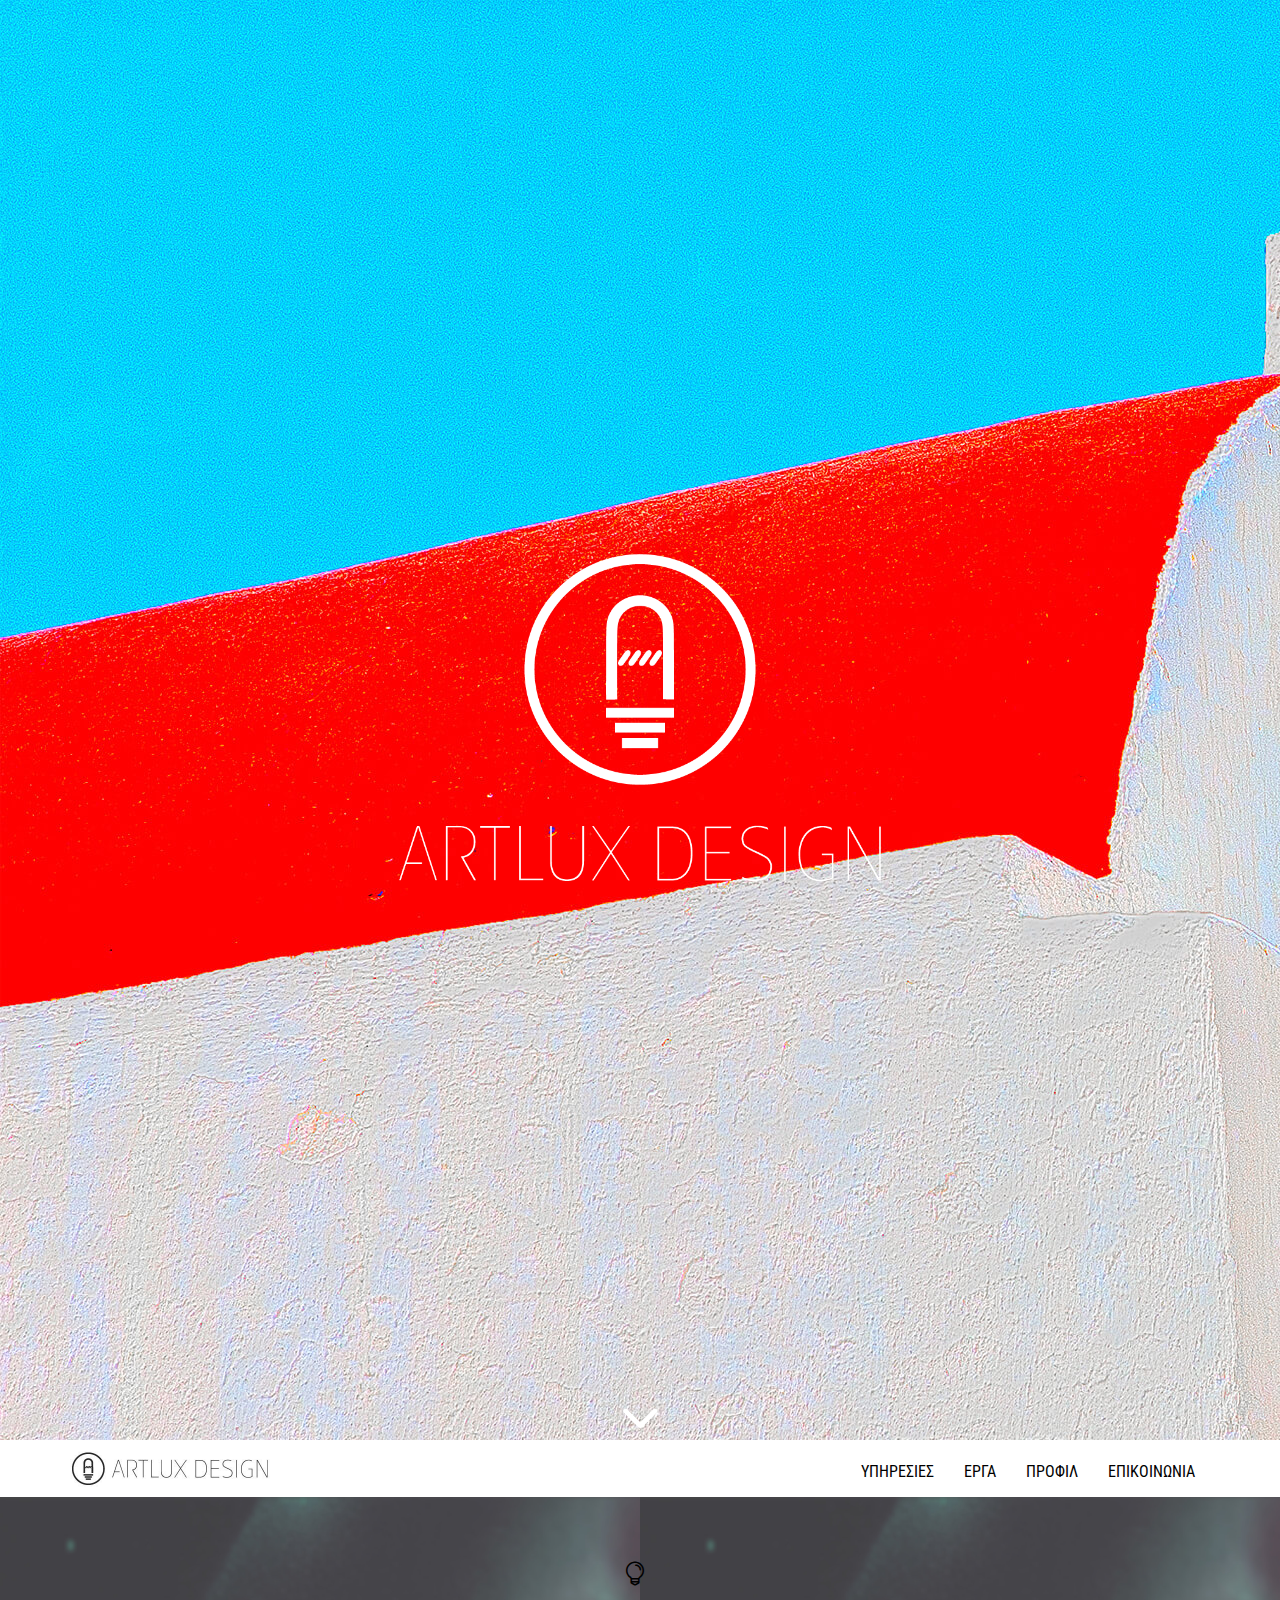
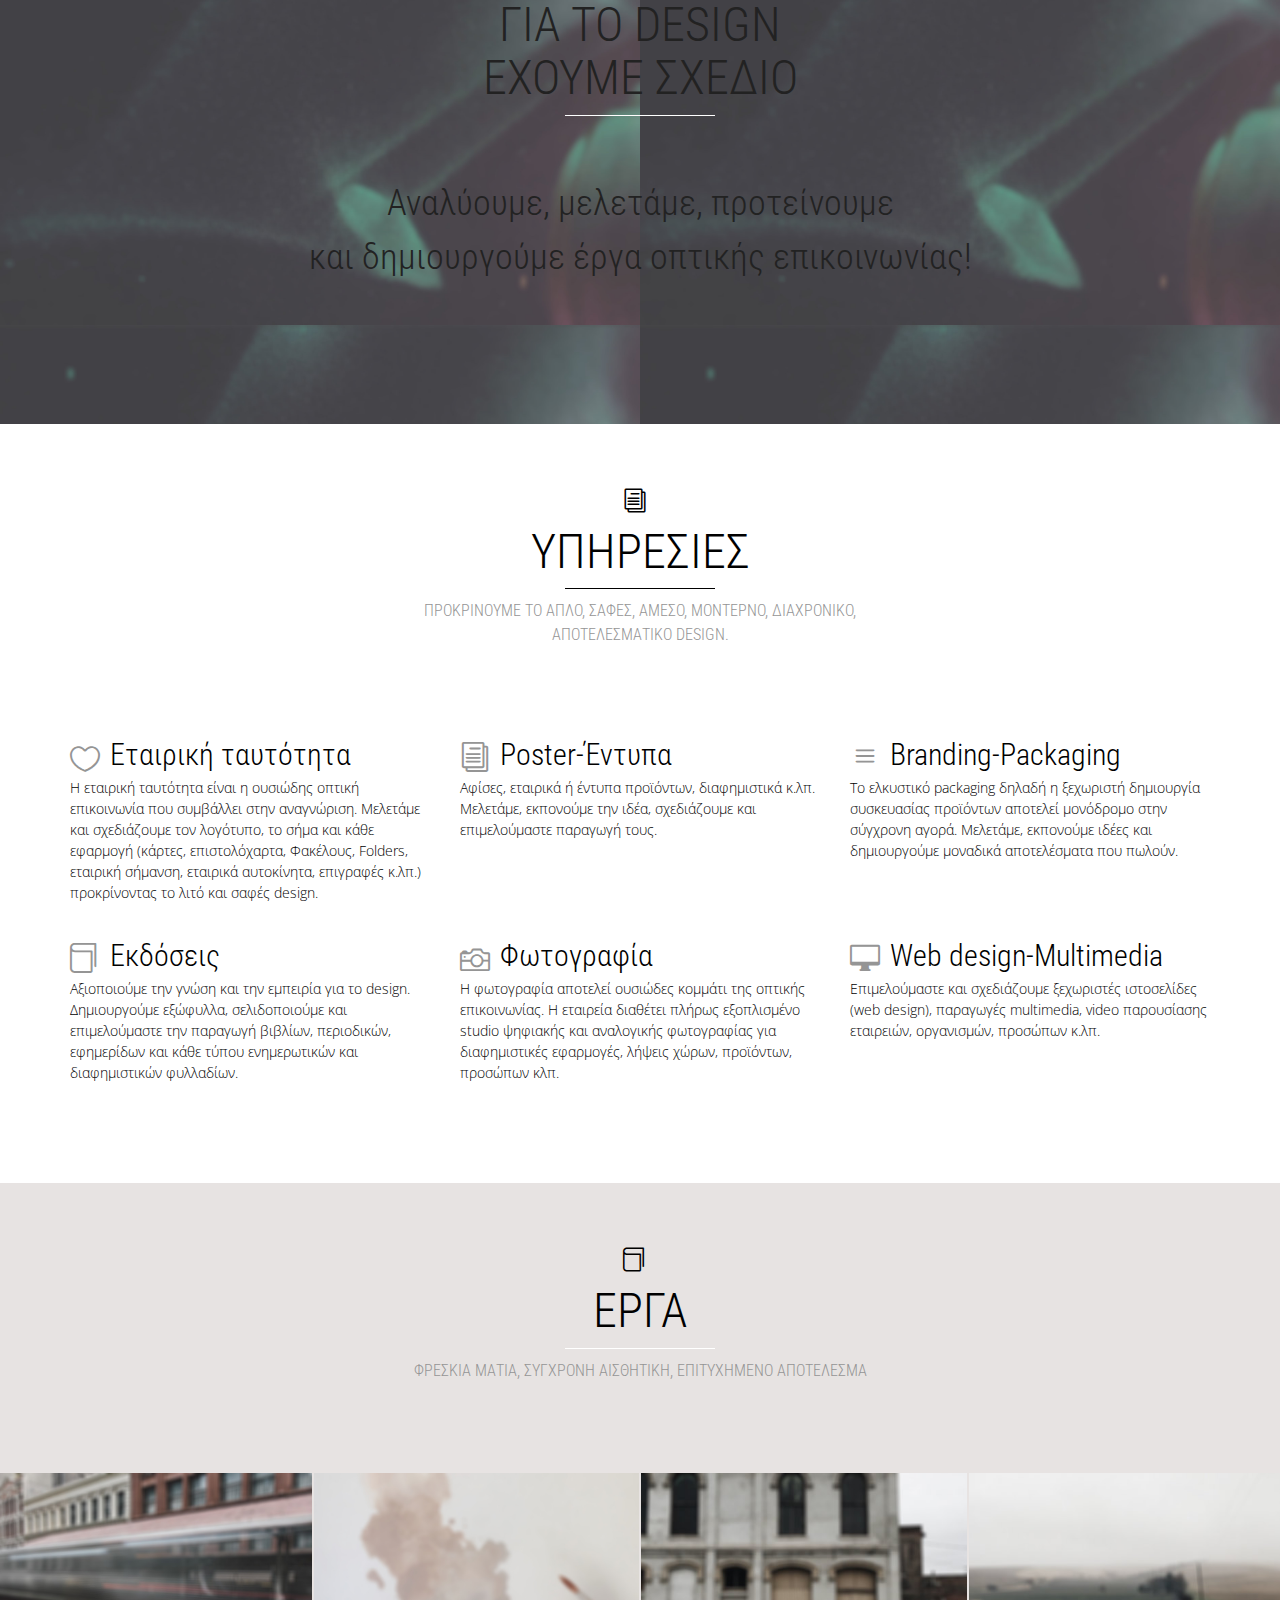
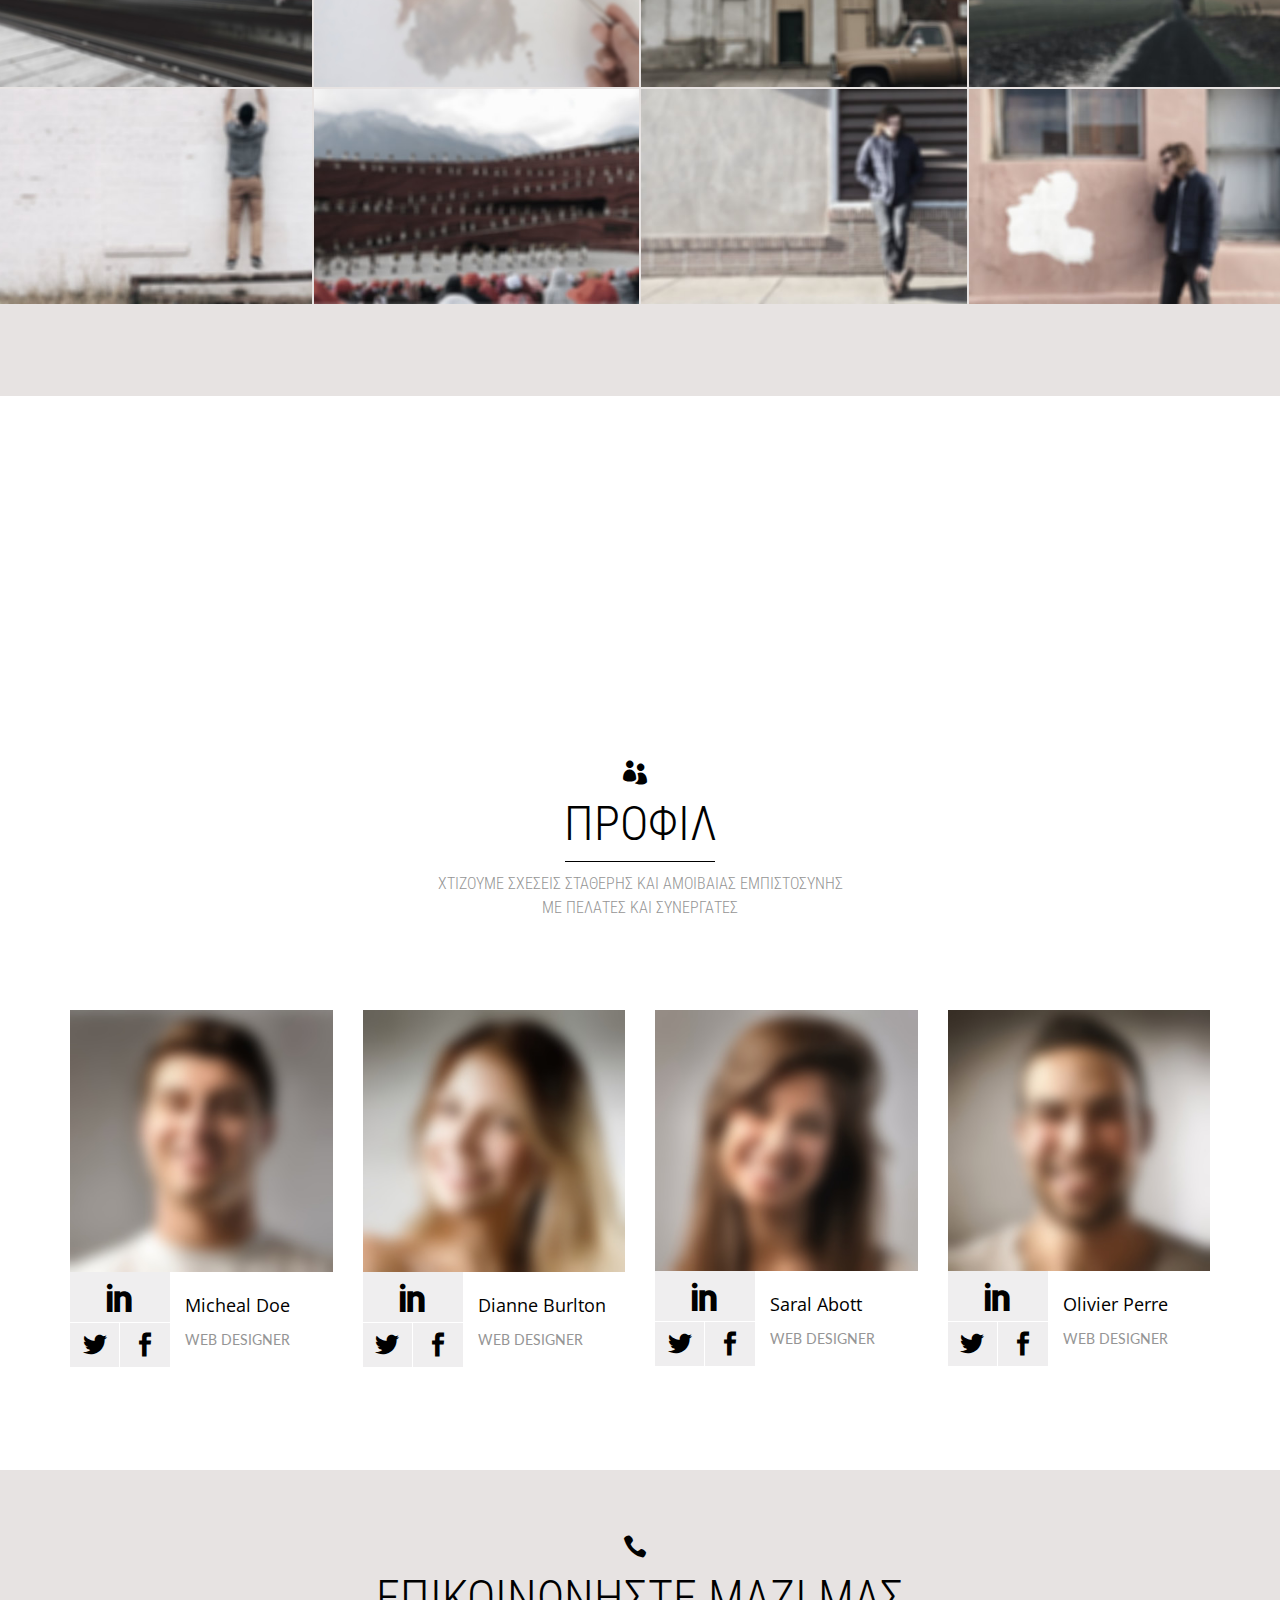
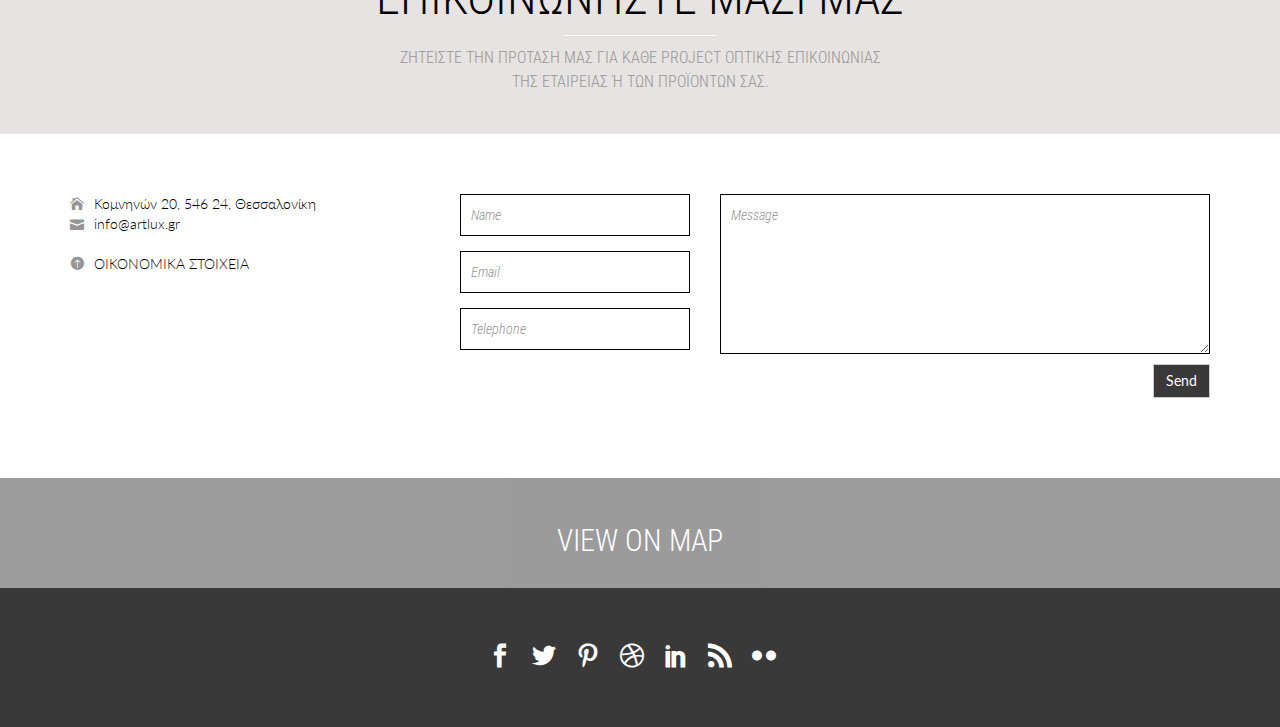
<file: index.html>
<!DOCTYPE html>
<!--[if lt IE 7]>      <html class="no-js lt-ie9 lt-ie8 lt-ie7"> <![endif]-->
<!--[if IE 7]>         <html class="no-js lt-ie9 lt-ie8"> <![endif]-->
<!--[if IE 8]>         <html class="no-js lt-ie9"> <![endif]-->
<!--[if gt IE 8]><!-->
<html class="no-js">
<!--<![endif]-->

<head>
  <meta charset="utf-8">
  <meta http-equiv="X-UA-Compatible" content="IE=edge,chrome=1">
  <title>ARTLUX DESIGN</title>
  <meta name="keyword" content="">
  <meta name="description" content="">
  <meta name="HandheldFriendly" content="True">
  <meta name="MobileOptimized" content="320">
  <meta http-equiv="cleartype" content="on">

  <!-- For iOS web apps. Delete if not needed. https://github.com/h5bp/mobile-boilerplate/issues/94 -->
  <meta name="apple-mobile-web-app-capable" content="yes">
  <meta name="apple-mobile-web-app-status-bar-style" content="black-translucent">
  <meta name="apple-mobile-web-app-title" content="">

  <meta name="viewport" content="width=device-width, initial-scale=1, minimum-scale = 1.0">

  <!--app css-->
  <link rel="stylesheet" href="vendor/bootstrap/css/bootstrap.min.css" />
  <link rel="stylesheet" href="vendor/elegant_font/style.css" />

  <link rel="stylesheet" href="vendor/flexslider/flexslider.css" />
  <link rel="stylesheet" href="vendor/prettyphoto/css/prettyPhoto.css" />
  <link rel="stylesheet" href="css/style.css" />

  <!--<script type="text/javascript" language="javascript" src="http://www.datatables.net/release-datatables/media/js/jquery.js"></script>-->

  <script src="js/jquery.min.js"></script>

</head>

<body>


  <header id="head" class="head no-padding">

    <img class="big-header" src="img/background.jpg">
    <!-- <img class="hidden-xs big-header" src="img/background.jpg"> -->
    <!-- <img class="visible-xs big-header" src="img/background_phone.jpg"> -->

    <div class="content-wrap">
      <h1>
        <img src="img/logo.png" alt="Art Lux Design">
      </h1>
    </div>

    <div class="hint">
      <a href="">
        <img src="img/background/arrow.png">
      </a>
    </div>
    <div class="background"></div>
  </header>
  <div id="menu">
    <nav class="navbar navbar-default" role="navigation">
      <div class="container">
        <!-- Brand and toggle get grouped for better mobile display -->
        <div class="navbar-header">
          <button type="button" class="navbar-toggle" data-toggle="collapse" data-target="#menu-content">
            <span class="sr-only">Toggle navigation</span>
            <span class="icon-bar"></span>
            <span class="icon-bar"></span>
            <span class="icon-bar"></span>
          </button>
          <a class="navbar-brand" href="#">
            <img src="img/logo-inline.png">
          </a>
        </div>

        <!-- Collect the nav links, forms, and other content for toggling -->
        <div class="collapse navbar-collapse" id="menu-content">
          <ul class="nav navbar-nav navbar-right">
            <li><a href="#service">ΥΠΗΡΕΣΙΕΣ</a></li>
            <li><a href="#portfolio">ΕΡΓΑ</a></li>
            <li><a href="#profile">ΠΡΟΦΙΛ</a></li>
            <li><a href="#contact">ΕΠΙΚΟΙΝΩΝΙΑ</a></li>
          </ul>
        </div>
        <!-- /.navbar-collapse -->
      </div>
      <!-- /.container-fluid -->
    </nav>
  </div>
  <section id="video" class="alt video" style="background: url('img/background/b.jpg'); background-size: 50%;">
    <div class="container">

      <div class="row sec-header">
        <div class="col-sm-6 col-sm-offset-3">
          <i class="icon_lightbulb_alt"></i>
          <h2 style="color: #222;">
            ΓΙΑ ΤΟ DESIGN
            <br>
            ΕΧΟΥΜΕ ΣΧΕΔΙΟ
          </h2>
          <div class="sep"></div>
        </div>
      </div>


      <div class="row">
        <div class="col-sm-12">
          <h4 style="color: #222;">Αναλύουμε, μελετάμε, προτείνουμε <br> και δημιουργούμε έργα οπτικής επικοινωνίας!</h4>
          <!-- <i class="arrow_triangle-right_alt2" data-toggle="modal" data-target="#myModal"></i> -->
        </div>
      </div>
    </div>

  </section>
  <section id="service" class="service">
    <div class="container">

      <div class="row sec-header">
        <div class="col-sm-6 col-sm-offset-3">
          <i class="icon_documents_alt"></i>
          <h2>ΥΠΗΡΕΣΙΕΣ</h2>

          <div class="sep"></div>

          <h3 class="sub-title">
            ΠΡΟΚΡΙΝΟΥΜΕ ΤΟ ΑΠΛΟ, ΣΑΦΕΣ, ΑΜΕΣΟ, ΜΟΝΤΕΡΝΟ, ΔΙΑΧΡΟΝΙΚΟ, <br>ΑΠΟΤΕΛΕΣΜΑΤΙΚΟ DESIGN.
          </h3>
        </div>
      </div>


      <div class="row">
        <div class="col-sm-4 item">
          <div class="">
            <i class="icon_heart_alt"></i>
            <h3>Εταιρική ταυτότητα</h3>
          </div>
          <p>
            Η εταιρική ταυτότητα είναι η ουσιώδης οπτική επικοινωνία που συμβάλλει στην
            αναγνώριση. Μελετάμε και σχεδιάζουμε τον λογότυπο, το σήμα και κάθε εφαρμογή
            (κάρτες, επιστολόχαρτα, Φακέλους, Folders, εταιρική σήμανση, εταιρικά αυτοκίνητα,
            επιγραφές κ.λπ.) προκρίνοντας το λιτό και σαφές design.
          </p>
        </div>
        <div class="col-sm-4 item">
          <div class="">
            <i class="icon_documents_alt"></i>
            <h3>Poster-Έντυπα</h3>
          </div>
          <p>
            Αφίσες, εταιρικά ή έντυπα προϊόντων, διαφημιστικά κ.λπ. Μελετάμε, εκπονούμε
            την ιδέα, σχεδιάζουμε και επιμελούμαστε παραγωγή τους.
          </p>
        </div>
        <div class="col-sm-4 item">
          <div class="">
            <i class="icon_menu"></i>
            <h3>Branding-Packaging</h3>
          </div>
          <p>
            Το ελκυστικό packaging δηλαδή η ξεχωριστή δημιουργία συσκευασίας προϊόντων
            αποτελεί μονόδρομο στην σύγχρονη αγορά. Μελετάμε, εκπονούμε ιδέες και δημιουργούμε
            μοναδικά αποτελέσματα που πωλούν.
          </p>
        </div>
      </div>
      <div class="row">
        <div class="col-sm-4 item">
          <div class="">
            <i class="icon_book_alt"></i>
            <h3>Εκδόσεις</h3>
          </div>
          <p>
            Αξιοποιούμε την γνώση και την εμπειρία για το design. Δημιουργούμε εξώφυλλα,
            σελιδοποιούμε και επιμελούμαστε την παραγωγή βιβλίων, περιοδικών, εφημερίδων
            και κάθε τύπου ενημερωτικών και διαφημιστικών φυλλαδίων.
          </p>
        </div>
        <div class="col-sm-4 item">
          <div class="">
            <i class="icon_camera_alt"></i>
            <h3>Φωτογραφία</h3>
          </div>
          <p>
            Η φωτογραφία αποτελεί ουσιώδες κομμάτι της οπτικής επικοινωνίας. Η εταιρεία
            διαθέτει πλήρως εξοπλισμένο studio ψηφιακής και αναλογικής
            φωτογραφίας για διαφημιστικές εφαρμογές, λήψεις χώρων, προϊόντων,
            προσώπων κλπ.
          </p>
        </div>
        <div class="col-sm-4 item">
          <div class="">
            <i class="icon_desktop"></i>
            <h3>Web design-Multimedia</h3>
          </div>
          <p>
            Επιμελούμαστε και σχεδιάζουμε ξεχωριστές ιστοσελίδες (web design), παραγωγές
            multimedia, video παρουσίασης εταιρειών, οργανισμών, προσώπων κ.λπ.
          </p>
        </div>
      </div>

    </div>
  </section>
  <section id="portfolio" class="project alt">
    <div class="container">

      <div class="row sec-header">
        <div class="col-sm-6 col-sm-offset-3">
          <i class="icon_book_alt"></i>
          <h2>ΕΡΓΑ</h2>

          <div class="sep"></div>

          <h3 class="sub-title">
            ΦΡΕΣΚΙΑ ΜΑΤΙΑ, ΣΥΓΧΡΟΝΗ ΑΙΣΘΗΤΙΚΗ, ΕΠΙΤΥΧΗΜΕΝΟ ΑΠΟΤΕΛΕΣΜΑ
          </h3>
        </div>
      </div>

    </div>

    <div class="container-fluid">
      <div class="row">
        <div class="col-sm-6 col-md-3 item">
          <img src="img/portfolio/a.jpg">
          <div class="backdrop"></div>
          <div class="overlay">
            <h4>TSIK2TSIK</h4>
            <p>
              <a class="view" href="img/portfolio/a.jpg" rel="prettyPhoto[gallery1]">
                <i class="icon_search"></i>
              </a>
              <!-- <a href="">
                <i class="icon_link"></i>
              </a> -->
            </p>
          </div>
        </div>
        <div class="col-sm-6 col-md-3 item">
          <img src="img/portfolio/b.jpg">
          <div class="backdrop"></div>
          <div class="overlay">
            <h4>TSIK2TSIK</h4>
            <p>
              <a class="view" href="img/portfolio/b.jpg" rel="prettyPhoto[gallery1]" title="You can add caption to pictures. You can add caption to pictures. You can add caption to pictures.">
                <i class="icon_search"></i>
              </a>
              <!-- <a href="">
                <i class="icon_link"></i>
              </a> -->
            </p>
          </div>
        </div>
        <div class="col-sm-6 col-md-3 item">
          <img src="img/portfolio/c.jpg">
          <div class="backdrop"></div>
          <div class="overlay">
            <h4>
              Web design </h4>
            <p>
              <a class="view" href="img/portfolio/c.jpg" rel="prettyPhoto[gallery1]" title="You can add caption to pictures. You can add caption to pictures. You can add caption to pictures.">
                <i class="icon_search"></i>
              </a>
              <!-- <a href="">
                <i class="icon_link"></i>
              </a> -->
            </p>
          </div>
        </div>
        <div class="col-sm-6 col-md-3 item">
          <img src="img/portfolio/d.jpg">
          <div class="backdrop"></div>
          <div class="overlay">
            <h4>
              Web design </h4>
            <p>
              <a class="view" href="img/portfolio/d.jpg" rel="prettyPhoto[gallery1]" title="You can add caption to pictures. You can add caption to pictures. You can add caption to pictures.">
                <i class="icon_search"></i>
              </a>
              <!-- <a href="">
                <i class="icon_link"></i>
              </a> -->
            </p>
          </div>
        </div>
        <div class="col-sm-6 col-md-3 item">
          <img src="img/portfolio/e.jpg">
          <div class="backdrop"></div>
          <div class="overlay">
            <h4>
              Web design </h4>
            <p>
              <a class="view" href="img/portfolio/e.jpg" rel="prettyPhoto[gallery1]" title="You can add caption to pictures. You can add caption to pictures. You can add caption to pictures.">
                <i class="icon_search"></i>
              </a>
              <!-- <a href="">
                <i class="icon_link"></i>
              </a> -->
            </p>
          </div>
        </div>
        <div class="col-sm-6 col-md-3 item">
          <img src="img/portfolio/f.jpg">
          <div class="backdrop"></div>
          <div class="overlay">
            <h4>
              Web design </h4>
            <p>
              <a class="view" href="img/portfolio/f.jpg" rel="prettyPhoto[gallery1]" title="You can add caption to pictures. You can add caption to pictures. You can add caption to pictures.">
                <i class="icon_search"></i>
              </a>
              <!-- <a href="">
                <i class="icon_link"></i>
              </a> -->
            </p>
          </div>
        </div>
        <div class="col-sm-6 col-md-3 item">
          <img src="img/portfolio/g.jpg">
          <div class="backdrop"></div>
          <div class="overlay">
            <h4>
              Web design </h4>
            <p>
              <a class="view" href="img/portfolio/g.jpg" rel="prettyPhoto[gallery1]" title="You can add caption to pictures. You can add caption to pictures. You can add caption to pictures.">
                <i class="icon_search"></i>
              </a>
              <!-- <a href="">
                <i class="icon_link"></i>
              </a> -->
            </p>
          </div>
        </div>
        <div class="col-sm-6 col-md-3 item">
          <img src="img/portfolio/h.jpg">
          <div class="backdrop"></div>
          <div class="overlay">
            <h4>
              Web design </h4>
            <p>
              <a class="view" href="img/portfolio/h.jpg" rel="prettyPhoto[gallery1]" title="You can add caption to pictures. You can add caption to pictures. You can add caption to pictures.">
                <i class="icon_search"></i>
              </a>
              <!-- <a href="">
                <i class="icon_link"></i>
              </a> -->
            </p>
          </div>
        </div>
      </div>
    </div>

  </section>
  <section class="parallax empty" style="background-image: url('img/background/c.jpg')">
    <div class="container"></div>
  </section>
  <section id="profile" class="team">
    <div class="container">

      <div class="row sec-header">
        <div class="col-sm-6 col-sm-offset-3">
          <i class="icon_group"></i>
          <h2>ΠΡΟΦΙΛ</h2>

          <div class="sep"></div>

          <h3 class="sub-title">
            ΧΤΙΖΟΥΜΕ ΣΧΕΣΕΙΣ ΣΤΑΘΕΡΗΣ ΚΑΙ ΑΜΟΙΒΑΙΑΣ ΕΜΠΙΣΤΟΣΥΝΗΣ <br>ΜΕ ΠΕΛΑΤΕΣ ΚΑΙ ΣΥΝΕΡΓΑΤΕΣ
        </div>
      </div>


      <div class="row team-wrapper">

        <div class="col-sm-3 item">
          <img src="img/team/a.jpg" class="">

          <div class="clearfix">

            <ul class="social clearfix">
              <li>
                <a class="i-wrapper" href="">
                  <i class="social_linkedin"></i>
                </a>
              </li>
              <li>
                <a class="i-wrapper" href="">
                  <i class="social_twitter"></i>
                </a>
              </li>
              <li>
                <a class="i-wrapper" href="">
                  <i class="social_facebook"></i>
                </a>
              </li>
            </ul>

            <div class="info">
              <p class="name">Micheal Doe</p>
              <p class="pos">Web designer</p>
            </div>
          </div>
        </div>
        <div class="col-sm-3 item">
          <img src="img/team/b.jpg" class="">

          <div class="clearfix">

            <ul class="social clearfix">
              <li>
                <a class="i-wrapper" href="">
                  <i class="social_linkedin"></i>
                </a>
              </li>
              <li>
                <a class="i-wrapper" href="">
                  <i class="social_twitter"></i>
                </a>
              </li>
              <li>
                <a class="i-wrapper" href="">
                  <i class="social_facebook"></i>
                </a>
              </li>
            </ul>

            <div class="info">
              <p class="name">Dianne Burlton</p>
              <p class="pos">Web designer</p>
            </div>
          </div>
        </div>
        <div class="col-sm-3 item">
          <img src="img/team/c.jpg" class="">

          <div class="clearfix">

            <ul class="social clearfix">
              <li>
                <a class="i-wrapper" href="">
                  <i class="social_linkedin"></i>
                </a>
              </li>
              <li>
                <a class="i-wrapper" href="">
                  <i class="social_twitter"></i>
                </a>
              </li>
              <li>
                <a class="i-wrapper" href="">
                  <i class="social_facebook"></i>
                </a>
              </li>
            </ul>

            <div class="info">
              <p class="name">Saral Abott</p>
              <p class="pos">Web designer</p>
            </div>
          </div>
        </div>
        <div class="col-sm-3 item">
          <img src="img/team/d.jpg" class="">

          <div class="clearfix">

            <ul class="social clearfix">
              <li>
                <a class="i-wrapper" href="">
                  <i class="social_linkedin"></i>
                </a>
              </li>
              <li>
                <a class="i-wrapper" href="">
                  <i class="social_twitter"></i>
                </a>
              </li>
              <li>
                <a class="i-wrapper" href="">
                  <i class="social_facebook"></i>
                </a>
              </li>
            </ul>

            <div class="info">
              <p class="name">Olivier Perre</p>
              <p class="pos">Web designer</p>
            </div>
          </div>
        </div>
      </div>
    </div>
  </section>

  <section id="contact" class="contact alt">
    <div class="container">
      <div class="row sec-header">
        <div class="col-sm-6 col-sm-offset-3">
          <i class="icon_phone"></i>
          <h2>
            ΕΠΙΚΟΙΝΩΝΗΣΤΕ ΜΑΖΙ ΜΑΣ
          </h2>

          <div class="sep"></div>

          <h3 class="sub-title">
            ΖΗΤΕΙΣΤΕ ΤΗΝ ΠΡΟΤΑΣΗ ΜΑΣ ΓΙΑ ΚΑΘΕ PROJECT ΟΠΤΙΚΗΣ ΕΠΙΚΟΙΝΩΝΙΑΣ
            <br>
            ΤΗΣ ΕΤΑΙΡΕΙΑΣ Ή ΤΩΝ ΠΡΟΪΟΝΤΩΝ ΣΑΣ.
          </h3>
        </div>
      </div>

    </div>

    <div class="con-wrap">
      <div class="container">
        <div class="row">

          <div class="col-sm-4 item">
            <!-- <h3>Let's socialize</h3> -->
            <!-- <p>Aenean imperdiet, Etiam ultricies nisi vel augue, Curabitur ullamcorper ultricies nisi. Nam eget dui. Etiam rhoncus. Maecenas tempus, tellus eget condiumentum rhoncus, sem</p> -->

            <ul>
              <li><i class="icon_house"></i>Κομνηνών 20, 546 24, Θεσσαλονίκη</li>
              <li><i class="icon_mail"></i>info@artlux.gr</li>
              <li><i class=""></i></li>
              <li><i class="arrow_up_alt"></i><a style="color: #000;" href="./2012.html">ΟΙΚΟΝΟΜΙΚΑ ΣΤΟΙΧΕΙΑ</a></li>
            </ul>
          </div>

          <div class="col-sm-8 item">
            <form>
              <div class="row">
                <div class="col-sm-4">
                  <input name="name" placeholder="Name">
                  <input name="email" placeholder="Email">
                  <input name="telephone" placeholder="Telephone">
                </div>
                <div class="col-sm-8">
                  <textarea name="message" placeholder="Message"></textarea>
                  <a class="btn btn-default">
                                     Send
                                 </a>
                </div>
              </div>
            </form>
          </div>

        </div>
      </div>
    </div>
  </section>
  <section id="map" class="map no-padding">
    <div id="map_content"></div>
    <div class="backdrop">
      <h3>View on map</h3>
    </div>
  </section>
  <footer class="alt">
    <div class="container">
      <div class="row">
        <div class="col-sm-12">
          <ul class="clearfix">
            <li>
              <a href="">
                <i class="social_facebook"></i>
              </a>
            </li>
            <li>
              <a href="">
                <i class="social_twitter"></i>
              </a>
            </li>
            <li>
              <a href="">
                <i class="social_pinterest"></i>
              </a>
            </li>
            <li>
              <a href="">
                <i class="social_dribbble"></i>
              </a>
            </li>
            <li>
              <a href="">
                <i class="social_linkedin"></i>
              </a>
            </li>
            <li>
              <a href="">
                <i class="social_rss"></i>
              </a>
            </li>
            <li>
              <a href="">
                <i class="social_flickr"></i>
              </a>
            </li>
          </ul>
        </div>
      </div>
    </div>
  </footer>
  <script src="vendor/flexslider/jquery.flexslider.js"></script>
  <script type="text/javascript" src="http://maps.google.com/maps/api/js?sensor=false"></script>
  <script src="vendor/bootstrap/js/bootstrap.min.js"></script>
  <script src="vendor/jquery-scrollto.js"></script>
  <script src="vendor/prettyphoto/js/jquery.prettyPhoto.js"></script>
  <script src="vendor/jquery.animateNumber.min.js"></script>
  <script src="vendor/imagesloaded.pkgd.min.js"></script>
  <script src="js/main.js"></script>
</body>

</html>
</file>
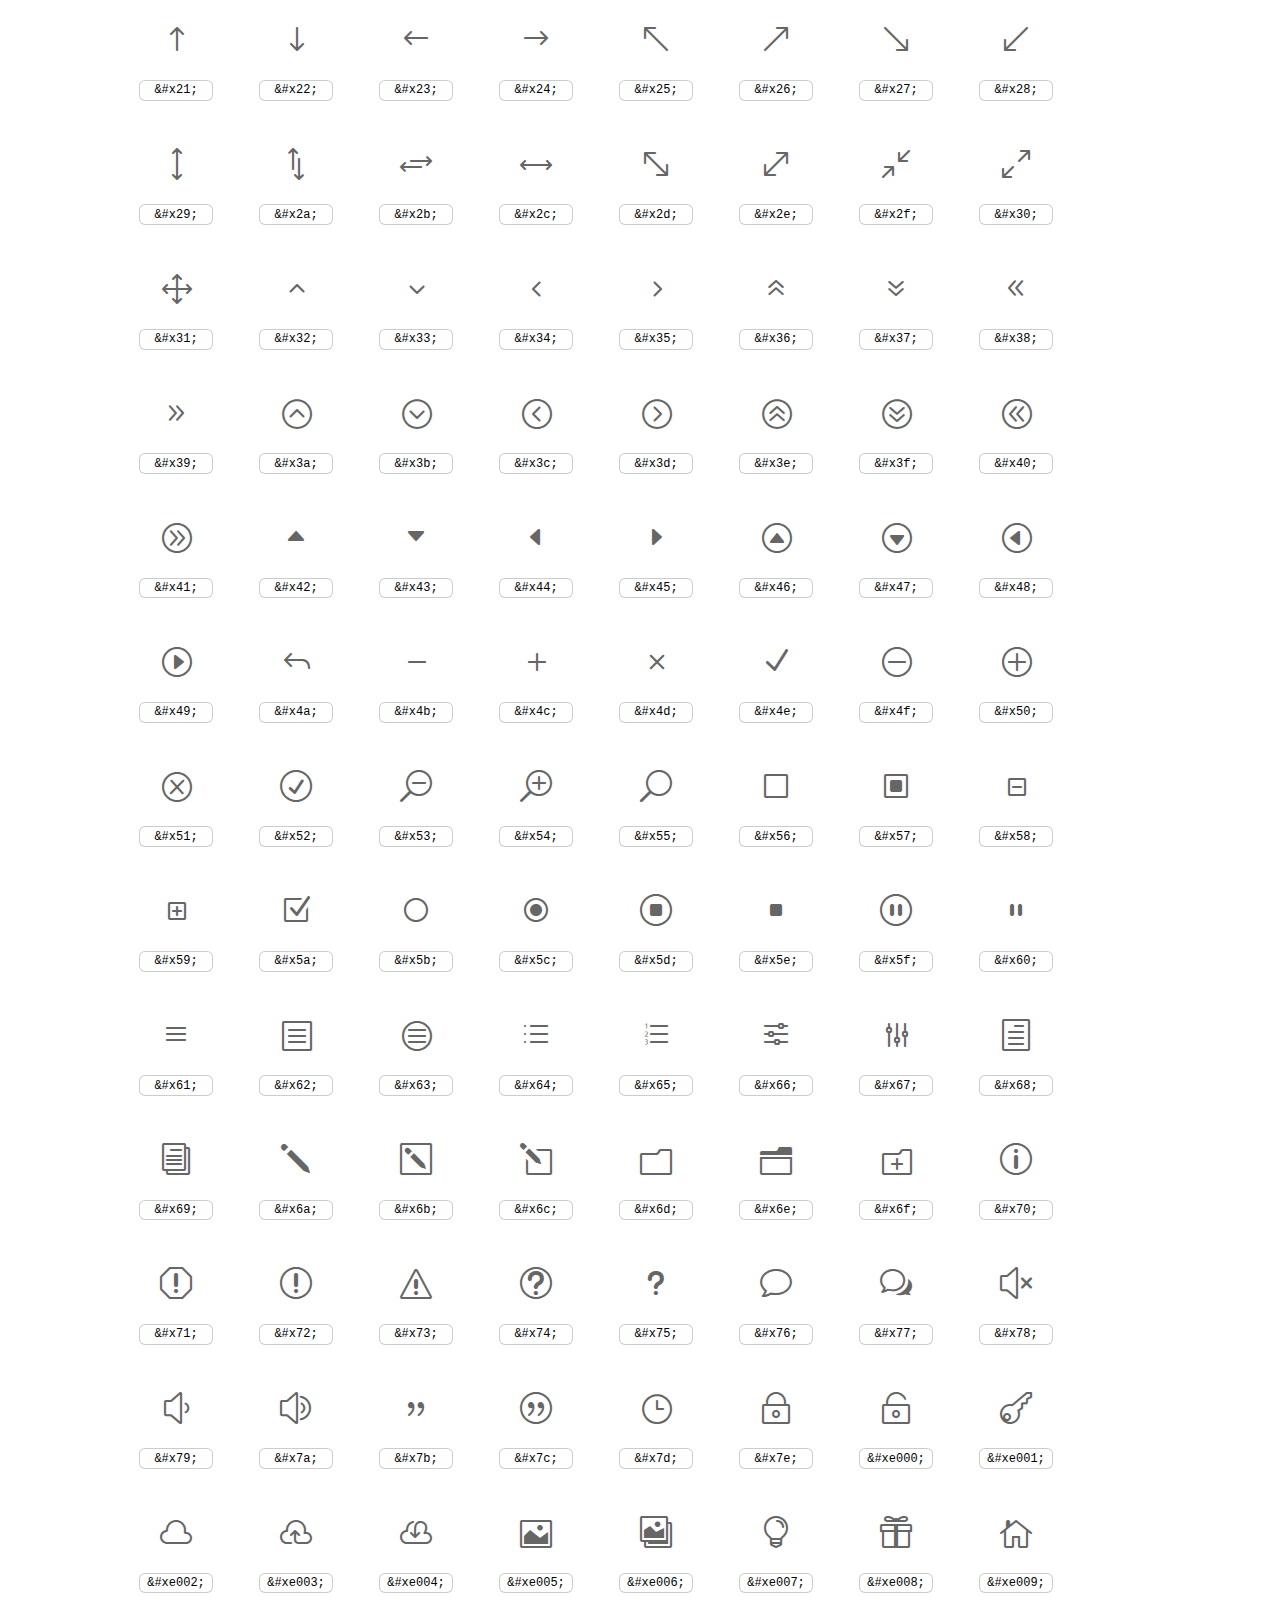
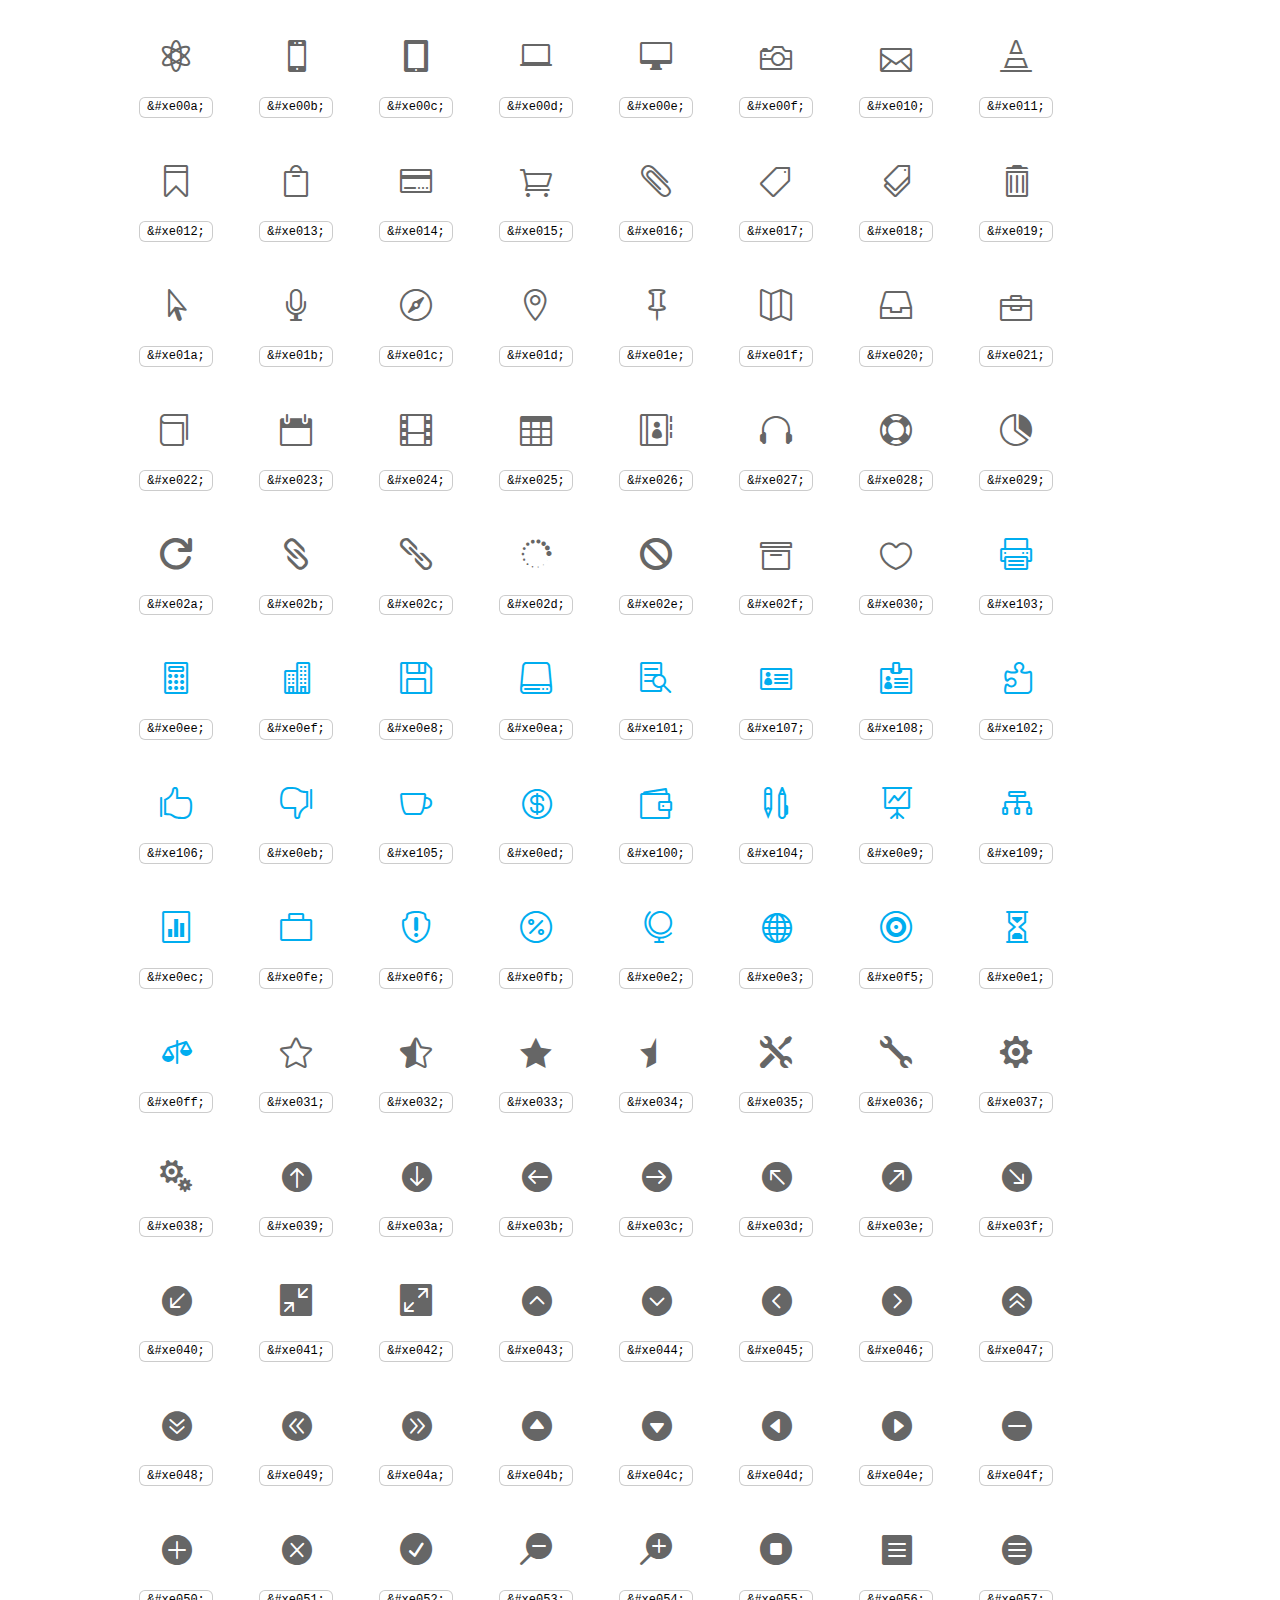
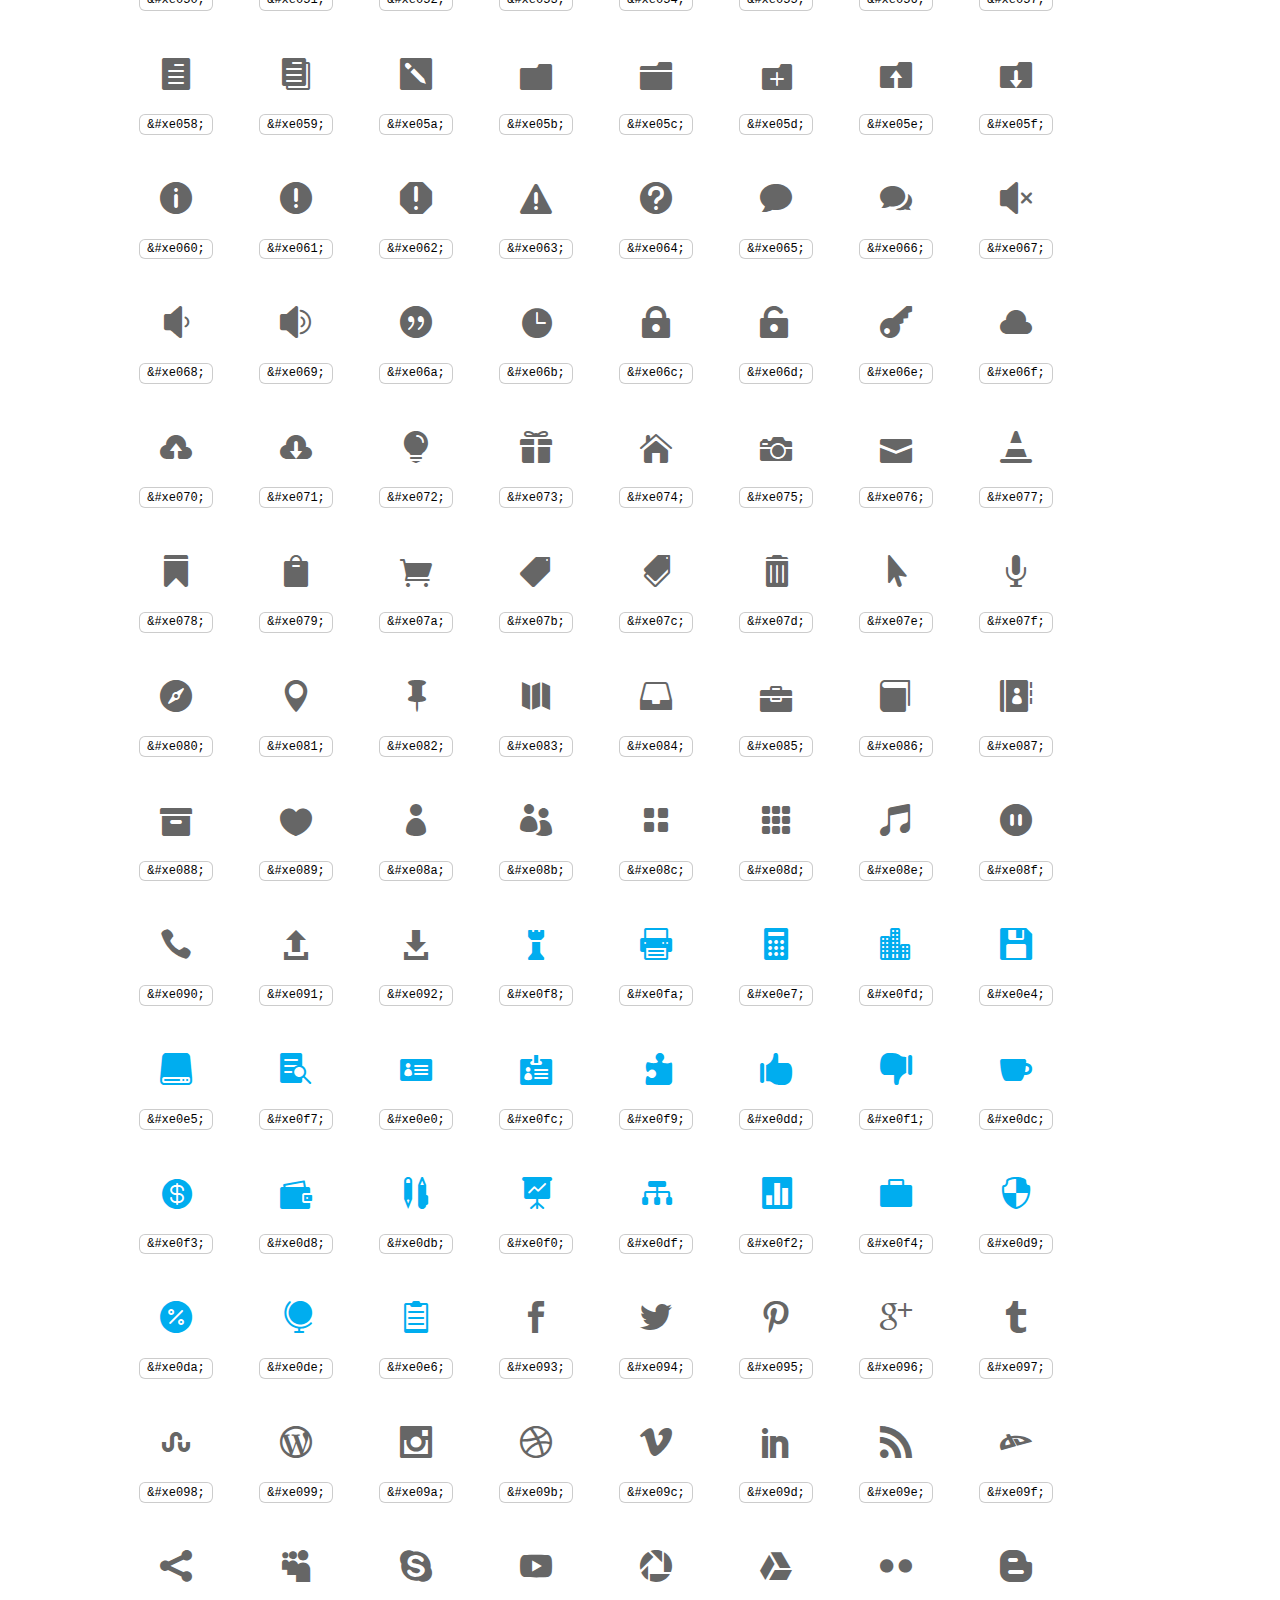
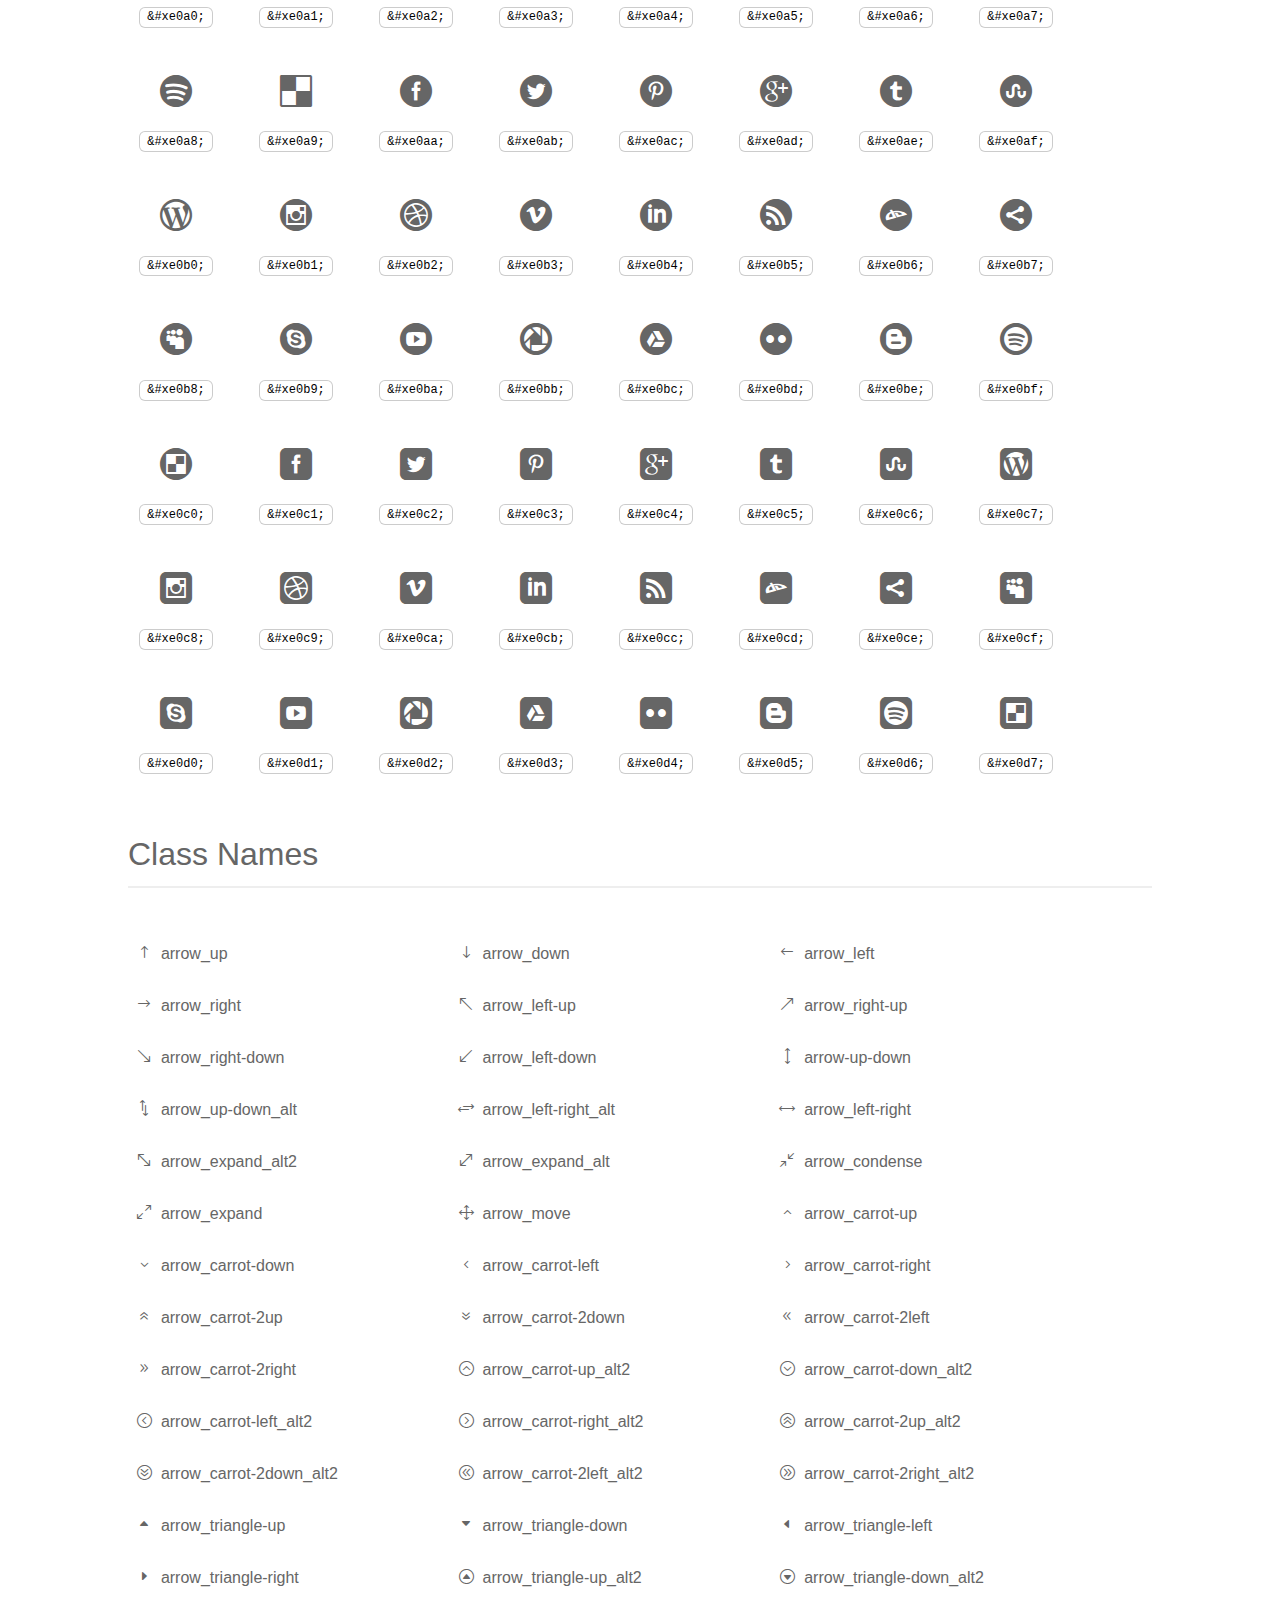
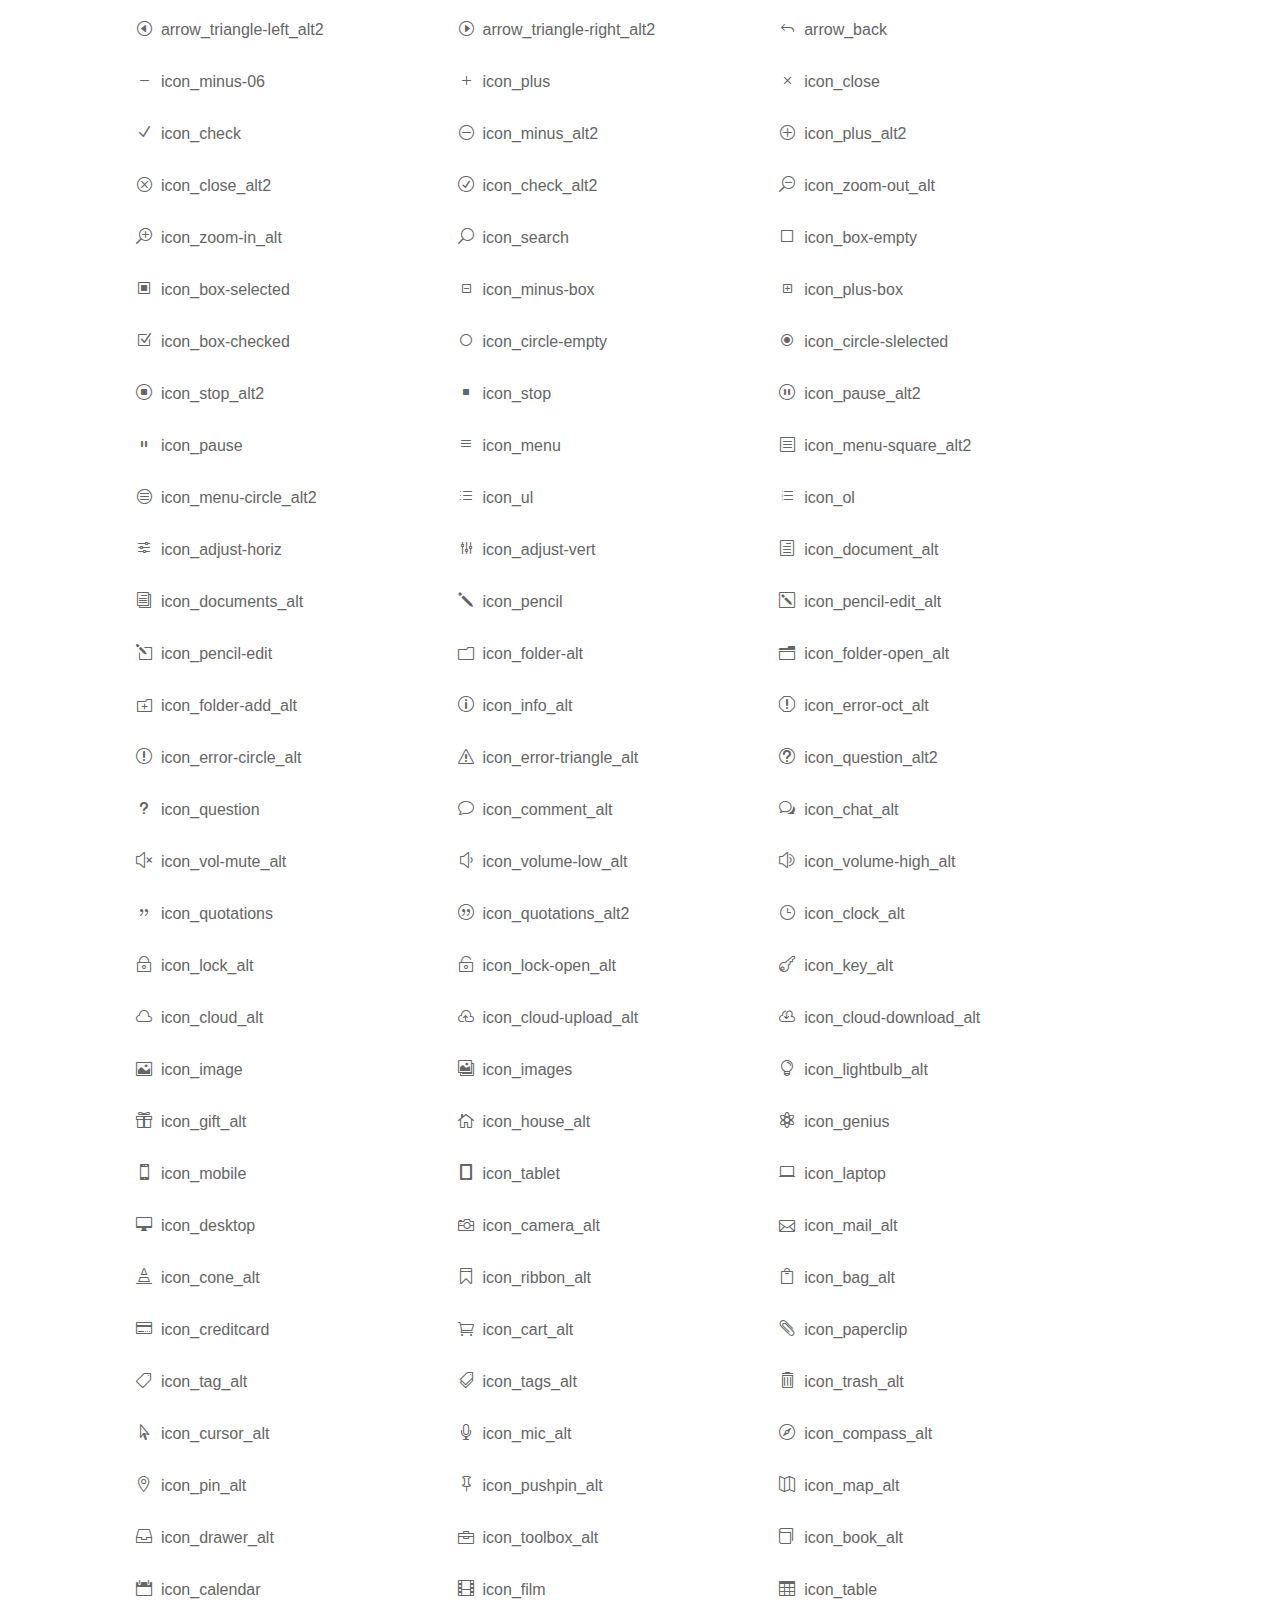
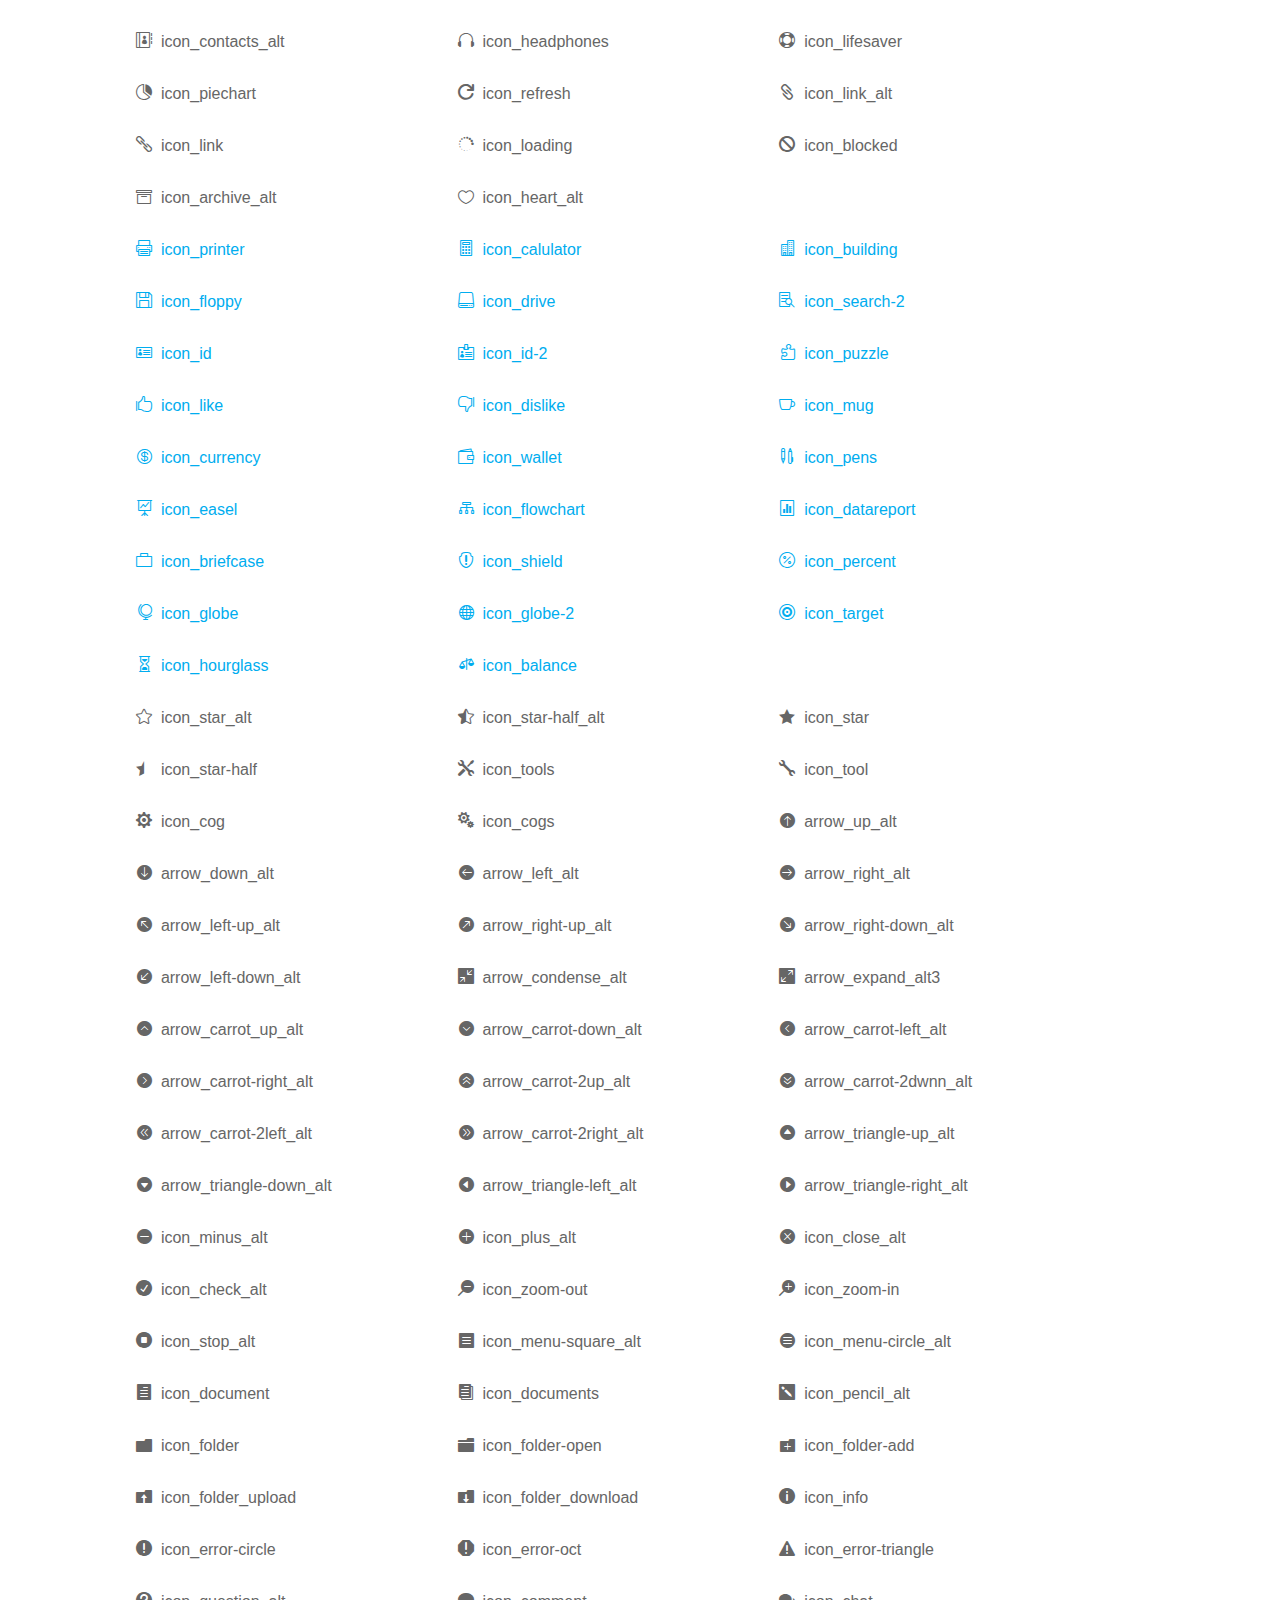
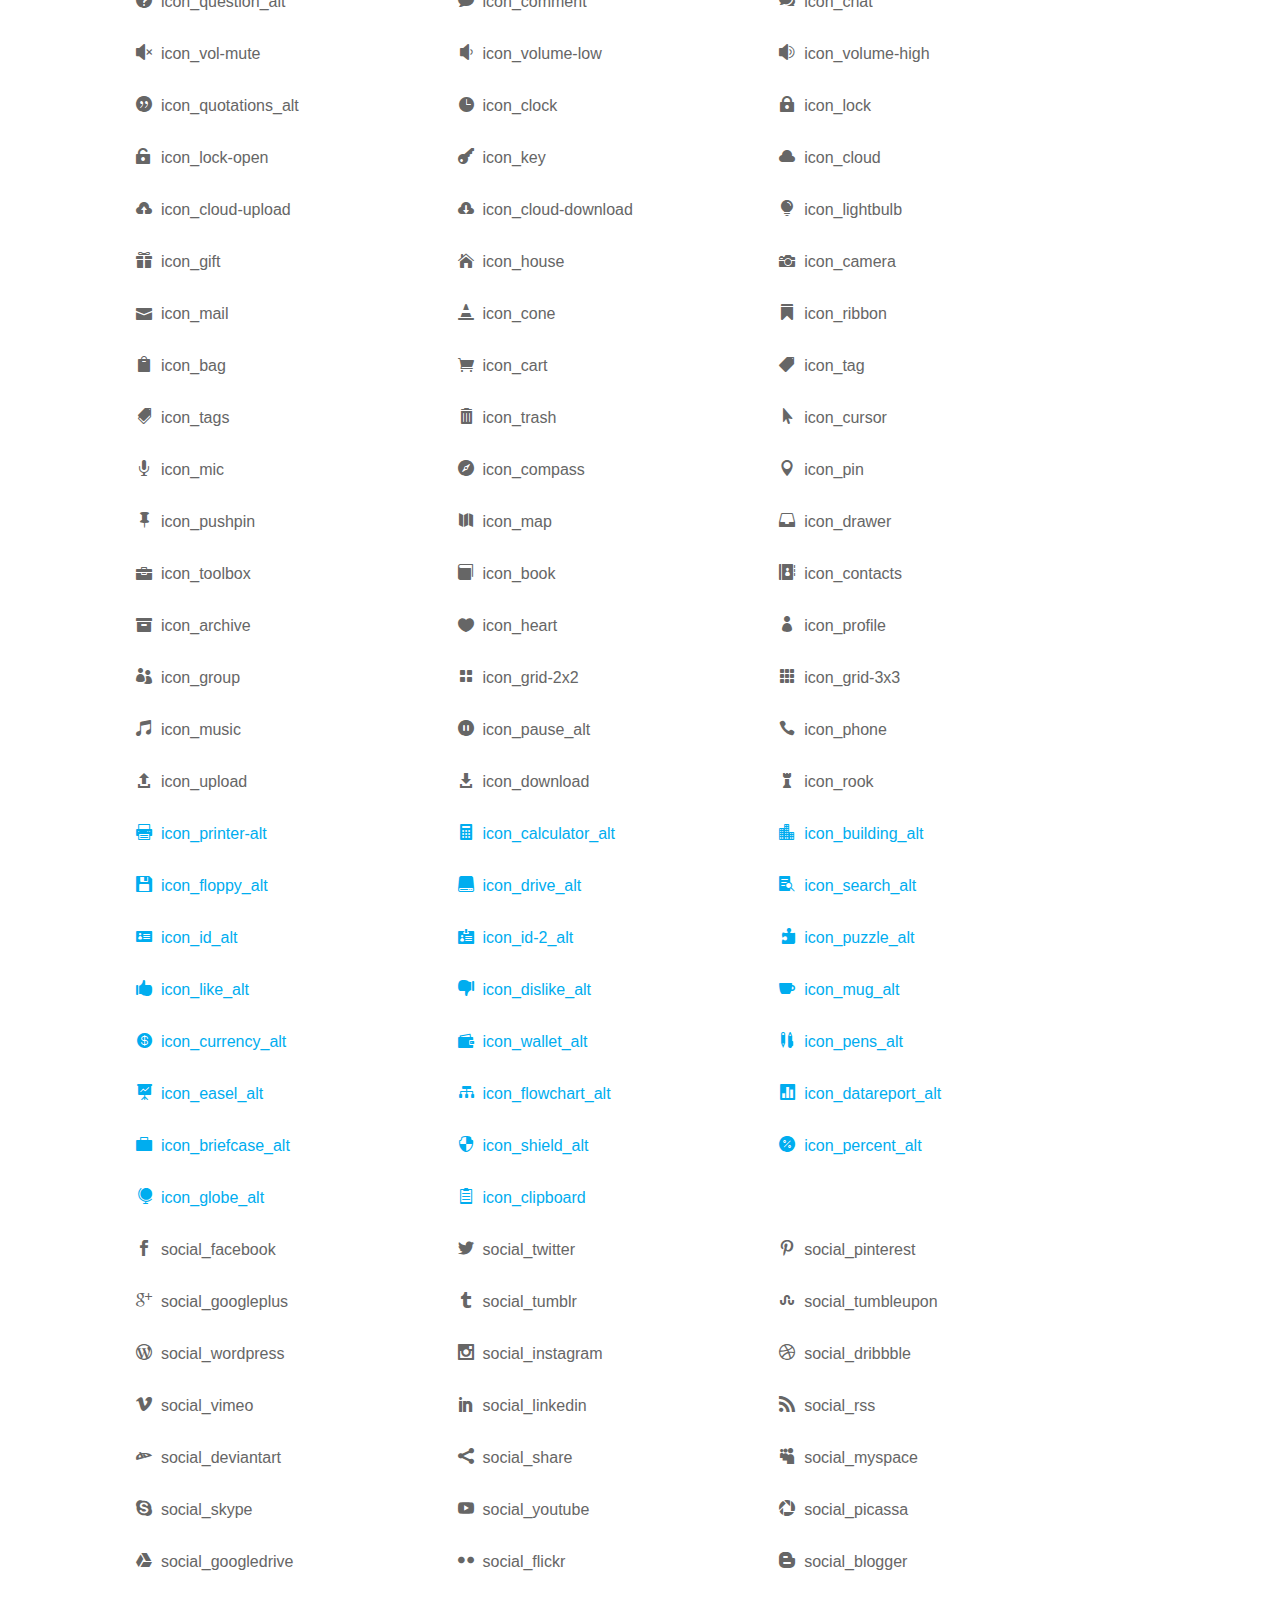
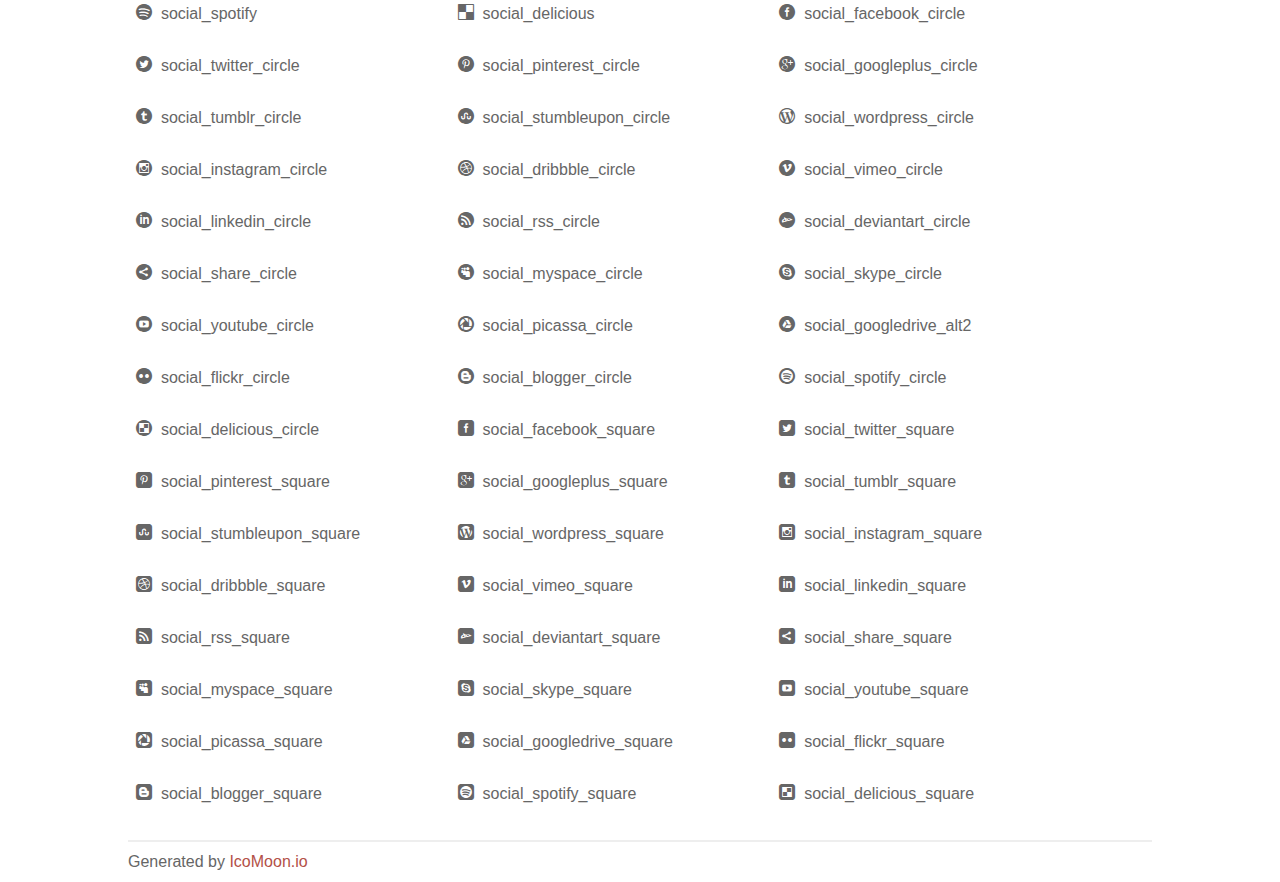
<file: vendor/elegant_font/index.html>
<!doctype html>
<html>
<head>
<title>Your Font/Glyphs</title>
<link rel="stylesheet" href="style.css" />
<!--[if lte IE 7]><script src="lte-ie7.js"></script><![endif]-->
<style>
	section, header, footer {display: block;}
	body {
		font-family: sans-serif;
		color: #666;
		line-height: 1.5;
		font-size: 1em;
	}
	* {
		-moz-box-sizing: border-box;
		-webkit-box-sizing: border-box;
		box-sizing: border-box;
		margin: 0;
		padding: 0;
	}
	.glyph {
		float: left;
		text-align: center;
		padding: .75em;
		margin: .4em 1.5em .75em 0;
		width: 6em;
		text-shadow: none;
	}
	
	.glyph input {
		font-family: consolas, monospace;
		font-size: 12px;
		width: 100%;
		text-align: center;
		border: 0;
		box-shadow: 0 0 0 1px #ccc;
		padding: .2em;
                -moz-border-radius: 5px;
                -webkit-border-radius: 5px;
	}
	
	

	.new {
		color:#00adef !important;
	}

	
	.w-main {
		width: 80%;
	}
	.centered {
		margin-left: auto;
		margin-right: auto;
	}
	.fs1 {
		font-size: 2em;
	}
	header {
		margin: 2em 0;
		padding-bottom: .5em;
		color: #666;
		box-shadow: 0 2px #eee;
	}
	header h1 {
		font-size: 2em;
		font-weight: normal;
	}
	.clearfix:before, .clearfix:after { content: ""; display: table; }
	.clearfix:after, .clear { clear: both; }
	footer {
		margin-top: 2em;
		padding: .5em 0;
		box-shadow: 0 -2px #eee;
	}
	a, a:visited {
		color: #B35047;
		text-decoration: none;
	}
	a:hover, a:focus {color: #000;}
	
	.box1 {
		font-size: 16px;
		display: inline-block;
		width: 30%;
		padding: .25em .5em;
		margin: 20px 10px 0 0;
	}
</style>
</head>
<body>
	<div class="w-main centered">
	<section class="mtm clearfix" id="glyphs">
	<div class="glyph">
		<div class="fs1" aria-hidden="true" data-icon="&#x21;"></div>
		<input type="text" readonly value="&amp;#x21;" />
	</div>
	<div class="glyph">
		<div class="fs1" aria-hidden="true" data-icon="&#x22;"></div>
		<input type="text" readonly value="&amp;#x22;" />
	</div>
	<div class="glyph">
		<div class="fs1" aria-hidden="true" data-icon="&#x23;"></div>
		<input type="text" readonly value="&amp;#x23;" />
	</div>
	<div class="glyph">
		<div class="fs1" aria-hidden="true" data-icon="&#x24;"></div>
		<input type="text" readonly value="&amp;#x24;" />
	</div>
	<div class="glyph">
		<div class="fs1" aria-hidden="true" data-icon="&#x25;"></div>
		<input type="text" readonly value="&amp;#x25;" />
	</div>
	<div class="glyph">
		<div class="fs1" aria-hidden="true" data-icon="&#x26;"></div>
		<input type="text" readonly value="&amp;#x26;" />
	</div>
	<div class="glyph">
		<div class="fs1" aria-hidden="true" data-icon="&#x27;"></div>
		<input type="text" readonly value="&amp;#x27;" />
	</div>
	<div class="glyph">
		<div class="fs1" aria-hidden="true" data-icon="&#x28;"></div>
		<input type="text" readonly value="&amp;#x28;" />
	</div>
	<div class="glyph">
		<div class="fs1" aria-hidden="true" data-icon="&#x29;"></div>
		<input type="text" readonly value="&amp;#x29;" />
	</div>
	<div class="glyph">
		<div class="fs1" aria-hidden="true" data-icon="&#x2a;"></div>
		<input type="text" readonly value="&amp;#x2a;" />
	</div>
	<div class="glyph">
		<div class="fs1" aria-hidden="true" data-icon="&#x2b;"></div>
		<input type="text" readonly value="&amp;#x2b;" />
	</div>
	<div class="glyph">
		<div class="fs1" aria-hidden="true" data-icon="&#x2c;"></div>
		<input type="text" readonly value="&amp;#x2c;" />
	</div>
	<div class="glyph">
		<div class="fs1" aria-hidden="true" data-icon="&#x2d;"></div>
		<input type="text" readonly value="&amp;#x2d;" />
	</div>
	<div class="glyph">
		<div class="fs1" aria-hidden="true" data-icon="&#x2e;"></div>
		<input type="text" readonly value="&amp;#x2e;" />
	</div>
	<div class="glyph">
		<div class="fs1" aria-hidden="true" data-icon="&#x2f;"></div>
		<input type="text" readonly value="&amp;#x2f;" />
	</div>
	<div class="glyph">
		<div class="fs1" aria-hidden="true" data-icon="&#x30;"></div>
		<input type="text" readonly value="&amp;#x30;" />
	</div>
	<div class="glyph">
		<div class="fs1" aria-hidden="true" data-icon="&#x31;"></div>
		<input type="text" readonly value="&amp;#x31;" />
	</div>
	<div class="glyph">
		<div class="fs1" aria-hidden="true" data-icon="&#x32;"></div>
		<input type="text" readonly value="&amp;#x32;" />
	</div>
	<div class="glyph">
		<div class="fs1" aria-hidden="true" data-icon="&#x33;"></div>
		<input type="text" readonly value="&amp;#x33;" />
	</div>
	<div class="glyph">
		<div class="fs1" aria-hidden="true" data-icon="&#x34;"></div>
		<input type="text" readonly value="&amp;#x34;" />
	</div>
	<div class="glyph">
		<div class="fs1" aria-hidden="true" data-icon="&#x35;"></div>
		<input type="text" readonly value="&amp;#x35;" />
	</div>
	<div class="glyph">
		<div class="fs1" aria-hidden="true" data-icon="&#x36;"></div>
		<input type="text" readonly value="&amp;#x36;" />
	</div>
	<div class="glyph">
		<div class="fs1" aria-hidden="true" data-icon="&#x37;"></div>
		<input type="text" readonly value="&amp;#x37;" />
	</div>
	<div class="glyph">
		<div class="fs1" aria-hidden="true" data-icon="&#x38;"></div>
		<input type="text" readonly value="&amp;#x38;" />
	</div>
	<div class="glyph">
		<div class="fs1" aria-hidden="true" data-icon="&#x39;"></div>
		<input type="text" readonly value="&amp;#x39;" />
	</div>
	<div class="glyph">
		<div class="fs1" aria-hidden="true" data-icon="&#x3a;"></div>
		<input type="text" readonly value="&amp;#x3a;" />
	</div>
	<div class="glyph">
		<div class="fs1" aria-hidden="true" data-icon="&#x3b;"></div>
		<input type="text" readonly value="&amp;#x3b;" />
	</div>
	<div class="glyph">
		<div class="fs1" aria-hidden="true" data-icon="&#x3c;"></div>
		<input type="text" readonly value="&amp;#x3c;" />
	</div>
	<div class="glyph">
		<div class="fs1" aria-hidden="true" data-icon="&#x3d;"></div>
		<input type="text" readonly value="&amp;#x3d;" />
	</div>
	<div class="glyph">
		<div class="fs1" aria-hidden="true" data-icon="&#x3e;"></div>
		<input type="text" readonly value="&amp;#x3e;" />
	</div>
	<div class="glyph">
		<div class="fs1" aria-hidden="true" data-icon="&#x3f;"></div>
		<input type="text" readonly value="&amp;#x3f;" />
	</div>
	<div class="glyph">
		<div class="fs1" aria-hidden="true" data-icon="&#x40;"></div>
		<input type="text" readonly value="&amp;#x40;" />
	</div>
	<div class="glyph">
		<div class="fs1" aria-hidden="true" data-icon="&#x41;"></div>
		<input type="text" readonly value="&amp;#x41;" />
	</div>
	<div class="glyph">
		<div class="fs1" aria-hidden="true" data-icon="&#x42;"></div>
		<input type="text" readonly value="&amp;#x42;" />
	</div>
	<div class="glyph">
		<div class="fs1" aria-hidden="true" data-icon="&#x43;"></div>
		<input type="text" readonly value="&amp;#x43;" />
	</div>
	<div class="glyph">
		<div class="fs1" aria-hidden="true" data-icon="&#x44;"></div>
		<input type="text" readonly value="&amp;#x44;" />
	</div>
	<div class="glyph">
		<div class="fs1" aria-hidden="true" data-icon="&#x45;"></div>
		<input type="text" readonly value="&amp;#x45;" />
	</div>
	<div class="glyph">
		<div class="fs1" aria-hidden="true" data-icon="&#x46;"></div>
		<input type="text" readonly value="&amp;#x46;" />
	</div>
	<div class="glyph">
		<div class="fs1" aria-hidden="true" data-icon="&#x47;"></div>
		<input type="text" readonly value="&amp;#x47;" />
	</div>
	<div class="glyph">
		<div class="fs1" aria-hidden="true" data-icon="&#x48;"></div>
		<input type="text" readonly value="&amp;#x48;" />
	</div>
	<div class="glyph">
		<div class="fs1" aria-hidden="true" data-icon="&#x49;"></div>
		<input type="text" readonly value="&amp;#x49;" />
	</div>
	<div class="glyph">
		<div class="fs1" aria-hidden="true" data-icon="&#x4a;"></div>
		<input type="text" readonly value="&amp;#x4a;" />
	</div>
	<div class="glyph">
		<div class="fs1" aria-hidden="true" data-icon="&#x4b;"></div>
		<input type="text" readonly value="&amp;#x4b;" />
	</div>
	<div class="glyph">
		<div class="fs1" aria-hidden="true" data-icon="&#x4c;"></div>
		<input type="text" readonly value="&amp;#x4c;" />
	</div>
	<div class="glyph">
		<div class="fs1" aria-hidden="true" data-icon="&#x4d;"></div>
		<input type="text" readonly value="&amp;#x4d;" />
	</div>
	<div class="glyph">
		<div class="fs1" aria-hidden="true" data-icon="&#x4e;"></div>
		<input type="text" readonly value="&amp;#x4e;" />
	</div>
	<div class="glyph">
		<div class="fs1" aria-hidden="true" data-icon="&#x4f;"></div>
		<input type="text" readonly value="&amp;#x4f;" />
	</div>
	<div class="glyph">
		<div class="fs1" aria-hidden="true" data-icon="&#x50;"></div>
		<input type="text" readonly value="&amp;#x50;" />
	</div>
	<div class="glyph">
		<div class="fs1" aria-hidden="true" data-icon="&#x51;"></div>
		<input type="text" readonly value="&amp;#x51;" />
	</div>
	<div class="glyph">
		<div class="fs1" aria-hidden="true" data-icon="&#x52;"></div>
		<input type="text" readonly value="&amp;#x52;" />
	</div>
	<div class="glyph">
		<div class="fs1" aria-hidden="true" data-icon="&#x53;"></div>
		<input type="text" readonly value="&amp;#x53;" />
	</div>
	<div class="glyph">
		<div class="fs1" aria-hidden="true" data-icon="&#x54;"></div>
		<input type="text" readonly value="&amp;#x54;" />
	</div>
	<div class="glyph">
		<div class="fs1" aria-hidden="true" data-icon="&#x55;"></div>
		<input type="text" readonly value="&amp;#x55;" />
	</div>
	<div class="glyph">
		<div class="fs1" aria-hidden="true" data-icon="&#x56;"></div>
		<input type="text" readonly value="&amp;#x56;" />
	</div>
	<div class="glyph">
		<div class="fs1" aria-hidden="true" data-icon="&#x57;"></div>
		<input type="text" readonly value="&amp;#x57;" />
	</div>
	<div class="glyph">
		<div class="fs1" aria-hidden="true" data-icon="&#x58;"></div>
		<input type="text" readonly value="&amp;#x58;" />
	</div>
	<div class="glyph">
		<div class="fs1" aria-hidden="true" data-icon="&#x59;"></div>
		<input type="text" readonly value="&amp;#x59;" />
	</div>
	<div class="glyph">
		<div class="fs1" aria-hidden="true" data-icon="&#x5a;"></div>
		<input type="text" readonly value="&amp;#x5a;" />
	</div>
	<div class="glyph">
		<div class="fs1" aria-hidden="true" data-icon="&#x5b;"></div>
		<input type="text" readonly value="&amp;#x5b;" />
	</div>
	<div class="glyph">
		<div class="fs1" aria-hidden="true" data-icon="&#x5c;"></div>
		<input type="text" readonly value="&amp;#x5c;" />
	</div>
	<div class="glyph">
		<div class="fs1" aria-hidden="true" data-icon="&#x5d;"></div>
		<input type="text" readonly value="&amp;#x5d;" />
	</div>
	<div class="glyph">
		<div class="fs1" aria-hidden="true" data-icon="&#x5e;"></div>
		<input type="text" readonly value="&amp;#x5e;" />
	</div>
	<div class="glyph">
		<div class="fs1" aria-hidden="true" data-icon="&#x5f;"></div>
		<input type="text" readonly value="&amp;#x5f;" />
	</div>
	<div class="glyph">
		<div class="fs1" aria-hidden="true" data-icon="&#x60;"></div>
		<input type="text" readonly value="&amp;#x60;" />
	</div>
	<div class="glyph">
		<div class="fs1" aria-hidden="true" data-icon="&#x61;"></div>
		<input type="text" readonly value="&amp;#x61;" />
	</div>
	<div class="glyph">
		<div class="fs1" aria-hidden="true" data-icon="&#x62;"></div>
		<input type="text" readonly value="&amp;#x62;" />
	</div>
	<div class="glyph">
		<div class="fs1" aria-hidden="true" data-icon="&#x63;"></div>
		<input type="text" readonly value="&amp;#x63;" />
	</div>
	<div class="glyph">
		<div class="fs1" aria-hidden="true" data-icon="&#x64;"></div>
		<input type="text" readonly value="&amp;#x64;" />
	</div>
	<div class="glyph">
		<div class="fs1" aria-hidden="true" data-icon="&#x65;"></div>
		<input type="text" readonly value="&amp;#x65;" />
	</div>
	<div class="glyph">
		<div class="fs1" aria-hidden="true" data-icon="&#x66;"></div>
		<input type="text" readonly value="&amp;#x66;" />
	</div>
	<div class="glyph">
		<div class="fs1" aria-hidden="true" data-icon="&#x67;"></div>
		<input type="text" readonly value="&amp;#x67;" />
	</div>
	<div class="glyph">
		<div class="fs1" aria-hidden="true" data-icon="&#x68;"></div>
		<input type="text" readonly value="&amp;#x68;" />
	</div>
	<div class="glyph">
		<div class="fs1" aria-hidden="true" data-icon="&#x69;"></div>
		<input type="text" readonly value="&amp;#x69;" />
	</div>
	<div class="glyph">
		<div class="fs1" aria-hidden="true" data-icon="&#x6a;"></div>
		<input type="text" readonly value="&amp;#x6a;" />
	</div>
	<div class="glyph">
		<div class="fs1" aria-hidden="true" data-icon="&#x6b;"></div>
		<input type="text" readonly value="&amp;#x6b;" />
	</div>
	<div class="glyph">
		<div class="fs1" aria-hidden="true" data-icon="&#x6c;"></div>
		<input type="text" readonly value="&amp;#x6c;" />
	</div>
	<div class="glyph">
		<div class="fs1" aria-hidden="true" data-icon="&#x6d;"></div>
		<input type="text" readonly value="&amp;#x6d;" />
	</div>
	<div class="glyph">
		<div class="fs1" aria-hidden="true" data-icon="&#x6e;"></div>
		<input type="text" readonly value="&amp;#x6e;" />
	</div>
	<div class="glyph">
		<div class="fs1" aria-hidden="true" data-icon="&#x6f;"></div>
		<input type="text" readonly value="&amp;#x6f;" />
	</div>
	<div class="glyph">
		<div class="fs1" aria-hidden="true" data-icon="&#x70;"></div>
		<input type="text" readonly value="&amp;#x70;" />
	</div>
	<div class="glyph">
		<div class="fs1" aria-hidden="true" data-icon="&#x71;"></div>
		<input type="text" readonly value="&amp;#x71;" />
	</div>
	<div class="glyph">
		<div class="fs1" aria-hidden="true" data-icon="&#x72;"></div>
		<input type="text" readonly value="&amp;#x72;" />
	</div>
	<div class="glyph">
		<div class="fs1" aria-hidden="true" data-icon="&#x73;"></div>
		<input type="text" readonly value="&amp;#x73;" />
	</div>
	<div class="glyph">
		<div class="fs1" aria-hidden="true" data-icon="&#x74;"></div>
		<input type="text" readonly value="&amp;#x74;" />
	</div>
	<div class="glyph">
		<div class="fs1" aria-hidden="true" data-icon="&#x75;"></div>
		<input type="text" readonly value="&amp;#x75;" />
	</div>
	<div class="glyph">
		<div class="fs1" aria-hidden="true" data-icon="&#x76;"></div>
		<input type="text" readonly value="&amp;#x76;" />
	</div>
	<div class="glyph">
		<div class="fs1" aria-hidden="true" data-icon="&#x77;"></div>
		<input type="text" readonly value="&amp;#x77;" />
	</div>
	<div class="glyph">
		<div class="fs1" aria-hidden="true" data-icon="&#x78;"></div>
		<input type="text" readonly value="&amp;#x78;" />
	</div>
	<div class="glyph">
		<div class="fs1" aria-hidden="true" data-icon="&#x79;"></div>
		<input type="text" readonly value="&amp;#x79;" />
	</div>
	<div class="glyph">
		<div class="fs1" aria-hidden="true" data-icon="&#x7a;"></div>
		<input type="text" readonly value="&amp;#x7a;" />
	</div>
	<div class="glyph">
		<div class="fs1" aria-hidden="true" data-icon="&#x7b;"></div>
		<input type="text" readonly value="&amp;#x7b;" />
	</div>
	<div class="glyph">
		<div class="fs1" aria-hidden="true" data-icon="&#x7c;"></div>
		<input type="text" readonly value="&amp;#x7c;" />
	</div>
	<div class="glyph">
		<div class="fs1" aria-hidden="true" data-icon="&#x7d;"></div>
		<input type="text" readonly value="&amp;#x7d;" />
	</div>
	<div class="glyph">
		<div class="fs1" aria-hidden="true" data-icon="&#x7e;"></div>
		<input type="text" readonly value="&amp;#x7e;" />
	</div>
	<div class="glyph">
		<div class="fs1" aria-hidden="true" data-icon="&#xe000;"></div>
		<input type="text" readonly value="&amp;#xe000;" />
	</div>
	<div class="glyph">
		<div class="fs1" aria-hidden="true" data-icon="&#xe001;"></div>
		<input type="text" readonly value="&amp;#xe001;" />
	</div>
	<div class="glyph">
		<div class="fs1" aria-hidden="true" data-icon="&#xe002;"></div>
		<input type="text" readonly value="&amp;#xe002;" />
	</div>
	<div class="glyph">
		<div class="fs1" aria-hidden="true" data-icon="&#xe003;"></div>
		<input type="text" readonly value="&amp;#xe003;" />
	</div>
	<div class="glyph">
		<div class="fs1" aria-hidden="true" data-icon="&#xe004;"></div>
		<input type="text" readonly value="&amp;#xe004;" />
	</div>
	<div class="glyph">
		<div class="fs1" aria-hidden="true" data-icon="&#xe005;"></div>
		<input type="text" readonly value="&amp;#xe005;" />
	</div>
	<div class="glyph">
		<div class="fs1" aria-hidden="true" data-icon="&#xe006;"></div>
		<input type="text" readonly value="&amp;#xe006;" />
	</div>
	<div class="glyph">
		<div class="fs1" aria-hidden="true" data-icon="&#xe007;"></div>
		<input type="text" readonly value="&amp;#xe007;" />
	</div>
	<div class="glyph">
		<div class="fs1" aria-hidden="true" data-icon="&#xe008;"></div>
		<input type="text" readonly value="&amp;#xe008;" />
	</div>
	<div class="glyph">
		<div class="fs1" aria-hidden="true" data-icon="&#xe009;"></div>
		<input type="text" readonly value="&amp;#xe009;" />
	</div>
	<div class="glyph">
		<div class="fs1" aria-hidden="true" data-icon="&#xe00a;"></div>
		<input type="text" readonly value="&amp;#xe00a;" />
	</div>
	<div class="glyph">
		<div class="fs1" aria-hidden="true" data-icon="&#xe00b;"></div>
		<input type="text" readonly value="&amp;#xe00b;" />
	</div>
	<div class="glyph">
		<div class="fs1" aria-hidden="true" data-icon="&#xe00c;"></div>
		<input type="text" readonly value="&amp;#xe00c;" />
	</div>
	<div class="glyph">
		<div class="fs1" aria-hidden="true" data-icon="&#xe00d;"></div>
		<input type="text" readonly value="&amp;#xe00d;" />
	</div>
	<div class="glyph">
		<div class="fs1" aria-hidden="true" data-icon="&#xe00e;"></div>
		<input type="text" readonly value="&amp;#xe00e;" />
	</div>
	<div class="glyph">
		<div class="fs1" aria-hidden="true" data-icon="&#xe00f;"></div>
		<input type="text" readonly value="&amp;#xe00f;" />
	</div>
	<div class="glyph">
		<div class="fs1" aria-hidden="true" data-icon="&#xe010;"></div>
		<input type="text" readonly value="&amp;#xe010;" />
	</div>
	<div class="glyph">
		<div class="fs1" aria-hidden="true" data-icon="&#xe011;"></div>
		<input type="text" readonly value="&amp;#xe011;" />
	</div>
	<div class="glyph">
		<div class="fs1" aria-hidden="true" data-icon="&#xe012;"></div>
		<input type="text" readonly value="&amp;#xe012;" />
	</div>
	<div class="glyph">
		<div class="fs1" aria-hidden="true" data-icon="&#xe013;"></div>
		<input type="text" readonly value="&amp;#xe013;" />
	</div>
	<div class="glyph">
		<div class="fs1" aria-hidden="true" data-icon="&#xe014;"></div>
		<input type="text" readonly value="&amp;#xe014;" />
	</div>
	<div class="glyph">
		<div class="fs1" aria-hidden="true" data-icon="&#xe015;"></div>
		<input type="text" readonly value="&amp;#xe015;" />
	</div>
	<div class="glyph">
		<div class="fs1" aria-hidden="true" data-icon="&#xe016;"></div>
		<input type="text" readonly value="&amp;#xe016;" />
	</div>
	<div class="glyph">
		<div class="fs1" aria-hidden="true" data-icon="&#xe017;"></div>
		<input type="text" readonly value="&amp;#xe017;" />
	</div>
	<div class="glyph">
		<div class="fs1" aria-hidden="true" data-icon="&#xe018;"></div>
		<input type="text" readonly value="&amp;#xe018;" />
	</div>
	<div class="glyph">
		<div class="fs1" aria-hidden="true" data-icon="&#xe019;"></div>
		<input type="text" readonly value="&amp;#xe019;" />
	</div>
	<div class="glyph">
		<div class="fs1" aria-hidden="true" data-icon="&#xe01a;"></div>
		<input type="text" readonly value="&amp;#xe01a;" />
	</div>
	<div class="glyph">
		<div class="fs1" aria-hidden="true" data-icon="&#xe01b;"></div>
		<input type="text" readonly value="&amp;#xe01b;" />
	</div>
	<div class="glyph">
		<div class="fs1" aria-hidden="true" data-icon="&#xe01c;"></div>
		<input type="text" readonly value="&amp;#xe01c;" />
	</div>
	<div class="glyph">
		<div class="fs1" aria-hidden="true" data-icon="&#xe01d;"></div>
		<input type="text" readonly value="&amp;#xe01d;" />
	</div>
	<div class="glyph">
		<div class="fs1" aria-hidden="true" data-icon="&#xe01e;"></div>
		<input type="text" readonly value="&amp;#xe01e;" />
	</div>
	<div class="glyph">
		<div class="fs1" aria-hidden="true" data-icon="&#xe01f;"></div>
		<input type="text" readonly value="&amp;#xe01f;" />
	</div>
	<div class="glyph">
		<div class="fs1" aria-hidden="true" data-icon="&#xe020;"></div>
		<input type="text" readonly value="&amp;#xe020;" />
	</div>
	<div class="glyph">
		<div class="fs1" aria-hidden="true" data-icon="&#xe021;"></div>
		<input type="text" readonly value="&amp;#xe021;" />
	</div>
	<div class="glyph">
		<div class="fs1" aria-hidden="true" data-icon="&#xe022;"></div>
		<input type="text" readonly value="&amp;#xe022;" />
	</div>
	<div class="glyph">
		<div class="fs1" aria-hidden="true" data-icon="&#xe023;"></div>
		<input type="text" readonly value="&amp;#xe023;" />
	</div>
	<div class="glyph">
		<div class="fs1" aria-hidden="true" data-icon="&#xe024;"></div>
		<input type="text" readonly value="&amp;#xe024;" />
	</div>
	<div class="glyph">
		<div class="fs1" aria-hidden="true" data-icon="&#xe025;"></div>
		<input type="text" readonly value="&amp;#xe025;" />
	</div>
	<div class="glyph">
		<div class="fs1" aria-hidden="true" data-icon="&#xe026;"></div>
		<input type="text" readonly value="&amp;#xe026;" />
	</div>
	<div class="glyph">
		<div class="fs1" aria-hidden="true" data-icon="&#xe027;"></div>
		<input type="text" readonly value="&amp;#xe027;" />
	</div>
	<div class="glyph">
		<div class="fs1" aria-hidden="true" data-icon="&#xe028;"></div>
		<input type="text" readonly value="&amp;#xe028;" />
	</div>
	<div class="glyph">
		<div class="fs1" aria-hidden="true" data-icon="&#xe029;"></div>
		<input type="text" readonly value="&amp;#xe029;" />
	</div>
	<div class="glyph">
		<div class="fs1" aria-hidden="true" data-icon="&#xe02a;"></div>
		<input type="text" readonly value="&amp;#xe02a;" />
	</div>
	<div class="glyph">
		<div class="fs1" aria-hidden="true" data-icon="&#xe02b;"></div>
		<input type="text" readonly value="&amp;#xe02b;" />
	</div>
	<div class="glyph">
		<div class="fs1" aria-hidden="true" data-icon="&#xe02c;"></div>
		<input type="text" readonly value="&amp;#xe02c;" />
	</div>
	<div class="glyph">
		<div class="fs1" aria-hidden="true" data-icon="&#xe02d;"></div>
		<input type="text" readonly value="&amp;#xe02d;" />
	</div>
	<div class="glyph">
		<div class="fs1" aria-hidden="true" data-icon="&#xe02e;"></div>
		<input type="text" readonly value="&amp;#xe02e;" />
	</div>
	<div class="glyph">
		<div class="fs1" aria-hidden="true" data-icon="&#xe02f;"></div>
		<input type="text" readonly value="&amp;#xe02f;" />
	</div>
	<div class="glyph">
		<div class="fs1" aria-hidden="true" data-icon="&#xe030;"></div>
		<input type="text" readonly value="&amp;#xe030;" />
	</div>
    
    <div class="new">
    
    <div class="glyph">
		<div class="fs1" aria-hidden="true" data-icon="&#xe103;"></div>
		<input type="text" readonly value="&amp;#xe103;" />
	</div>
	<div class="glyph">
		<div class="fs1" aria-hidden="true" data-icon="&#xe0ee;"></div>
		<input type="text" readonly value="&amp;#xe0ee;" />
	</div>
	<div class="glyph">
		<div class="fs1" aria-hidden="true" data-icon="&#xe0ef;"></div>
		<input type="text" readonly value="&amp;#xe0ef;" />
	</div>
	<div class="glyph">
		<div class="fs1" aria-hidden="true" data-icon="&#xe0e8;"></div>
		<input type="text" readonly value="&amp;#xe0e8;" />
	</div>
	<div class="glyph">
		<div class="fs1" aria-hidden="true" data-icon="&#xe0ea;"></div>
		<input type="text" readonly value="&amp;#xe0ea;" />
	</div>
	<div class="glyph">
		<div class="fs1" aria-hidden="true" data-icon="&#xe101;"></div>
		<input type="text" readonly value="&amp;#xe101;" />
	</div>
	<div class="glyph">
		<div class="fs1" aria-hidden="true" data-icon="&#xe107;"></div>
		<input type="text" readonly value="&amp;#xe107;" />
	</div>
	<div class="glyph">
		<div class="fs1" aria-hidden="true" data-icon="&#xe108;"></div>
		<input type="text" readonly value="&amp;#xe108;" />
	</div>
	<div class="glyph">
		<div class="fs1" aria-hidden="true" data-icon="&#xe102;"></div>
		<input type="text" readonly value="&amp;#xe102;" />
	</div>
	<div class="glyph">
		<div class="fs1" aria-hidden="true" data-icon="&#xe106;"></div>
		<input type="text" readonly value="&amp;#xe106;" />
	</div>
	<div class="glyph">
		<div class="fs1" aria-hidden="true" data-icon="&#xe0eb;"></div>
		<input type="text" readonly value="&amp;#xe0eb;" />
	</div>
	<div class="glyph">
		<div class="fs1" aria-hidden="true" data-icon="&#xe105;"></div>
		<input type="text" readonly value="&amp;#xe105;" />
	</div>
	<div class="glyph">
		<div class="fs1" aria-hidden="true" data-icon="&#xe0ed;"></div>
		<input type="text" readonly value="&amp;#xe0ed;" />
	</div>
	<div class="glyph">
		<div class="fs1" aria-hidden="true" data-icon="&#xe100;"></div>
		<input type="text" readonly value="&amp;#xe100;" />
	</div>
	<div class="glyph">
		<div class="fs1" aria-hidden="true" data-icon="&#xe104;"></div>
		<input type="text" readonly value="&amp;#xe104;" />
	</div>
	<div class="glyph">
		<div class="fs1" aria-hidden="true" data-icon="&#xe0e9;"></div>
		<input type="text" readonly value="&amp;#xe0e9;" />
	</div>
	<div class="glyph">
		<div class="fs1" aria-hidden="true" data-icon="&#xe109;"></div>
		<input type="text" readonly value="&amp;#xe109;" />
	</div>
	<div class="glyph">
		<div class="fs1" aria-hidden="true" data-icon="&#xe0ec;"></div>
		<input type="text" readonly value="&amp;#xe0ec;" />
	</div>
	<div class="glyph">
		<div class="fs1" aria-hidden="true" data-icon="&#xe0fe;"></div>
		<input type="text" readonly value="&amp;#xe0fe;" />
	</div>
	<div class="glyph">
		<div class="fs1" aria-hidden="true" data-icon="&#xe0f6;"></div>
		<input type="text" readonly value="&amp;#xe0f6;" />
	</div>
	<div class="glyph">
		<div class="fs1" aria-hidden="true" data-icon="&#xe0fb;"></div>
		<input type="text" readonly value="&amp;#xe0fb;" />
	</div>
	<div class="glyph">
		<div class="fs1" aria-hidden="true" data-icon="&#xe0e2;"></div>
		<input type="text" readonly value="&amp;#xe0e2;" />
	</div>
	<div class="glyph">
		<div class="fs1" aria-hidden="true" data-icon="&#xe0e3;"></div>
		<input type="text" readonly value="&amp;#xe0e3;" />
	</div>
	<div class="glyph">
		<div class="fs1" aria-hidden="true" data-icon="&#xe0f5;"></div>
		<input type="text" readonly value="&amp;#xe0f5;" />
	</div>
	<div class="glyph">
		<div class="fs1" aria-hidden="true" data-icon="&#xe0e1;"></div>
		<input type="text" readonly value="&amp;#xe0e1;" />
	</div>
	<div class="glyph">
		<div class="fs1" aria-hidden="true" data-icon="&#xe0ff;"></div>
		<input type="text" readonly value="&amp;#xe0ff;" />
	</div>
    
    </div>
    
	<div class="glyph">
		<div class="fs1" aria-hidden="true" data-icon="&#xe031;"></div>
		<input type="text" readonly value="&amp;#xe031;" />
	</div>
	<div class="glyph">
		<div class="fs1" aria-hidden="true" data-icon="&#xe032;"></div>
		<input type="text" readonly value="&amp;#xe032;" />
	</div>
	<div class="glyph">
		<div class="fs1" aria-hidden="true" data-icon="&#xe033;"></div>
		<input type="text" readonly value="&amp;#xe033;" />
	</div>
	<div class="glyph">
		<div class="fs1" aria-hidden="true" data-icon="&#xe034;"></div>
		<input type="text" readonly value="&amp;#xe034;" />
	</div>
	<div class="glyph">
		<div class="fs1" aria-hidden="true" data-icon="&#xe035;"></div>
		<input type="text" readonly value="&amp;#xe035;" />
	</div>
	<div class="glyph">
		<div class="fs1" aria-hidden="true" data-icon="&#xe036;"></div>
		<input type="text" readonly value="&amp;#xe036;" />
	</div>
	<div class="glyph">
		<div class="fs1" aria-hidden="true" data-icon="&#xe037;"></div>
		<input type="text" readonly value="&amp;#xe037;" />
	</div>
	<div class="glyph">
		<div class="fs1" aria-hidden="true" data-icon="&#xe038;"></div>
		<input type="text" readonly value="&amp;#xe038;" />
	</div>
	<div class="glyph">
		<div class="fs1" aria-hidden="true" data-icon="&#xe039;"></div>
		<input type="text" readonly value="&amp;#xe039;" />
	</div>
	<div class="glyph">
		<div class="fs1" aria-hidden="true" data-icon="&#xe03a;"></div>
		<input type="text" readonly value="&amp;#xe03a;" />
	</div>
	<div class="glyph">
		<div class="fs1" aria-hidden="true" data-icon="&#xe03b;"></div>
		<input type="text" readonly value="&amp;#xe03b;" />
	</div>
	<div class="glyph">
		<div class="fs1" aria-hidden="true" data-icon="&#xe03c;"></div>
		<input type="text" readonly value="&amp;#xe03c;" />
	</div>
	<div class="glyph">
		<div class="fs1" aria-hidden="true" data-icon="&#xe03d;"></div>
		<input type="text" readonly value="&amp;#xe03d;" />
	</div>
	<div class="glyph">
		<div class="fs1" aria-hidden="true" data-icon="&#xe03e;"></div>
		<input type="text" readonly value="&amp;#xe03e;" />
	</div>
	<div class="glyph">
		<div class="fs1" aria-hidden="true" data-icon="&#xe03f;"></div>
		<input type="text" readonly value="&amp;#xe03f;" />
	</div>
	<div class="glyph">
		<div class="fs1" aria-hidden="true" data-icon="&#xe040;"></div>
		<input type="text" readonly value="&amp;#xe040;" />
	</div>
	<div class="glyph">
		<div class="fs1" aria-hidden="true" data-icon="&#xe041;"></div>
		<input type="text" readonly value="&amp;#xe041;" />
	</div>
	<div class="glyph">
		<div class="fs1" aria-hidden="true" data-icon="&#xe042;"></div>
		<input type="text" readonly value="&amp;#xe042;" />
	</div>
	<div class="glyph">
		<div class="fs1" aria-hidden="true" data-icon="&#xe043;"></div>
		<input type="text" readonly value="&amp;#xe043;" />
	</div>
	<div class="glyph">
		<div class="fs1" aria-hidden="true" data-icon="&#xe044;"></div>
		<input type="text" readonly value="&amp;#xe044;" />
	</div>
	<div class="glyph">
		<div class="fs1" aria-hidden="true" data-icon="&#xe045;"></div>
		<input type="text" readonly value="&amp;#xe045;" />
	</div>
	<div class="glyph">
		<div class="fs1" aria-hidden="true" data-icon="&#xe046;"></div>
		<input type="text" readonly value="&amp;#xe046;" />
	</div>
	<div class="glyph">
		<div class="fs1" aria-hidden="true" data-icon="&#xe047;"></div>
		<input type="text" readonly value="&amp;#xe047;" />
	</div>
	<div class="glyph">
		<div class="fs1" aria-hidden="true" data-icon="&#xe048;"></div>
		<input type="text" readonly value="&amp;#xe048;" />
	</div>
	<div class="glyph">
		<div class="fs1" aria-hidden="true" data-icon="&#xe049;"></div>
		<input type="text" readonly value="&amp;#xe049;" />
	</div>
	<div class="glyph">
		<div class="fs1" aria-hidden="true" data-icon="&#xe04a;"></div>
		<input type="text" readonly value="&amp;#xe04a;" />
	</div>
	<div class="glyph">
		<div class="fs1" aria-hidden="true" data-icon="&#xe04b;"></div>
		<input type="text" readonly value="&amp;#xe04b;" />
	</div>
	<div class="glyph">
		<div class="fs1" aria-hidden="true" data-icon="&#xe04c;"></div>
		<input type="text" readonly value="&amp;#xe04c;" />
	</div>
	<div class="glyph">
		<div class="fs1" aria-hidden="true" data-icon="&#xe04d;"></div>
		<input type="text" readonly value="&amp;#xe04d;" />
	</div>
	<div class="glyph">
		<div class="fs1" aria-hidden="true" data-icon="&#xe04e;"></div>
		<input type="text" readonly value="&amp;#xe04e;" />
	</div>
	<div class="glyph">
		<div class="fs1" aria-hidden="true" data-icon="&#xe04f;"></div>
		<input type="text" readonly value="&amp;#xe04f;" />
	</div>
	<div class="glyph">
		<div class="fs1" aria-hidden="true" data-icon="&#xe050;"></div>
		<input type="text" readonly value="&amp;#xe050;" />
	</div>
	<div class="glyph">
		<div class="fs1" aria-hidden="true" data-icon="&#xe051;"></div>
		<input type="text" readonly value="&amp;#xe051;" />
	</div>
	<div class="glyph">
		<div class="fs1" aria-hidden="true" data-icon="&#xe052;"></div>
		<input type="text" readonly value="&amp;#xe052;" />
	</div>
	<div class="glyph">
		<div class="fs1" aria-hidden="true" data-icon="&#xe053;"></div>
		<input type="text" readonly value="&amp;#xe053;" />
	</div>
	<div class="glyph">
		<div class="fs1" aria-hidden="true" data-icon="&#xe054;"></div>
		<input type="text" readonly value="&amp;#xe054;" />
	</div>
	<div class="glyph">
		<div class="fs1" aria-hidden="true" data-icon="&#xe055;"></div>
		<input type="text" readonly value="&amp;#xe055;" />
	</div>
	<div class="glyph">
		<div class="fs1" aria-hidden="true" data-icon="&#xe056;"></div>
		<input type="text" readonly value="&amp;#xe056;" />
	</div>
	<div class="glyph">
		<div class="fs1" aria-hidden="true" data-icon="&#xe057;"></div>
		<input type="text" readonly value="&amp;#xe057;" />
	</div>
	<div class="glyph">
		<div class="fs1" aria-hidden="true" data-icon="&#xe058;"></div>
		<input type="text" readonly value="&amp;#xe058;" />
	</div>
	<div class="glyph">
		<div class="fs1" aria-hidden="true" data-icon="&#xe059;"></div>
		<input type="text" readonly value="&amp;#xe059;" />
	</div>
	<div class="glyph">
		<div class="fs1" aria-hidden="true" data-icon="&#xe05a;"></div>
		<input type="text" readonly value="&amp;#xe05a;" />
	</div>
	<div class="glyph">
		<div class="fs1" aria-hidden="true" data-icon="&#xe05b;"></div>
		<input type="text" readonly value="&amp;#xe05b;" />
	</div>
	<div class="glyph">
		<div class="fs1" aria-hidden="true" data-icon="&#xe05c;"></div>
		<input type="text" readonly value="&amp;#xe05c;" />
	</div>
	<div class="glyph">
		<div class="fs1" aria-hidden="true" data-icon="&#xe05d;"></div>
		<input type="text" readonly value="&amp;#xe05d;" />
	</div>
	<div class="glyph">
		<div class="fs1" aria-hidden="true" data-icon="&#xe05e;"></div>
		<input type="text" readonly value="&amp;#xe05e;" />
	</div>
	<div class="glyph">
		<div class="fs1" aria-hidden="true" data-icon="&#xe05f;"></div>
		<input type="text" readonly value="&amp;#xe05f;" />
	</div>
	<div class="glyph">
		<div class="fs1" aria-hidden="true" data-icon="&#xe060;"></div>
		<input type="text" readonly value="&amp;#xe060;" />
	</div>
	<div class="glyph">
		<div class="fs1" aria-hidden="true" data-icon="&#xe061;"></div>
		<input type="text" readonly value="&amp;#xe061;" />
	</div>
	<div class="glyph">
		<div class="fs1" aria-hidden="true" data-icon="&#xe062;"></div>
		<input type="text" readonly value="&amp;#xe062;" />
	</div>
	<div class="glyph">
		<div class="fs1" aria-hidden="true" data-icon="&#xe063;"></div>
		<input type="text" readonly value="&amp;#xe063;" />
	</div>
	<div class="glyph">
		<div class="fs1" aria-hidden="true" data-icon="&#xe064;"></div>
		<input type="text" readonly value="&amp;#xe064;" />
	</div>
	<div class="glyph">
		<div class="fs1" aria-hidden="true" data-icon="&#xe065;"></div>
		<input type="text" readonly value="&amp;#xe065;" />
	</div>
	<div class="glyph">
		<div class="fs1" aria-hidden="true" data-icon="&#xe066;"></div>
		<input type="text" readonly value="&amp;#xe066;" />
	</div>
	<div class="glyph">
		<div class="fs1" aria-hidden="true" data-icon="&#xe067;"></div>
		<input type="text" readonly value="&amp;#xe067;" />
	</div>
	<div class="glyph">
		<div class="fs1" aria-hidden="true" data-icon="&#xe068;"></div>
		<input type="text" readonly value="&amp;#xe068;" />
	</div>
	<div class="glyph">
		<div class="fs1" aria-hidden="true" data-icon="&#xe069;"></div>
		<input type="text" readonly value="&amp;#xe069;" />
	</div>
	<div class="glyph">
		<div class="fs1" aria-hidden="true" data-icon="&#xe06a;"></div>
		<input type="text" readonly value="&amp;#xe06a;" />
	</div>
	<div class="glyph">
		<div class="fs1" aria-hidden="true" data-icon="&#xe06b;"></div>
		<input type="text" readonly value="&amp;#xe06b;" />
	</div>
	<div class="glyph">
		<div class="fs1" aria-hidden="true" data-icon="&#xe06c;"></div>
		<input type="text" readonly value="&amp;#xe06c;" />
	</div>
	<div class="glyph">
		<div class="fs1" aria-hidden="true" data-icon="&#xe06d;"></div>
		<input type="text" readonly value="&amp;#xe06d;" />
	</div>
	<div class="glyph">
		<div class="fs1" aria-hidden="true" data-icon="&#xe06e;"></div>
		<input type="text" readonly value="&amp;#xe06e;" />
	</div>
	<div class="glyph">
		<div class="fs1" aria-hidden="true" data-icon="&#xe06f;"></div>
		<input type="text" readonly value="&amp;#xe06f;" />
	</div>
	<div class="glyph">
		<div class="fs1" aria-hidden="true" data-icon="&#xe070;"></div>
		<input type="text" readonly value="&amp;#xe070;" />
	</div>
	<div class="glyph">
		<div class="fs1" aria-hidden="true" data-icon="&#xe071;"></div>
		<input type="text" readonly value="&amp;#xe071;" />
	</div>
	<div class="glyph">
		<div class="fs1" aria-hidden="true" data-icon="&#xe072;"></div>
		<input type="text" readonly value="&amp;#xe072;" />
	</div>
	<div class="glyph">
		<div class="fs1" aria-hidden="true" data-icon="&#xe073;"></div>
		<input type="text" readonly value="&amp;#xe073;" />
	</div>
	<div class="glyph">
		<div class="fs1" aria-hidden="true" data-icon="&#xe074;"></div>
		<input type="text" readonly value="&amp;#xe074;" />
	</div>
	<div class="glyph">
		<div class="fs1" aria-hidden="true" data-icon="&#xe075;"></div>
		<input type="text" readonly value="&amp;#xe075;" />
	</div>
	<div class="glyph">
		<div class="fs1" aria-hidden="true" data-icon="&#xe076;"></div>
		<input type="text" readonly value="&amp;#xe076;" />
	</div>
	<div class="glyph">
		<div class="fs1" aria-hidden="true" data-icon="&#xe077;"></div>
		<input type="text" readonly value="&amp;#xe077;" />
	</div>
	<div class="glyph">
		<div class="fs1" aria-hidden="true" data-icon="&#xe078;"></div>
		<input type="text" readonly value="&amp;#xe078;" />
	</div>
	<div class="glyph">
		<div class="fs1" aria-hidden="true" data-icon="&#xe079;"></div>
		<input type="text" readonly value="&amp;#xe079;" />
	</div>
	<div class="glyph">
		<div class="fs1" aria-hidden="true" data-icon="&#xe07a;"></div>
		<input type="text" readonly value="&amp;#xe07a;" />
	</div>
	<div class="glyph">
		<div class="fs1" aria-hidden="true" data-icon="&#xe07b;"></div>
		<input type="text" readonly value="&amp;#xe07b;" />
	</div>
	<div class="glyph">
		<div class="fs1" aria-hidden="true" data-icon="&#xe07c;"></div>
		<input type="text" readonly value="&amp;#xe07c;" />
	</div>
	<div class="glyph">
		<div class="fs1" aria-hidden="true" data-icon="&#xe07d;"></div>
		<input type="text" readonly value="&amp;#xe07d;" />
	</div>
	<div class="glyph">
		<div class="fs1" aria-hidden="true" data-icon="&#xe07e;"></div>
		<input type="text" readonly value="&amp;#xe07e;" />
	</div>
	<div class="glyph">
		<div class="fs1" aria-hidden="true" data-icon="&#xe07f;"></div>
		<input type="text" readonly value="&amp;#xe07f;" />
	</div>
	<div class="glyph">
		<div class="fs1" aria-hidden="true" data-icon="&#xe080;"></div>
		<input type="text" readonly value="&amp;#xe080;" />
	</div>
	<div class="glyph">
		<div class="fs1" aria-hidden="true" data-icon="&#xe081;"></div>
		<input type="text" readonly value="&amp;#xe081;" />
	</div>
	<div class="glyph">
		<div class="fs1" aria-hidden="true" data-icon="&#xe082;"></div>
		<input type="text" readonly value="&amp;#xe082;" />
	</div>
	<div class="glyph">
		<div class="fs1" aria-hidden="true" data-icon="&#xe083;"></div>
		<input type="text" readonly value="&amp;#xe083;" />
	</div>
	<div class="glyph">
		<div class="fs1" aria-hidden="true" data-icon="&#xe084;"></div>
		<input type="text" readonly value="&amp;#xe084;" />
	</div>
	<div class="glyph">
		<div class="fs1" aria-hidden="true" data-icon="&#xe085;"></div>
		<input type="text" readonly value="&amp;#xe085;" />
	</div>
	<div class="glyph">
		<div class="fs1" aria-hidden="true" data-icon="&#xe086;"></div>
		<input type="text" readonly value="&amp;#xe086;" />
	</div>
	<div class="glyph">
		<div class="fs1" aria-hidden="true" data-icon="&#xe087;"></div>
		<input type="text" readonly value="&amp;#xe087;" />
	</div>
	<div class="glyph">
		<div class="fs1" aria-hidden="true" data-icon="&#xe088;"></div>
		<input type="text" readonly value="&amp;#xe088;" />
	</div>
	<div class="glyph">
		<div class="fs1" aria-hidden="true" data-icon="&#xe089;"></div>
		<input type="text" readonly value="&amp;#xe089;" />
	</div>
	<div class="glyph">
		<div class="fs1" aria-hidden="true" data-icon="&#xe08a;"></div>
		<input type="text" readonly value="&amp;#xe08a;" />
	</div>
	<div class="glyph">
		<div class="fs1" aria-hidden="true" data-icon="&#xe08b;"></div>
		<input type="text" readonly value="&amp;#xe08b;" />
	</div>
	<div class="glyph">
		<div class="fs1" aria-hidden="true" data-icon="&#xe08c;"></div>
		<input type="text" readonly value="&amp;#xe08c;" />
	</div>
	<div class="glyph">
		<div class="fs1" aria-hidden="true" data-icon="&#xe08d;"></div>
		<input type="text" readonly value="&amp;#xe08d;" />
	</div>
	<div class="glyph">
		<div class="fs1" aria-hidden="true" data-icon="&#xe08e;"></div>
		<input type="text" readonly value="&amp;#xe08e;" />
	</div>
	<div class="glyph">
		<div class="fs1" aria-hidden="true" data-icon="&#xe08f;"></div>
		<input type="text" readonly value="&amp;#xe08f;" />
	</div>
	<div class="glyph">
		<div class="fs1" aria-hidden="true" data-icon="&#xe090;"></div>
		<input type="text" readonly value="&amp;#xe090;" />
	</div>
	<div class="glyph">
		<div class="fs1" aria-hidden="true" data-icon="&#xe091;"></div>
		<input type="text" readonly value="&amp;#xe091;" />
	</div>
	<div class="glyph">
		<div class="fs1" aria-hidden="true" data-icon="&#xe092;"></div>
		<input type="text" readonly value="&amp;#xe092;" />
	</div>
    
    <div class="new">
    
    <div class="glyph">
		<div class="fs1" aria-hidden="true" data-icon="&#xe0f8;"></div>
		<input type="text" readonly value="&amp;#xe0f8;" />
	</div>
	<div class="glyph">
		<div class="fs1" aria-hidden="true" data-icon="&#xe0fa;"></div>
		<input type="text" readonly value="&amp;#xe0fa;" />
	</div>
	<div class="glyph">
		<div class="fs1" aria-hidden="true" data-icon="&#xe0e7;"></div>
		<input type="text" readonly value="&amp;#xe0e7;" />
	</div>
	<div class="glyph">
		<div class="fs1" aria-hidden="true" data-icon="&#xe0fd;"></div>
		<input type="text" readonly value="&amp;#xe0fd;" />
	</div>
	<div class="glyph">
		<div class="fs1" aria-hidden="true" data-icon="&#xe0e4;"></div>
		<input type="text" readonly value="&amp;#xe0e4;" />
	</div>
	<div class="glyph">
		<div class="fs1" aria-hidden="true" data-icon="&#xe0e5;"></div>
		<input type="text" readonly value="&amp;#xe0e5;" />
	</div>
	<div class="glyph">
		<div class="fs1" aria-hidden="true" data-icon="&#xe0f7;"></div>
		<input type="text" readonly value="&amp;#xe0f7;" />
	</div>
	<div class="glyph">
		<div class="fs1" aria-hidden="true" data-icon="&#xe0e0;"></div>
		<input type="text" readonly value="&amp;#xe0e0;" />
	</div>
	<div class="glyph">
		<div class="fs1" aria-hidden="true" data-icon="&#xe0fc;"></div>
		<input type="text" readonly value="&amp;#xe0fc;" />
	</div>
	<div class="glyph">
		<div class="fs1" aria-hidden="true" data-icon="&#xe0f9;"></div>
		<input type="text" readonly value="&amp;#xe0f9;" />
	</div>
	<div class="glyph">
		<div class="fs1" aria-hidden="true" data-icon="&#xe0dd;"></div>
		<input type="text" readonly value="&amp;#xe0dd;" />
	</div>
	<div class="glyph">
		<div class="fs1" aria-hidden="true" data-icon="&#xe0f1;"></div>
		<input type="text" readonly value="&amp;#xe0f1;" />
	</div>
	<div class="glyph">
		<div class="fs1" aria-hidden="true" data-icon="&#xe0dc;"></div>
		<input type="text" readonly value="&amp;#xe0dc;" />
	</div>
	<div class="glyph">
		<div class="fs1" aria-hidden="true" data-icon="&#xe0f3;"></div>
		<input type="text" readonly value="&amp;#xe0f3;" />
	</div>
	<div class="glyph">
		<div class="fs1" aria-hidden="true" data-icon="&#xe0d8;"></div>
		<input type="text" readonly value="&amp;#xe0d8;" />
	</div>
	<div class="glyph">
		<div class="fs1" aria-hidden="true" data-icon="&#xe0db;"></div>
		<input type="text" readonly value="&amp;#xe0db;" />
	</div>
	<div class="glyph">
		<div class="fs1" aria-hidden="true" data-icon="&#xe0f0;"></div>
		<input type="text" readonly value="&amp;#xe0f0;" />
	</div>
	<div class="glyph">
		<div class="fs1" aria-hidden="true" data-icon="&#xe0df;"></div>
		<input type="text" readonly value="&amp;#xe0df;" />
	</div>
	<div class="glyph">
		<div class="fs1" aria-hidden="true" data-icon="&#xe0f2;"></div>
		<input type="text" readonly value="&amp;#xe0f2;" />
	</div>
	<div class="glyph">
		<div class="fs1" aria-hidden="true" data-icon="&#xe0f4;"></div>
		<input type="text" readonly value="&amp;#xe0f4;" />
	</div>
	<div class="glyph">
		<div class="fs1" aria-hidden="true" data-icon="&#xe0d9;"></div>
		<input type="text" readonly value="&amp;#xe0d9;" />
	</div>
	<div class="glyph">
		<div class="fs1" aria-hidden="true" data-icon="&#xe0da;"></div>
		<input type="text" readonly value="&amp;#xe0da;" />
	</div>
	<div class="glyph">
		<div class="fs1" aria-hidden="true" data-icon="&#xe0de;"></div>
		<input type="text" readonly value="&amp;#xe0de;" />
	</div>
	<div class="glyph">
		<div class="fs1" aria-hidden="true" data-icon="&#xe0e6;"></div>
		<input type="text" readonly value="&amp;#xe0e6;" />
	</div>
    
    </div>
    
	<div class="glyph">
		<div class="fs1" aria-hidden="true" data-icon="&#xe093;"></div>
		<input type="text" readonly value="&amp;#xe093;" />
	</div>
	<div class="glyph">
		<div class="fs1" aria-hidden="true" data-icon="&#xe094;"></div>
		<input type="text" readonly value="&amp;#xe094;" />
	</div>
	<div class="glyph">
		<div class="fs1" aria-hidden="true" data-icon="&#xe095;"></div>
		<input type="text" readonly value="&amp;#xe095;" />
	</div>
	<div class="glyph">
		<div class="fs1" aria-hidden="true" data-icon="&#xe096;"></div>
		<input type="text" readonly value="&amp;#xe096;" />
	</div>
	<div class="glyph">
		<div class="fs1" aria-hidden="true" data-icon="&#xe097;"></div>
		<input type="text" readonly value="&amp;#xe097;" />
	</div>
	<div class="glyph">
		<div class="fs1" aria-hidden="true" data-icon="&#xe098;"></div>
		<input type="text" readonly value="&amp;#xe098;" />
	</div>
	<div class="glyph">
		<div class="fs1" aria-hidden="true" data-icon="&#xe099;"></div>
		<input type="text" readonly value="&amp;#xe099;" />
	</div>
	<div class="glyph">
		<div class="fs1" aria-hidden="true" data-icon="&#xe09a;"></div>
		<input type="text" readonly value="&amp;#xe09a;" />
	</div>
	<div class="glyph">
		<div class="fs1" aria-hidden="true" data-icon="&#xe09b;"></div>
		<input type="text" readonly value="&amp;#xe09b;" />
	</div>
	<div class="glyph">
		<div class="fs1" aria-hidden="true" data-icon="&#xe09c;"></div>
		<input type="text" readonly value="&amp;#xe09c;" />
	</div>
	<div class="glyph">
		<div class="fs1" aria-hidden="true" data-icon="&#xe09d;"></div>
		<input type="text" readonly value="&amp;#xe09d;" />
	</div>
	<div class="glyph">
		<div class="fs1" aria-hidden="true" data-icon="&#xe09e;"></div>
		<input type="text" readonly value="&amp;#xe09e;" />
	</div>
	<div class="glyph">
		<div class="fs1" aria-hidden="true" data-icon="&#xe09f;"></div>
		<input type="text" readonly value="&amp;#xe09f;" />
	</div>
	<div class="glyph">
		<div class="fs1" aria-hidden="true" data-icon="&#xe0a0;"></div>
		<input type="text" readonly value="&amp;#xe0a0;" />
	</div>
	<div class="glyph">
		<div class="fs1" aria-hidden="true" data-icon="&#xe0a1;"></div>
		<input type="text" readonly value="&amp;#xe0a1;" />
	</div>
	<div class="glyph">
		<div class="fs1" aria-hidden="true" data-icon="&#xe0a2;"></div>
		<input type="text" readonly value="&amp;#xe0a2;" />
	</div>
	<div class="glyph">
		<div class="fs1" aria-hidden="true" data-icon="&#xe0a3;"></div>
		<input type="text" readonly value="&amp;#xe0a3;" />
	</div>
	<div class="glyph">
		<div class="fs1" aria-hidden="true" data-icon="&#xe0a4;"></div>
		<input type="text" readonly value="&amp;#xe0a4;" />
	</div>
	<div class="glyph">
		<div class="fs1" aria-hidden="true" data-icon="&#xe0a5;"></div>
		<input type="text" readonly value="&amp;#xe0a5;" />
	</div>
	<div class="glyph">
		<div class="fs1" aria-hidden="true" data-icon="&#xe0a6;"></div>
		<input type="text" readonly value="&amp;#xe0a6;" />
	</div>
	<div class="glyph">
		<div class="fs1" aria-hidden="true" data-icon="&#xe0a7;"></div>
		<input type="text" readonly value="&amp;#xe0a7;" />
	</div>
	<div class="glyph">
		<div class="fs1" aria-hidden="true" data-icon="&#xe0a8;"></div>
		<input type="text" readonly value="&amp;#xe0a8;" />
	</div>
	<div class="glyph">
		<div class="fs1" aria-hidden="true" data-icon="&#xe0a9;"></div>
		<input type="text" readonly value="&amp;#xe0a9;" />
	</div>
	<div class="glyph">
		<div class="fs1" aria-hidden="true" data-icon="&#xe0aa;"></div>
		<input type="text" readonly value="&amp;#xe0aa;" />
	</div>
	<div class="glyph">
		<div class="fs1" aria-hidden="true" data-icon="&#xe0ab;"></div>
		<input type="text" readonly value="&amp;#xe0ab;" />
	</div>
	<div class="glyph">
		<div class="fs1" aria-hidden="true" data-icon="&#xe0ac;"></div>
		<input type="text" readonly value="&amp;#xe0ac;" />
	</div>
	<div class="glyph">
		<div class="fs1" aria-hidden="true" data-icon="&#xe0ad;"></div>
		<input type="text" readonly value="&amp;#xe0ad;" />
	</div>
	<div class="glyph">
		<div class="fs1" aria-hidden="true" data-icon="&#xe0ae;"></div>
		<input type="text" readonly value="&amp;#xe0ae;" />
	</div>
	<div class="glyph">
		<div class="fs1" aria-hidden="true" data-icon="&#xe0af;"></div>
		<input type="text" readonly value="&amp;#xe0af;" />
	</div>
	<div class="glyph">
		<div class="fs1" aria-hidden="true" data-icon="&#xe0b0;"></div>
		<input type="text" readonly value="&amp;#xe0b0;" />
	</div>
	<div class="glyph">
		<div class="fs1" aria-hidden="true" data-icon="&#xe0b1;"></div>
		<input type="text" readonly value="&amp;#xe0b1;" />
	</div>
	<div class="glyph">
		<div class="fs1" aria-hidden="true" data-icon="&#xe0b2;"></div>
		<input type="text" readonly value="&amp;#xe0b2;" />
	</div>
	<div class="glyph">
		<div class="fs1" aria-hidden="true" data-icon="&#xe0b3;"></div>
		<input type="text" readonly value="&amp;#xe0b3;" />
	</div>
	<div class="glyph">
		<div class="fs1" aria-hidden="true" data-icon="&#xe0b4;"></div>
		<input type="text" readonly value="&amp;#xe0b4;" />
	</div>
	<div class="glyph">
		<div class="fs1" aria-hidden="true" data-icon="&#xe0b5;"></div>
		<input type="text" readonly value="&amp;#xe0b5;" />
	</div>
	<div class="glyph">
		<div class="fs1" aria-hidden="true" data-icon="&#xe0b6;"></div>
		<input type="text" readonly value="&amp;#xe0b6;" />
	</div>
	<div class="glyph">
		<div class="fs1" aria-hidden="true" data-icon="&#xe0b7;"></div>
		<input type="text" readonly value="&amp;#xe0b7;" />
	</div>
	<div class="glyph">
		<div class="fs1" aria-hidden="true" data-icon="&#xe0b8;"></div>
		<input type="text" readonly value="&amp;#xe0b8;" />
	</div>
	<div class="glyph">
		<div class="fs1" aria-hidden="true" data-icon="&#xe0b9;"></div>
		<input type="text" readonly value="&amp;#xe0b9;" />
	</div>
	<div class="glyph">
		<div class="fs1" aria-hidden="true" data-icon="&#xe0ba;"></div>
		<input type="text" readonly value="&amp;#xe0ba;" />
	</div>
	<div class="glyph">
		<div class="fs1" aria-hidden="true" data-icon="&#xe0bb;"></div>
		<input type="text" readonly value="&amp;#xe0bb;" />
	</div>
	<div class="glyph">
		<div class="fs1" aria-hidden="true" data-icon="&#xe0bc;"></div>
		<input type="text" readonly value="&amp;#xe0bc;" />
	</div>
	<div class="glyph">
		<div class="fs1" aria-hidden="true" data-icon="&#xe0bd;"></div>
		<input type="text" readonly value="&amp;#xe0bd;" />
	</div>
	<div class="glyph">
		<div class="fs1" aria-hidden="true" data-icon="&#xe0be;"></div>
		<input type="text" readonly value="&amp;#xe0be;" />
	</div>
	<div class="glyph">
		<div class="fs1" aria-hidden="true" data-icon="&#xe0bf;"></div>
		<input type="text" readonly value="&amp;#xe0bf;" />
	</div>
	<div class="glyph">
		<div class="fs1" aria-hidden="true" data-icon="&#xe0c0;"></div>
		<input type="text" readonly value="&amp;#xe0c0;" />
	</div>
	<div class="glyph">
		<div class="fs1" aria-hidden="true" data-icon="&#xe0c1;"></div>
		<input type="text" readonly value="&amp;#xe0c1;" />
	</div>
	<div class="glyph">
		<div class="fs1" aria-hidden="true" data-icon="&#xe0c2;"></div>
		<input type="text" readonly value="&amp;#xe0c2;" />
	</div>
	<div class="glyph">
		<div class="fs1" aria-hidden="true" data-icon="&#xe0c3;"></div>
		<input type="text" readonly value="&amp;#xe0c3;" />
	</div>
	<div class="glyph">
		<div class="fs1" aria-hidden="true" data-icon="&#xe0c4;"></div>
		<input type="text" readonly value="&amp;#xe0c4;" />
	</div>
	<div class="glyph">
		<div class="fs1" aria-hidden="true" data-icon="&#xe0c5;"></div>
		<input type="text" readonly value="&amp;#xe0c5;" />
	</div>
	<div class="glyph">
		<div class="fs1" aria-hidden="true" data-icon="&#xe0c6;"></div>
		<input type="text" readonly value="&amp;#xe0c6;" />
	</div>
	<div class="glyph">
		<div class="fs1" aria-hidden="true" data-icon="&#xe0c7;"></div>
		<input type="text" readonly value="&amp;#xe0c7;" />
	</div>
	<div class="glyph">
		<div class="fs1" aria-hidden="true" data-icon="&#xe0c8;"></div>
		<input type="text" readonly value="&amp;#xe0c8;" />
	</div>
	<div class="glyph">
		<div class="fs1" aria-hidden="true" data-icon="&#xe0c9;"></div>
		<input type="text" readonly value="&amp;#xe0c9;" />
	</div>
	<div class="glyph">
		<div class="fs1" aria-hidden="true" data-icon="&#xe0ca;"></div>
		<input type="text" readonly value="&amp;#xe0ca;" />
	</div>
	<div class="glyph">
		<div class="fs1" aria-hidden="true" data-icon="&#xe0cb;"></div>
		<input type="text" readonly value="&amp;#xe0cb;" />
	</div>
	<div class="glyph">
		<div class="fs1" aria-hidden="true" data-icon="&#xe0cc;"></div>
		<input type="text" readonly value="&amp;#xe0cc;" />
	</div>
	<div class="glyph">
		<div class="fs1" aria-hidden="true" data-icon="&#xe0cd;"></div>
		<input type="text" readonly value="&amp;#xe0cd;" />
	</div>
	<div class="glyph">
		<div class="fs1" aria-hidden="true" data-icon="&#xe0ce;"></div>
		<input type="text" readonly value="&amp;#xe0ce;" />
	</div>
	<div class="glyph">
		<div class="fs1" aria-hidden="true" data-icon="&#xe0cf;"></div>
		<input type="text" readonly value="&amp;#xe0cf;" />
	</div>
	<div class="glyph">
		<div class="fs1" aria-hidden="true" data-icon="&#xe0d0;"></div>
		<input type="text" readonly value="&amp;#xe0d0;" />
	</div>
	<div class="glyph">
		<div class="fs1" aria-hidden="true" data-icon="&#xe0d1;"></div>
		<input type="text" readonly value="&amp;#xe0d1;" />
	</div>
	<div class="glyph">
		<div class="fs1" aria-hidden="true" data-icon="&#xe0d2;"></div>
		<input type="text" readonly value="&amp;#xe0d2;" />
	</div>
	<div class="glyph">
		<div class="fs1" aria-hidden="true" data-icon="&#xe0d3;"></div>
		<input type="text" readonly value="&amp;#xe0d3;" />
	</div>    
	<div class="glyph">
		<div class="fs1" aria-hidden="true" data-icon="&#xe0d4;"></div>
		<input type="text" readonly value="&amp;#xe0d4;" />
	</div>
	<div class="glyph">
		<div class="fs1" aria-hidden="true" data-icon="&#xe0d5;"></div>
		<input type="text" readonly value="&amp;#xe0d5;" />
	</div>
	<div class="glyph">
		<div class="fs1" aria-hidden="true" data-icon="&#xe0d6;"></div>
		<input type="text" readonly value="&amp;#xe0d6;" />
	</div>
	<div class="glyph">
		<div class="fs1" aria-hidden="true" data-icon="&#xe0d7;"></div>
		<input type="text" readonly value="&amp;#xe0d7;" />
	</div>    
	</section>
	<div class="clear"></div>
	<section class="mtm clearfix" id="glyphs">
	<header>
		<h1>Class Names</h1>
	</header>
	<span class="box1">
		<span aria-hidden="true" class="arrow_up"></span>
		&nbsp;arrow_up
	</span>
	<span class="box1">
		<span aria-hidden="true" class="arrow_down"></span>
		&nbsp;arrow_down
	</span>
	<span class="box1">
		<span aria-hidden="true" class="arrow_left"></span>
		&nbsp;arrow_left
	</span>
	<span class="box1">
		<span aria-hidden="true" class="arrow_right"></span>
		&nbsp;arrow_right
	</span>
	<span class="box1">
		<span aria-hidden="true" class="arrow_left-up"></span>
		&nbsp;arrow_left-up
	</span>
	<span class="box1">
		<span aria-hidden="true" class="arrow_right-up"></span>
		&nbsp;arrow_right-up
	</span>
	<span class="box1">
		<span aria-hidden="true" class="arrow_right-down"></span>
		&nbsp;arrow_right-down
	</span>
	<span class="box1">
		<span aria-hidden="true" class="arrow_left-down"></span>
		&nbsp;arrow_left-down
	</span>
	<span class="box1">
		<span aria-hidden="true" class="arrow-up-down"></span>
		&nbsp;arrow-up-down
	</span>
	<span class="box1">
		<span aria-hidden="true" class="arrow_up-down_alt"></span>
		&nbsp;arrow_up-down_alt
	</span>
	<span class="box1">
		<span aria-hidden="true" class="arrow_left-right_alt"></span>
		&nbsp;arrow_left-right_alt
	</span>
	<span class="box1">
		<span aria-hidden="true" class="arrow_left-right"></span>
		&nbsp;arrow_left-right
	</span>
	<span class="box1">
		<span aria-hidden="true" class="arrow_expand_alt2"></span>
		&nbsp;arrow_expand_alt2
	</span>
	<span class="box1">
		<span aria-hidden="true" class="arrow_expand_alt"></span>
		&nbsp;arrow_expand_alt
	</span>
	<span class="box1">
		<span aria-hidden="true" class="arrow_condense"></span>
		&nbsp;arrow_condense
	</span>
	<span class="box1">
		<span aria-hidden="true" class="arrow_expand"></span>
		&nbsp;arrow_expand
	</span>
	<span class="box1">
		<span aria-hidden="true" class="arrow_move"></span>
		&nbsp;arrow_move
	</span>
	<span class="box1">
		<span aria-hidden="true" class="arrow_carrot-up"></span>
		&nbsp;arrow_carrot-up
	</span>
	<span class="box1">
		<span aria-hidden="true" class="arrow_carrot-down"></span>
		&nbsp;arrow_carrot-down
	</span>
	<span class="box1">
		<span aria-hidden="true" class="arrow_carrot-left"></span>
		&nbsp;arrow_carrot-left
	</span>
	<span class="box1">
		<span aria-hidden="true" class="arrow_carrot-right"></span>
		&nbsp;arrow_carrot-right
	</span>
	<span class="box1">
		<span aria-hidden="true" class="arrow_carrot-2up"></span>
		&nbsp;arrow_carrot-2up
	</span>
	<span class="box1">
		<span aria-hidden="true" class="arrow_carrot-2down"></span>
		&nbsp;arrow_carrot-2down
	</span>
	<span class="box1">
		<span aria-hidden="true" class="arrow_carrot-2left"></span>
		&nbsp;arrow_carrot-2left
	</span>
	<span class="box1">
		<span aria-hidden="true" class="arrow_carrot-2right"></span>
		&nbsp;arrow_carrot-2right
	</span>
	<span class="box1">
		<span aria-hidden="true" class="arrow_carrot-up_alt2"></span>
		&nbsp;arrow_carrot-up_alt2
	</span>
	<span class="box1">
		<span aria-hidden="true" class="arrow_carrot-down_alt2"></span>
		&nbsp;arrow_carrot-down_alt2
	</span>
	<span class="box1">
		<span aria-hidden="true" class="arrow_carrot-left_alt2"></span>
		&nbsp;arrow_carrot-left_alt2
	</span>
	<span class="box1">
		<span aria-hidden="true" class="arrow_carrot-right_alt2"></span>
		&nbsp;arrow_carrot-right_alt2
	</span>
	<span class="box1">
		<span aria-hidden="true" class="arrow_carrot-2up_alt2"></span>
		&nbsp;arrow_carrot-2up_alt2
	</span>
	<span class="box1">
		<span aria-hidden="true" class="arrow_carrot-2down_alt2"></span>
		&nbsp;arrow_carrot-2down_alt2
	</span>
	<span class="box1">
		<span aria-hidden="true" class="arrow_carrot-2left_alt2"></span>
		&nbsp;arrow_carrot-2left_alt2
	</span>
	<span class="box1">
		<span aria-hidden="true" class="arrow_carrot-2right_alt2"></span>
		&nbsp;arrow_carrot-2right_alt2
	</span>
	<span class="box1">
		<span aria-hidden="true" class="arrow_triangle-up"></span>
		&nbsp;arrow_triangle-up
	</span>
	<span class="box1">
		<span aria-hidden="true" class="arrow_triangle-down"></span>
		&nbsp;arrow_triangle-down
	</span>
	<span class="box1">
		<span aria-hidden="true" class="arrow_triangle-left"></span>
		&nbsp;arrow_triangle-left
	</span>
	<span class="box1">
		<span aria-hidden="true" class="arrow_triangle-right"></span>
		&nbsp;arrow_triangle-right
	</span>
	<span class="box1">
		<span aria-hidden="true" class="arrow_triangle-up_alt2"></span>
		&nbsp;arrow_triangle-up_alt2
	</span>
	<span class="box1">
		<span aria-hidden="true" class="arrow_triangle-down_alt2"></span>
		&nbsp;arrow_triangle-down_alt2
	</span>
	<span class="box1">
		<span aria-hidden="true" class="arrow_triangle-left_alt2"></span>
		&nbsp;arrow_triangle-left_alt2
	</span>
	<span class="box1">
		<span aria-hidden="true" class="arrow_triangle-right_alt2"></span>
		&nbsp;arrow_triangle-right_alt2
	</span>
	<span class="box1">
		<span aria-hidden="true" class="arrow_back"></span>
		&nbsp;arrow_back
	</span>
	<span class="box1">
		<span aria-hidden="true" class="icon_minus-06"></span>
		&nbsp;icon_minus-06
	</span>
	<span class="box1">
		<span aria-hidden="true" class="icon_plus"></span>
		&nbsp;icon_plus
	</span>
	<span class="box1">
		<span aria-hidden="true" class="icon_close"></span>
		&nbsp;icon_close
	</span>
	<span class="box1">
		<span aria-hidden="true" class="icon_check"></span>
		&nbsp;icon_check
	</span>
	<span class="box1">
		<span aria-hidden="true" class="icon_minus_alt2"></span>
		&nbsp;icon_minus_alt2
	</span>
	<span class="box1">
		<span aria-hidden="true" class="icon_plus_alt2"></span>
		&nbsp;icon_plus_alt2
	</span>
	<span class="box1">
		<span aria-hidden="true" class="icon_close_alt2"></span>
		&nbsp;icon_close_alt2
	</span>
	<span class="box1">
		<span aria-hidden="true" class="icon_check_alt2"></span>
		&nbsp;icon_check_alt2
	</span>
	<span class="box1">
		<span aria-hidden="true" class="icon_zoom-out_alt"></span>
		&nbsp;icon_zoom-out_alt
	</span>
	<span class="box1">
		<span aria-hidden="true" class="icon_zoom-in_alt"></span>
		&nbsp;icon_zoom-in_alt
	</span>
	<span class="box1">
		<span aria-hidden="true" class="icon_search"></span>
		&nbsp;icon_search
	</span>
	<span class="box1">
		<span aria-hidden="true" class="icon_box-empty"></span>
		&nbsp;icon_box-empty
	</span>
	<span class="box1">
		<span aria-hidden="true" class="icon_box-selected"></span>
		&nbsp;icon_box-selected
	</span>
	<span class="box1">
		<span aria-hidden="true" class="icon_minus-box"></span>
		&nbsp;icon_minus-box
	</span>
	<span class="box1">
		<span aria-hidden="true" class="icon_plus-box"></span>
		&nbsp;icon_plus-box
	</span>
	<span class="box1">
		<span aria-hidden="true" class="icon_box-checked"></span>
		&nbsp;icon_box-checked
	</span>
	<span class="box1">
		<span aria-hidden="true" class="icon_circle-empty"></span>
		&nbsp;icon_circle-empty
	</span>
	<span class="box1">
		<span aria-hidden="true" class="icon_circle-slelected"></span>
		&nbsp;icon_circle-slelected
	</span>
	<span class="box1">
		<span aria-hidden="true" class="icon_stop_alt2"></span>
		&nbsp;icon_stop_alt2
	</span>
	<span class="box1">
		<span aria-hidden="true" class="icon_stop"></span>
		&nbsp;icon_stop
	</span>
	<span class="box1">
		<span aria-hidden="true" class="icon_pause_alt2"></span>
		&nbsp;icon_pause_alt2
	</span>
	<span class="box1">
		<span aria-hidden="true" class="icon_pause"></span>
		&nbsp;icon_pause
	</span>
	<span class="box1">
		<span aria-hidden="true" class="icon_menu"></span>
		&nbsp;icon_menu
	</span>
	<span class="box1">
		<span aria-hidden="true" class="icon_menu-square_alt2"></span>
		&nbsp;icon_menu-square_alt2
	</span>
	<span class="box1">
		<span aria-hidden="true" class="icon_menu-circle_alt2"></span>
		&nbsp;icon_menu-circle_alt2
	</span>
	<span class="box1">
		<span aria-hidden="true" class="icon_ul"></span>
		&nbsp;icon_ul
	</span>
	<span class="box1">
		<span aria-hidden="true" class="icon_ol"></span>
		&nbsp;icon_ol
	</span>
	<span class="box1">
		<span aria-hidden="true" class="icon_adjust-horiz"></span>
		&nbsp;icon_adjust-horiz
	</span>
	<span class="box1">
		<span aria-hidden="true" class="icon_adjust-vert"></span>
		&nbsp;icon_adjust-vert
	</span>
	<span class="box1">
		<span aria-hidden="true" class="icon_document_alt"></span>
		&nbsp;icon_document_alt
	</span>
	<span class="box1">
		<span aria-hidden="true" class="icon_documents_alt"></span>
		&nbsp;icon_documents_alt
	</span>
	<span class="box1">
		<span aria-hidden="true" class="icon_pencil"></span>
		&nbsp;icon_pencil
	</span>
	<span class="box1">
		<span aria-hidden="true" class="icon_pencil-edit_alt"></span>
		&nbsp;icon_pencil-edit_alt
	</span>
	<span class="box1">
		<span aria-hidden="true" class="icon_pencil-edit"></span>
		&nbsp;icon_pencil-edit
	</span>
	<span class="box1">
		<span aria-hidden="true" class="icon_folder-alt"></span>
		&nbsp;icon_folder-alt
	</span>
	<span class="box1">
		<span aria-hidden="true" class="icon_folder-open_alt"></span>
		&nbsp;icon_folder-open_alt
	</span>
	<span class="box1">
		<span aria-hidden="true" class="icon_folder-add_alt"></span>
		&nbsp;icon_folder-add_alt
	</span>
	<span class="box1">
		<span aria-hidden="true" class="icon_info_alt"></span>
		&nbsp;icon_info_alt
	</span>
	<span class="box1">
		<span aria-hidden="true" class="icon_error-oct_alt"></span>
		&nbsp;icon_error-oct_alt
	</span>
	<span class="box1">
		<span aria-hidden="true" class="icon_error-circle_alt"></span>
		&nbsp;icon_error-circle_alt
	</span>
	<span class="box1">
		<span aria-hidden="true" class="icon_error-triangle_alt"></span>
		&nbsp;icon_error-triangle_alt
	</span>
	<span class="box1">
		<span aria-hidden="true" class="icon_question_alt2"></span>
		&nbsp;icon_question_alt2
	</span>
	<span class="box1">
		<span aria-hidden="true" class="icon_question"></span>
		&nbsp;icon_question
	</span>
	<span class="box1">
		<span aria-hidden="true" class="icon_comment_alt"></span>
		&nbsp;icon_comment_alt
	</span>
	<span class="box1">
		<span aria-hidden="true" class="icon_chat_alt"></span>
		&nbsp;icon_chat_alt
	</span>
	<span class="box1">
		<span aria-hidden="true" class="icon_vol-mute_alt"></span>
		&nbsp;icon_vol-mute_alt
	</span>
	<span class="box1">
		<span aria-hidden="true" class="icon_volume-low_alt"></span>
		&nbsp;icon_volume-low_alt
	</span>
	<span class="box1">
		<span aria-hidden="true" class="icon_volume-high_alt"></span>
		&nbsp;icon_volume-high_alt
	</span>
	<span class="box1">
		<span aria-hidden="true" class="icon_quotations"></span>
		&nbsp;icon_quotations
	</span>
	<span class="box1">
		<span aria-hidden="true" class="icon_quotations_alt2"></span>
		&nbsp;icon_quotations_alt2
	</span>
	<span class="box1">
		<span aria-hidden="true" class="icon_clock_alt"></span>
		&nbsp;icon_clock_alt
	</span>
	<span class="box1">
		<span aria-hidden="true" class="icon_lock_alt"></span>
		&nbsp;icon_lock_alt
	</span>
	<span class="box1">
		<span aria-hidden="true" class="icon_lock-open_alt"></span>
		&nbsp;icon_lock-open_alt
	</span>
	<span class="box1">
		<span aria-hidden="true" class="icon_key_alt"></span>
		&nbsp;icon_key_alt
	</span>
	<span class="box1">
		<span aria-hidden="true" class="icon_cloud_alt"></span>
		&nbsp;icon_cloud_alt
	</span>
	<span class="box1">
		<span aria-hidden="true" class="icon_cloud-upload_alt"></span>
		&nbsp;icon_cloud-upload_alt
	</span>
	<span class="box1">
		<span aria-hidden="true" class="icon_cloud-download_alt"></span>
		&nbsp;icon_cloud-download_alt
	</span>
	<span class="box1">
		<span aria-hidden="true" class="icon_image"></span>
		&nbsp;icon_image
	</span>
	<span class="box1">
		<span aria-hidden="true" class="icon_images"></span>
		&nbsp;icon_images
	</span>
	<span class="box1">
		<span aria-hidden="true" class="icon_lightbulb_alt"></span>
		&nbsp;icon_lightbulb_alt
	</span>
	<span class="box1">
		<span aria-hidden="true" class="icon_gift_alt"></span>
		&nbsp;icon_gift_alt
	</span>
	<span class="box1">
		<span aria-hidden="true" class="icon_house_alt"></span>
		&nbsp;icon_house_alt
	</span>
	<span class="box1">
		<span aria-hidden="true" class="icon_genius"></span>
		&nbsp;icon_genius
	</span>
	<span class="box1">
		<span aria-hidden="true" class="icon_mobile"></span>
		&nbsp;icon_mobile
	</span>
	<span class="box1">
		<span aria-hidden="true" class="icon_tablet"></span>
		&nbsp;icon_tablet
	</span>
	<span class="box1">
		<span aria-hidden="true" class="icon_laptop"></span>
		&nbsp;icon_laptop
	</span>
	<span class="box1">
		<span aria-hidden="true" class="icon_desktop"></span>
		&nbsp;icon_desktop
	</span>
	<span class="box1">
		<span aria-hidden="true" class="icon_camera_alt"></span>
		&nbsp;icon_camera_alt
	</span>
	<span class="box1">
		<span aria-hidden="true" class="icon_mail_alt"></span>
		&nbsp;icon_mail_alt
	</span>
	<span class="box1">
		<span aria-hidden="true" class="icon_cone_alt"></span>
		&nbsp;icon_cone_alt
	</span>
	<span class="box1">
		<span aria-hidden="true" class="icon_ribbon_alt"></span>
		&nbsp;icon_ribbon_alt
	</span>
	<span class="box1">
		<span aria-hidden="true" class="icon_bag_alt"></span>
		&nbsp;icon_bag_alt
	</span>
	<span class="box1">
		<span aria-hidden="true" class="icon_creditcard"></span>
		&nbsp;icon_creditcard
	</span>
	<span class="box1">
		<span aria-hidden="true" class="icon_cart_alt"></span>
		&nbsp;icon_cart_alt
	</span>
	<span class="box1">
		<span aria-hidden="true" class="icon_paperclip"></span>
		&nbsp;icon_paperclip
	</span>
	<span class="box1">
		<span aria-hidden="true" class="icon_tag_alt"></span>
		&nbsp;icon_tag_alt
	</span>
	<span class="box1">
		<span aria-hidden="true" class="icon_tags_alt"></span>
		&nbsp;icon_tags_alt
	</span>
	<span class="box1">
		<span aria-hidden="true" class="icon_trash_alt"></span>
		&nbsp;icon_trash_alt
	</span>
	<span class="box1">
		<span aria-hidden="true" class="icon_cursor_alt"></span>
		&nbsp;icon_cursor_alt
	</span>
	<span class="box1">
		<span aria-hidden="true" class="icon_mic_alt"></span>
		&nbsp;icon_mic_alt
	</span>
	<span class="box1">
		<span aria-hidden="true" class="icon_compass_alt"></span>
		&nbsp;icon_compass_alt
	</span>
	<span class="box1">
		<span aria-hidden="true" class="icon_pin_alt"></span>
		&nbsp;icon_pin_alt
	</span>
	<span class="box1">
		<span aria-hidden="true" class="icon_pushpin_alt"></span>
		&nbsp;icon_pushpin_alt
	</span>
	<span class="box1">
		<span aria-hidden="true" class="icon_map_alt"></span>
		&nbsp;icon_map_alt
	</span>
	<span class="box1">
		<span aria-hidden="true" class="icon_drawer_alt"></span>
		&nbsp;icon_drawer_alt
	</span>
	<span class="box1">
		<span aria-hidden="true" class="icon_toolbox_alt"></span>
		&nbsp;icon_toolbox_alt
	</span>
	<span class="box1">
		<span aria-hidden="true" class="icon_book_alt"></span>
		&nbsp;icon_book_alt
	</span>
	<span class="box1">
		<span aria-hidden="true" class="icon_calendar"></span>
		&nbsp;icon_calendar
	</span>
	<span class="box1">
		<span aria-hidden="true" class="icon_film"></span>
		&nbsp;icon_film
	</span>
	<span class="box1">
		<span aria-hidden="true" class="icon_table"></span>
		&nbsp;icon_table
	</span>
	<span class="box1">
		<span aria-hidden="true" class="icon_contacts_alt"></span>
		&nbsp;icon_contacts_alt
	</span>
	<span class="box1">
		<span aria-hidden="true" class="icon_headphones"></span>
		&nbsp;icon_headphones
	</span>
	<span class="box1">
		<span aria-hidden="true" class="icon_lifesaver"></span>
		&nbsp;icon_lifesaver
	</span>
	<span class="box1">
		<span aria-hidden="true" class="icon_piechart"></span>
		&nbsp;icon_piechart
	</span>
	<span class="box1">
		<span aria-hidden="true" class="icon_refresh"></span>
		&nbsp;icon_refresh
	</span>
	<span class="box1">
		<span aria-hidden="true" class="icon_link_alt"></span>
		&nbsp;icon_link_alt
	</span>
	<span class="box1">
		<span aria-hidden="true" class="icon_link"></span>
		&nbsp;icon_link
	</span>
	<span class="box1">
		<span aria-hidden="true" class="icon_loading"></span>
		&nbsp;icon_loading
	</span>
	<span class="box1">
		<span aria-hidden="true" class="icon_blocked"></span>
		&nbsp;icon_blocked
	</span>
	<span class="box1">
		<span aria-hidden="true" class="icon_archive_alt"></span>
		&nbsp;icon_archive_alt
	</span>
	<span class="box1">
		<span aria-hidden="true" class="icon_heart_alt"></span>
		&nbsp;icon_heart_alt
	</span>
    
    <div class="new">
    
    <span class="box1">
		<span aria-hidden="true" class="icon_printer"></span>
		&nbsp;icon_printer
	</span>
	<span class="box1">
		<span aria-hidden="true" class="icon_calulator"></span>
		&nbsp;icon_calulator
	</span>
	<span class="box1">
		<span aria-hidden="true" class="icon_building"></span>
		&nbsp;icon_building
	</span>
	<span class="box1">
		<span aria-hidden="true" class="icon_floppy"></span>
		&nbsp;icon_floppy
	</span>
	<span class="box1">
		<span aria-hidden="true" class="icon_drive"></span>
		&nbsp;icon_drive
	</span>
	<span class="box1">
		<span aria-hidden="true" class="icon_search-2"></span>
		&nbsp;icon_search-2
	</span>
	<span class="box1">
		<span aria-hidden="true" class="icon_id"></span>
		&nbsp;icon_id
	</span>
	<span class="box1">
		<span aria-hidden="true" class="icon_id-2"></span>
		&nbsp;icon_id-2
	</span>
	<span class="box1">
		<span aria-hidden="true" class="icon_puzzle"></span>
		&nbsp;icon_puzzle
	</span>
	<span class="box1">
		<span aria-hidden="true" class="icon_like"></span>
		&nbsp;icon_like
	</span>
	<span class="box1">
		<span aria-hidden="true" class="icon_dislike"></span>
		&nbsp;icon_dislike
	</span>
	<span class="box1">
		<span aria-hidden="true" class="icon_mug"></span>
		&nbsp;icon_mug
	</span>
	<span class="box1">
		<span aria-hidden="true" class="icon_currency"></span>
		&nbsp;icon_currency
	</span>
	<span class="box1">
		<span aria-hidden="true" class="icon_wallet"></span>
		&nbsp;icon_wallet
	</span>
	<span class="box1">
		<span aria-hidden="true" class="icon_pens"></span>
		&nbsp;icon_pens
	</span>
	<span class="box1">
		<span aria-hidden="true" class="icon_easel"></span>
		&nbsp;icon_easel
	</span>
	<span class="box1">
		<span aria-hidden="true" class="icon_flowchart"></span>
		&nbsp;icon_flowchart
	</span>
	<span class="box1">
		<span aria-hidden="true" class="icon_datareport"></span>
		&nbsp;icon_datareport
	</span>
	<span class="box1">
		<span aria-hidden="true" class="icon_briefcase"></span>
		&nbsp;icon_briefcase
	</span>
	<span class="box1">
		<span aria-hidden="true" class="icon_shield"></span>
		&nbsp;icon_shield
	</span>
	<span class="box1">
		<span aria-hidden="true" class="icon_percent"></span>
		&nbsp;icon_percent
	</span>
	<span class="box1">
		<span aria-hidden="true" class="icon_globe"></span>
		&nbsp;icon_globe
	</span>
	<span class="box1">
		<span aria-hidden="true" class="icon_globe-2"></span>
		&nbsp;icon_globe-2
	</span>
	<span class="box1">
		<span aria-hidden="true" class="icon_target"></span>
		&nbsp;icon_target
	</span>
	<span class="box1">
		<span aria-hidden="true" class="icon_hourglass"></span>
		&nbsp;icon_hourglass
	</span>
	<span class="box1">
		<span aria-hidden="true" class="icon_balance"></span>
		&nbsp;icon_balance
	</span>
    
    </div>
    
	<span class="box1">
		<span aria-hidden="true" class="icon_star_alt"></span>
		&nbsp;icon_star_alt
	</span>
	<span class="box1">
		<span aria-hidden="true" class="icon_star-half_alt"></span>
		&nbsp;icon_star-half_alt
	</span>
	<span class="box1">
		<span aria-hidden="true" class="icon_star"></span>
		&nbsp;icon_star
	</span>
	<span class="box1">
		<span aria-hidden="true" class="icon_star-half"></span>
		&nbsp;icon_star-half
	</span>
	<span class="box1">
		<span aria-hidden="true" class="icon_tools"></span>
		&nbsp;icon_tools
	</span>
	<span class="box1">
		<span aria-hidden="true" class="icon_tool"></span>
		&nbsp;icon_tool
	</span>
	<span class="box1">
		<span aria-hidden="true" class="icon_cog"></span>
		&nbsp;icon_cog
	</span>
	<span class="box1">
		<span aria-hidden="true" class="icon_cogs"></span>
		&nbsp;icon_cogs
	</span>
	<span class="box1">
		<span aria-hidden="true" class="arrow_up_alt"></span>
		&nbsp;arrow_up_alt
	</span>
	<span class="box1">
		<span aria-hidden="true" class="arrow_down_alt"></span>
		&nbsp;arrow_down_alt
	</span>
	<span class="box1">
		<span aria-hidden="true" class="arrow_left_alt"></span>
		&nbsp;arrow_left_alt
	</span>
	<span class="box1">
		<span aria-hidden="true" class="arrow_right_alt"></span>
		&nbsp;arrow_right_alt
	</span>
	<span class="box1">
		<span aria-hidden="true" class="arrow_left-up_alt"></span>
		&nbsp;arrow_left-up_alt
	</span>
	<span class="box1">
		<span aria-hidden="true" class="arrow_right-up_alt"></span>
		&nbsp;arrow_right-up_alt
	</span>
	<span class="box1">
		<span aria-hidden="true" class="arrow_right-down_alt"></span>
		&nbsp;arrow_right-down_alt
	</span>
	<span class="box1">
		<span aria-hidden="true" class="arrow_left-down_alt"></span>
		&nbsp;arrow_left-down_alt
	</span>
	<span class="box1">
		<span aria-hidden="true" class="arrow_condense_alt"></span>
		&nbsp;arrow_condense_alt
	</span>
	<span class="box1">
		<span aria-hidden="true" class="arrow_expand_alt3"></span>
		&nbsp;arrow_expand_alt3
	</span>
	<span class="box1">
		<span aria-hidden="true" class="arrow_carrot_up_alt"></span>
		&nbsp;arrow_carrot_up_alt
	</span>
	<span class="box1">
		<span aria-hidden="true" class="arrow_carrot-down_alt"></span>
		&nbsp;arrow_carrot-down_alt
	</span>
	<span class="box1">
		<span aria-hidden="true" class="arrow_carrot-left_alt"></span>
		&nbsp;arrow_carrot-left_alt
	</span>
	<span class="box1">
		<span aria-hidden="true" class="arrow_carrot-right_alt"></span>
		&nbsp;arrow_carrot-right_alt
	</span>
	<span class="box1">
		<span aria-hidden="true" class="arrow_carrot-2up_alt"></span>
		&nbsp;arrow_carrot-2up_alt
	</span>
	<span class="box1">
		<span aria-hidden="true" class="arrow_carrot-2dwnn_alt"></span>
		&nbsp;arrow_carrot-2dwnn_alt
	</span>
	<span class="box1">
		<span aria-hidden="true" class="arrow_carrot-2left_alt"></span>
		&nbsp;arrow_carrot-2left_alt
	</span>
	<span class="box1">
		<span aria-hidden="true" class="arrow_carrot-2right_alt"></span>
		&nbsp;arrow_carrot-2right_alt
	</span>
	<span class="box1">
		<span aria-hidden="true" class="arrow_triangle-up_alt"></span>
		&nbsp;arrow_triangle-up_alt
	</span>
	<span class="box1">
		<span aria-hidden="true" class="arrow_triangle-down_alt"></span>
		&nbsp;arrow_triangle-down_alt
	</span>
	<span class="box1">
		<span aria-hidden="true" class="arrow_triangle-left_alt"></span>
		&nbsp;arrow_triangle-left_alt
	</span>
	<span class="box1">
		<span aria-hidden="true" class="arrow_triangle-right_alt"></span>
		&nbsp;arrow_triangle-right_alt
	</span>
	<span class="box1">
		<span aria-hidden="true" class="icon_minus_alt"></span>
		&nbsp;icon_minus_alt
	</span>
	<span class="box1">
		<span aria-hidden="true" class="icon_plus_alt"></span>
		&nbsp;icon_plus_alt
	</span>
	<span class="box1">
		<span aria-hidden="true" class="icon_close_alt"></span>
		&nbsp;icon_close_alt
	</span>
	<span class="box1">
		<span aria-hidden="true" class="icon_check_alt"></span>
		&nbsp;icon_check_alt
	</span>
	<span class="box1">
		<span aria-hidden="true" class="icon_zoom-out"></span>
		&nbsp;icon_zoom-out
	</span>
	<span class="box1">
		<span aria-hidden="true" class="icon_zoom-in"></span>
		&nbsp;icon_zoom-in
	</span>
	<span class="box1">
		<span aria-hidden="true" class="icon_stop_alt"></span>
		&nbsp;icon_stop_alt
	</span>
	<span class="box1">
		<span aria-hidden="true" class="icon_menu-square_alt"></span>
		&nbsp;icon_menu-square_alt
	</span>
	<span class="box1">
		<span aria-hidden="true" class="icon_menu-circle_alt"></span>
		&nbsp;icon_menu-circle_alt
	</span>
	<span class="box1">
		<span aria-hidden="true" class="icon_document"></span>
		&nbsp;icon_document
	</span>
	<span class="box1">
		<span aria-hidden="true" class="icon_documents"></span>
		&nbsp;icon_documents
	</span>
	<span class="box1">
		<span aria-hidden="true" class="icon_pencil_alt"></span>
		&nbsp;icon_pencil_alt
	</span>
	<span class="box1">
		<span aria-hidden="true" class="icon_folder"></span>
		&nbsp;icon_folder
	</span>
	<span class="box1">
		<span aria-hidden="true" class="icon_folder-open"></span>
		&nbsp;icon_folder-open
	</span>
	<span class="box1">
		<span aria-hidden="true" class="icon_folder-add"></span>
		&nbsp;icon_folder-add
	</span>
	<span class="box1">
		<span aria-hidden="true" class="icon_folder_upload"></span>
		&nbsp;icon_folder_upload
	</span>
	<span class="box1">
		<span aria-hidden="true" class="icon_folder_download"></span>
		&nbsp;icon_folder_download
	</span>
	<span class="box1">
		<span aria-hidden="true" class="icon_info"></span>
		&nbsp;icon_info
	</span>
	<span class="box1">
		<span aria-hidden="true" class="icon_error-circle"></span>
		&nbsp;icon_error-circle
	</span>
	<span class="box1">
		<span aria-hidden="true" class="icon_error-oct"></span>
		&nbsp;icon_error-oct
	</span>
	<span class="box1">
		<span aria-hidden="true" class="icon_error-triangle"></span>
		&nbsp;icon_error-triangle
	</span>
	<span class="box1">
		<span aria-hidden="true" class="icon_question_alt"></span>
		&nbsp;icon_question_alt
	</span>
	<span class="box1">
		<span aria-hidden="true" class="icon_comment"></span>
		&nbsp;icon_comment
	</span>
	<span class="box1">
		<span aria-hidden="true" class="icon_chat"></span>
		&nbsp;icon_chat
	</span>
	<span class="box1">
		<span aria-hidden="true" class="icon_vol-mute"></span>
		&nbsp;icon_vol-mute
	</span>
	<span class="box1">
		<span aria-hidden="true" class="icon_volume-low"></span>
		&nbsp;icon_volume-low
	</span>
	<span class="box1">
		<span aria-hidden="true" class="icon_volume-high"></span>
		&nbsp;icon_volume-high
	</span>
	<span class="box1">
		<span aria-hidden="true" class="icon_quotations_alt"></span>
		&nbsp;icon_quotations_alt
	</span>
	<span class="box1">
		<span aria-hidden="true" class="icon_clock"></span>
		&nbsp;icon_clock
	</span>
	<span class="box1">
		<span aria-hidden="true" class="icon_lock"></span>
		&nbsp;icon_lock
	</span>
	<span class="box1">
		<span aria-hidden="true" class="icon_lock-open"></span>
		&nbsp;icon_lock-open
	</span>
	<span class="box1">
		<span aria-hidden="true" class="icon_key"></span>
		&nbsp;icon_key
	</span>
	<span class="box1">
		<span aria-hidden="true" class="icon_cloud"></span>
		&nbsp;icon_cloud
	</span>
	<span class="box1">
		<span aria-hidden="true" class="icon_cloud-upload"></span>
		&nbsp;icon_cloud-upload
	</span>
	<span class="box1">
		<span aria-hidden="true" class="icon_cloud-download"></span>
		&nbsp;icon_cloud-download
	</span>
	<span class="box1">
		<span aria-hidden="true" class="icon_lightbulb"></span>
		&nbsp;icon_lightbulb
	</span>
	<span class="box1">
		<span aria-hidden="true" class="icon_gift"></span>
		&nbsp;icon_gift
	</span>
	<span class="box1">
		<span aria-hidden="true" class="icon_house"></span>
		&nbsp;icon_house
	</span>
	<span class="box1">
		<span aria-hidden="true" class="icon_camera"></span>
		&nbsp;icon_camera
	</span>
	<span class="box1">
		<span aria-hidden="true" class="icon_mail"></span>
		&nbsp;icon_mail
	</span>
	<span class="box1">
		<span aria-hidden="true" class="icon_cone"></span>
		&nbsp;icon_cone
	</span>
	<span class="box1">
		<span aria-hidden="true" class="icon_ribbon"></span>
		&nbsp;icon_ribbon
	</span>
	<span class="box1">
		<span aria-hidden="true" class="icon_bag"></span>
		&nbsp;icon_bag
	</span>
	<span class="box1">
		<span aria-hidden="true" class="icon_cart"></span>
		&nbsp;icon_cart
	</span>
	<span class="box1">
		<span aria-hidden="true" class="icon_tag"></span>
		&nbsp;icon_tag
	</span>
	<span class="box1">
		<span aria-hidden="true" class="icon_tags"></span>
		&nbsp;icon_tags
	</span>
	<span class="box1">
		<span aria-hidden="true" class="icon_trash"></span>
		&nbsp;icon_trash
	</span>
	<span class="box1">
		<span aria-hidden="true" class="icon_cursor"></span>
		&nbsp;icon_cursor
	</span>
	<span class="box1">
		<span aria-hidden="true" class="icon_mic"></span>
		&nbsp;icon_mic
	</span>
	<span class="box1">
		<span aria-hidden="true" class="icon_compass"></span>
		&nbsp;icon_compass
	</span>
	<span class="box1">
		<span aria-hidden="true" class="icon_pin"></span>
		&nbsp;icon_pin
	</span>
	<span class="box1">
		<span aria-hidden="true" class="icon_pushpin"></span>
		&nbsp;icon_pushpin
	</span>
	<span class="box1">
		<span aria-hidden="true" class="icon_map"></span>
		&nbsp;icon_map
	</span>
	<span class="box1">
		<span aria-hidden="true" class="icon_drawer"></span>
		&nbsp;icon_drawer
	</span>
	<span class="box1">
		<span aria-hidden="true" class="icon_toolbox"></span>
		&nbsp;icon_toolbox
	</span>
	<span class="box1">
		<span aria-hidden="true" class="icon_book"></span>
		&nbsp;icon_book
	</span>
	<span class="box1">
		<span aria-hidden="true" class="icon_contacts"></span>
		&nbsp;icon_contacts
	</span>
	<span class="box1">
		<span aria-hidden="true" class="icon_archive"></span>
		&nbsp;icon_archive
	</span>
	<span class="box1">
		<span aria-hidden="true" class="icon_heart"></span>
		&nbsp;icon_heart
	</span>
	<span class="box1">
		<span aria-hidden="true" class="icon_profile"></span>
		&nbsp;icon_profile
	</span>
	<span class="box1">
		<span aria-hidden="true" class="icon_group"></span>
		&nbsp;icon_group
	</span>
	<span class="box1">
		<span aria-hidden="true" class="icon_grid-2x2"></span>
		&nbsp;icon_grid-2x2
	</span>
	<span class="box1">
		<span aria-hidden="true" class="icon_grid-3x3"></span>
		&nbsp;icon_grid-3x3
	</span>
	<span class="box1">
		<span aria-hidden="true" class="icon_music"></span>
		&nbsp;icon_music
	</span>
	<span class="box1">
		<span aria-hidden="true" class="icon_pause_alt"></span>
		&nbsp;icon_pause_alt
	</span>
	<span class="box1">
		<span aria-hidden="true" class="icon_phone"></span>
		&nbsp;icon_phone
	</span>
	<span class="box1">
		<span aria-hidden="true" class="icon_upload"></span>
		&nbsp;icon_upload
	</span>
	<span class="box1">
		<span aria-hidden="true" class="icon_download"></span>
		&nbsp;icon_download
	</span>
    <span class="box1">
		<span aria-hidden="true" class="icon_rook"></span>
		&nbsp;icon_rook
	</span>
    
    <div class="new">
    
	<span class="box1">
		<span aria-hidden="true" class="icon_printer-alt"></span>
		&nbsp;icon_printer-alt
	</span>
	<span class="box1">
		<span aria-hidden="true" class="icon_calculator_alt"></span>
		&nbsp;icon_calculator_alt
	</span>
	<span class="box1">
		<span aria-hidden="true" class="icon_building_alt"></span>
		&nbsp;icon_building_alt
	</span>
	<span class="box1">
		<span aria-hidden="true" class="icon_floppy_alt"></span>
		&nbsp;icon_floppy_alt
	</span>
	<span class="box1">
		<span aria-hidden="true" class="icon_drive_alt"></span>
		&nbsp;icon_drive_alt
	</span>
	<span class="box1">
		<span aria-hidden="true" class="icon_search_alt"></span>
		&nbsp;icon_search_alt
	</span>
	<span class="box1">
		<span aria-hidden="true" class="icon_id_alt"></span>
		&nbsp;icon_id_alt
	</span>
	<span class="box1">
		<span aria-hidden="true" class="icon_id-2_alt"></span>
		&nbsp;icon_id-2_alt
	</span>
	<span class="box1">
		<span aria-hidden="true" class="icon_puzzle_alt"></span>
		&nbsp;icon_puzzle_alt
	</span>
	<span class="box1">
		<span aria-hidden="true" class="icon_like_alt"></span>
		&nbsp;icon_like_alt
	</span>
	<span class="box1">
		<span aria-hidden="true" class="icon_dislike_alt"></span>
		&nbsp;icon_dislike_alt
	</span>
	<span class="box1">
		<span aria-hidden="true" class="icon_mug_alt"></span>
		&nbsp;icon_mug_alt
	</span>
	<span class="box1">
		<span aria-hidden="true" class="icon_currency_alt"></span>
		&nbsp;icon_currency_alt
	</span>
	<span class="box1">
		<span aria-hidden="true" class="icon_wallet_alt"></span>
		&nbsp;icon_wallet_alt
	</span>
	<span class="box1">
		<span aria-hidden="true" class="icon_pens_alt"></span>
		&nbsp;icon_pens_alt
	</span>
	<span class="box1">
		<span aria-hidden="true" class="icon_easel_alt"></span>
		&nbsp;icon_easel_alt
	</span>
	<span class="box1">
		<span aria-hidden="true" class="icon_flowchart_alt"></span>
		&nbsp;icon_flowchart_alt
	</span>
	<span class="box1">
		<span aria-hidden="true" class="icon_datareport_alt"></span>
		&nbsp;icon_datareport_alt
	</span>
	<span class="box1">
		<span aria-hidden="true" class="icon_briefcase_alt"></span>
		&nbsp;icon_briefcase_alt
	</span>
	<span class="box1">
		<span aria-hidden="true" class="icon_shield_alt"></span>
		&nbsp;icon_shield_alt
	</span>
	<span class="box1">
		<span aria-hidden="true" class="icon_percent_alt"></span>
		&nbsp;icon_percent_alt
	</span>
	<span class="box1">
		<span aria-hidden="true" class="icon_globe_alt"></span>
		&nbsp;icon_globe_alt
	</span>
	<span class="box1">
		<span aria-hidden="true" class="icon_clipboard"></span>
		&nbsp;icon_clipboard
	</span>
    
    </div>
    
	<span class="box1">
		<span aria-hidden="true" class="social_facebook"></span>
		&nbsp;social_facebook
	</span>
	<span class="box1">
		<span aria-hidden="true" class="social_twitter"></span>
		&nbsp;social_twitter
	</span>
	<span class="box1">
		<span aria-hidden="true" class="social_pinterest"></span>
		&nbsp;social_pinterest
	</span>
	<span class="box1">
		<span aria-hidden="true" class="social_googleplus"></span>
		&nbsp;social_googleplus
	</span>
	<span class="box1">
		<span aria-hidden="true" class="social_tumblr"></span>
		&nbsp;social_tumblr
	</span>
	<span class="box1">
		<span aria-hidden="true" class="social_tumbleupon"></span>
		&nbsp;social_tumbleupon
	</span>
	<span class="box1">
		<span aria-hidden="true" class="social_wordpress"></span>
		&nbsp;social_wordpress
	</span>
	<span class="box1">
		<span aria-hidden="true" class="social_instagram"></span>
		&nbsp;social_instagram
	</span>
	<span class="box1">
		<span aria-hidden="true" class="social_dribbble"></span>
		&nbsp;social_dribbble
	</span>
	<span class="box1">
		<span aria-hidden="true" class="social_vimeo"></span>
		&nbsp;social_vimeo
	</span>
	<span class="box1">
		<span aria-hidden="true" class="social_linkedin"></span>
		&nbsp;social_linkedin
	</span>
	<span class="box1">
		<span aria-hidden="true" class="social_rss"></span>
		&nbsp;social_rss
	</span>
	<span class="box1">
		<span aria-hidden="true" class="social_deviantart"></span>
		&nbsp;social_deviantart
	</span>
	<span class="box1">
		<span aria-hidden="true" class="social_share"></span>
		&nbsp;social_share
	</span>
	<span class="box1">
		<span aria-hidden="true" class="social_myspace"></span>
		&nbsp;social_myspace
	</span>
	<span class="box1">
		<span aria-hidden="true" class="social_skype"></span>
		&nbsp;social_skype
	</span>
	<span class="box1">
		<span aria-hidden="true" class="social_youtube"></span>
		&nbsp;social_youtube
	</span>
	<span class="box1">
		<span aria-hidden="true" class="social_picassa"></span>
		&nbsp;social_picassa
	</span>
	<span class="box1">
		<span aria-hidden="true" class="social_googledrive"></span>
		&nbsp;social_googledrive
	</span>
	<span class="box1">
		<span aria-hidden="true" class="social_flickr"></span>
		&nbsp;social_flickr
	</span>
	<span class="box1">
		<span aria-hidden="true" class="social_blogger"></span>
		&nbsp;social_blogger
	</span>
	<span class="box1">
		<span aria-hidden="true" class="social_spotify"></span>
		&nbsp;social_spotify
	</span>
	<span class="box1">
		<span aria-hidden="true" class="social_delicious"></span>
		&nbsp;social_delicious
	</span>
	<span class="box1">
		<span aria-hidden="true" class="social_facebook_circle"></span>
		&nbsp;social_facebook_circle
	</span>
	<span class="box1">
		<span aria-hidden="true" class="social_twitter_circle"></span>
		&nbsp;social_twitter_circle
	</span>
	<span class="box1">
		<span aria-hidden="true" class="social_pinterest_circle"></span>
		&nbsp;social_pinterest_circle
	</span>
	<span class="box1">
		<span aria-hidden="true" class="social_googleplus_circle"></span>
		&nbsp;social_googleplus_circle
	</span>
	<span class="box1">
		<span aria-hidden="true" class="social_tumblr_circle"></span>
		&nbsp;social_tumblr_circle
	</span>
	<span class="box1">
		<span aria-hidden="true" class="social_stumbleupon_circle"></span>
		&nbsp;social_stumbleupon_circle
	</span>
	<span class="box1">
		<span aria-hidden="true" class="social_wordpress_circle"></span>
		&nbsp;social_wordpress_circle
	</span>
	<span class="box1">
		<span aria-hidden="true" class="social_instagram_circle"></span>
		&nbsp;social_instagram_circle
	</span>
	<span class="box1">
		<span aria-hidden="true" class="social_dribbble_circle"></span>
		&nbsp;social_dribbble_circle
	</span>
	<span class="box1">
		<span aria-hidden="true" class="social_vimeo_circle"></span>
		&nbsp;social_vimeo_circle
	</span>
	<span class="box1">
		<span aria-hidden="true" class="social_linkedin_circle"></span>
		&nbsp;social_linkedin_circle
	</span>
	<span class="box1">
		<span aria-hidden="true" class="social_rss_circle"></span>
		&nbsp;social_rss_circle
	</span>
	<span class="box1">
		<span aria-hidden="true" class="social_deviantart_circle"></span>
		&nbsp;social_deviantart_circle
	</span>
	<span class="box1">
		<span aria-hidden="true" class="social_share_circle"></span>
		&nbsp;social_share_circle
	</span>
	<span class="box1">
		<span aria-hidden="true" class="social_myspace_circle"></span>
		&nbsp;social_myspace_circle
	</span>
	<span class="box1">
		<span aria-hidden="true" class="social_skype_circle"></span>
		&nbsp;social_skype_circle
	</span>
	<span class="box1">
		<span aria-hidden="true" class="social_youtube_circle"></span>
		&nbsp;social_youtube_circle
	</span>
	<span class="box1">
		<span aria-hidden="true" class="social_picassa_circle"></span>
		&nbsp;social_picassa_circle
	</span>
	<span class="box1">
		<span aria-hidden="true" class="social_googledrive_alt2"></span>
		&nbsp;social_googledrive_alt2
	</span>
	<span class="box1">
		<span aria-hidden="true" class="social_flickr_circle"></span>
		&nbsp;social_flickr_circle
	</span>
	<span class="box1">
		<span aria-hidden="true" class="social_blogger_circle"></span>
		&nbsp;social_blogger_circle
	</span>
	<span class="box1">
		<span aria-hidden="true" class="social_spotify_circle"></span>
		&nbsp;social_spotify_circle
	</span>
	<span class="box1">
		<span aria-hidden="true" class="social_delicious_circle"></span>
		&nbsp;social_delicious_circle
	</span>
	<span class="box1">
		<span aria-hidden="true" class="social_facebook_square"></span>
		&nbsp;social_facebook_square
	</span>
	<span class="box1">
		<span aria-hidden="true" class="social_twitter_square"></span>
		&nbsp;social_twitter_square
	</span>
	<span class="box1">
		<span aria-hidden="true" class="social_pinterest_square"></span>
		&nbsp;social_pinterest_square
	</span>
	<span class="box1">
		<span aria-hidden="true" class="social_googleplus_square"></span>
		&nbsp;social_googleplus_square
	</span>
	<span class="box1">
		<span aria-hidden="true" class="social_tumblr_square"></span>
		&nbsp;social_tumblr_square
	</span>
	<span class="box1">
		<span aria-hidden="true" class="social_stumbleupon_square"></span>
		&nbsp;social_stumbleupon_square
	</span>
	<span class="box1">
		<span aria-hidden="true" class="social_wordpress_square"></span>
		&nbsp;social_wordpress_square
	</span>
	<span class="box1">
		<span aria-hidden="true" class="social_instagram_square"></span>
		&nbsp;social_instagram_square
	</span>
	<span class="box1">
		<span aria-hidden="true" class="social_dribbble_square"></span>
		&nbsp;social_dribbble_square
	</span>
	<span class="box1">
		<span aria-hidden="true" class="social_vimeo_square"></span>
		&nbsp;social_vimeo_square
	</span>
	<span class="box1">
		<span aria-hidden="true" class="social_linkedin_square"></span>
		&nbsp;social_linkedin_square
	</span>
	<span class="box1">
		<span aria-hidden="true" class="social_rss_square"></span>
		&nbsp;social_rss_square
	</span>
	<span class="box1">
		<span aria-hidden="true" class="social_deviantart_square"></span>
		&nbsp;social_deviantart_square
	</span>
	<span class="box1">
		<span aria-hidden="true" class="social_share_square"></span>
		&nbsp;social_share_square
	</span>
	<span class="box1">
		<span aria-hidden="true" class="social_myspace_square"></span>
		&nbsp;social_myspace_square
	</span>
	<span class="box1">
		<span aria-hidden="true" class="social_skype_square"></span>
		&nbsp;social_skype_square
	</span>
	<span class="box1">
		<span aria-hidden="true" class="social_youtube_square"></span>
		&nbsp;social_youtube_square
	</span>
	<span class="box1">
		<span aria-hidden="true" class="social_picassa_square"></span>
		&nbsp;social_picassa_square
	</span>
	<span class="box1">
		<span aria-hidden="true" class="social_googledrive_square"></span>
		&nbsp;social_googledrive_square
	</span>
	<span class="box1">
		<span aria-hidden="true" class="social_flickr_square"></span>
		&nbsp;social_flickr_square
	</span>
	<span class="box1">
		<span aria-hidden="true" class="social_blogger_square"></span>
		&nbsp;social_blogger_square
	</span>
	<span class="box1">
		<span aria-hidden="true" class="social_spotify_square"></span>
		&nbsp;social_spotify_square
	</span>
	<span class="box1">
		<span aria-hidden="true" class="social_delicious_square"></span>
		&nbsp;social_delicious_square
	</span>
	</section>
	<footer>
		<p>Generated by <a href="http://icomoon.io">IcoMoon.io</a></p>
	</footer>
	</div>
	<script>
	document.getElementById("glyphs").addEventListener("click", function(e) {
		var target = e.target;
		if (target.tagName === "INPUT") {
			target.select();
		}
	});
	</script>
</body>
</html>
</file>
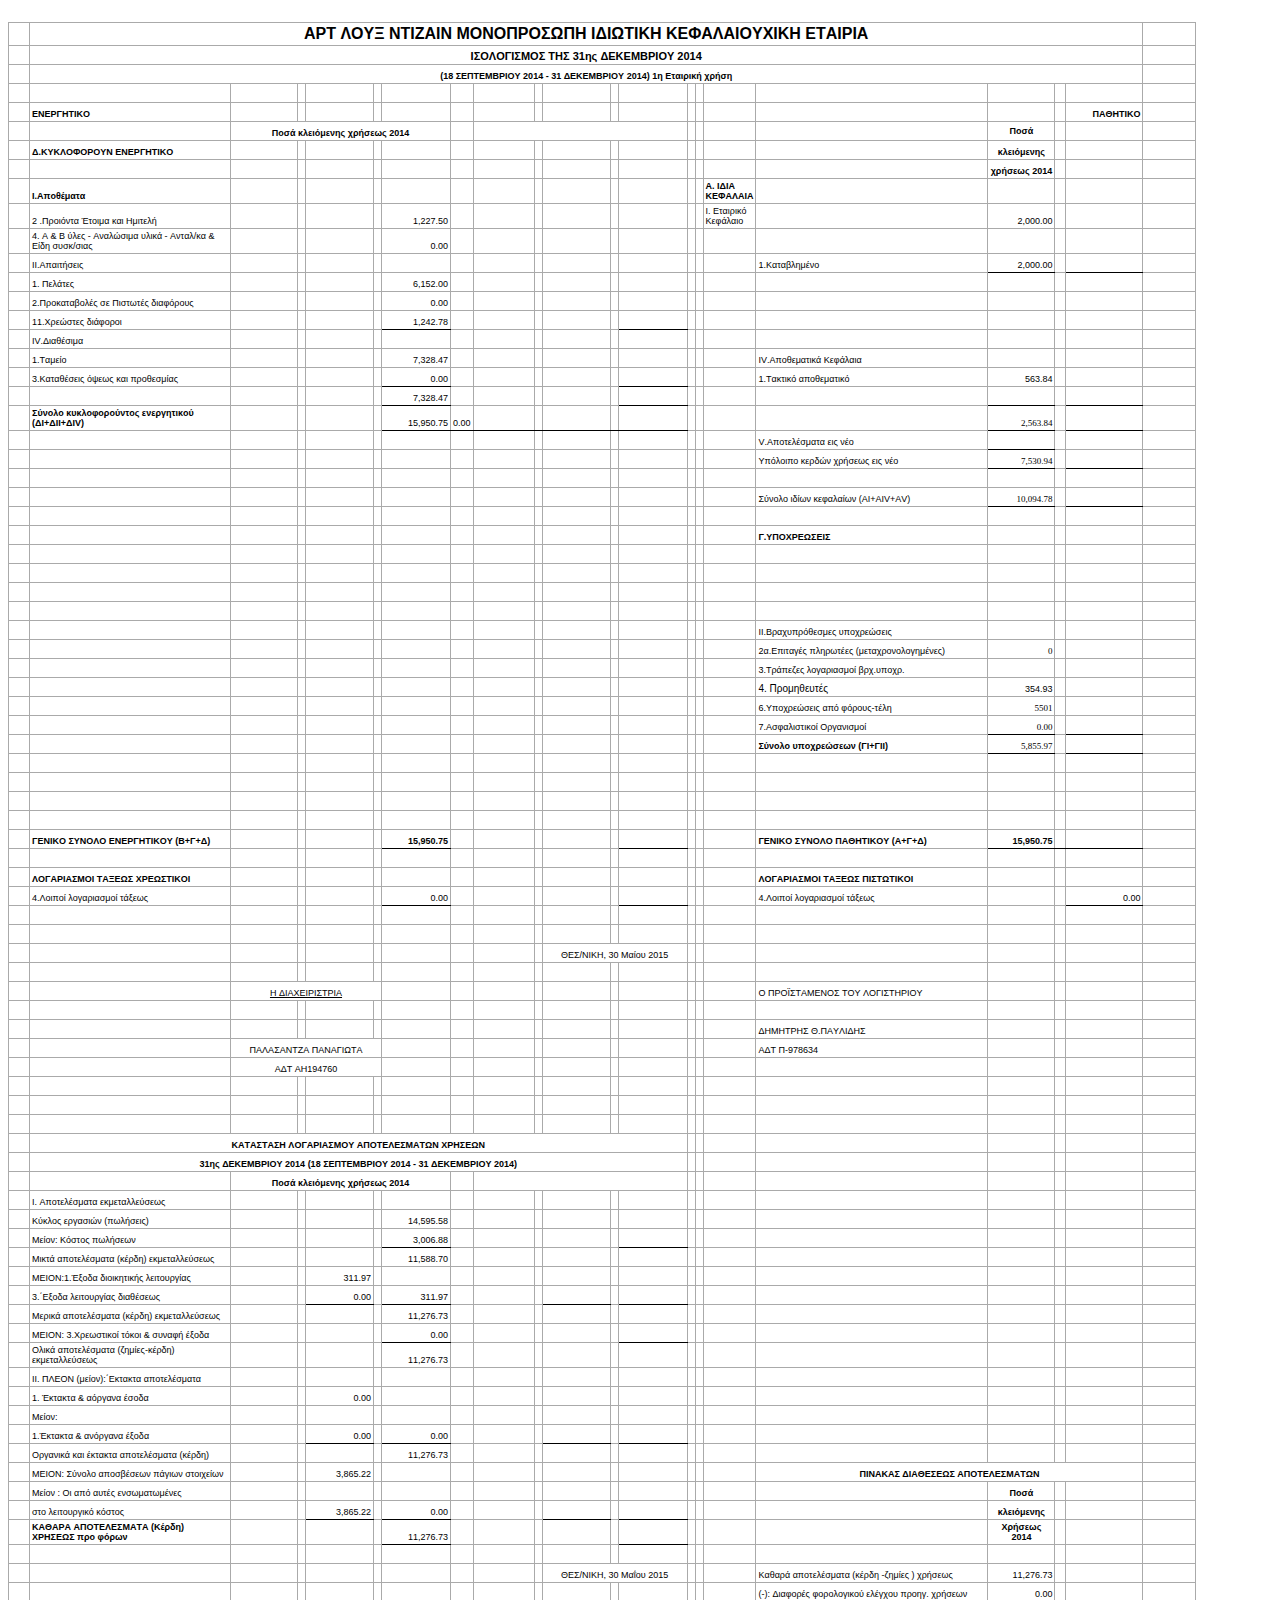
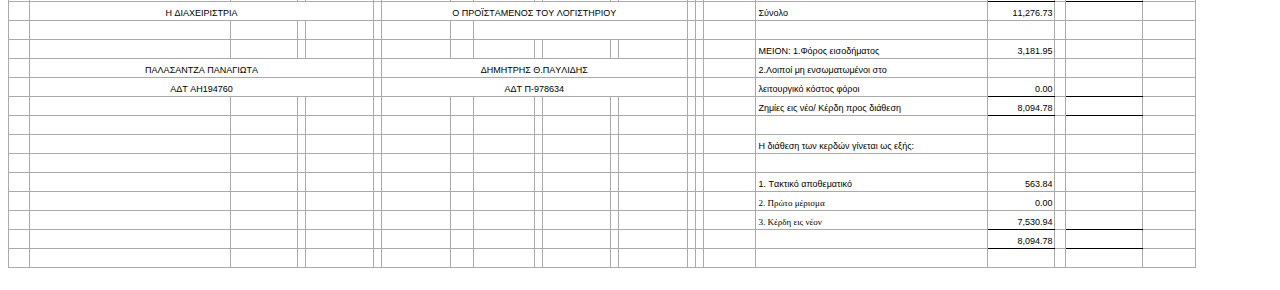
<file: 2012.html>
<!DOCTYPE html PUBLIC "-//W3C//DTD HTML 4.01//EN" "http://www.w3.org/TR/html4/strict.dtd">
<html>
<head>
  <meta http-equiv="Content-Type" content="text/html; charset=utf-8">
  <meta http-equiv="Content-Style-Type" content="text/css">
  <title></title>
  <meta name="Generator" content="Cocoa HTML Writer">
  <meta name="CocoaVersion" content="1348.17">
  <style type="text/css">
    p.p1 {margin: 0.0px 0.0px 0.0px 0.0px; font: 12.0px Helvetica; min-height: 14.0px}
    p.p2 {margin: 0.0px 0.0px 0.0px 0.0px; text-align: center; font: 16.0px Helvetica; -webkit-text-stroke: #000000}
    p.p3 {margin: 0.0px 0.0px 0.0px 0.0px; font: 12.0px Helvetica; -webkit-text-stroke: #000000; min-height: 14.0px}
    p.p4 {margin: 0.0px 0.0px 0.0px 0.0px; text-align: center; font: 11.0px Helvetica; -webkit-text-stroke: #000000}
    p.p5 {margin: 0.0px 0.0px 0.0px 0.0px; text-align: center; font: 9.0px Helvetica; -webkit-text-stroke: #000000}
    p.p6 {margin: 0.0px 0.0px 0.0px 0.0px; font: 9.0px Helvetica; -webkit-text-stroke: #000000}
    p.p7 {margin: 0.0px 0.0px 0.0px 0.0px; text-align: right; font: 9.0px Helvetica; -webkit-text-stroke: #000000}
    p.p8 {margin: 0.0px 0.0px 0.0px 0.0px; font: 9.0px Helvetica; -webkit-text-stroke: #000000; min-height: 11.0px}
    p.p9 {margin: 0.0px 0.0px 0.0px 0.0px; text-align: right; font: 9.0px 'Times New Roman'; -webkit-text-stroke: #000000}
    p.p10 {margin: 0.0px 0.0px 0.0px 0.0px; font: 10.0px Helvetica; -webkit-text-stroke: #000000}
    p.p11 {margin: 0.0px 0.0px 0.0px 0.0px; text-align: justify; font: 9.0px Helvetica; -webkit-text-stroke: #000000}
    p.p12 {margin: 0.0px 0.0px 0.0px 0.0px; text-align: center; font: 9.0px Helvetica; -webkit-text-stroke: #000000; min-height: 11.0px}
    p.p13 {margin: 0.0px 0.0px 0.0px 0.0px; font: 9.0px 'Times New Roman'; -webkit-text-stroke: #000000}
    span.s1 {font-kerning: none}
    span.s2 {text-decoration: underline ; font-kerning: none}
    table.t1 {border-collapse: collapse}
    td.td1 {width: 16.0px; height: 15.0px; border-style: solid; border-width: 1.0px 1.0px 1.0px 1.0px; border-color: #aaaaaa #aaaaaa #aaaaaa #aaaaaa; padding: 2.0px 2.0px 2.0px 2.0px}
    td.td2 {width: 1049.0px; height: 15.0px; border-style: solid; border-width: 1.0px 1.0px 1.0px 1.0px; border-color: #aaaaaa #aaaaaa #aaaaaa #aaaaaa; padding: 2.0px 2.0px 2.0px 2.0px}
    td.td3 {width: 48.0px; height: 15.0px; border-style: solid; border-width: 1.0px 1.0px 1.0px 1.0px; border-color: #aaaaaa #aaaaaa #aaaaaa #aaaaaa; padding: 2.0px 2.0px 2.0px 2.0px}
    td.td4 {width: 16.0px; height: 12.0px; border-style: solid; border-width: 1.0px 1.0px 1.0px 1.0px; border-color: #aaaaaa #aaaaaa #aaaaaa #aaaaaa; padding: 2.0px 2.0px 2.0px 2.0px}
    td.td5 {width: 1049.0px; height: 12.0px; border-style: solid; border-width: 1.0px 1.0px 1.0px 1.0px; border-color: #aaaaaa #aaaaaa #aaaaaa #aaaaaa; padding: 2.0px 2.0px 2.0px 2.0px}
    td.td6 {width: 48.0px; height: 12.0px; border-style: solid; border-width: 1.0px 1.0px 1.0px 1.0px; border-color: #aaaaaa #aaaaaa #aaaaaa #aaaaaa; padding: 2.0px 2.0px 2.0px 2.0px}
    td.td7 {width: 16.0px; height: 13.0px; border-style: solid; border-width: 1.0px 1.0px 1.0px 1.0px; border-color: #aaaaaa #aaaaaa #aaaaaa #aaaaaa; padding: 2.0px 2.0px 2.0px 2.0px}
    td.td8 {width: 1049.0px; height: 13.0px; border-style: solid; border-width: 1.0px 1.0px 1.0px 1.0px; border-color: #aaaaaa #aaaaaa #aaaaaa #aaaaaa; padding: 2.0px 2.0px 2.0px 2.0px}
    td.td9 {width: 48.0px; height: 13.0px; border-style: solid; border-width: 1.0px 1.0px 1.0px 1.0px; border-color: #aaaaaa #aaaaaa #aaaaaa #aaaaaa; padding: 2.0px 2.0px 2.0px 2.0px}
    td.td10 {width: 16.0px; height: 11.0px; border-style: solid; border-width: 1.0px 1.0px 1.0px 1.0px; border-color: #aaaaaa #aaaaaa #aaaaaa #aaaaaa; padding: 2.0px 2.0px 2.0px 2.0px}
    td.td11 {width: 196.0px; height: 11.0px; border-style: solid; border-width: 1.0px 1.0px 1.0px 1.0px; border-color: #aaaaaa #aaaaaa #aaaaaa #aaaaaa; padding: 2.0px 2.0px 2.0px 2.0px}
    td.td12 {width: 62.0px; height: 11.0px; border-style: solid; border-width: 1.0px 1.0px 1.0px 1.0px; border-color: #aaaaaa #aaaaaa #aaaaaa #aaaaaa; padding: 2.0px 2.0px 2.0px 2.0px}
    td.td13 {width: 3.0px; height: 11.0px; border-style: solid; border-width: 1.0px 1.0px 1.0px 1.0px; border-color: #aaaaaa #aaaaaa #aaaaaa #aaaaaa; padding: 2.0px 2.0px 2.0px 2.0px}
    td.td14 {width: 63.0px; height: 11.0px; border-style: solid; border-width: 1.0px 1.0px 1.0px 1.0px; border-color: #aaaaaa #aaaaaa #aaaaaa #aaaaaa; padding: 2.0px 2.0px 2.0px 2.0px}
    td.td15 {width: 64.0px; height: 11.0px; border-style: solid; border-width: 1.0px 1.0px 1.0px 1.0px; border-color: #aaaaaa #aaaaaa #aaaaaa #aaaaaa; padding: 2.0px 2.0px 2.0px 2.0px}
    td.td16 {width: 56.0px; height: 11.0px; border-style: solid; border-width: 1.0px 1.0px 1.0px 1.0px; border-color: #aaaaaa #aaaaaa #aaaaaa #aaaaaa; padding: 2.0px 2.0px 2.0px 2.0px}
    td.td17 {width: 227.0px; height: 11.0px; border-style: solid; border-width: 1.0px 1.0px 1.0px 1.0px; border-color: #aaaaaa #aaaaaa #aaaaaa #aaaaaa; padding: 2.0px 2.0px 2.0px 2.0px}
    td.td18 {width: 6.0px; height: 11.0px; border-style: solid; border-width: 1.0px 1.0px 1.0px 1.0px; border-color: #aaaaaa #aaaaaa #aaaaaa #aaaaaa; padding: 2.0px 2.0px 2.0px 2.0px}
    td.td19 {width: 72.0px; height: 11.0px; border-style: solid; border-width: 1.0px 1.0px 1.0px 1.0px; border-color: #aaaaaa #aaaaaa #aaaaaa #aaaaaa; padding: 2.0px 2.0px 2.0px 2.0px}
    td.td20 {width: 48.0px; height: 11.0px; border-style: solid; border-width: 1.0px 1.0px 1.0px 1.0px; border-color: #aaaaaa #aaaaaa #aaaaaa #aaaaaa; padding: 2.0px 2.0px 2.0px 2.0px}
    td.td21 {width: 16.0px; height: 7.0px; border-style: solid; border-width: 1.0px 1.0px 1.0px 1.0px; border-color: #aaaaaa #aaaaaa #aaaaaa #aaaaaa; padding: 2.0px 2.0px 2.0px 2.0px}
    td.td22 {width: 196.0px; height: 7.0px; border-style: solid; border-width: 1.0px 1.0px 1.0px 1.0px; border-color: #aaaaaa #aaaaaa #aaaaaa #aaaaaa; padding: 2.0px 2.0px 2.0px 2.0px}
    td.td23 {width: 62.0px; height: 7.0px; border-style: solid; border-width: 1.0px 1.0px 1.0px 1.0px; border-color: #aaaaaa #aaaaaa #aaaaaa #aaaaaa; padding: 2.0px 2.0px 2.0px 2.0px}
    td.td24 {width: 3.0px; height: 7.0px; border-style: solid; border-width: 1.0px 1.0px 1.0px 1.0px; border-color: #aaaaaa #aaaaaa #aaaaaa #aaaaaa; padding: 2.0px 2.0px 2.0px 2.0px}
    td.td25 {width: 63.0px; height: 7.0px; border-style: solid; border-width: 1.0px 1.0px 1.0px 1.0px; border-color: #aaaaaa #aaaaaa #aaaaaa #aaaaaa; padding: 2.0px 2.0px 2.0px 2.0px}
    td.td26 {width: 64.0px; height: 7.0px; border-style: solid; border-width: 1.0px 1.0px 1.0px 1.0px; border-color: #aaaaaa #aaaaaa #aaaaaa #aaaaaa; padding: 2.0px 2.0px 2.0px 2.0px}
    td.td27 {width: 56.0px; height: 7.0px; border-style: solid; border-width: 1.0px 1.0px 1.0px 1.0px; border-color: #aaaaaa #aaaaaa #aaaaaa #aaaaaa; padding: 2.0px 2.0px 2.0px 2.0px}
    td.td28 {width: 227.0px; height: 7.0px; border-style: solid; border-width: 1.0px 1.0px 1.0px 1.0px; border-color: #aaaaaa #aaaaaa #aaaaaa #aaaaaa; padding: 2.0px 2.0px 2.0px 2.0px}
    td.td29 {width: 6.0px; height: 7.0px; border-style: solid; border-width: 1.0px 1.0px 1.0px 1.0px; border-color: #aaaaaa #aaaaaa #aaaaaa #aaaaaa; padding: 2.0px 2.0px 2.0px 2.0px}
    td.td30 {width: 72.0px; height: 7.0px; border-style: solid; border-width: 1.0px 1.0px 1.0px 1.0px; border-color: #aaaaaa #aaaaaa #aaaaaa #aaaaaa; padding: 2.0px 2.0px 2.0px 2.0px}
    td.td31 {width: 48.0px; height: 7.0px; border-style: solid; border-width: 1.0px 1.0px 1.0px 1.0px; border-color: #aaaaaa #aaaaaa #aaaaaa #aaaaaa; padding: 2.0px 2.0px 2.0px 2.0px}
    td.td32 {width: 215.0px; height: 7.0px; border-style: solid; border-width: 1.0px 1.0px 1.0px 1.0px; border-color: #aaaaaa #aaaaaa #aaaaaa #aaaaaa; padding: 2.0px 2.0px 2.0px 2.0px}
    td.td33 {width: 209.0px; height: 7.0px; border-style: solid; border-width: 1.0px 1.0px 1.0px 1.0px; border-color: #aaaaaa #aaaaaa #aaaaaa #aaaaaa; padding: 2.0px 2.0px 2.0px 2.0px}
    td.td34 {width: 16.0px; height: 8.0px; border-style: solid; border-width: 1.0px 1.0px 1.0px 1.0px; border-color: #aaaaaa #aaaaaa #aaaaaa #aaaaaa; padding: 2.0px 2.0px 2.0px 2.0px}
    td.td35 {width: 196.0px; height: 8.0px; border-style: solid; border-width: 1.0px 1.0px 1.0px 1.0px; border-color: #aaaaaa #aaaaaa #aaaaaa #aaaaaa; padding: 2.0px 2.0px 2.0px 2.0px}
    td.td36 {width: 62.0px; height: 8.0px; border-style: solid; border-width: 1.0px 1.0px 1.0px 1.0px; border-color: #aaaaaa #aaaaaa #aaaaaa #aaaaaa; padding: 2.0px 2.0px 2.0px 2.0px}
    td.td37 {width: 3.0px; height: 8.0px; border-style: solid; border-width: 1.0px 1.0px 1.0px 1.0px; border-color: #aaaaaa #aaaaaa #aaaaaa #aaaaaa; padding: 2.0px 2.0px 2.0px 2.0px}
    td.td38 {width: 63.0px; height: 8.0px; border-style: solid; border-width: 1.0px 1.0px 1.0px 1.0px; border-color: #aaaaaa #aaaaaa #aaaaaa #aaaaaa; padding: 2.0px 2.0px 2.0px 2.0px}
    td.td39 {width: 64.0px; height: 8.0px; border-style: solid; border-width: 1.0px 1.0px 1.0px 1.0px; border-color: #aaaaaa #aaaaaa #aaaaaa #aaaaaa; padding: 2.0px 2.0px 2.0px 2.0px}
    td.td40 {width: 56.0px; height: 8.0px; border-style: solid; border-width: 1.0px 1.0px 1.0px 1.0px; border-color: #aaaaaa #aaaaaa #aaaaaa #aaaaaa; padding: 2.0px 2.0px 2.0px 2.0px}
    td.td41 {width: 227.0px; height: 8.0px; border-style: solid; border-width: 1.0px 1.0px 1.0px 1.0px; border-color: #aaaaaa #aaaaaa #aaaaaa #aaaaaa; padding: 2.0px 2.0px 2.0px 2.0px}
    td.td42 {width: 6.0px; height: 8.0px; border-style: solid; border-width: 1.0px 1.0px 1.0px 1.0px; border-color: #aaaaaa #aaaaaa #aaaaaa #aaaaaa; padding: 2.0px 2.0px 2.0px 2.0px}
    td.td43 {width: 72.0px; height: 8.0px; border-style: solid; border-width: 1.0px 1.0px 1.0px 1.0px; border-color: #aaaaaa #aaaaaa #aaaaaa #aaaaaa; padding: 2.0px 2.0px 2.0px 2.0px}
    td.td44 {width: 48.0px; height: 8.0px; border-style: solid; border-width: 1.0px 1.0px 1.0px 1.0px; border-color: #aaaaaa #aaaaaa #aaaaaa #aaaaaa; padding: 2.0px 2.0px 2.0px 2.0px}
    td.td45 {width: 62.0px; height: 8.0px; border-style: solid; border-width: 1.0px 1.0px 1.0px 1.0px; border-color: #aaaaaa #aaaaaa #000000 #aaaaaa; padding: 2.0px 2.0px 2.0px 2.0px}
    td.td46 {width: 72.0px; height: 8.0px; border-style: solid; border-width: 1.0px 1.0px 1.0px 1.0px; border-color: #aaaaaa #aaaaaa #000000 #aaaaaa; padding: 2.0px 2.0px 2.0px 2.0px}
    td.td47 {width: 62.0px; height: 7.0px; border-style: solid; border-width: 1.0px 1.0px 1.0px 1.0px; border-color: #000000 #aaaaaa #aaaaaa #aaaaaa; padding: 2.0px 2.0px 2.0px 2.0px}
    td.td48 {width: 72.0px; height: 7.0px; border-style: solid; border-width: 1.0px 1.0px 1.0px 1.0px; border-color: #000000 #aaaaaa #aaaaaa #aaaaaa; padding: 2.0px 2.0px 2.0px 2.0px}
    td.td49 {width: 64.0px; height: 7.0px; border-style: solid; border-width: 1.0px 1.0px 1.0px 1.0px; border-color: #aaaaaa #aaaaaa #000000 #aaaaaa; padding: 2.0px 2.0px 2.0px 2.0px}
    td.td50 {width: 64.0px; height: 7.0px; border-style: solid; border-width: 1.0px 1.0px 1.0px 1.0px; border-color: #000000 #aaaaaa #aaaaaa #aaaaaa; padding: 2.0px 2.0px 2.0px 2.0px}
    td.td51 {width: 64.0px; height: 8.0px; border-style: solid; border-width: 1.0px 1.0px 1.0px 1.0px; border-color: #000000 #aaaaaa #000000 #aaaaaa; padding: 2.0px 2.0px 2.0px 2.0px}
    td.td52 {width: 64.0px; height: 7.0px; border-style: solid; border-width: 1.0px 1.0px 1.0px 1.0px; border-color: #000000 #aaaaaa #000000 #aaaaaa; padding: 2.0px 2.0px 2.0px 2.0px}
    td.td53 {width: 3.0px; height: 7.0px; border-style: solid; border-width: 1.0px 1.0px 1.0px 1.0px; border-color: #aaaaaa #aaaaaa #000000 #aaaaaa; padding: 2.0px 2.0px 2.0px 2.0px}
    td.td54 {width: 56.0px; height: 7.0px; border-style: solid; border-width: 1.0px 1.0px 1.0px 1.0px; border-color: #aaaaaa #aaaaaa #000000 #aaaaaa; padding: 2.0px 2.0px 2.0px 2.0px}
    td.td55 {width: 63.0px; height: 7.0px; border-style: solid; border-width: 1.0px 1.0px 1.0px 1.0px; border-color: #aaaaaa #aaaaaa #000000 #aaaaaa; padding: 2.0px 2.0px 2.0px 2.0px}
    td.td56 {width: 62.0px; height: 7.0px; border-style: solid; border-width: 1.0px 1.0px 1.0px 1.0px; border-color: #000000 #aaaaaa #000000 #aaaaaa; padding: 2.0px 2.0px 2.0px 2.0px}
    td.td57 {width: 72.0px; height: 7.0px; border-style: solid; border-width: 1.0px 1.0px 1.0px 1.0px; border-color: #000000 #aaaaaa #000000 #aaaaaa; padding: 2.0px 2.0px 2.0px 2.0px}
    td.td58 {width: 3.0px; height: 7.0px; border-style: solid; border-width: 1.0px 1.0px 1.0px 1.0px; border-color: #000000 #aaaaaa #aaaaaa #aaaaaa; padding: 2.0px 2.0px 2.0px 2.0px}
    td.td59 {width: 56.0px; height: 7.0px; border-style: solid; border-width: 1.0px 1.0px 1.0px 1.0px; border-color: #000000 #aaaaaa #aaaaaa #aaaaaa; padding: 2.0px 2.0px 2.0px 2.0px}
    td.td60 {width: 63.0px; height: 7.0px; border-style: solid; border-width: 1.0px 1.0px 1.0px 1.0px; border-color: #000000 #aaaaaa #aaaaaa #aaaaaa; padding: 2.0px 2.0px 2.0px 2.0px}
    td.td61 {width: 62.0px; height: 8.0px; border-style: solid; border-width: 1.0px 1.0px 1.0px 1.0px; border-color: #000000 #aaaaaa #000000 #aaaaaa; padding: 2.0px 2.0px 2.0px 2.0px}
    td.td62 {width: 16.0px; height: 9.0px; border-style: solid; border-width: 1.0px 1.0px 1.0px 1.0px; border-color: #aaaaaa #aaaaaa #aaaaaa #aaaaaa; padding: 2.0px 2.0px 2.0px 2.0px}
    td.td63 {width: 196.0px; height: 9.0px; border-style: solid; border-width: 1.0px 1.0px 1.0px 1.0px; border-color: #aaaaaa #aaaaaa #aaaaaa #aaaaaa; padding: 2.0px 2.0px 2.0px 2.0px}
    td.td64 {width: 62.0px; height: 9.0px; border-style: solid; border-width: 1.0px 1.0px 1.0px 1.0px; border-color: #aaaaaa #aaaaaa #aaaaaa #aaaaaa; padding: 2.0px 2.0px 2.0px 2.0px}
    td.td65 {width: 3.0px; height: 9.0px; border-style: solid; border-width: 1.0px 1.0px 1.0px 1.0px; border-color: #aaaaaa #aaaaaa #aaaaaa #aaaaaa; padding: 2.0px 2.0px 2.0px 2.0px}
    td.td66 {width: 63.0px; height: 9.0px; border-style: solid; border-width: 1.0px 1.0px 1.0px 1.0px; border-color: #aaaaaa #aaaaaa #aaaaaa #aaaaaa; padding: 2.0px 2.0px 2.0px 2.0px}
    td.td67 {width: 64.0px; height: 9.0px; border-style: solid; border-width: 1.0px 1.0px 1.0px 1.0px; border-color: #aaaaaa #aaaaaa #aaaaaa #aaaaaa; padding: 2.0px 2.0px 2.0px 2.0px}
    td.td68 {width: 56.0px; height: 9.0px; border-style: solid; border-width: 1.0px 1.0px 1.0px 1.0px; border-color: #aaaaaa #aaaaaa #aaaaaa #aaaaaa; padding: 2.0px 2.0px 2.0px 2.0px}
    td.td69 {width: 227.0px; height: 9.0px; border-style: solid; border-width: 1.0px 1.0px 1.0px 1.0px; border-color: #aaaaaa #aaaaaa #aaaaaa #aaaaaa; padding: 2.0px 2.0px 2.0px 2.0px}
    td.td70 {width: 62.0px; height: 9.0px; border-style: solid; border-width: 1.0px 1.0px 1.0px 1.0px; border-color: #aaaaaa #aaaaaa #000000 #aaaaaa; padding: 2.0px 2.0px 2.0px 2.0px}
    td.td71 {width: 6.0px; height: 9.0px; border-style: solid; border-width: 1.0px 1.0px 1.0px 1.0px; border-color: #aaaaaa #aaaaaa #aaaaaa #aaaaaa; padding: 2.0px 2.0px 2.0px 2.0px}
    td.td72 {width: 72.0px; height: 9.0px; border-style: solid; border-width: 1.0px 1.0px 1.0px 1.0px; border-color: #aaaaaa #aaaaaa #000000 #aaaaaa; padding: 2.0px 2.0px 2.0px 2.0px}
    td.td73 {width: 48.0px; height: 9.0px; border-style: solid; border-width: 1.0px 1.0px 1.0px 1.0px; border-color: #aaaaaa #aaaaaa #aaaaaa #aaaaaa; padding: 2.0px 2.0px 2.0px 2.0px}
    td.td74 {width: 62.0px; height: 9.0px; border-style: solid; border-width: 1.0px 1.0px 1.0px 1.0px; border-color: #000000 #aaaaaa #aaaaaa #aaaaaa; padding: 2.0px 2.0px 2.0px 2.0px}
    td.td75 {width: 72.0px; height: 9.0px; border-style: solid; border-width: 1.0px 1.0px 1.0px 1.0px; border-color: #000000 #aaaaaa #aaaaaa #aaaaaa; padding: 2.0px 2.0px 2.0px 2.0px}
    td.td76 {width: 62.0px; height: 8.0px; border-style: solid; border-width: 1.0px 1.0px 1.0px 1.0px; border-color: #000000 #aaaaaa #aaaaaa #aaaaaa; padding: 2.0px 2.0px 2.0px 2.0px}
    td.td77 {width: 72.0px; height: 8.0px; border-style: solid; border-width: 1.0px 1.0px 1.0px 1.0px; border-color: #000000 #aaaaaa #aaaaaa #aaaaaa; padding: 2.0px 2.0px 2.0px 2.0px}
    td.td78 {width: 62.0px; height: 7.0px; border-style: solid; border-width: 1.0px 1.0px 1.0px 1.0px; border-color: #aaaaaa #aaaaaa #000000 #aaaaaa; padding: 2.0px 2.0px 2.0px 2.0px}
    td.td79 {width: 6.0px; height: 7.0px; border-style: solid; border-width: 1.0px 1.0px 1.0px 1.0px; border-color: #aaaaaa #aaaaaa #000000 #aaaaaa; padding: 2.0px 2.0px 2.0px 2.0px}
    td.td80 {width: 72.0px; height: 7.0px; border-style: solid; border-width: 1.0px 1.0px 1.0px 1.0px; border-color: #aaaaaa #aaaaaa #000000 #aaaaaa; padding: 2.0px 2.0px 2.0px 2.0px}
    td.td81 {width: 64.0px; height: 8.0px; border-style: solid; border-width: 1.0px 1.0px 1.0px 1.0px; border-color: #000000 #aaaaaa #aaaaaa #aaaaaa; padding: 2.0px 2.0px 2.0px 2.0px}
    td.td82 {width: 6.0px; height: 8.0px; border-style: solid; border-width: 1.0px 1.0px 1.0px 1.0px; border-color: #000000 #aaaaaa #aaaaaa #aaaaaa; padding: 2.0px 2.0px 2.0px 2.0px}
    td.td83 {width: 140.0px; height: 8.0px; border-style: solid; border-width: 1.0px 1.0px 1.0px 1.0px; border-color: #aaaaaa #aaaaaa #aaaaaa #aaaaaa; padding: 2.0px 2.0px 2.0px 2.0px}
    td.td84 {width: 146.0px; height: 7.0px; border-style: solid; border-width: 1.0px 1.0px 1.0px 1.0px; border-color: #aaaaaa #aaaaaa #aaaaaa #aaaaaa; padding: 2.0px 2.0px 2.0px 2.0px}
    td.td85 {width: 146.0px; height: 8.0px; border-style: solid; border-width: 1.0px 1.0px 1.0px 1.0px; border-color: #aaaaaa #aaaaaa #aaaaaa #aaaaaa; padding: 2.0px 2.0px 2.0px 2.0px}
    td.td86 {width: 638.0px; height: 8.0px; border-style: solid; border-width: 1.0px 1.0px 1.0px 1.0px; border-color: #aaaaaa #aaaaaa #aaaaaa #aaaaaa; padding: 2.0px 2.0px 2.0px 2.0px}
    td.td87 {width: 638.0px; height: 7.0px; border-style: solid; border-width: 1.0px 1.0px 1.0px 1.0px; border-color: #aaaaaa #aaaaaa #aaaaaa #aaaaaa; padding: 2.0px 2.0px 2.0px 2.0px}
    td.td88 {width: 215.0px; height: 11.0px; border-style: solid; border-width: 1.0px 1.0px 1.0px 1.0px; border-color: #aaaaaa #aaaaaa #aaaaaa #aaaaaa; padding: 2.0px 2.0px 2.0px 2.0px}
    td.td89 {width: 209.0px; height: 11.0px; border-style: solid; border-width: 1.0px 1.0px 1.0px 1.0px; border-color: #aaaaaa #aaaaaa #aaaaaa #aaaaaa; padding: 2.0px 2.0px 2.0px 2.0px}
    td.td90 {width: 64.0px; height: 11.0px; border-style: solid; border-width: 1.0px 1.0px 1.0px 1.0px; border-color: #aaaaaa #aaaaaa #000000 #aaaaaa; padding: 2.0px 2.0px 2.0px 2.0px}
    td.td91 {width: 64.0px; height: 11.0px; border-style: solid; border-width: 1.0px 1.0px 1.0px 1.0px; border-color: #000000 #aaaaaa #aaaaaa #aaaaaa; padding: 2.0px 2.0px 2.0px 2.0px}
    td.td92 {width: 63.0px; height: 11.0px; border-style: solid; border-width: 1.0px 1.0px 1.0px 1.0px; border-color: #aaaaaa #aaaaaa #000000 #aaaaaa; padding: 2.0px 2.0px 2.0px 2.0px}
    td.td93 {width: 63.0px; height: 11.0px; border-style: solid; border-width: 1.0px 1.0px 1.0px 1.0px; border-color: #000000 #aaaaaa #aaaaaa #aaaaaa; padding: 2.0px 2.0px 2.0px 2.0px}
    td.td94 {width: 382.0px; height: 7.0px; border-style: solid; border-width: 1.0px 1.0px 1.0px 1.0px; border-color: #aaaaaa #aaaaaa #aaaaaa #aaaaaa; padding: 2.0px 2.0px 2.0px 2.0px}
    td.td95 {width: 63.0px; height: 8.0px; border-style: solid; border-width: 1.0px 1.0px 1.0px 1.0px; border-color: #aaaaaa #aaaaaa #000000 #aaaaaa; padding: 2.0px 2.0px 2.0px 2.0px}
    td.td96 {width: 64.0px; height: 8.0px; border-style: solid; border-width: 1.0px 1.0px 1.0px 1.0px; border-color: #aaaaaa #aaaaaa #000000 #aaaaaa; padding: 2.0px 2.0px 2.0px 2.0px}
    td.td97 {width: 140.0px; height: 7.0px; border-style: solid; border-width: 1.0px 1.0px 1.0px 1.0px; border-color: #aaaaaa #aaaaaa #aaaaaa #aaaaaa; padding: 2.0px 2.0px 2.0px 2.0px}
    td.td98 {width: 339.0px; height: 8.0px; border-style: solid; border-width: 1.0px 1.0px 1.0px 1.0px; border-color: #aaaaaa #aaaaaa #aaaaaa #aaaaaa; padding: 2.0px 2.0px 2.0px 2.0px}
    td.td99 {width: 286.0px; height: 8.0px; border-style: solid; border-width: 1.0px 1.0px 1.0px 1.0px; border-color: #aaaaaa #aaaaaa #aaaaaa #aaaaaa; padding: 2.0px 2.0px 2.0px 2.0px}
    td.td100 {width: 339.0px; height: 7.0px; border-style: solid; border-width: 1.0px 1.0px 1.0px 1.0px; border-color: #aaaaaa #aaaaaa #aaaaaa #aaaaaa; padding: 2.0px 2.0px 2.0px 2.0px}
    td.td101 {width: 286.0px; height: 7.0px; border-style: solid; border-width: 1.0px 1.0px 1.0px 1.0px; border-color: #aaaaaa #aaaaaa #aaaaaa #aaaaaa; padding: 2.0px 2.0px 2.0px 2.0px}
    td.td102 {width: 196.0px; height: 12.0px; border-style: solid; border-width: 1.0px 1.0px 1.0px 1.0px; border-color: #aaaaaa #aaaaaa #aaaaaa #aaaaaa; padding: 2.0px 2.0px 2.0px 2.0px}
    td.td103 {width: 62.0px; height: 12.0px; border-style: solid; border-width: 1.0px 1.0px 1.0px 1.0px; border-color: #aaaaaa #aaaaaa #aaaaaa #aaaaaa; padding: 2.0px 2.0px 2.0px 2.0px}
    td.td104 {width: 3.0px; height: 12.0px; border-style: solid; border-width: 1.0px 1.0px 1.0px 1.0px; border-color: #aaaaaa #aaaaaa #aaaaaa #aaaaaa; padding: 2.0px 2.0px 2.0px 2.0px}
    td.td105 {width: 63.0px; height: 12.0px; border-style: solid; border-width: 1.0px 1.0px 1.0px 1.0px; border-color: #aaaaaa #aaaaaa #aaaaaa #aaaaaa; padding: 2.0px 2.0px 2.0px 2.0px}
    td.td106 {width: 64.0px; height: 12.0px; border-style: solid; border-width: 1.0px 1.0px 1.0px 1.0px; border-color: #aaaaaa #aaaaaa #aaaaaa #aaaaaa; padding: 2.0px 2.0px 2.0px 2.0px}
    td.td107 {width: 56.0px; height: 12.0px; border-style: solid; border-width: 1.0px 1.0px 1.0px 1.0px; border-color: #aaaaaa #aaaaaa #aaaaaa #aaaaaa; padding: 2.0px 2.0px 2.0px 2.0px}
    td.td108 {width: 227.0px; height: 12.0px; border-style: solid; border-width: 1.0px 1.0px 1.0px 1.0px; border-color: #aaaaaa #aaaaaa #aaaaaa #aaaaaa; padding: 2.0px 2.0px 2.0px 2.0px}
    td.td109 {width: 6.0px; height: 12.0px; border-style: solid; border-width: 1.0px 1.0px 1.0px 1.0px; border-color: #aaaaaa #aaaaaa #aaaaaa #aaaaaa; padding: 2.0px 2.0px 2.0px 2.0px}
    td.td110 {width: 72.0px; height: 12.0px; border-style: solid; border-width: 1.0px 1.0px 1.0px 1.0px; border-color: #aaaaaa #aaaaaa #aaaaaa #aaaaaa; padding: 2.0px 2.0px 2.0px 2.0px}
    td.td111 {width: 196.0px; height: 13.0px; border-style: solid; border-width: 1.0px 1.0px 1.0px 1.0px; border-color: #aaaaaa #aaaaaa #aaaaaa #aaaaaa; padding: 2.0px 2.0px 2.0px 2.0px}
    td.td112 {width: 62.0px; height: 13.0px; border-style: solid; border-width: 1.0px 1.0px 1.0px 1.0px; border-color: #aaaaaa #aaaaaa #aaaaaa #aaaaaa; padding: 2.0px 2.0px 2.0px 2.0px}
    td.td113 {width: 3.0px; height: 13.0px; border-style: solid; border-width: 1.0px 1.0px 1.0px 1.0px; border-color: #aaaaaa #aaaaaa #aaaaaa #aaaaaa; padding: 2.0px 2.0px 2.0px 2.0px}
    td.td114 {width: 63.0px; height: 13.0px; border-style: solid; border-width: 1.0px 1.0px 1.0px 1.0px; border-color: #aaaaaa #aaaaaa #aaaaaa #aaaaaa; padding: 2.0px 2.0px 2.0px 2.0px}
    td.td115 {width: 64.0px; height: 13.0px; border-style: solid; border-width: 1.0px 1.0px 1.0px 1.0px; border-color: #aaaaaa #aaaaaa #aaaaaa #aaaaaa; padding: 2.0px 2.0px 2.0px 2.0px}
    td.td116 {width: 56.0px; height: 13.0px; border-style: solid; border-width: 1.0px 1.0px 1.0px 1.0px; border-color: #aaaaaa #aaaaaa #aaaaaa #aaaaaa; padding: 2.0px 2.0px 2.0px 2.0px}
    td.td117 {width: 227.0px; height: 13.0px; border-style: solid; border-width: 1.0px 1.0px 1.0px 1.0px; border-color: #aaaaaa #aaaaaa #aaaaaa #aaaaaa; padding: 2.0px 2.0px 2.0px 2.0px}
    td.td118 {width: 6.0px; height: 13.0px; border-style: solid; border-width: 1.0px 1.0px 1.0px 1.0px; border-color: #aaaaaa #aaaaaa #aaaaaa #aaaaaa; padding: 2.0px 2.0px 2.0px 2.0px}
    td.td119 {width: 72.0px; height: 13.0px; border-style: solid; border-width: 1.0px 1.0px 1.0px 1.0px; border-color: #aaaaaa #aaaaaa #aaaaaa #aaaaaa; padding: 2.0px 2.0px 2.0px 2.0px}
    td.td120 {width: 72.0px; height: 8.0px; border-style: solid; border-width: 1.0px 1.0px 1.0px 1.0px; border-color: #000000 #aaaaaa #000000 #aaaaaa; padding: 2.0px 2.0px 2.0px 2.0px}
  </style>
</head>
<body>
<p class="p1"><br></p>
<table cellspacing="0" cellpadding="0" class="t1">
  <tbody>
    <tr>
      <td valign="bottom" class="td1">
        <p class="p1"><br></p>
      </td>
      <td colspan="19" valign="bottom" class="td2">
        <p class="p2"><span class="s1"><b>ΑΡΤ ΛΟΥΞ ΝΤΙΖΑΙΝ ΜΟΝΟΠΡΟΣΩΠΗ ΙΔΙΩΤΙΚΗ ΚΕΦΑΛΑΙΟΥΧΙΚΗ ΕΤΑΙΡΙΑ</b></span></p>
      </td>
      <td valign="bottom" class="td3">
        <p class="p3"><br></p>
      </td>
    </tr>
    <tr>
      <td valign="bottom" class="td4">
        <p class="p3"><br></p>
      </td>
      <td colspan="19" valign="bottom" class="td5">
        <p class="p4"><span class="s1"><b>ΙΣΟΛΟΓΙΣΜΟΣ ΤΗΣ 31ης ΔΕΚΕΜΒΡΙΟΥ 2014</b></span></p>
      </td>
      <td valign="bottom" class="td6">
        <p class="p3"><br></p>
      </td>
    </tr>
    <tr>
      <td valign="bottom" class="td7">
        <p class="p3"><br></p>
      </td>
      <td colspan="19" valign="bottom" class="td8">
        <p class="p5"><span class="s1"><b>(18 ΣΕΠΤΕΜΒΡΙΟΥ 2014 - 31 ΔΕΚΕΜΒΡΙΟΥ 2014) 1η Εταιρική χρήση<span class="Apple-converted-space"> </span></b></span></p>
      </td>
      <td valign="bottom" class="td9">
        <p class="p3"><br></p>
      </td>
    </tr>
    <tr>
      <td valign="bottom" class="td10">
        <p class="p3"><br></p>
      </td>
      <td valign="bottom" class="td11">
        <p class="p3"><br></p>
      </td>
      <td valign="bottom" class="td12">
        <p class="p3"><br></p>
      </td>
      <td valign="bottom" class="td13">
        <p class="p3"><br></p>
      </td>
      <td valign="bottom" class="td14">
        <p class="p3"><br></p>
      </td>
      <td valign="bottom" class="td13">
        <p class="p3"><br></p>
      </td>
      <td valign="bottom" class="td15">
        <p class="p3"><br></p>
      </td>
      <td valign="bottom" class="td13">
        <p class="p3"><br></p>
      </td>
      <td valign="bottom" class="td16">
        <p class="p3"><br></p>
      </td>
      <td valign="bottom" class="td13">
        <p class="p3"><br></p>
      </td>
      <td valign="bottom" class="td14">
        <p class="p3"><br></p>
      </td>
      <td valign="bottom" class="td13">
        <p class="p3"><br></p>
      </td>
      <td valign="bottom" class="td15">
        <p class="p3"><br></p>
      </td>
      <td valign="bottom" class="td13">
        <p class="p3"><br></p>
      </td>
      <td valign="bottom" class="td13">
        <p class="p3"><br></p>
      </td>
      <td valign="bottom" class="td13">
        <p class="p3"><br></p>
      </td>
      <td valign="bottom" class="td17">
        <p class="p3"><br></p>
      </td>
      <td valign="bottom" class="td12">
        <p class="p3"><br></p>
      </td>
      <td valign="bottom" class="td18">
        <p class="p3"><br></p>
      </td>
      <td valign="bottom" class="td19">
        <p class="p3"><br></p>
      </td>
      <td valign="bottom" class="td20">
        <p class="p3"><br></p>
      </td>
    </tr>
    <tr>
      <td valign="bottom" class="td21">
        <p class="p3"><br></p>
      </td>
      <td valign="bottom" class="td22">
        <p class="p6"><span class="s1"><b>ΕΝΕΡΓΗΤΙΚΟ</b></span></p>
      </td>
      <td valign="bottom" class="td23">
        <p class="p3"><br></p>
      </td>
      <td valign="bottom" class="td24">
        <p class="p3"><br></p>
      </td>
      <td valign="bottom" class="td25">
        <p class="p3"><br></p>
      </td>
      <td valign="bottom" class="td24">
        <p class="p3"><br></p>
      </td>
      <td valign="bottom" class="td26">
        <p class="p3"><br></p>
      </td>
      <td valign="bottom" class="td24">
        <p class="p3"><br></p>
      </td>
      <td valign="bottom" class="td27">
        <p class="p3"><br></p>
      </td>
      <td valign="bottom" class="td24">
        <p class="p3"><br></p>
      </td>
      <td valign="bottom" class="td25">
        <p class="p3"><br></p>
      </td>
      <td valign="bottom" class="td24">
        <p class="p3"><br></p>
      </td>
      <td valign="bottom" class="td26">
        <p class="p3"><br></p>
      </td>
      <td valign="bottom" class="td24">
        <p class="p3"><br></p>
      </td>
      <td valign="bottom" class="td24">
        <p class="p3"><br></p>
      </td>
      <td valign="bottom" class="td24">
        <p class="p3"><br></p>
      </td>
      <td valign="bottom" class="td28">
        <p class="p3"><br></p>
      </td>
      <td valign="bottom" class="td23">
        <p class="p3"><br></p>
      </td>
      <td valign="bottom" class="td29">
        <p class="p3"><br></p>
      </td>
      <td valign="bottom" class="td30">
        <p class="p7"><span class="s1"><b>ΠΑΘΗΤΙΚΟ</b></span></p>
      </td>
      <td valign="bottom" class="td31">
        <p class="p3"><br></p>
      </td>
    </tr>
    <tr>
      <td valign="bottom" class="td21">
        <p class="p3"><br></p>
      </td>
      <td valign="bottom" class="td22">
        <p class="p3"><br></p>
      </td>
      <td colspan="5" valign="bottom" class="td32">
        <p class="p5"><span class="s1"><b>Ποσά κλειόμενης χρήσεως 2014</b></span></p>
      </td>
      <td valign="bottom" class="td24">
        <p class="p3"><br></p>
      </td>
      <td colspan="5" valign="bottom" class="td33">
        <p class="p3"><br></p>
      </td>
      <td valign="bottom" class="td24">
        <p class="p3"><br></p>
      </td>
      <td valign="bottom" class="td24">
        <p class="p3"><br></p>
      </td>
      <td valign="bottom" class="td24">
        <p class="p3"><br></p>
      </td>
      <td valign="bottom" class="td28">
        <p class="p3"><br></p>
      </td>
      <td valign="middle" class="td23">
        <p class="p5"><span class="s1"><b>Ποσά</b></span></p>
      </td>
      <td valign="bottom" class="td29">
        <p class="p3"><br></p>
      </td>
      <td valign="middle" class="td30">
        <p class="p3"><br></p>
      </td>
      <td valign="bottom" class="td31">
        <p class="p3"><br></p>
      </td>
    </tr>
    <tr>
      <td valign="bottom" class="td34">
        <p class="p3"><br></p>
      </td>
      <td valign="bottom" class="td35">
        <p class="p6"><span class="s1"><b><span class="Apple-converted-space"> </span>Δ.ΚΥΚΛΟΦΟΡΟΥΝ ΕΝΕΡΓΗΤΙΚΟ</b></span></p>
      </td>
      <td valign="bottom" class="td36">
        <p class="p3"><br></p>
      </td>
      <td valign="bottom" class="td37">
        <p class="p3"><br></p>
      </td>
      <td valign="bottom" class="td38">
        <p class="p3"><br></p>
      </td>
      <td valign="bottom" class="td37">
        <p class="p3"><br></p>
      </td>
      <td valign="bottom" class="td39">
        <p class="p3"><br></p>
      </td>
      <td valign="bottom" class="td37">
        <p class="p3"><br></p>
      </td>
      <td valign="bottom" class="td40">
        <p class="p3"><br></p>
      </td>
      <td valign="bottom" class="td37">
        <p class="p3"><br></p>
      </td>
      <td valign="bottom" class="td38">
        <p class="p3"><br></p>
      </td>
      <td valign="bottom" class="td37">
        <p class="p3"><br></p>
      </td>
      <td valign="bottom" class="td39">
        <p class="p3"><br></p>
      </td>
      <td valign="bottom" class="td37">
        <p class="p3"><br></p>
      </td>
      <td valign="bottom" class="td37">
        <p class="p3"><br></p>
      </td>
      <td valign="bottom" class="td37">
        <p class="p3"><br></p>
      </td>
      <td valign="bottom" class="td41">
        <p class="p3"><br></p>
      </td>
      <td valign="bottom" class="td36">
        <p class="p5"><span class="s1"><b><span class="Apple-converted-space"> </span>κλειόμενης</b></span></p>
      </td>
      <td valign="bottom" class="td42">
        <p class="p3"><br></p>
      </td>
      <td valign="bottom" class="td43">
        <p class="p3"><br></p>
      </td>
      <td valign="bottom" class="td44">
        <p class="p3"><br></p>
      </td>
    </tr>
    <tr>
      <td valign="bottom" class="td21">
        <p class="p3"><br></p>
      </td>
      <td valign="bottom" class="td22">
        <p class="p3"><br></p>
      </td>
      <td valign="bottom" class="td23">
        <p class="p3"><br></p>
      </td>
      <td valign="bottom" class="td24">
        <p class="p3"><br></p>
      </td>
      <td valign="bottom" class="td25">
        <p class="p3"><br></p>
      </td>
      <td valign="bottom" class="td24">
        <p class="p3"><br></p>
      </td>
      <td valign="bottom" class="td26">
        <p class="p3"><br></p>
      </td>
      <td valign="bottom" class="td24">
        <p class="p3"><br></p>
      </td>
      <td valign="bottom" class="td27">
        <p class="p3"><br></p>
      </td>
      <td valign="bottom" class="td24">
        <p class="p3"><br></p>
      </td>
      <td valign="bottom" class="td25">
        <p class="p3"><br></p>
      </td>
      <td valign="bottom" class="td24">
        <p class="p3"><br></p>
      </td>
      <td valign="bottom" class="td26">
        <p class="p3"><br></p>
      </td>
      <td valign="bottom" class="td24">
        <p class="p3"><br></p>
      </td>
      <td valign="bottom" class="td24">
        <p class="p3"><br></p>
      </td>
      <td valign="bottom" class="td24">
        <p class="p3"><br></p>
      </td>
      <td valign="bottom" class="td28">
        <p class="p3"><br></p>
      </td>
      <td valign="bottom" class="td23">
        <p class="p5"><span class="s1"><b>χρήσεως 2014</b></span></p>
      </td>
      <td valign="bottom" class="td29">
        <p class="p3"><br></p>
      </td>
      <td valign="bottom" class="td30">
        <p class="p3"><br></p>
      </td>
      <td valign="bottom" class="td31">
        <p class="p3"><br></p>
      </td>
    </tr>
    <tr>
      <td valign="bottom" class="td34">
        <p class="p3"><br></p>
      </td>
      <td valign="bottom" class="td35">
        <p class="p6"><span class="s1"><b>Ι.Αποθέματα</b></span></p>
      </td>
      <td valign="bottom" class="td36">
        <p class="p3"><br></p>
      </td>
      <td valign="bottom" class="td37">
        <p class="p3"><br></p>
      </td>
      <td valign="bottom" class="td38">
        <p class="p3"><br></p>
      </td>
      <td valign="bottom" class="td37">
        <p class="p3"><br></p>
      </td>
      <td valign="bottom" class="td39">
        <p class="p3"><br></p>
      </td>
      <td valign="bottom" class="td37">
        <p class="p3"><br></p>
      </td>
      <td valign="bottom" class="td40">
        <p class="p3"><br></p>
      </td>
      <td valign="bottom" class="td37">
        <p class="p3"><br></p>
      </td>
      <td valign="bottom" class="td38">
        <p class="p3"><br></p>
      </td>
      <td valign="bottom" class="td37">
        <p class="p3"><br></p>
      </td>
      <td valign="bottom" class="td39">
        <p class="p3"><br></p>
      </td>
      <td valign="bottom" class="td37">
        <p class="p3"><br></p>
      </td>
      <td valign="bottom" class="td37">
        <p class="p3"><br></p>
      </td>
      <td valign="bottom" class="td37">
        <p class="p6"><span class="s1"><b><span class="Apple-converted-space"> </span>Α.<span class="Apple-converted-space">  </span>ΙΔΙΑ ΚΕΦΑΛΑΙΑ</b></span></p>
      </td>
      <td valign="bottom" class="td41">
        <p class="p3"><br></p>
      </td>
      <td valign="bottom" class="td36">
        <p class="p3"><br></p>
      </td>
      <td valign="bottom" class="td42">
        <p class="p3"><br></p>
      </td>
      <td valign="bottom" class="td43">
        <p class="p3"><br></p>
      </td>
      <td valign="bottom" class="td44">
        <p class="p3"><br></p>
      </td>
    </tr>
    <tr>
      <td valign="bottom" class="td21">
        <p class="p3"><br></p>
      </td>
      <td valign="bottom" class="td22">
        <p class="p6"><span class="s1">2 .Προιόντα Έτοιμα και Ημιτελή<span class="Apple-converted-space"> </span></span></p>
      </td>
      <td valign="bottom" class="td23">
        <p class="p3"><br></p>
      </td>
      <td valign="bottom" class="td24">
        <p class="p3"><br></p>
      </td>
      <td valign="bottom" class="td25">
        <p class="p3"><br></p>
      </td>
      <td valign="bottom" class="td24">
        <p class="p3"><br></p>
      </td>
      <td valign="bottom" class="td26">
        <p class="p7"><span class="s1">1,227.50</span></p>
      </td>
      <td valign="bottom" class="td24">
        <p class="p3"><br></p>
      </td>
      <td valign="bottom" class="td27">
        <p class="p3"><br></p>
      </td>
      <td valign="bottom" class="td24">
        <p class="p3"><br></p>
      </td>
      <td valign="bottom" class="td25">
        <p class="p3"><br></p>
      </td>
      <td valign="bottom" class="td24">
        <p class="p3"><br></p>
      </td>
      <td valign="bottom" class="td26">
        <p class="p3"><br></p>
      </td>
      <td valign="bottom" class="td24">
        <p class="p3"><br></p>
      </td>
      <td valign="bottom" class="td24">
        <p class="p3"><br></p>
      </td>
      <td valign="bottom" class="td24">
        <p class="p6"><span class="s1"><span class="Apple-converted-space">     </span>Ι. Εταιρικό<span class="Apple-converted-space">  </span>Κεφάλαιο</span></p>
      </td>
      <td valign="bottom" class="td28">
        <p class="p3"><br></p>
      </td>
      <td valign="bottom" class="td23">
        <p class="p7"><span class="s1">2,000.00</span></p>
      </td>
      <td valign="bottom" class="td29">
        <p class="p3"><br></p>
      </td>
      <td valign="bottom" class="td30">
        <p class="p3"><br></p>
      </td>
      <td valign="bottom" class="td31">
        <p class="p3"><br></p>
      </td>
    </tr>
    <tr>
      <td valign="bottom" class="td21">
        <p class="p3"><br></p>
      </td>
      <td valign="bottom" class="td22">
        <p class="p6"><span class="s1">4. Α &amp; Β ύλες - Αναλώσιμα υλικά - Ανταλ/κα &amp; Είδη συσκ/σιας</span></p>
      </td>
      <td valign="bottom" class="td23">
        <p class="p3"><br></p>
      </td>
      <td valign="bottom" class="td24">
        <p class="p3"><br></p>
      </td>
      <td valign="bottom" class="td25">
        <p class="p3"><br></p>
      </td>
      <td valign="bottom" class="td24">
        <p class="p3"><br></p>
      </td>
      <td valign="bottom" class="td26">
        <p class="p7"><span class="s1">0.00</span></p>
      </td>
      <td valign="bottom" class="td24">
        <p class="p3"><br></p>
      </td>
      <td valign="bottom" class="td27">
        <p class="p3"><br></p>
      </td>
      <td valign="bottom" class="td24">
        <p class="p3"><br></p>
      </td>
      <td valign="bottom" class="td25">
        <p class="p3"><br></p>
      </td>
      <td valign="bottom" class="td24">
        <p class="p3"><br></p>
      </td>
      <td valign="bottom" class="td26">
        <p class="p3"><br></p>
      </td>
      <td valign="bottom" class="td24">
        <p class="p3"><br></p>
      </td>
      <td valign="bottom" class="td24">
        <p class="p3"><br></p>
      </td>
      <td valign="bottom" class="td24">
        <p class="p3"><br></p>
      </td>
      <td valign="bottom" class="td28">
        <p class="p3"><br></p>
      </td>
      <td valign="bottom" class="td23">
        <p class="p3"><br></p>
      </td>
      <td valign="bottom" class="td29">
        <p class="p3"><br></p>
      </td>
      <td valign="bottom" class="td30">
        <p class="p3"><br></p>
      </td>
      <td valign="bottom" class="td31">
        <p class="p3"><br></p>
      </td>
    </tr>
    <tr>
      <td valign="bottom" class="td34">
        <p class="p3"><br></p>
      </td>
      <td valign="bottom" class="td35">
        <p class="p6"><span class="s1"><span class="Apple-converted-space">  </span>ΙΙ.Απαιτήσεις<span class="Apple-converted-space"> </span></span></p>
      </td>
      <td valign="bottom" class="td36">
        <p class="p3"><br></p>
      </td>
      <td valign="bottom" class="td37">
        <p class="p3"><br></p>
      </td>
      <td valign="bottom" class="td38">
        <p class="p3"><br></p>
      </td>
      <td valign="bottom" class="td37">
        <p class="p3"><br></p>
      </td>
      <td valign="bottom" class="td39">
        <p class="p3"><br></p>
      </td>
      <td valign="bottom" class="td37">
        <p class="p3"><br></p>
      </td>
      <td valign="bottom" class="td40">
        <p class="p3"><br></p>
      </td>
      <td valign="bottom" class="td37">
        <p class="p3"><br></p>
      </td>
      <td valign="bottom" class="td38">
        <p class="p3"><br></p>
      </td>
      <td valign="bottom" class="td37">
        <p class="p3"><br></p>
      </td>
      <td valign="bottom" class="td39">
        <p class="p3"><br></p>
      </td>
      <td valign="bottom" class="td37">
        <p class="p3"><br></p>
      </td>
      <td valign="bottom" class="td37">
        <p class="p3"><br></p>
      </td>
      <td valign="bottom" class="td37">
        <p class="p3"><br></p>
      </td>
      <td valign="bottom" class="td41">
        <p class="p6"><span class="s1"><span class="Apple-converted-space">     </span>1.Καταβλημένο</span></p>
      </td>
      <td valign="bottom" class="td45">
        <p class="p7"><span class="s1">2,000.00</span></p>
      </td>
      <td valign="bottom" class="td42">
        <p class="p3"><br></p>
      </td>
      <td valign="bottom" class="td46">
        <p class="p3"><br></p>
      </td>
      <td valign="bottom" class="td44">
        <p class="p3"><br></p>
      </td>
    </tr>
    <tr>
      <td valign="bottom" class="td21">
        <p class="p3"><br></p>
      </td>
      <td valign="bottom" class="td22">
        <p class="p6"><span class="s1"><span class="Apple-converted-space">      </span>1. Πελάτες<span class="Apple-converted-space"> </span></span></p>
      </td>
      <td valign="bottom" class="td23">
        <p class="p3"><br></p>
      </td>
      <td valign="bottom" class="td24">
        <p class="p3"><br></p>
      </td>
      <td valign="bottom" class="td25">
        <p class="p3"><br></p>
      </td>
      <td valign="bottom" class="td24">
        <p class="p3"><br></p>
      </td>
      <td valign="bottom" class="td26">
        <p class="p7"><span class="s1">6,152.00</span></p>
      </td>
      <td valign="bottom" class="td24">
        <p class="p3"><br></p>
      </td>
      <td valign="bottom" class="td27">
        <p class="p3"><br></p>
      </td>
      <td valign="bottom" class="td24">
        <p class="p3"><br></p>
      </td>
      <td valign="bottom" class="td25">
        <p class="p3"><br></p>
      </td>
      <td valign="bottom" class="td24">
        <p class="p3"><br></p>
      </td>
      <td valign="bottom" class="td26">
        <p class="p3"><br></p>
      </td>
      <td valign="bottom" class="td24">
        <p class="p3"><br></p>
      </td>
      <td valign="bottom" class="td24">
        <p class="p3"><br></p>
      </td>
      <td valign="bottom" class="td24">
        <p class="p3"><br></p>
      </td>
      <td valign="bottom" class="td28">
        <p class="p3"><br></p>
      </td>
      <td valign="bottom" class="td47">
        <p class="p3"><br></p>
      </td>
      <td valign="bottom" class="td29">
        <p class="p3"><br></p>
      </td>
      <td valign="bottom" class="td48">
        <p class="p3"><br></p>
      </td>
      <td valign="bottom" class="td31">
        <p class="p3"><br></p>
      </td>
    </tr>
    <tr>
      <td valign="bottom" class="td34">
        <p class="p3"><br></p>
      </td>
      <td valign="bottom" class="td35">
        <p class="p6"><span class="s1"><span class="Apple-converted-space">      </span>2.Προκαταβολές σε Πιστωτές διαφόρους</span></p>
      </td>
      <td valign="bottom" class="td36">
        <p class="p3"><br></p>
      </td>
      <td valign="bottom" class="td37">
        <p class="p3"><br></p>
      </td>
      <td valign="bottom" class="td38">
        <p class="p3"><br></p>
      </td>
      <td valign="bottom" class="td37">
        <p class="p3"><br></p>
      </td>
      <td valign="bottom" class="td39">
        <p class="p7"><span class="s1">0.00</span></p>
      </td>
      <td valign="bottom" class="td37">
        <p class="p3"><br></p>
      </td>
      <td valign="bottom" class="td40">
        <p class="p3"><br></p>
      </td>
      <td valign="bottom" class="td37">
        <p class="p3"><br></p>
      </td>
      <td valign="bottom" class="td38">
        <p class="p3"><br></p>
      </td>
      <td valign="bottom" class="td37">
        <p class="p3"><br></p>
      </td>
      <td valign="bottom" class="td39">
        <p class="p3"><br></p>
      </td>
      <td valign="bottom" class="td37">
        <p class="p3"><br></p>
      </td>
      <td valign="bottom" class="td37">
        <p class="p3"><br></p>
      </td>
      <td valign="bottom" class="td37">
        <p class="p3"><br></p>
      </td>
      <td valign="bottom" class="td41">
        <p class="p3"><br></p>
      </td>
      <td valign="bottom" class="td36">
        <p class="p3"><br></p>
      </td>
      <td valign="bottom" class="td42">
        <p class="p3"><br></p>
      </td>
      <td valign="bottom" class="td43">
        <p class="p3"><br></p>
      </td>
      <td valign="bottom" class="td44">
        <p class="p3"><br></p>
      </td>
    </tr>
    <tr>
      <td valign="bottom" class="td21">
        <p class="p3"><br></p>
      </td>
      <td valign="bottom" class="td22">
        <p class="p6"><span class="s1">11.Χρεώστες διάφοροι</span></p>
      </td>
      <td valign="bottom" class="td23">
        <p class="p3"><br></p>
      </td>
      <td valign="bottom" class="td24">
        <p class="p3"><br></p>
      </td>
      <td valign="bottom" class="td25">
        <p class="p3"><br></p>
      </td>
      <td valign="bottom" class="td24">
        <p class="p3"><br></p>
      </td>
      <td valign="bottom" class="td49">
        <p class="p7"><span class="s1">1,242.78</span></p>
      </td>
      <td valign="bottom" class="td24">
        <p class="p3"><br></p>
      </td>
      <td valign="bottom" class="td27">
        <p class="p3"><br></p>
      </td>
      <td valign="bottom" class="td24">
        <p class="p3"><br></p>
      </td>
      <td valign="bottom" class="td25">
        <p class="p3"><br></p>
      </td>
      <td valign="bottom" class="td24">
        <p class="p3"><br></p>
      </td>
      <td valign="bottom" class="td49">
        <p class="p3"><br></p>
      </td>
      <td valign="bottom" class="td24">
        <p class="p3"><br></p>
      </td>
      <td valign="bottom" class="td24">
        <p class="p3"><br></p>
      </td>
      <td valign="bottom" class="td24">
        <p class="p3"><br></p>
      </td>
      <td valign="bottom" class="td28">
        <p class="p3"><br></p>
      </td>
      <td valign="bottom" class="td23">
        <p class="p3"><br></p>
      </td>
      <td valign="bottom" class="td29">
        <p class="p3"><br></p>
      </td>
      <td valign="bottom" class="td30">
        <p class="p3"><br></p>
      </td>
      <td valign="bottom" class="td31">
        <p class="p3"><br></p>
      </td>
    </tr>
    <tr>
      <td valign="bottom" class="td21">
        <p class="p3"><br></p>
      </td>
      <td valign="bottom" class="td22">
        <p class="p6"><span class="s1"><span class="Apple-converted-space">  </span>IV.Διαθέσιμα</span></p>
      </td>
      <td valign="bottom" class="td23">
        <p class="p3"><br></p>
      </td>
      <td valign="bottom" class="td24">
        <p class="p3"><br></p>
      </td>
      <td valign="bottom" class="td25">
        <p class="p3"><br></p>
      </td>
      <td valign="bottom" class="td24">
        <p class="p3"><br></p>
      </td>
      <td valign="bottom" class="td50">
        <p class="p3"><br></p>
      </td>
      <td valign="bottom" class="td24">
        <p class="p3"><br></p>
      </td>
      <td valign="bottom" class="td27">
        <p class="p3"><br></p>
      </td>
      <td valign="bottom" class="td24">
        <p class="p3"><br></p>
      </td>
      <td valign="bottom" class="td25">
        <p class="p3"><br></p>
      </td>
      <td valign="bottom" class="td24">
        <p class="p3"><br></p>
      </td>
      <td valign="bottom" class="td50">
        <p class="p3"><br></p>
      </td>
      <td valign="bottom" class="td24">
        <p class="p3"><br></p>
      </td>
      <td valign="bottom" class="td24">
        <p class="p3"><br></p>
      </td>
      <td valign="bottom" class="td24">
        <p class="p3"><br></p>
      </td>
      <td valign="bottom" class="td28">
        <p class="p3"><br></p>
      </td>
      <td valign="bottom" class="td23">
        <p class="p3"><br></p>
      </td>
      <td valign="bottom" class="td29">
        <p class="p3"><br></p>
      </td>
      <td valign="bottom" class="td30">
        <p class="p3"><br></p>
      </td>
      <td valign="bottom" class="td31">
        <p class="p3"><br></p>
      </td>
    </tr>
    <tr>
      <td valign="bottom" class="td34">
        <p class="p3"><br></p>
      </td>
      <td valign="bottom" class="td35">
        <p class="p6"><span class="s1"><span class="Apple-converted-space">     </span>1.Ταμείο</span></p>
      </td>
      <td valign="bottom" class="td36">
        <p class="p3"><br></p>
      </td>
      <td valign="bottom" class="td37">
        <p class="p3"><br></p>
      </td>
      <td valign="bottom" class="td38">
        <p class="p3"><br></p>
      </td>
      <td valign="bottom" class="td37">
        <p class="p3"><br></p>
      </td>
      <td valign="bottom" class="td39">
        <p class="p7"><span class="s1">7,328.47</span></p>
      </td>
      <td valign="bottom" class="td37">
        <p class="p3"><br></p>
      </td>
      <td valign="bottom" class="td40">
        <p class="p3"><br></p>
      </td>
      <td valign="bottom" class="td37">
        <p class="p3"><br></p>
      </td>
      <td valign="bottom" class="td38">
        <p class="p3"><br></p>
      </td>
      <td valign="bottom" class="td37">
        <p class="p3"><br></p>
      </td>
      <td valign="bottom" class="td39">
        <p class="p3"><br></p>
      </td>
      <td valign="bottom" class="td37">
        <p class="p3"><br></p>
      </td>
      <td valign="bottom" class="td37">
        <p class="p3"><br></p>
      </td>
      <td valign="bottom" class="td37">
        <p class="p3"><br></p>
      </td>
      <td valign="bottom" class="td41">
        <p class="p6"><span class="s1"><span class="Apple-converted-space"> </span>IV.Αποθεματικά Κεφάλαια</span></p>
      </td>
      <td valign="bottom" class="td36">
        <p class="p3"><br></p>
      </td>
      <td valign="bottom" class="td42">
        <p class="p3"><br></p>
      </td>
      <td valign="bottom" class="td43">
        <p class="p3"><br></p>
      </td>
      <td valign="bottom" class="td44">
        <p class="p3"><br></p>
      </td>
    </tr>
    <tr>
      <td valign="bottom" class="td21">
        <p class="p3"><br></p>
      </td>
      <td valign="bottom" class="td22">
        <p class="p6"><span class="s1"><span class="Apple-converted-space">     </span>3.Καταθέσεις όψεως και προθεσμίας</span></p>
      </td>
      <td valign="bottom" class="td23">
        <p class="p3"><br></p>
      </td>
      <td valign="bottom" class="td24">
        <p class="p3"><br></p>
      </td>
      <td valign="bottom" class="td25">
        <p class="p3"><br></p>
      </td>
      <td valign="bottom" class="td24">
        <p class="p3"><br></p>
      </td>
      <td valign="bottom" class="td49">
        <p class="p7"><span class="s1">0.00</span></p>
      </td>
      <td valign="bottom" class="td24">
        <p class="p3"><br></p>
      </td>
      <td valign="bottom" class="td27">
        <p class="p3"><br></p>
      </td>
      <td valign="bottom" class="td24">
        <p class="p3"><br></p>
      </td>
      <td valign="bottom" class="td25">
        <p class="p3"><br></p>
      </td>
      <td valign="bottom" class="td24">
        <p class="p3"><br></p>
      </td>
      <td valign="bottom" class="td49">
        <p class="p3"><br></p>
      </td>
      <td valign="bottom" class="td24">
        <p class="p3"><br></p>
      </td>
      <td valign="bottom" class="td24">
        <p class="p3"><br></p>
      </td>
      <td valign="bottom" class="td24">
        <p class="p3"><br></p>
      </td>
      <td valign="bottom" class="td28">
        <p class="p6"><span class="s1"><span class="Apple-converted-space">      </span>1.Τακτικό αποθεματικό</span></p>
      </td>
      <td valign="bottom" class="td23">
        <p class="p7"><span class="s1">563.84</span></p>
      </td>
      <td valign="bottom" class="td29">
        <p class="p3"><br></p>
      </td>
      <td valign="bottom" class="td30">
        <p class="p3"><br></p>
      </td>
      <td valign="bottom" class="td31">
        <p class="p3"><br></p>
      </td>
    </tr>
    <tr>
      <td valign="bottom" class="td34">
        <p class="p3"><br></p>
      </td>
      <td valign="bottom" class="td35">
        <p class="p3"><br></p>
      </td>
      <td valign="bottom" class="td36">
        <p class="p3"><br></p>
      </td>
      <td valign="bottom" class="td37">
        <p class="p3"><br></p>
      </td>
      <td valign="bottom" class="td38">
        <p class="p3"><br></p>
      </td>
      <td valign="bottom" class="td37">
        <p class="p3"><br></p>
      </td>
      <td valign="bottom" class="td51">
        <p class="p7"><span class="s1">7,328.47</span></p>
      </td>
      <td valign="bottom" class="td37">
        <p class="p3"><br></p>
      </td>
      <td valign="bottom" class="td40">
        <p class="p3"><br></p>
      </td>
      <td valign="bottom" class="td37">
        <p class="p3"><br></p>
      </td>
      <td valign="bottom" class="td38">
        <p class="p3"><br></p>
      </td>
      <td valign="bottom" class="td37">
        <p class="p3"><br></p>
      </td>
      <td valign="bottom" class="td51">
        <p class="p3"><br></p>
      </td>
      <td valign="bottom" class="td37">
        <p class="p3"><br></p>
      </td>
      <td valign="bottom" class="td37">
        <p class="p3"><br></p>
      </td>
      <td valign="bottom" class="td37">
        <p class="p3"><br></p>
      </td>
      <td valign="bottom" class="td41">
        <p class="p8"><span class="s1"><span class="Apple-converted-space"> </span></span></p>
      </td>
      <td valign="bottom" class="td45">
        <p class="p3"><br></p>
      </td>
      <td valign="bottom" class="td42">
        <p class="p3"><br></p>
      </td>
      <td valign="bottom" class="td46">
        <p class="p3"><br></p>
      </td>
      <td valign="bottom" class="td44">
        <p class="p3"><br></p>
      </td>
    </tr>
    <tr>
      <td valign="bottom" class="td21">
        <p class="p3"><br></p>
      </td>
      <td valign="bottom" class="td22">
        <p class="p6"><span class="s1"><b><span class="Apple-converted-space">    </span>Σύνολο κυκλοφορούντος ενεργητικού (ΔΙ+ΔΙΙ+ΔΙV)</b></span></p>
      </td>
      <td valign="bottom" class="td23">
        <p class="p3"><br></p>
      </td>
      <td valign="bottom" class="td24">
        <p class="p3"><br></p>
      </td>
      <td valign="bottom" class="td25">
        <p class="p3"><br></p>
      </td>
      <td valign="bottom" class="td24">
        <p class="p3"><br></p>
      </td>
      <td valign="bottom" class="td52">
        <p class="p7"><span class="s1">15,950.75</span></p>
      </td>
      <td valign="bottom" class="td53">
        <p class="p7"><span class="s1">0.00</span></p>
      </td>
      <td valign="bottom" class="td54">
        <p class="p3"><br></p>
      </td>
      <td valign="bottom" class="td53">
        <p class="p3"><br></p>
      </td>
      <td valign="bottom" class="td55">
        <p class="p3"><br></p>
      </td>
      <td valign="bottom" class="td53">
        <p class="p3"><br></p>
      </td>
      <td valign="bottom" class="td52">
        <p class="p3"><br></p>
      </td>
      <td valign="bottom" class="td24">
        <p class="p3"><br></p>
      </td>
      <td valign="bottom" class="td24">
        <p class="p3"><br></p>
      </td>
      <td valign="bottom" class="td24">
        <p class="p3"><br></p>
      </td>
      <td valign="bottom" class="td28">
        <p class="p3"><br></p>
      </td>
      <td valign="bottom" class="td56">
        <p class="p9"><span class="s1">2,563.84</span></p>
      </td>
      <td valign="bottom" class="td29">
        <p class="p3"><br></p>
      </td>
      <td valign="bottom" class="td57">
        <p class="p3"><br></p>
      </td>
      <td valign="bottom" class="td31">
        <p class="p3"><br></p>
      </td>
    </tr>
    <tr>
      <td valign="bottom" class="td21">
        <p class="p3"><br></p>
      </td>
      <td valign="bottom" class="td22">
        <p class="p3"><br></p>
      </td>
      <td valign="bottom" class="td23">
        <p class="p3"><br></p>
      </td>
      <td valign="bottom" class="td24">
        <p class="p3"><br></p>
      </td>
      <td valign="bottom" class="td25">
        <p class="p3"><br></p>
      </td>
      <td valign="bottom" class="td24">
        <p class="p3"><br></p>
      </td>
      <td valign="bottom" class="td50">
        <p class="p3"><br></p>
      </td>
      <td valign="bottom" class="td58">
        <p class="p3"><br></p>
      </td>
      <td valign="bottom" class="td59">
        <p class="p3"><br></p>
      </td>
      <td valign="bottom" class="td58">
        <p class="p3"><br></p>
      </td>
      <td valign="bottom" class="td60">
        <p class="p3"><br></p>
      </td>
      <td valign="bottom" class="td58">
        <p class="p3"><br></p>
      </td>
      <td valign="bottom" class="td50">
        <p class="p3"><br></p>
      </td>
      <td valign="bottom" class="td24">
        <p class="p3"><br></p>
      </td>
      <td valign="bottom" class="td24">
        <p class="p3"><br></p>
      </td>
      <td valign="bottom" class="td24">
        <p class="p3"><br></p>
      </td>
      <td valign="bottom" class="td28">
        <p class="p6"><span class="s1"><span class="Apple-converted-space"> </span>V.Αποτελέσματα εις νέο</span></p>
      </td>
      <td valign="bottom" class="td56">
        <p class="p3"><br></p>
      </td>
      <td valign="bottom" class="td29">
        <p class="p3"><br></p>
      </td>
      <td valign="bottom" class="td48">
        <p class="p3"><br></p>
      </td>
      <td valign="bottom" class="td31">
        <p class="p3"><br></p>
      </td>
    </tr>
    <tr>
      <td valign="bottom" class="td34">
        <p class="p3"><br></p>
      </td>
      <td valign="bottom" class="td35">
        <p class="p3"><br></p>
      </td>
      <td valign="bottom" class="td36">
        <p class="p3"><br></p>
      </td>
      <td valign="bottom" class="td37">
        <p class="p3"><br></p>
      </td>
      <td valign="bottom" class="td38">
        <p class="p3"><br></p>
      </td>
      <td valign="bottom" class="td37">
        <p class="p3"><br></p>
      </td>
      <td valign="bottom" class="td39">
        <p class="p3"><br></p>
      </td>
      <td valign="bottom" class="td37">
        <p class="p3"><br></p>
      </td>
      <td valign="bottom" class="td40">
        <p class="p3"><br></p>
      </td>
      <td valign="bottom" class="td37">
        <p class="p3"><br></p>
      </td>
      <td valign="bottom" class="td38">
        <p class="p3"><br></p>
      </td>
      <td valign="bottom" class="td37">
        <p class="p3"><br></p>
      </td>
      <td valign="bottom" class="td39">
        <p class="p3"><br></p>
      </td>
      <td valign="bottom" class="td37">
        <p class="p3"><br></p>
      </td>
      <td valign="bottom" class="td37">
        <p class="p3"><br></p>
      </td>
      <td valign="bottom" class="td37">
        <p class="p3"><br></p>
      </td>
      <td valign="bottom" class="td41">
        <p class="p6"><span class="s1"><span class="Apple-converted-space">      </span>Υπόλοιπο κερδών χρήσεως εις νέο</span></p>
      </td>
      <td valign="bottom" class="td61">
        <p class="p9"><span class="s1">7,530.94</span></p>
      </td>
      <td valign="bottom" class="td42">
        <p class="p3"><br></p>
      </td>
      <td valign="bottom" class="td46">
        <p class="p3"><br></p>
      </td>
      <td valign="bottom" class="td44">
        <p class="p3"><br></p>
      </td>
    </tr>
    <tr>
      <td valign="bottom" class="td21">
        <p class="p3"><br></p>
      </td>
      <td valign="bottom" class="td22">
        <p class="p3"><br></p>
      </td>
      <td valign="bottom" class="td23">
        <p class="p3"><br></p>
      </td>
      <td valign="bottom" class="td24">
        <p class="p3"><br></p>
      </td>
      <td valign="bottom" class="td25">
        <p class="p3"><br></p>
      </td>
      <td valign="bottom" class="td24">
        <p class="p3"><br></p>
      </td>
      <td valign="bottom" class="td26">
        <p class="p3"><br></p>
      </td>
      <td valign="bottom" class="td24">
        <p class="p3"><br></p>
      </td>
      <td valign="bottom" class="td27">
        <p class="p3"><br></p>
      </td>
      <td valign="bottom" class="td24">
        <p class="p3"><br></p>
      </td>
      <td valign="bottom" class="td25">
        <p class="p3"><br></p>
      </td>
      <td valign="bottom" class="td24">
        <p class="p3"><br></p>
      </td>
      <td valign="bottom" class="td26">
        <p class="p3"><br></p>
      </td>
      <td valign="bottom" class="td24">
        <p class="p3"><br></p>
      </td>
      <td valign="bottom" class="td24">
        <p class="p3"><br></p>
      </td>
      <td valign="bottom" class="td24">
        <p class="p3"><br></p>
      </td>
      <td valign="bottom" class="td28">
        <p class="p3"><br></p>
      </td>
      <td valign="bottom" class="td47">
        <p class="p3"><br></p>
      </td>
      <td valign="bottom" class="td29">
        <p class="p3"><br></p>
      </td>
      <td valign="bottom" class="td48">
        <p class="p3"><br></p>
      </td>
      <td valign="bottom" class="td31">
        <p class="p3"><br></p>
      </td>
    </tr>
    <tr>
      <td valign="bottom" class="td62">
        <p class="p3"><br></p>
      </td>
      <td valign="bottom" class="td63">
        <p class="p3"><br></p>
      </td>
      <td valign="bottom" class="td64">
        <p class="p3"><br></p>
      </td>
      <td valign="bottom" class="td65">
        <p class="p3"><br></p>
      </td>
      <td valign="bottom" class="td66">
        <p class="p3"><br></p>
      </td>
      <td valign="bottom" class="td65">
        <p class="p3"><br></p>
      </td>
      <td valign="bottom" class="td67">
        <p class="p3"><br></p>
      </td>
      <td valign="bottom" class="td65">
        <p class="p3"><br></p>
      </td>
      <td valign="bottom" class="td68">
        <p class="p3"><br></p>
      </td>
      <td valign="bottom" class="td65">
        <p class="p3"><br></p>
      </td>
      <td valign="bottom" class="td66">
        <p class="p3"><br></p>
      </td>
      <td valign="bottom" class="td65">
        <p class="p3"><br></p>
      </td>
      <td valign="bottom" class="td67">
        <p class="p3"><br></p>
      </td>
      <td valign="bottom" class="td65">
        <p class="p3"><br></p>
      </td>
      <td valign="bottom" class="td65">
        <p class="p3"><br></p>
      </td>
      <td valign="bottom" class="td65">
        <p class="p3"><br></p>
      </td>
      <td valign="bottom" class="td69">
        <p class="p6"><span class="s1"><span class="Apple-converted-space">     </span>Σύνολο ιδίων κεφαλαίων (ΑΙ+ΑIV+AV)</span></p>
      </td>
      <td valign="bottom" class="td70">
        <p class="p9"><span class="s1">10,094.78</span></p>
      </td>
      <td valign="bottom" class="td71">
        <p class="p3"><br></p>
      </td>
      <td valign="bottom" class="td72">
        <p class="p3"><br></p>
      </td>
      <td valign="bottom" class="td73">
        <p class="p3"><br></p>
      </td>
    </tr>
    <tr>
      <td valign="bottom" class="td62">
        <p class="p3"><br></p>
      </td>
      <td valign="bottom" class="td63">
        <p class="p3"><br></p>
      </td>
      <td valign="bottom" class="td64">
        <p class="p3"><br></p>
      </td>
      <td valign="bottom" class="td65">
        <p class="p3"><br></p>
      </td>
      <td valign="bottom" class="td66">
        <p class="p3"><br></p>
      </td>
      <td valign="bottom" class="td65">
        <p class="p3"><br></p>
      </td>
      <td valign="bottom" class="td67">
        <p class="p3"><br></p>
      </td>
      <td valign="bottom" class="td65">
        <p class="p3"><br></p>
      </td>
      <td valign="bottom" class="td68">
        <p class="p3"><br></p>
      </td>
      <td valign="bottom" class="td65">
        <p class="p3"><br></p>
      </td>
      <td valign="bottom" class="td66">
        <p class="p3"><br></p>
      </td>
      <td valign="bottom" class="td65">
        <p class="p3"><br></p>
      </td>
      <td valign="bottom" class="td67">
        <p class="p3"><br></p>
      </td>
      <td valign="bottom" class="td65">
        <p class="p3"><br></p>
      </td>
      <td valign="bottom" class="td65">
        <p class="p3"><br></p>
      </td>
      <td valign="bottom" class="td65">
        <p class="p3"><br></p>
      </td>
      <td valign="bottom" class="td69">
        <p class="p3"><br></p>
      </td>
      <td valign="bottom" class="td74">
        <p class="p3"><br></p>
      </td>
      <td valign="bottom" class="td71">
        <p class="p3"><br></p>
      </td>
      <td valign="bottom" class="td75">
        <p class="p3"><br></p>
      </td>
      <td valign="bottom" class="td73">
        <p class="p3"><br></p>
      </td>
    </tr>
    <tr>
      <td valign="bottom" class="td10">
        <p class="p3"><br></p>
      </td>
      <td valign="bottom" class="td11">
        <p class="p3"><br></p>
      </td>
      <td valign="bottom" class="td12">
        <p class="p3"><br></p>
      </td>
      <td valign="bottom" class="td13">
        <p class="p3"><br></p>
      </td>
      <td valign="bottom" class="td14">
        <p class="p3"><br></p>
      </td>
      <td valign="bottom" class="td13">
        <p class="p3"><br></p>
      </td>
      <td valign="bottom" class="td15">
        <p class="p3"><br></p>
      </td>
      <td valign="bottom" class="td13">
        <p class="p3"><br></p>
      </td>
      <td valign="bottom" class="td16">
        <p class="p3"><br></p>
      </td>
      <td valign="bottom" class="td13">
        <p class="p3"><br></p>
      </td>
      <td valign="bottom" class="td14">
        <p class="p3"><br></p>
      </td>
      <td valign="bottom" class="td13">
        <p class="p3"><br></p>
      </td>
      <td valign="bottom" class="td15">
        <p class="p3"><br></p>
      </td>
      <td valign="bottom" class="td13">
        <p class="p3"><br></p>
      </td>
      <td valign="bottom" class="td13">
        <p class="p3"><br></p>
      </td>
      <td valign="bottom" class="td13">
        <p class="p3"><br></p>
      </td>
      <td valign="bottom" class="td17">
        <p class="p6"><span class="s1"><b>Γ.ΥΠΟΧΡΕΩΣΕΙΣ</b></span></p>
      </td>
      <td valign="bottom" class="td12">
        <p class="p3"><br></p>
      </td>
      <td valign="bottom" class="td18">
        <p class="p3"><br></p>
      </td>
      <td valign="bottom" class="td19">
        <p class="p3"><br></p>
      </td>
      <td valign="bottom" class="td20">
        <p class="p3"><br></p>
      </td>
    </tr>
    <tr>
      <td valign="bottom" class="td21">
        <p class="p3"><br></p>
      </td>
      <td valign="bottom" class="td22">
        <p class="p3"><br></p>
      </td>
      <td valign="bottom" class="td23">
        <p class="p3"><br></p>
      </td>
      <td valign="bottom" class="td24">
        <p class="p3"><br></p>
      </td>
      <td valign="bottom" class="td25">
        <p class="p3"><br></p>
      </td>
      <td valign="bottom" class="td24">
        <p class="p3"><br></p>
      </td>
      <td valign="bottom" class="td26">
        <p class="p3"><br></p>
      </td>
      <td valign="bottom" class="td24">
        <p class="p3"><br></p>
      </td>
      <td valign="bottom" class="td27">
        <p class="p3"><br></p>
      </td>
      <td valign="bottom" class="td24">
        <p class="p3"><br></p>
      </td>
      <td valign="bottom" class="td25">
        <p class="p3"><br></p>
      </td>
      <td valign="bottom" class="td24">
        <p class="p3"><br></p>
      </td>
      <td valign="bottom" class="td26">
        <p class="p3"><br></p>
      </td>
      <td valign="bottom" class="td24">
        <p class="p3"><br></p>
      </td>
      <td valign="bottom" class="td24">
        <p class="p3"><br></p>
      </td>
      <td valign="bottom" class="td24">
        <p class="p3"><br></p>
      </td>
      <td valign="bottom" class="td28">
        <p class="p3"><br></p>
      </td>
      <td valign="bottom" class="td23">
        <p class="p3"><br></p>
      </td>
      <td valign="bottom" class="td29">
        <p class="p3"><br></p>
      </td>
      <td valign="bottom" class="td30">
        <p class="p3"><br></p>
      </td>
      <td valign="bottom" class="td31">
        <p class="p3"><br></p>
      </td>
    </tr>
    <tr>
      <td valign="bottom" class="td34">
        <p class="p3"><br></p>
      </td>
      <td valign="bottom" class="td35">
        <p class="p3"><br></p>
      </td>
      <td valign="bottom" class="td36">
        <p class="p3"><br></p>
      </td>
      <td valign="bottom" class="td37">
        <p class="p3"><br></p>
      </td>
      <td valign="bottom" class="td38">
        <p class="p3"><br></p>
      </td>
      <td valign="bottom" class="td37">
        <p class="p3"><br></p>
      </td>
      <td valign="bottom" class="td39">
        <p class="p3"><br></p>
      </td>
      <td valign="bottom" class="td37">
        <p class="p3"><br></p>
      </td>
      <td valign="bottom" class="td40">
        <p class="p3"><br></p>
      </td>
      <td valign="bottom" class="td37">
        <p class="p3"><br></p>
      </td>
      <td valign="bottom" class="td38">
        <p class="p3"><br></p>
      </td>
      <td valign="bottom" class="td37">
        <p class="p3"><br></p>
      </td>
      <td valign="bottom" class="td39">
        <p class="p3"><br></p>
      </td>
      <td valign="bottom" class="td37">
        <p class="p3"><br></p>
      </td>
      <td valign="bottom" class="td37">
        <p class="p3"><br></p>
      </td>
      <td valign="bottom" class="td37">
        <p class="p3"><br></p>
      </td>
      <td valign="bottom" class="td41">
        <p class="p3"><br></p>
      </td>
      <td valign="bottom" class="td36">
        <p class="p3"><br></p>
      </td>
      <td valign="bottom" class="td42">
        <p class="p3"><br></p>
      </td>
      <td valign="bottom" class="td43">
        <p class="p3"><br></p>
      </td>
      <td valign="bottom" class="td44">
        <p class="p3"><br></p>
      </td>
    </tr>
    <tr>
      <td valign="bottom" class="td21">
        <p class="p3"><br></p>
      </td>
      <td valign="bottom" class="td22">
        <p class="p3"><br></p>
      </td>
      <td valign="bottom" class="td23">
        <p class="p3"><br></p>
      </td>
      <td valign="bottom" class="td24">
        <p class="p3"><br></p>
      </td>
      <td valign="bottom" class="td25">
        <p class="p3"><br></p>
      </td>
      <td valign="bottom" class="td24">
        <p class="p3"><br></p>
      </td>
      <td valign="bottom" class="td26">
        <p class="p3"><br></p>
      </td>
      <td valign="bottom" class="td24">
        <p class="p3"><br></p>
      </td>
      <td valign="bottom" class="td27">
        <p class="p3"><br></p>
      </td>
      <td valign="bottom" class="td24">
        <p class="p3"><br></p>
      </td>
      <td valign="bottom" class="td25">
        <p class="p3"><br></p>
      </td>
      <td valign="bottom" class="td24">
        <p class="p3"><br></p>
      </td>
      <td valign="bottom" class="td26">
        <p class="p3"><br></p>
      </td>
      <td valign="bottom" class="td24">
        <p class="p3"><br></p>
      </td>
      <td valign="bottom" class="td24">
        <p class="p3"><br></p>
      </td>
      <td valign="bottom" class="td24">
        <p class="p3"><br></p>
      </td>
      <td valign="bottom" class="td28">
        <p class="p3"><br></p>
      </td>
      <td valign="bottom" class="td23">
        <p class="p3"><br></p>
      </td>
      <td valign="bottom" class="td29">
        <p class="p3"><br></p>
      </td>
      <td valign="bottom" class="td30">
        <p class="p3"><br></p>
      </td>
      <td valign="bottom" class="td31">
        <p class="p3"><br></p>
      </td>
    </tr>
    <tr>
      <td valign="bottom" class="td21">
        <p class="p3"><br></p>
      </td>
      <td valign="bottom" class="td22">
        <p class="p3"><br></p>
      </td>
      <td valign="bottom" class="td23">
        <p class="p3"><br></p>
      </td>
      <td valign="bottom" class="td24">
        <p class="p3"><br></p>
      </td>
      <td valign="bottom" class="td25">
        <p class="p3"><br></p>
      </td>
      <td valign="bottom" class="td24">
        <p class="p3"><br></p>
      </td>
      <td valign="bottom" class="td26">
        <p class="p3"><br></p>
      </td>
      <td valign="bottom" class="td24">
        <p class="p3"><br></p>
      </td>
      <td valign="bottom" class="td27">
        <p class="p3"><br></p>
      </td>
      <td valign="bottom" class="td24">
        <p class="p3"><br></p>
      </td>
      <td valign="bottom" class="td25">
        <p class="p3"><br></p>
      </td>
      <td valign="bottom" class="td24">
        <p class="p3"><br></p>
      </td>
      <td valign="bottom" class="td26">
        <p class="p3"><br></p>
      </td>
      <td valign="bottom" class="td24">
        <p class="p3"><br></p>
      </td>
      <td valign="bottom" class="td24">
        <p class="p3"><br></p>
      </td>
      <td valign="bottom" class="td24">
        <p class="p3"><br></p>
      </td>
      <td valign="bottom" class="td28">
        <p class="p3"><br></p>
      </td>
      <td valign="bottom" class="td23">
        <p class="p3"><br></p>
      </td>
      <td valign="bottom" class="td29">
        <p class="p3"><br></p>
      </td>
      <td valign="bottom" class="td30">
        <p class="p3"><br></p>
      </td>
      <td valign="bottom" class="td31">
        <p class="p3"><br></p>
      </td>
    </tr>
    <tr>
      <td valign="bottom" class="td34">
        <p class="p3"><br></p>
      </td>
      <td valign="bottom" class="td35">
        <p class="p3"><br></p>
      </td>
      <td valign="bottom" class="td36">
        <p class="p3"><br></p>
      </td>
      <td valign="bottom" class="td37">
        <p class="p3"><br></p>
      </td>
      <td valign="bottom" class="td38">
        <p class="p3"><br></p>
      </td>
      <td valign="bottom" class="td37">
        <p class="p3"><br></p>
      </td>
      <td valign="bottom" class="td39">
        <p class="p3"><br></p>
      </td>
      <td valign="bottom" class="td37">
        <p class="p3"><br></p>
      </td>
      <td valign="bottom" class="td40">
        <p class="p3"><br></p>
      </td>
      <td valign="bottom" class="td37">
        <p class="p3"><br></p>
      </td>
      <td valign="bottom" class="td38">
        <p class="p3"><br></p>
      </td>
      <td valign="bottom" class="td37">
        <p class="p3"><br></p>
      </td>
      <td valign="bottom" class="td39">
        <p class="p3"><br></p>
      </td>
      <td valign="bottom" class="td37">
        <p class="p3"><br></p>
      </td>
      <td valign="bottom" class="td37">
        <p class="p3"><br></p>
      </td>
      <td valign="bottom" class="td37">
        <p class="p3"><br></p>
      </td>
      <td valign="bottom" class="td41">
        <p class="p6"><span class="s1"><span class="Apple-converted-space"> </span>ΙΙ.Βραχυπρόθεσμες υποχρεώσεις</span></p>
      </td>
      <td valign="bottom" class="td36">
        <p class="p3"><br></p>
      </td>
      <td valign="bottom" class="td42">
        <p class="p3"><br></p>
      </td>
      <td valign="bottom" class="td43">
        <p class="p3"><br></p>
      </td>
      <td valign="bottom" class="td44">
        <p class="p3"><br></p>
      </td>
    </tr>
    <tr>
      <td valign="bottom" class="td21">
        <p class="p3"><br></p>
      </td>
      <td valign="bottom" class="td22">
        <p class="p3"><br></p>
      </td>
      <td valign="bottom" class="td23">
        <p class="p3"><br></p>
      </td>
      <td valign="bottom" class="td24">
        <p class="p3"><br></p>
      </td>
      <td valign="bottom" class="td25">
        <p class="p3"><br></p>
      </td>
      <td valign="bottom" class="td24">
        <p class="p3"><br></p>
      </td>
      <td valign="bottom" class="td26">
        <p class="p3"><br></p>
      </td>
      <td valign="bottom" class="td24">
        <p class="p3"><br></p>
      </td>
      <td valign="bottom" class="td27">
        <p class="p3"><br></p>
      </td>
      <td valign="bottom" class="td24">
        <p class="p3"><br></p>
      </td>
      <td valign="bottom" class="td25">
        <p class="p3"><br></p>
      </td>
      <td valign="bottom" class="td24">
        <p class="p3"><br></p>
      </td>
      <td valign="bottom" class="td26">
        <p class="p3"><br></p>
      </td>
      <td valign="bottom" class="td24">
        <p class="p3"><br></p>
      </td>
      <td valign="bottom" class="td24">
        <p class="p3"><br></p>
      </td>
      <td valign="bottom" class="td24">
        <p class="p3"><br></p>
      </td>
      <td valign="bottom" class="td28">
        <p class="p6"><span class="s1"><span class="Apple-converted-space">   </span>2α.Επιταγές πληρωτέες (μεταχρονολογημένες)</span></p>
      </td>
      <td valign="bottom" class="td23">
        <p class="p9"><span class="s1">0</span></p>
      </td>
      <td valign="bottom" class="td29">
        <p class="p3"><br></p>
      </td>
      <td valign="bottom" class="td30">
        <p class="p3"><br></p>
      </td>
      <td valign="bottom" class="td31">
        <p class="p3"><br></p>
      </td>
    </tr>
    <tr>
      <td valign="bottom" class="td34">
        <p class="p3"><br></p>
      </td>
      <td valign="bottom" class="td35">
        <p class="p3"><br></p>
      </td>
      <td valign="bottom" class="td36">
        <p class="p3"><br></p>
      </td>
      <td valign="bottom" class="td37">
        <p class="p3"><br></p>
      </td>
      <td valign="bottom" class="td38">
        <p class="p3"><br></p>
      </td>
      <td valign="bottom" class="td37">
        <p class="p3"><br></p>
      </td>
      <td valign="bottom" class="td39">
        <p class="p3"><br></p>
      </td>
      <td valign="bottom" class="td37">
        <p class="p3"><br></p>
      </td>
      <td valign="bottom" class="td40">
        <p class="p3"><br></p>
      </td>
      <td valign="bottom" class="td37">
        <p class="p3"><br></p>
      </td>
      <td valign="bottom" class="td38">
        <p class="p3"><br></p>
      </td>
      <td valign="bottom" class="td37">
        <p class="p3"><br></p>
      </td>
      <td valign="bottom" class="td39">
        <p class="p3"><br></p>
      </td>
      <td valign="bottom" class="td37">
        <p class="p3"><br></p>
      </td>
      <td valign="bottom" class="td37">
        <p class="p3"><br></p>
      </td>
      <td valign="bottom" class="td37">
        <p class="p3"><br></p>
      </td>
      <td valign="bottom" class="td41">
        <p class="p6"><span class="s1"><span class="Apple-converted-space">   </span>3.Τράπεζες λογαριασμοί βρχ.υποχρ.</span></p>
      </td>
      <td valign="bottom" class="td36">
        <p class="p3"><br></p>
      </td>
      <td valign="bottom" class="td42">
        <p class="p3"><br></p>
      </td>
      <td valign="bottom" class="td43">
        <p class="p3"><br></p>
      </td>
      <td valign="bottom" class="td44">
        <p class="p3"><br></p>
      </td>
    </tr>
    <tr>
      <td valign="bottom" class="td21">
        <p class="p3"><br></p>
      </td>
      <td valign="bottom" class="td22">
        <p class="p3"><br></p>
      </td>
      <td valign="bottom" class="td23">
        <p class="p3"><br></p>
      </td>
      <td valign="bottom" class="td24">
        <p class="p3"><br></p>
      </td>
      <td valign="bottom" class="td25">
        <p class="p3"><br></p>
      </td>
      <td valign="bottom" class="td24">
        <p class="p3"><br></p>
      </td>
      <td valign="bottom" class="td26">
        <p class="p3"><br></p>
      </td>
      <td valign="bottom" class="td24">
        <p class="p3"><br></p>
      </td>
      <td valign="bottom" class="td27">
        <p class="p3"><br></p>
      </td>
      <td valign="bottom" class="td24">
        <p class="p3"><br></p>
      </td>
      <td valign="bottom" class="td25">
        <p class="p3"><br></p>
      </td>
      <td valign="bottom" class="td24">
        <p class="p3"><br></p>
      </td>
      <td valign="bottom" class="td26">
        <p class="p3"><br></p>
      </td>
      <td valign="bottom" class="td24">
        <p class="p3"><br></p>
      </td>
      <td valign="bottom" class="td24">
        <p class="p3"><br></p>
      </td>
      <td valign="bottom" class="td24">
        <p class="p3"><br></p>
      </td>
      <td valign="bottom" class="td28">
        <p class="p10"><span class="s1"><span class="Apple-converted-space">  </span>4. Προμηθευτές</span></p>
      </td>
      <td valign="bottom" class="td23">
        <p class="p7"><span class="s1">354.93</span></p>
      </td>
      <td valign="bottom" class="td29">
        <p class="p3"><br></p>
      </td>
      <td valign="bottom" class="td30">
        <p class="p3"><br></p>
      </td>
      <td valign="bottom" class="td31">
        <p class="p3"><br></p>
      </td>
    </tr>
    <tr>
      <td valign="bottom" class="td21">
        <p class="p3"><br></p>
      </td>
      <td valign="bottom" class="td22">
        <p class="p3"><br></p>
      </td>
      <td valign="bottom" class="td23">
        <p class="p3"><br></p>
      </td>
      <td valign="bottom" class="td24">
        <p class="p3"><br></p>
      </td>
      <td valign="bottom" class="td25">
        <p class="p3"><br></p>
      </td>
      <td valign="bottom" class="td24">
        <p class="p3"><br></p>
      </td>
      <td valign="bottom" class="td26">
        <p class="p3"><br></p>
      </td>
      <td valign="bottom" class="td24">
        <p class="p3"><br></p>
      </td>
      <td valign="bottom" class="td27">
        <p class="p3"><br></p>
      </td>
      <td valign="bottom" class="td24">
        <p class="p3"><br></p>
      </td>
      <td valign="bottom" class="td25">
        <p class="p3"><br></p>
      </td>
      <td valign="bottom" class="td24">
        <p class="p3"><br></p>
      </td>
      <td valign="bottom" class="td26">
        <p class="p3"><br></p>
      </td>
      <td valign="bottom" class="td24">
        <p class="p3"><br></p>
      </td>
      <td valign="bottom" class="td24">
        <p class="p3"><br></p>
      </td>
      <td valign="bottom" class="td24">
        <p class="p3"><br></p>
      </td>
      <td valign="bottom" class="td28">
        <p class="p6"><span class="s1"><span class="Apple-converted-space">   </span>6.Υποχρεώσεις από φόρους-τέλη</span></p>
      </td>
      <td valign="bottom" class="td23">
        <p class="p9"><span class="s1">5501</span></p>
      </td>
      <td valign="bottom" class="td29">
        <p class="p3"><br></p>
      </td>
      <td valign="bottom" class="td30">
        <p class="p3"><br></p>
      </td>
      <td valign="bottom" class="td31">
        <p class="p3"><br></p>
      </td>
    </tr>
    <tr>
      <td valign="bottom" class="td34">
        <p class="p3"><br></p>
      </td>
      <td valign="bottom" class="td35">
        <p class="p3"><br></p>
      </td>
      <td valign="bottom" class="td36">
        <p class="p3"><br></p>
      </td>
      <td valign="bottom" class="td37">
        <p class="p3"><br></p>
      </td>
      <td valign="bottom" class="td38">
        <p class="p3"><br></p>
      </td>
      <td valign="bottom" class="td37">
        <p class="p3"><br></p>
      </td>
      <td valign="bottom" class="td39">
        <p class="p3"><br></p>
      </td>
      <td valign="bottom" class="td37">
        <p class="p3"><br></p>
      </td>
      <td valign="bottom" class="td40">
        <p class="p3"><br></p>
      </td>
      <td valign="bottom" class="td37">
        <p class="p3"><br></p>
      </td>
      <td valign="bottom" class="td38">
        <p class="p3"><br></p>
      </td>
      <td valign="bottom" class="td37">
        <p class="p3"><br></p>
      </td>
      <td valign="bottom" class="td39">
        <p class="p3"><br></p>
      </td>
      <td valign="bottom" class="td37">
        <p class="p3"><br></p>
      </td>
      <td valign="bottom" class="td37">
        <p class="p3"><br></p>
      </td>
      <td valign="bottom" class="td37">
        <p class="p3"><br></p>
      </td>
      <td valign="bottom" class="td41">
        <p class="p6"><span class="s1">7.Ασφαλιστικοί Οργανισμοί</span></p>
      </td>
      <td valign="bottom" class="td45">
        <p class="p9"><span class="s1">0.00</span></p>
      </td>
      <td valign="bottom" class="td42">
        <p class="p3"><br></p>
      </td>
      <td valign="bottom" class="td46">
        <p class="p3"><br></p>
      </td>
      <td valign="bottom" class="td44">
        <p class="p3"><br></p>
      </td>
    </tr>
    <tr>
      <td valign="bottom" class="td21">
        <p class="p3"><br></p>
      </td>
      <td valign="bottom" class="td22">
        <p class="p3"><br></p>
      </td>
      <td valign="bottom" class="td23">
        <p class="p3"><br></p>
      </td>
      <td valign="bottom" class="td24">
        <p class="p3"><br></p>
      </td>
      <td valign="bottom" class="td25">
        <p class="p3"><br></p>
      </td>
      <td valign="bottom" class="td24">
        <p class="p3"><br></p>
      </td>
      <td valign="bottom" class="td26">
        <p class="p3"><br></p>
      </td>
      <td valign="bottom" class="td24">
        <p class="p3"><br></p>
      </td>
      <td valign="bottom" class="td27">
        <p class="p3"><br></p>
      </td>
      <td valign="bottom" class="td24">
        <p class="p3"><br></p>
      </td>
      <td valign="bottom" class="td25">
        <p class="p3"><br></p>
      </td>
      <td valign="bottom" class="td24">
        <p class="p3"><br></p>
      </td>
      <td valign="bottom" class="td26">
        <p class="p3"><br></p>
      </td>
      <td valign="bottom" class="td24">
        <p class="p3"><br></p>
      </td>
      <td valign="bottom" class="td24">
        <p class="p3"><br></p>
      </td>
      <td valign="bottom" class="td24">
        <p class="p3"><br></p>
      </td>
      <td valign="bottom" class="td28">
        <p class="p6"><span class="s1"><b><span class="Apple-converted-space">      </span>Σύνολο υποχρεώσεων (ΓΙ+ΓΙΙ)</b></span></p>
      </td>
      <td valign="bottom" class="td56">
        <p class="p9"><span class="s1">5,855.97</span></p>
      </td>
      <td valign="bottom" class="td29">
        <p class="p3"><br></p>
      </td>
      <td valign="bottom" class="td57">
        <p class="p3"><br></p>
      </td>
      <td valign="bottom" class="td31">
        <p class="p3"><br></p>
      </td>
    </tr>
    <tr>
      <td valign="bottom" class="td34">
        <p class="p3"><br></p>
      </td>
      <td valign="bottom" class="td35">
        <p class="p3"><br></p>
      </td>
      <td valign="bottom" class="td36">
        <p class="p3"><br></p>
      </td>
      <td valign="bottom" class="td37">
        <p class="p3"><br></p>
      </td>
      <td valign="bottom" class="td38">
        <p class="p3"><br></p>
      </td>
      <td valign="bottom" class="td37">
        <p class="p3"><br></p>
      </td>
      <td valign="bottom" class="td39">
        <p class="p3"><br></p>
      </td>
      <td valign="bottom" class="td37">
        <p class="p3"><br></p>
      </td>
      <td valign="bottom" class="td40">
        <p class="p3"><br></p>
      </td>
      <td valign="bottom" class="td37">
        <p class="p3"><br></p>
      </td>
      <td valign="bottom" class="td38">
        <p class="p3"><br></p>
      </td>
      <td valign="bottom" class="td37">
        <p class="p3"><br></p>
      </td>
      <td valign="bottom" class="td39">
        <p class="p3"><br></p>
      </td>
      <td valign="bottom" class="td37">
        <p class="p3"><br></p>
      </td>
      <td valign="bottom" class="td37">
        <p class="p3"><br></p>
      </td>
      <td valign="bottom" class="td37">
        <p class="p3"><br></p>
      </td>
      <td valign="bottom" class="td41">
        <p class="p3"><br></p>
      </td>
      <td valign="bottom" class="td76">
        <p class="p3"><br></p>
      </td>
      <td valign="bottom" class="td42">
        <p class="p3"><br></p>
      </td>
      <td valign="bottom" class="td77">
        <p class="p3"><br></p>
      </td>
      <td valign="bottom" class="td44">
        <p class="p3"><br></p>
      </td>
    </tr>
    <tr>
      <td valign="bottom" class="td21">
        <p class="p3"><br></p>
      </td>
      <td valign="bottom" class="td22">
        <p class="p3"><br></p>
      </td>
      <td valign="bottom" class="td23">
        <p class="p3"><br></p>
      </td>
      <td valign="bottom" class="td24">
        <p class="p3"><br></p>
      </td>
      <td valign="bottom" class="td25">
        <p class="p3"><br></p>
      </td>
      <td valign="bottom" class="td24">
        <p class="p3"><br></p>
      </td>
      <td valign="bottom" class="td26">
        <p class="p3"><br></p>
      </td>
      <td valign="bottom" class="td24">
        <p class="p3"><br></p>
      </td>
      <td valign="bottom" class="td27">
        <p class="p3"><br></p>
      </td>
      <td valign="bottom" class="td24">
        <p class="p3"><br></p>
      </td>
      <td valign="bottom" class="td25">
        <p class="p3"><br></p>
      </td>
      <td valign="bottom" class="td24">
        <p class="p3"><br></p>
      </td>
      <td valign="bottom" class="td26">
        <p class="p3"><br></p>
      </td>
      <td valign="bottom" class="td24">
        <p class="p3"><br></p>
      </td>
      <td valign="bottom" class="td24">
        <p class="p3"><br></p>
      </td>
      <td valign="bottom" class="td24">
        <p class="p3"><br></p>
      </td>
      <td valign="bottom" class="td28">
        <p class="p3"><br></p>
      </td>
      <td valign="bottom" class="td23">
        <p class="p3"><br></p>
      </td>
      <td valign="bottom" class="td29">
        <p class="p3"><br></p>
      </td>
      <td valign="bottom" class="td30">
        <p class="p3"><br></p>
      </td>
      <td valign="bottom" class="td31">
        <p class="p3"><br></p>
      </td>
    </tr>
    <tr>
      <td valign="bottom" class="td21">
        <p class="p3"><br></p>
      </td>
      <td valign="bottom" class="td22">
        <p class="p3"><br></p>
      </td>
      <td valign="bottom" class="td23">
        <p class="p3"><br></p>
      </td>
      <td valign="bottom" class="td24">
        <p class="p3"><br></p>
      </td>
      <td valign="bottom" class="td25">
        <p class="p3"><br></p>
      </td>
      <td valign="bottom" class="td24">
        <p class="p3"><br></p>
      </td>
      <td valign="bottom" class="td26">
        <p class="p3"><br></p>
      </td>
      <td valign="bottom" class="td24">
        <p class="p3"><br></p>
      </td>
      <td valign="bottom" class="td27">
        <p class="p3"><br></p>
      </td>
      <td valign="bottom" class="td24">
        <p class="p3"><br></p>
      </td>
      <td valign="bottom" class="td25">
        <p class="p3"><br></p>
      </td>
      <td valign="bottom" class="td24">
        <p class="p3"><br></p>
      </td>
      <td valign="bottom" class="td26">
        <p class="p3"><br></p>
      </td>
      <td valign="bottom" class="td24">
        <p class="p3"><br></p>
      </td>
      <td valign="bottom" class="td24">
        <p class="p3"><br></p>
      </td>
      <td valign="bottom" class="td24">
        <p class="p3"><br></p>
      </td>
      <td valign="bottom" class="td28">
        <p class="p3"><br></p>
      </td>
      <td valign="bottom" class="td23">
        <p class="p3"><br></p>
      </td>
      <td valign="bottom" class="td29">
        <p class="p3"><br></p>
      </td>
      <td valign="bottom" class="td30">
        <p class="p3"><br></p>
      </td>
      <td valign="bottom" class="td31">
        <p class="p3"><br></p>
      </td>
    </tr>
    <tr>
      <td valign="bottom" class="td34">
        <p class="p3"><br></p>
      </td>
      <td valign="bottom" class="td35">
        <p class="p3"><br></p>
      </td>
      <td valign="bottom" class="td36">
        <p class="p3"><br></p>
      </td>
      <td valign="bottom" class="td37">
        <p class="p3"><br></p>
      </td>
      <td valign="bottom" class="td38">
        <p class="p3"><br></p>
      </td>
      <td valign="bottom" class="td37">
        <p class="p3"><br></p>
      </td>
      <td valign="bottom" class="td39">
        <p class="p3"><br></p>
      </td>
      <td valign="bottom" class="td37">
        <p class="p3"><br></p>
      </td>
      <td valign="bottom" class="td40">
        <p class="p3"><br></p>
      </td>
      <td valign="bottom" class="td37">
        <p class="p3"><br></p>
      </td>
      <td valign="bottom" class="td38">
        <p class="p3"><br></p>
      </td>
      <td valign="bottom" class="td37">
        <p class="p3"><br></p>
      </td>
      <td valign="bottom" class="td39">
        <p class="p3"><br></p>
      </td>
      <td valign="bottom" class="td37">
        <p class="p3"><br></p>
      </td>
      <td valign="bottom" class="td37">
        <p class="p3"><br></p>
      </td>
      <td valign="bottom" class="td37">
        <p class="p3"><br></p>
      </td>
      <td valign="bottom" class="td41">
        <p class="p3"><br></p>
      </td>
      <td valign="bottom" class="td36">
        <p class="p3"><br></p>
      </td>
      <td valign="bottom" class="td42">
        <p class="p3"><br></p>
      </td>
      <td valign="bottom" class="td43">
        <p class="p3"><br></p>
      </td>
      <td valign="bottom" class="td44">
        <p class="p3"><br></p>
      </td>
    </tr>
    <tr>
      <td valign="bottom" class="td21">
        <p class="p3"><br></p>
      </td>
      <td valign="bottom" class="td22">
        <p class="p6"><span class="s1"><b><span class="Apple-converted-space"> </span>ΓΕΝΙΚΟ ΣΥΝΟΛΟ ΕΝΕΡΓΗΤΙΚΟΥ (Β+Γ+Δ)</b></span></p>
      </td>
      <td valign="bottom" class="td23">
        <p class="p3"><br></p>
      </td>
      <td valign="bottom" class="td24">
        <p class="p3"><br></p>
      </td>
      <td valign="bottom" class="td25">
        <p class="p3"><br></p>
      </td>
      <td valign="bottom" class="td24">
        <p class="p3"><br></p>
      </td>
      <td valign="bottom" class="td49">
        <p class="p7"><span class="s1"><b>15,950.75</b></span></p>
      </td>
      <td valign="bottom" class="td24">
        <p class="p3"><br></p>
      </td>
      <td valign="bottom" class="td27">
        <p class="p3"><br></p>
      </td>
      <td valign="bottom" class="td24">
        <p class="p3"><br></p>
      </td>
      <td valign="bottom" class="td25">
        <p class="p3"><br></p>
      </td>
      <td valign="bottom" class="td24">
        <p class="p3"><br></p>
      </td>
      <td valign="bottom" class="td49">
        <p class="p3"><br></p>
      </td>
      <td valign="bottom" class="td24">
        <p class="p3"><br></p>
      </td>
      <td valign="bottom" class="td24">
        <p class="p3"><br></p>
      </td>
      <td valign="bottom" class="td24">
        <p class="p3"><br></p>
      </td>
      <td valign="bottom" class="td28">
        <p class="p6"><span class="s1"><b>ΓΕΝΙΚΟ ΣΥΝΟΛΟ ΠΑΘΗΤΙΚΟΥ (Α+Γ+Δ)</b></span></p>
      </td>
      <td valign="bottom" class="td78">
        <p class="p7"><span class="s1"><b>15,950.75</b></span></p>
      </td>
      <td valign="bottom" class="td79">
        <p class="p8"><span class="s1"><b><span class="Apple-converted-space"> </span></b></span></p>
      </td>
      <td valign="bottom" class="td80">
        <p class="p3"><br></p>
      </td>
      <td valign="bottom" class="td31">
        <p class="p3"><br></p>
      </td>
    </tr>
    <tr>
      <td valign="bottom" class="td34">
        <p class="p3"><br></p>
      </td>
      <td valign="bottom" class="td35">
        <p class="p3"><br></p>
      </td>
      <td valign="bottom" class="td36">
        <p class="p3"><br></p>
      </td>
      <td valign="bottom" class="td37">
        <p class="p3"><br></p>
      </td>
      <td valign="bottom" class="td38">
        <p class="p3"><br></p>
      </td>
      <td valign="bottom" class="td37">
        <p class="p3"><br></p>
      </td>
      <td valign="bottom" class="td81">
        <p class="p3"><br></p>
      </td>
      <td valign="bottom" class="td37">
        <p class="p3"><br></p>
      </td>
      <td valign="bottom" class="td40">
        <p class="p3"><br></p>
      </td>
      <td valign="bottom" class="td37">
        <p class="p3"><br></p>
      </td>
      <td valign="bottom" class="td38">
        <p class="p3"><br></p>
      </td>
      <td valign="bottom" class="td37">
        <p class="p3"><br></p>
      </td>
      <td valign="bottom" class="td81">
        <p class="p3"><br></p>
      </td>
      <td valign="bottom" class="td37">
        <p class="p3"><br></p>
      </td>
      <td valign="bottom" class="td37">
        <p class="p3"><br></p>
      </td>
      <td valign="bottom" class="td37">
        <p class="p3"><br></p>
      </td>
      <td valign="bottom" class="td41">
        <p class="p3"><br></p>
      </td>
      <td valign="bottom" class="td76">
        <p class="p3"><br></p>
      </td>
      <td valign="bottom" class="td82">
        <p class="p3"><br></p>
      </td>
      <td valign="bottom" class="td77">
        <p class="p3"><br></p>
      </td>
      <td valign="bottom" class="td44">
        <p class="p3"><br></p>
      </td>
    </tr>
    <tr>
      <td valign="bottom" class="td21">
        <p class="p3"><br></p>
      </td>
      <td valign="bottom" class="td22">
        <p class="p6"><span class="s1"><b><span class="Apple-converted-space"> </span>ΛΟΓΑΡΙΑΣΜΟΙ ΤΑΞΕΩΣ ΧΡΕΩΣΤΙΚΟΙ</b></span></p>
      </td>
      <td valign="bottom" class="td23">
        <p class="p3"><br></p>
      </td>
      <td valign="bottom" class="td24">
        <p class="p3"><br></p>
      </td>
      <td valign="bottom" class="td25">
        <p class="p3"><br></p>
      </td>
      <td valign="bottom" class="td24">
        <p class="p3"><br></p>
      </td>
      <td valign="bottom" class="td26">
        <p class="p3"><br></p>
      </td>
      <td valign="bottom" class="td24">
        <p class="p3"><br></p>
      </td>
      <td valign="bottom" class="td27">
        <p class="p3"><br></p>
      </td>
      <td valign="bottom" class="td24">
        <p class="p3"><br></p>
      </td>
      <td valign="bottom" class="td25">
        <p class="p3"><br></p>
      </td>
      <td valign="bottom" class="td24">
        <p class="p3"><br></p>
      </td>
      <td valign="bottom" class="td26">
        <p class="p3"><br></p>
      </td>
      <td valign="bottom" class="td24">
        <p class="p3"><br></p>
      </td>
      <td valign="bottom" class="td24">
        <p class="p3"><br></p>
      </td>
      <td valign="bottom" class="td24">
        <p class="p3"><br></p>
      </td>
      <td valign="bottom" class="td28">
        <p class="p6"><span class="s1"><b>ΛΟΓΑΡΙΑΣΜΟΙ ΤΑΞΕΩΣ ΠΙΣΤΩΤΙΚΟΙ</b></span></p>
      </td>
      <td valign="bottom" class="td23">
        <p class="p3"><br></p>
      </td>
      <td valign="bottom" class="td29">
        <p class="p3"><br></p>
      </td>
      <td valign="bottom" class="td30">
        <p class="p3"><br></p>
      </td>
      <td valign="bottom" class="td31">
        <p class="p3"><br></p>
      </td>
    </tr>
    <tr>
      <td valign="bottom" class="td21">
        <p class="p3"><br></p>
      </td>
      <td valign="bottom" class="td22">
        <p class="p6"><span class="s1"><span class="Apple-converted-space">  </span>4.Λοιποί λογαριασμοί τάξεως</span></p>
      </td>
      <td valign="bottom" class="td23">
        <p class="p3"><br></p>
      </td>
      <td valign="bottom" class="td24">
        <p class="p3"><br></p>
      </td>
      <td valign="bottom" class="td25">
        <p class="p3"><br></p>
      </td>
      <td valign="bottom" class="td24">
        <p class="p3"><br></p>
      </td>
      <td valign="bottom" class="td49">
        <p class="p7"><span class="s1">0.00</span></p>
      </td>
      <td valign="bottom" class="td24">
        <p class="p3"><br></p>
      </td>
      <td valign="bottom" class="td27">
        <p class="p3"><br></p>
      </td>
      <td valign="bottom" class="td24">
        <p class="p3"><br></p>
      </td>
      <td valign="bottom" class="td25">
        <p class="p3"><br></p>
      </td>
      <td valign="bottom" class="td24">
        <p class="p3"><br></p>
      </td>
      <td valign="bottom" class="td49">
        <p class="p3"><br></p>
      </td>
      <td valign="bottom" class="td24">
        <p class="p3"><br></p>
      </td>
      <td valign="bottom" class="td24">
        <p class="p3"><br></p>
      </td>
      <td valign="bottom" class="td24">
        <p class="p3"><br></p>
      </td>
      <td valign="bottom" class="td28">
        <p class="p6"><span class="s1"><span class="Apple-converted-space"> </span>4.Λοιποί λογαριασμοί τάξεως</span></p>
      </td>
      <td valign="bottom" class="td23">
        <p class="p3"><br></p>
      </td>
      <td valign="bottom" class="td29">
        <p class="p3"><br></p>
      </td>
      <td valign="bottom" class="td80">
        <p class="p7"><span class="s1">0.00</span></p>
      </td>
      <td valign="bottom" class="td31">
        <p class="p3"><br></p>
      </td>
    </tr>
    <tr>
      <td valign="bottom" class="td34">
        <p class="p3"><br></p>
      </td>
      <td valign="bottom" class="td35">
        <p class="p3"><br></p>
      </td>
      <td valign="bottom" class="td36">
        <p class="p3"><br></p>
      </td>
      <td valign="bottom" class="td37">
        <p class="p3"><br></p>
      </td>
      <td valign="bottom" class="td38">
        <p class="p3"><br></p>
      </td>
      <td valign="bottom" class="td37">
        <p class="p3"><br></p>
      </td>
      <td valign="bottom" class="td81">
        <p class="p3"><br></p>
      </td>
      <td valign="bottom" class="td37">
        <p class="p3"><br></p>
      </td>
      <td valign="bottom" class="td40">
        <p class="p3"><br></p>
      </td>
      <td valign="bottom" class="td37">
        <p class="p3"><br></p>
      </td>
      <td valign="bottom" class="td38">
        <p class="p3"><br></p>
      </td>
      <td valign="bottom" class="td37">
        <p class="p3"><br></p>
      </td>
      <td valign="bottom" class="td81">
        <p class="p3"><br></p>
      </td>
      <td valign="bottom" class="td37">
        <p class="p3"><br></p>
      </td>
      <td valign="bottom" class="td37">
        <p class="p3"><br></p>
      </td>
      <td valign="bottom" class="td37">
        <p class="p3"><br></p>
      </td>
      <td valign="bottom" class="td41">
        <p class="p3"><br></p>
      </td>
      <td valign="bottom" class="td36">
        <p class="p3"><br></p>
      </td>
      <td valign="bottom" class="td42">
        <p class="p3"><br></p>
      </td>
      <td valign="bottom" class="td77">
        <p class="p3"><br></p>
      </td>
      <td valign="bottom" class="td44">
        <p class="p3"><br></p>
      </td>
    </tr>
    <tr>
      <td valign="bottom" class="td21">
        <p class="p3"><br></p>
      </td>
      <td valign="bottom" class="td22">
        <p class="p3"><br></p>
      </td>
      <td valign="bottom" class="td23">
        <p class="p3"><br></p>
      </td>
      <td valign="bottom" class="td24">
        <p class="p3"><br></p>
      </td>
      <td valign="bottom" class="td25">
        <p class="p3"><br></p>
      </td>
      <td valign="bottom" class="td24">
        <p class="p3"><br></p>
      </td>
      <td valign="bottom" class="td26">
        <p class="p3"><br></p>
      </td>
      <td valign="bottom" class="td24">
        <p class="p3"><br></p>
      </td>
      <td valign="bottom" class="td27">
        <p class="p3"><br></p>
      </td>
      <td valign="bottom" class="td24">
        <p class="p3"><br></p>
      </td>
      <td valign="bottom" class="td25">
        <p class="p3"><br></p>
      </td>
      <td valign="bottom" class="td24">
        <p class="p3"><br></p>
      </td>
      <td valign="bottom" class="td26">
        <p class="p3"><br></p>
      </td>
      <td valign="bottom" class="td24">
        <p class="p3"><br></p>
      </td>
      <td valign="bottom" class="td24">
        <p class="p3"><br></p>
      </td>
      <td valign="bottom" class="td24">
        <p class="p3"><br></p>
      </td>
      <td valign="bottom" class="td28">
        <p class="p3"><br></p>
      </td>
      <td valign="bottom" class="td23">
        <p class="p3"><br></p>
      </td>
      <td valign="bottom" class="td29">
        <p class="p3"><br></p>
      </td>
      <td valign="bottom" class="td30">
        <p class="p3"><br></p>
      </td>
      <td valign="bottom" class="td31">
        <p class="p3"><br></p>
      </td>
    </tr>
    <tr>
      <td valign="bottom" class="td34">
        <p class="p3"><br></p>
      </td>
      <td valign="bottom" class="td35">
        <p class="p3"><br></p>
      </td>
      <td valign="bottom" class="td36">
        <p class="p3"><br></p>
      </td>
      <td valign="bottom" class="td37">
        <p class="p3"><br></p>
      </td>
      <td valign="bottom" class="td38">
        <p class="p3"><br></p>
      </td>
      <td valign="bottom" class="td37">
        <p class="p3"><br></p>
      </td>
      <td valign="bottom" class="td39">
        <p class="p3"><br></p>
      </td>
      <td valign="bottom" class="td37">
        <p class="p3"><br></p>
      </td>
      <td valign="bottom" class="td40">
        <p class="p3"><br></p>
      </td>
      <td valign="bottom" class="td37">
        <p class="p3"><br></p>
      </td>
      <td colspan="3" valign="bottom" class="td83">
        <p class="p5"><span class="s1">ΘΕΣ/ΝΙΚΗ, 30 Μαίου<span class="Apple-converted-space">  </span>2015</span></p>
      </td>
      <td valign="bottom" class="td37">
        <p class="p3"><br></p>
      </td>
      <td valign="bottom" class="td37">
        <p class="p3"><br></p>
      </td>
      <td valign="bottom" class="td37">
        <p class="p3"><br></p>
      </td>
      <td valign="bottom" class="td41">
        <p class="p3"><br></p>
      </td>
      <td valign="bottom" class="td36">
        <p class="p3"><br></p>
      </td>
      <td valign="bottom" class="td42">
        <p class="p3"><br></p>
      </td>
      <td valign="bottom" class="td43">
        <p class="p3"><br></p>
      </td>
      <td valign="bottom" class="td44">
        <p class="p3"><br></p>
      </td>
    </tr>
    <tr>
      <td valign="bottom" class="td21">
        <p class="p3"><br></p>
      </td>
      <td valign="bottom" class="td22">
        <p class="p3"><br></p>
      </td>
      <td valign="bottom" class="td23">
        <p class="p3"><br></p>
      </td>
      <td valign="bottom" class="td24">
        <p class="p3"><br></p>
      </td>
      <td valign="bottom" class="td25">
        <p class="p3"><br></p>
      </td>
      <td valign="bottom" class="td24">
        <p class="p3"><br></p>
      </td>
      <td valign="bottom" class="td26">
        <p class="p3"><br></p>
      </td>
      <td valign="bottom" class="td24">
        <p class="p3"><br></p>
      </td>
      <td valign="bottom" class="td27">
        <p class="p3"><br></p>
      </td>
      <td valign="bottom" class="td24">
        <p class="p3"><br></p>
      </td>
      <td valign="bottom" class="td25">
        <p class="p3"><br></p>
      </td>
      <td valign="bottom" class="td24">
        <p class="p3"><br></p>
      </td>
      <td valign="bottom" class="td26">
        <p class="p3"><br></p>
      </td>
      <td valign="bottom" class="td24">
        <p class="p3"><br></p>
      </td>
      <td valign="bottom" class="td24">
        <p class="p3"><br></p>
      </td>
      <td valign="bottom" class="td24">
        <p class="p3"><br></p>
      </td>
      <td valign="bottom" class="td28">
        <p class="p3"><br></p>
      </td>
      <td valign="bottom" class="td23">
        <p class="p3"><br></p>
      </td>
      <td valign="bottom" class="td29">
        <p class="p3"><br></p>
      </td>
      <td valign="bottom" class="td30">
        <p class="p3"><br></p>
      </td>
      <td valign="bottom" class="td31">
        <p class="p3"><br></p>
      </td>
    </tr>
    <tr>
      <td valign="bottom" class="td21">
        <p class="p3"><br></p>
      </td>
      <td valign="bottom" class="td22">
        <p class="p3"><br></p>
      </td>
      <td colspan="4" valign="bottom" class="td84">
        <p class="p5"><span class="s2">Η ΔΙΑΧΕΙΡΙΣΤΡΙΑ</span></p>
      </td>
      <td valign="bottom" class="td26">
        <p class="p3"><br></p>
      </td>
      <td valign="bottom" class="td24">
        <p class="p3"><br></p>
      </td>
      <td valign="bottom" class="td27">
        <p class="p3"><br></p>
      </td>
      <td valign="bottom" class="td24">
        <p class="p3"><br></p>
      </td>
      <td valign="bottom" class="td25">
        <p class="p3"><br></p>
      </td>
      <td valign="bottom" class="td24">
        <p class="p3"><br></p>
      </td>
      <td valign="bottom" class="td26">
        <p class="p3"><br></p>
      </td>
      <td valign="bottom" class="td24">
        <p class="p3"><br></p>
      </td>
      <td valign="bottom" class="td24">
        <p class="p3"><br></p>
      </td>
      <td valign="bottom" class="td24">
        <p class="p3"><br></p>
      </td>
      <td valign="bottom" class="td28">
        <p class="p6"><span class="s1">Ο ΠΡΟΪΣΤΑΜΕΝΟΣ ΤΟΥ ΛΟΓΙΣΤΗΡΙΟΥ</span></p>
      </td>
      <td valign="bottom" class="td23">
        <p class="p3"><br></p>
      </td>
      <td valign="bottom" class="td29">
        <p class="p3"><br></p>
      </td>
      <td valign="bottom" class="td30">
        <p class="p3"><br></p>
      </td>
      <td valign="bottom" class="td31">
        <p class="p3"><br></p>
      </td>
    </tr>
    <tr>
      <td valign="bottom" class="td34">
        <p class="p3"><br></p>
      </td>
      <td valign="bottom" class="td35">
        <p class="p3"><br></p>
      </td>
      <td valign="bottom" class="td36">
        <p class="p3"><br></p>
      </td>
      <td valign="bottom" class="td37">
        <p class="p3"><br></p>
      </td>
      <td valign="bottom" class="td38">
        <p class="p3"><br></p>
      </td>
      <td valign="bottom" class="td37">
        <p class="p3"><br></p>
      </td>
      <td valign="bottom" class="td39">
        <p class="p3"><br></p>
      </td>
      <td valign="bottom" class="td37">
        <p class="p3"><br></p>
      </td>
      <td valign="bottom" class="td40">
        <p class="p3"><br></p>
      </td>
      <td valign="bottom" class="td37">
        <p class="p3"><br></p>
      </td>
      <td valign="bottom" class="td38">
        <p class="p3"><br></p>
      </td>
      <td valign="bottom" class="td37">
        <p class="p3"><br></p>
      </td>
      <td valign="bottom" class="td39">
        <p class="p3"><br></p>
      </td>
      <td valign="bottom" class="td37">
        <p class="p3"><br></p>
      </td>
      <td valign="bottom" class="td37">
        <p class="p3"><br></p>
      </td>
      <td valign="bottom" class="td37">
        <p class="p3"><br></p>
      </td>
      <td valign="bottom" class="td41">
        <p class="p3"><br></p>
      </td>
      <td valign="bottom" class="td36">
        <p class="p3"><br></p>
      </td>
      <td valign="bottom" class="td42">
        <p class="p3"><br></p>
      </td>
      <td valign="bottom" class="td43">
        <p class="p3"><br></p>
      </td>
      <td valign="bottom" class="td44">
        <p class="p3"><br></p>
      </td>
    </tr>
    <tr>
      <td valign="bottom" class="td21">
        <p class="p3"><br></p>
      </td>
      <td valign="bottom" class="td22">
        <p class="p3"><br></p>
      </td>
      <td valign="bottom" class="td23">
        <p class="p3"><br></p>
      </td>
      <td valign="bottom" class="td24">
        <p class="p3"><br></p>
      </td>
      <td valign="bottom" class="td25">
        <p class="p3"><br></p>
      </td>
      <td valign="bottom" class="td24">
        <p class="p3"><br></p>
      </td>
      <td valign="bottom" class="td26">
        <p class="p3"><br></p>
      </td>
      <td valign="bottom" class="td24">
        <p class="p3"><br></p>
      </td>
      <td valign="bottom" class="td27">
        <p class="p3"><br></p>
      </td>
      <td valign="bottom" class="td24">
        <p class="p3"><br></p>
      </td>
      <td valign="bottom" class="td25">
        <p class="p3"><br></p>
      </td>
      <td valign="bottom" class="td24">
        <p class="p3"><br></p>
      </td>
      <td valign="bottom" class="td26">
        <p class="p3"><br></p>
      </td>
      <td valign="bottom" class="td24">
        <p class="p3"><br></p>
      </td>
      <td valign="bottom" class="td24">
        <p class="p3"><br></p>
      </td>
      <td valign="bottom" class="td24">
        <p class="p3"><br></p>
      </td>
      <td valign="bottom" class="td28">
        <p class="p6"><span class="s1">ΔΗΜΗΤΡΗΣ Θ.ΠΑΥΛΙΔΗΣ<span class="Apple-converted-space"> </span></span></p>
      </td>
      <td valign="bottom" class="td23">
        <p class="p3"><br></p>
      </td>
      <td valign="bottom" class="td29">
        <p class="p3"><br></p>
      </td>
      <td valign="bottom" class="td30">
        <p class="p3"><br></p>
      </td>
      <td valign="bottom" class="td31">
        <p class="p3"><br></p>
      </td>
    </tr>
    <tr>
      <td valign="bottom" class="td34">
        <p class="p3"><br></p>
      </td>
      <td valign="bottom" class="td35">
        <p class="p3"><br></p>
      </td>
      <td colspan="4" valign="bottom" class="td85">
        <p class="p5"><span class="s1">ΠΑΛΑΣΑΝΤΖΑ ΠΑΝΑΓΙΩΤΑ</span></p>
      </td>
      <td valign="bottom" class="td39">
        <p class="p3"><br></p>
      </td>
      <td valign="bottom" class="td37">
        <p class="p3"><br></p>
      </td>
      <td valign="bottom" class="td40">
        <p class="p3"><br></p>
      </td>
      <td valign="bottom" class="td37">
        <p class="p3"><br></p>
      </td>
      <td valign="bottom" class="td38">
        <p class="p3"><br></p>
      </td>
      <td valign="bottom" class="td37">
        <p class="p3"><br></p>
      </td>
      <td valign="bottom" class="td39">
        <p class="p3"><br></p>
      </td>
      <td valign="bottom" class="td37">
        <p class="p3"><br></p>
      </td>
      <td valign="bottom" class="td37">
        <p class="p3"><br></p>
      </td>
      <td valign="bottom" class="td37">
        <p class="p3"><br></p>
      </td>
      <td valign="bottom" class="td41">
        <p class="p11"><span class="s1">ΑΔΤ<span class="Apple-converted-space">  </span>Π-978634</span></p>
      </td>
      <td valign="bottom" class="td36">
        <p class="p3"><br></p>
      </td>
      <td valign="bottom" class="td42">
        <p class="p3"><br></p>
      </td>
      <td valign="bottom" class="td43">
        <p class="p3"><br></p>
      </td>
      <td valign="bottom" class="td44">
        <p class="p3"><br></p>
      </td>
    </tr>
    <tr>
      <td valign="bottom" class="td21">
        <p class="p3"><br></p>
      </td>
      <td valign="bottom" class="td22">
        <p class="p3"><br></p>
      </td>
      <td colspan="4" valign="bottom" class="td84">
        <p class="p5"><span class="s1">ΑΔΤ ΑΗ194760</span></p>
      </td>
      <td valign="bottom" class="td26">
        <p class="p3"><br></p>
      </td>
      <td valign="bottom" class="td24">
        <p class="p12"><span class="s1"><span class="Apple-converted-space"> </span></span></p>
      </td>
      <td valign="bottom" class="td27">
        <p class="p3"><br></p>
      </td>
      <td valign="bottom" class="td24">
        <p class="p3"><br></p>
      </td>
      <td valign="bottom" class="td25">
        <p class="p3"><br></p>
      </td>
      <td valign="bottom" class="td24">
        <p class="p3"><br></p>
      </td>
      <td valign="bottom" class="td26">
        <p class="p3"><br></p>
      </td>
      <td valign="bottom" class="td24">
        <p class="p3"><br></p>
      </td>
      <td valign="bottom" class="td24">
        <p class="p3"><br></p>
      </td>
      <td valign="bottom" class="td24">
        <p class="p3"><br></p>
      </td>
      <td valign="bottom" class="td28">
        <p class="p3"><br></p>
      </td>
      <td valign="bottom" class="td23">
        <p class="p3"><br></p>
      </td>
      <td valign="bottom" class="td29">
        <p class="p3"><br></p>
      </td>
      <td valign="bottom" class="td30">
        <p class="p3"><br></p>
      </td>
      <td valign="bottom" class="td31">
        <p class="p3"><br></p>
      </td>
    </tr>
    <tr>
      <td valign="bottom" class="td21">
        <p class="p3"><br></p>
      </td>
      <td valign="bottom" class="td22">
        <p class="p3"><br></p>
      </td>
      <td valign="bottom" class="td23">
        <p class="p3"><br></p>
      </td>
      <td valign="bottom" class="td24">
        <p class="p3"><br></p>
      </td>
      <td valign="bottom" class="td25">
        <p class="p3"><br></p>
      </td>
      <td valign="bottom" class="td24">
        <p class="p3"><br></p>
      </td>
      <td valign="bottom" class="td26">
        <p class="p3"><br></p>
      </td>
      <td valign="bottom" class="td24">
        <p class="p3"><br></p>
      </td>
      <td valign="bottom" class="td27">
        <p class="p3"><br></p>
      </td>
      <td valign="bottom" class="td24">
        <p class="p3"><br></p>
      </td>
      <td valign="bottom" class="td25">
        <p class="p3"><br></p>
      </td>
      <td valign="bottom" class="td24">
        <p class="p3"><br></p>
      </td>
      <td valign="bottom" class="td26">
        <p class="p3"><br></p>
      </td>
      <td valign="bottom" class="td24">
        <p class="p3"><br></p>
      </td>
      <td valign="bottom" class="td24">
        <p class="p3"><br></p>
      </td>
      <td valign="bottom" class="td24">
        <p class="p3"><br></p>
      </td>
      <td valign="bottom" class="td28">
        <p class="p3"><br></p>
      </td>
      <td valign="bottom" class="td23">
        <p class="p3"><br></p>
      </td>
      <td valign="bottom" class="td29">
        <p class="p3"><br></p>
      </td>
      <td valign="bottom" class="td30">
        <p class="p3"><br></p>
      </td>
      <td valign="bottom" class="td31">
        <p class="p3"><br></p>
      </td>
    </tr>
    <tr>
      <td valign="bottom" class="td34">
        <p class="p3"><br></p>
      </td>
      <td valign="bottom" class="td35">
        <p class="p3"><br></p>
      </td>
      <td valign="bottom" class="td36">
        <p class="p3"><br></p>
      </td>
      <td valign="bottom" class="td37">
        <p class="p3"><br></p>
      </td>
      <td valign="bottom" class="td38">
        <p class="p3"><br></p>
      </td>
      <td valign="bottom" class="td37">
        <p class="p3"><br></p>
      </td>
      <td valign="bottom" class="td39">
        <p class="p3"><br></p>
      </td>
      <td valign="bottom" class="td37">
        <p class="p3"><br></p>
      </td>
      <td valign="bottom" class="td40">
        <p class="p3"><br></p>
      </td>
      <td valign="bottom" class="td37">
        <p class="p3"><br></p>
      </td>
      <td valign="bottom" class="td38">
        <p class="p3"><br></p>
      </td>
      <td valign="bottom" class="td37">
        <p class="p3"><br></p>
      </td>
      <td valign="bottom" class="td39">
        <p class="p3"><br></p>
      </td>
      <td valign="bottom" class="td37">
        <p class="p3"><br></p>
      </td>
      <td valign="bottom" class="td37">
        <p class="p3"><br></p>
      </td>
      <td valign="bottom" class="td37">
        <p class="p3"><br></p>
      </td>
      <td valign="bottom" class="td41">
        <p class="p3"><br></p>
      </td>
      <td valign="bottom" class="td36">
        <p class="p3"><br></p>
      </td>
      <td valign="bottom" class="td42">
        <p class="p3"><br></p>
      </td>
      <td valign="bottom" class="td43">
        <p class="p3"><br></p>
      </td>
      <td valign="bottom" class="td44">
        <p class="p3"><br></p>
      </td>
    </tr>
    <tr>
      <td valign="bottom" class="td21">
        <p class="p3"><br></p>
      </td>
      <td valign="bottom" class="td22">
        <p class="p3"><br></p>
      </td>
      <td valign="bottom" class="td23">
        <p class="p3"><br></p>
      </td>
      <td valign="bottom" class="td24">
        <p class="p3"><br></p>
      </td>
      <td valign="bottom" class="td25">
        <p class="p3"><br></p>
      </td>
      <td valign="bottom" class="td24">
        <p class="p3"><br></p>
      </td>
      <td valign="bottom" class="td26">
        <p class="p3"><br></p>
      </td>
      <td valign="bottom" class="td24">
        <p class="p3"><br></p>
      </td>
      <td valign="bottom" class="td27">
        <p class="p3"><br></p>
      </td>
      <td valign="bottom" class="td24">
        <p class="p3"><br></p>
      </td>
      <td valign="bottom" class="td25">
        <p class="p3"><br></p>
      </td>
      <td valign="bottom" class="td24">
        <p class="p3"><br></p>
      </td>
      <td valign="bottom" class="td26">
        <p class="p3"><br></p>
      </td>
      <td valign="bottom" class="td24">
        <p class="p3"><br></p>
      </td>
      <td valign="bottom" class="td24">
        <p class="p3"><br></p>
      </td>
      <td valign="bottom" class="td24">
        <p class="p3"><br></p>
      </td>
      <td valign="bottom" class="td28">
        <p class="p3"><br></p>
      </td>
      <td valign="bottom" class="td23">
        <p class="p3"><br></p>
      </td>
      <td valign="bottom" class="td29">
        <p class="p3"><br></p>
      </td>
      <td valign="bottom" class="td30">
        <p class="p3"><br></p>
      </td>
      <td valign="bottom" class="td31">
        <p class="p3"><br></p>
      </td>
    </tr>
    <tr>
      <td valign="bottom" class="td34">
        <p class="p3"><br></p>
      </td>
      <td colspan="12" valign="bottom" class="td86">
        <p class="p5"><span class="s1"><b>ΚΑΤΑΣΤΑΣΗ ΛΟΓΑΡΙΑΣΜΟΥ ΑΠΟΤΕΛΕΣΜΑΤΩΝ ΧΡΗΣΕΩΝ</b></span></p>
      </td>
      <td valign="bottom" class="td37">
        <p class="p3"><br></p>
      </td>
      <td valign="bottom" class="td37">
        <p class="p3"><br></p>
      </td>
      <td valign="bottom" class="td37">
        <p class="p3"><br></p>
      </td>
      <td valign="bottom" class="td41">
        <p class="p3"><br></p>
      </td>
      <td valign="bottom" class="td36">
        <p class="p3"><br></p>
      </td>
      <td valign="bottom" class="td42">
        <p class="p3"><br></p>
      </td>
      <td valign="bottom" class="td43">
        <p class="p3"><br></p>
      </td>
      <td valign="bottom" class="td44">
        <p class="p3"><br></p>
      </td>
    </tr>
    <tr>
      <td valign="bottom" class="td21">
        <p class="p3"><br></p>
      </td>
      <td colspan="12" valign="bottom" class="td87">
        <p class="p5"><span class="s1"><b>31ης ΔΕΚΕΜΒΡΙΟΥ 2014 (18 ΣΕΠΤΕΜΒΡΙΟΥ 2014 - 31 ΔΕΚΕΜΒΡΙΟΥ 2014)</b></span></p>
      </td>
      <td valign="bottom" class="td24">
        <p class="p3"><br></p>
      </td>
      <td valign="bottom" class="td24">
        <p class="p3"><br></p>
      </td>
      <td valign="bottom" class="td24">
        <p class="p3"><br></p>
      </td>
      <td valign="bottom" class="td28">
        <p class="p3"><br></p>
      </td>
      <td valign="bottom" class="td23">
        <p class="p3"><br></p>
      </td>
      <td valign="bottom" class="td29">
        <p class="p3"><br></p>
      </td>
      <td valign="bottom" class="td30">
        <p class="p3"><br></p>
      </td>
      <td valign="bottom" class="td31">
        <p class="p3"><br></p>
      </td>
    </tr>
    <tr>
      <td valign="bottom" class="td10">
        <p class="p3"><br></p>
      </td>
      <td valign="bottom" class="td11">
        <p class="p3"><br></p>
      </td>
      <td colspan="5" valign="bottom" class="td88">
        <p class="p5"><span class="s1"><b>Ποσά κλειόμενης χρήσεως 2014</b></span></p>
      </td>
      <td valign="bottom" class="td13">
        <p class="p3"><br></p>
      </td>
      <td colspan="5" valign="bottom" class="td89">
        <p class="p3"><br></p>
      </td>
      <td valign="bottom" class="td13">
        <p class="p3"><br></p>
      </td>
      <td valign="bottom" class="td13">
        <p class="p3"><br></p>
      </td>
      <td valign="bottom" class="td13">
        <p class="p3"><br></p>
      </td>
      <td valign="bottom" class="td17">
        <p class="p3"><br></p>
      </td>
      <td valign="bottom" class="td12">
        <p class="p3"><br></p>
      </td>
      <td valign="bottom" class="td18">
        <p class="p3"><br></p>
      </td>
      <td valign="bottom" class="td19">
        <p class="p3"><br></p>
      </td>
      <td valign="bottom" class="td20">
        <p class="p3"><br></p>
      </td>
    </tr>
    <tr>
      <td valign="bottom" class="td10">
        <p class="p3"><br></p>
      </td>
      <td valign="bottom" class="td11">
        <p class="p6"><span class="s1"><span class="Apple-converted-space"> </span>Ι. <span class="Apple-converted-space">  </span>Αποτελέσματα<span class="Apple-converted-space">  </span>εκμεταλλεύσεως</span></p>
      </td>
      <td valign="bottom" class="td12">
        <p class="p3"><br></p>
      </td>
      <td valign="bottom" class="td13">
        <p class="p3"><br></p>
      </td>
      <td valign="bottom" class="td14">
        <p class="p3"><br></p>
      </td>
      <td valign="bottom" class="td13">
        <p class="p3"><br></p>
      </td>
      <td valign="bottom" class="td15">
        <p class="p3"><br></p>
      </td>
      <td valign="bottom" class="td13">
        <p class="p3"><br></p>
      </td>
      <td valign="bottom" class="td16">
        <p class="p3"><br></p>
      </td>
      <td valign="bottom" class="td13">
        <p class="p3"><br></p>
      </td>
      <td valign="bottom" class="td14">
        <p class="p3"><br></p>
      </td>
      <td valign="bottom" class="td13">
        <p class="p3"><br></p>
      </td>
      <td valign="bottom" class="td15">
        <p class="p3"><br></p>
      </td>
      <td valign="bottom" class="td13">
        <p class="p3"><br></p>
      </td>
      <td valign="bottom" class="td13">
        <p class="p3"><br></p>
      </td>
      <td valign="bottom" class="td13">
        <p class="p3"><br></p>
      </td>
      <td valign="bottom" class="td17">
        <p class="p3"><br></p>
      </td>
      <td valign="bottom" class="td12">
        <p class="p3"><br></p>
      </td>
      <td valign="bottom" class="td18">
        <p class="p3"><br></p>
      </td>
      <td valign="bottom" class="td19">
        <p class="p3"><br></p>
      </td>
      <td valign="bottom" class="td20">
        <p class="p3"><br></p>
      </td>
    </tr>
    <tr>
      <td valign="bottom" class="td10">
        <p class="p3"><br></p>
      </td>
      <td valign="bottom" class="td11">
        <p class="p6"><span class="s1"><span class="Apple-converted-space">      </span>Κύκλος<span class="Apple-converted-space">  </span>εργασιών (πωλήσεις)</span></p>
      </td>
      <td valign="bottom" class="td12">
        <p class="p3"><br></p>
      </td>
      <td valign="bottom" class="td13">
        <p class="p3"><br></p>
      </td>
      <td valign="bottom" class="td14">
        <p class="p3"><br></p>
      </td>
      <td valign="bottom" class="td13">
        <p class="p3"><br></p>
      </td>
      <td valign="bottom" class="td15">
        <p class="p7"><span class="s1">14,595.58</span></p>
      </td>
      <td valign="bottom" class="td13">
        <p class="p3"><br></p>
      </td>
      <td valign="bottom" class="td16">
        <p class="p3"><br></p>
      </td>
      <td valign="bottom" class="td13">
        <p class="p3"><br></p>
      </td>
      <td valign="bottom" class="td14">
        <p class="p3"><br></p>
      </td>
      <td valign="bottom" class="td13">
        <p class="p3"><br></p>
      </td>
      <td valign="bottom" class="td15">
        <p class="p3"><br></p>
      </td>
      <td valign="bottom" class="td13">
        <p class="p3"><br></p>
      </td>
      <td valign="bottom" class="td13">
        <p class="p3"><br></p>
      </td>
      <td valign="bottom" class="td13">
        <p class="p3"><br></p>
      </td>
      <td valign="bottom" class="td17">
        <p class="p3"><br></p>
      </td>
      <td valign="bottom" class="td12">
        <p class="p3"><br></p>
      </td>
      <td valign="bottom" class="td18">
        <p class="p3"><br></p>
      </td>
      <td valign="bottom" class="td19">
        <p class="p3"><br></p>
      </td>
      <td valign="bottom" class="td20">
        <p class="p3"><br></p>
      </td>
    </tr>
    <tr>
      <td valign="bottom" class="td10">
        <p class="p3"><br></p>
      </td>
      <td valign="bottom" class="td11">
        <p class="p6"><span class="s1"><span class="Apple-converted-space">      </span>Μείον: Κόστος<span class="Apple-converted-space">  </span>πωλήσεων</span></p>
      </td>
      <td valign="bottom" class="td12">
        <p class="p3"><br></p>
      </td>
      <td valign="bottom" class="td13">
        <p class="p3"><br></p>
      </td>
      <td valign="bottom" class="td14">
        <p class="p3"><br></p>
      </td>
      <td valign="bottom" class="td13">
        <p class="p3"><br></p>
      </td>
      <td valign="bottom" class="td90">
        <p class="p7"><span class="s1">3,006.88</span></p>
      </td>
      <td valign="bottom" class="td13">
        <p class="p3"><br></p>
      </td>
      <td valign="bottom" class="td16">
        <p class="p3"><br></p>
      </td>
      <td valign="bottom" class="td13">
        <p class="p3"><br></p>
      </td>
      <td valign="bottom" class="td14">
        <p class="p3"><br></p>
      </td>
      <td valign="bottom" class="td13">
        <p class="p3"><br></p>
      </td>
      <td valign="bottom" class="td90">
        <p class="p3"><br></p>
      </td>
      <td valign="bottom" class="td13">
        <p class="p3"><br></p>
      </td>
      <td valign="bottom" class="td13">
        <p class="p3"><br></p>
      </td>
      <td valign="bottom" class="td13">
        <p class="p3"><br></p>
      </td>
      <td valign="bottom" class="td17">
        <p class="p3"><br></p>
      </td>
      <td valign="bottom" class="td12">
        <p class="p3"><br></p>
      </td>
      <td valign="bottom" class="td18">
        <p class="p3"><br></p>
      </td>
      <td valign="bottom" class="td19">
        <p class="p3"><br></p>
      </td>
      <td valign="bottom" class="td20">
        <p class="p3"><br></p>
      </td>
    </tr>
    <tr>
      <td valign="bottom" class="td10">
        <p class="p3"><br></p>
      </td>
      <td valign="bottom" class="td11">
        <p class="p6"><span class="s1"><span class="Apple-converted-space">      </span>Μικτά αποτελέσματα (κέρδη) εκμεταλλεύσεως</span></p>
      </td>
      <td valign="bottom" class="td12">
        <p class="p3"><br></p>
      </td>
      <td valign="bottom" class="td13">
        <p class="p3"><br></p>
      </td>
      <td valign="bottom" class="td14">
        <p class="p3"><br></p>
      </td>
      <td valign="bottom" class="td13">
        <p class="p3"><br></p>
      </td>
      <td valign="bottom" class="td91">
        <p class="p7"><span class="s1">11,588.70</span></p>
      </td>
      <td valign="bottom" class="td13">
        <p class="p3"><br></p>
      </td>
      <td valign="bottom" class="td16">
        <p class="p3"><br></p>
      </td>
      <td valign="bottom" class="td13">
        <p class="p3"><br></p>
      </td>
      <td valign="bottom" class="td14">
        <p class="p3"><br></p>
      </td>
      <td valign="bottom" class="td13">
        <p class="p3"><br></p>
      </td>
      <td valign="bottom" class="td91">
        <p class="p3"><br></p>
      </td>
      <td valign="bottom" class="td13">
        <p class="p3"><br></p>
      </td>
      <td valign="bottom" class="td13">
        <p class="p3"><br></p>
      </td>
      <td valign="bottom" class="td13">
        <p class="p3"><br></p>
      </td>
      <td valign="bottom" class="td17">
        <p class="p3"><br></p>
      </td>
      <td valign="bottom" class="td12">
        <p class="p3"><br></p>
      </td>
      <td valign="bottom" class="td18">
        <p class="p3"><br></p>
      </td>
      <td valign="bottom" class="td19">
        <p class="p3"><br></p>
      </td>
      <td valign="bottom" class="td20">
        <p class="p3"><br></p>
      </td>
    </tr>
    <tr>
      <td valign="bottom" class="td10">
        <p class="p3"><br></p>
      </td>
      <td valign="bottom" class="td11">
        <p class="p6"><span class="s1"><span class="Apple-converted-space">      </span>ΜΕΙΟΝ:1.Έξοδα διοικητικής λειτουργίας</span></p>
      </td>
      <td valign="bottom" class="td12">
        <p class="p3"><br></p>
      </td>
      <td valign="bottom" class="td13">
        <p class="p3"><br></p>
      </td>
      <td valign="bottom" class="td14">
        <p class="p7"><span class="s1">311.97</span></p>
      </td>
      <td valign="bottom" class="td13">
        <p class="p3"><br></p>
      </td>
      <td valign="bottom" class="td15">
        <p class="p3"><br></p>
      </td>
      <td valign="bottom" class="td13">
        <p class="p3"><br></p>
      </td>
      <td valign="bottom" class="td16">
        <p class="p3"><br></p>
      </td>
      <td valign="bottom" class="td13">
        <p class="p3"><br></p>
      </td>
      <td valign="bottom" class="td14">
        <p class="p3"><br></p>
      </td>
      <td valign="bottom" class="td13">
        <p class="p3"><br></p>
      </td>
      <td valign="bottom" class="td15">
        <p class="p3"><br></p>
      </td>
      <td valign="bottom" class="td13">
        <p class="p3"><br></p>
      </td>
      <td valign="bottom" class="td13">
        <p class="p3"><br></p>
      </td>
      <td valign="bottom" class="td13">
        <p class="p3"><br></p>
      </td>
      <td valign="bottom" class="td17">
        <p class="p3"><br></p>
      </td>
      <td valign="bottom" class="td12">
        <p class="p3"><br></p>
      </td>
      <td valign="bottom" class="td18">
        <p class="p3"><br></p>
      </td>
      <td valign="bottom" class="td19">
        <p class="p3"><br></p>
      </td>
      <td valign="bottom" class="td20">
        <p class="p3"><br></p>
      </td>
    </tr>
    <tr>
      <td valign="bottom" class="td10">
        <p class="p3"><br></p>
      </td>
      <td valign="bottom" class="td11">
        <p class="p6"><span class="s1"><span class="Apple-converted-space">                     </span>3.΄Εξοδα λειτουργίας διαθέσεως</span></p>
      </td>
      <td valign="bottom" class="td12">
        <p class="p3"><br></p>
      </td>
      <td valign="bottom" class="td13">
        <p class="p3"><br></p>
      </td>
      <td valign="bottom" class="td92">
        <p class="p7"><span class="s1">0.00</span></p>
      </td>
      <td valign="bottom" class="td13">
        <p class="p3"><br></p>
      </td>
      <td valign="bottom" class="td90">
        <p class="p7"><span class="s1">311.97</span></p>
      </td>
      <td valign="bottom" class="td13">
        <p class="p3"><br></p>
      </td>
      <td valign="bottom" class="td16">
        <p class="p3"><br></p>
      </td>
      <td valign="bottom" class="td13">
        <p class="p3"><br></p>
      </td>
      <td valign="bottom" class="td92">
        <p class="p3"><br></p>
      </td>
      <td valign="bottom" class="td13">
        <p class="p3"><br></p>
      </td>
      <td valign="bottom" class="td90">
        <p class="p3"><br></p>
      </td>
      <td valign="bottom" class="td13">
        <p class="p3"><br></p>
      </td>
      <td valign="bottom" class="td13">
        <p class="p3"><br></p>
      </td>
      <td valign="bottom" class="td13">
        <p class="p3"><br></p>
      </td>
      <td valign="bottom" class="td17">
        <p class="p3"><br></p>
      </td>
      <td valign="bottom" class="td12">
        <p class="p3"><br></p>
      </td>
      <td valign="bottom" class="td18">
        <p class="p3"><br></p>
      </td>
      <td valign="bottom" class="td19">
        <p class="p3"><br></p>
      </td>
      <td valign="bottom" class="td20">
        <p class="p3"><br></p>
      </td>
    </tr>
    <tr>
      <td valign="bottom" class="td10">
        <p class="p3"><br></p>
      </td>
      <td valign="bottom" class="td11">
        <p class="p6"><span class="s1"><span class="Apple-converted-space">      </span>Μερικά αποτελέσματα (κέρδη) εκμεταλλεύσεως</span></p>
      </td>
      <td valign="bottom" class="td12">
        <p class="p3"><br></p>
      </td>
      <td valign="bottom" class="td13">
        <p class="p3"><br></p>
      </td>
      <td valign="bottom" class="td93">
        <p class="p3"><br></p>
      </td>
      <td valign="bottom" class="td13">
        <p class="p3"><br></p>
      </td>
      <td valign="bottom" class="td91">
        <p class="p7"><span class="s1">11,276.73</span></p>
      </td>
      <td valign="bottom" class="td13">
        <p class="p3"><br></p>
      </td>
      <td valign="bottom" class="td16">
        <p class="p3"><br></p>
      </td>
      <td valign="bottom" class="td13">
        <p class="p3"><br></p>
      </td>
      <td valign="bottom" class="td93">
        <p class="p3"><br></p>
      </td>
      <td valign="bottom" class="td13">
        <p class="p3"><br></p>
      </td>
      <td valign="bottom" class="td91">
        <p class="p3"><br></p>
      </td>
      <td valign="bottom" class="td13">
        <p class="p3"><br></p>
      </td>
      <td valign="bottom" class="td13">
        <p class="p3"><br></p>
      </td>
      <td valign="bottom" class="td13">
        <p class="p3"><br></p>
      </td>
      <td valign="bottom" class="td17">
        <p class="p3"><br></p>
      </td>
      <td valign="bottom" class="td12">
        <p class="p3"><br></p>
      </td>
      <td valign="bottom" class="td18">
        <p class="p3"><br></p>
      </td>
      <td valign="bottom" class="td19">
        <p class="p3"><br></p>
      </td>
      <td valign="bottom" class="td20">
        <p class="p3"><br></p>
      </td>
    </tr>
    <tr>
      <td valign="bottom" class="td10">
        <p class="p3"><br></p>
      </td>
      <td valign="bottom" class="td11">
        <p class="p6"><span class="s1"><span class="Apple-converted-space">      </span>ΜΕΙΟΝ: 3.Χρεωστικοί τόκοι &amp; συναφή έξοδα</span></p>
      </td>
      <td valign="bottom" class="td12">
        <p class="p3"><br></p>
      </td>
      <td valign="bottom" class="td13">
        <p class="p3"><br></p>
      </td>
      <td valign="bottom" class="td14">
        <p class="p3"><br></p>
      </td>
      <td valign="bottom" class="td13">
        <p class="p3"><br></p>
      </td>
      <td valign="bottom" class="td90">
        <p class="p7"><span class="s1">0.00</span></p>
      </td>
      <td valign="bottom" class="td13">
        <p class="p3"><br></p>
      </td>
      <td valign="bottom" class="td16">
        <p class="p3"><br></p>
      </td>
      <td valign="bottom" class="td13">
        <p class="p3"><br></p>
      </td>
      <td valign="bottom" class="td14">
        <p class="p3"><br></p>
      </td>
      <td valign="bottom" class="td13">
        <p class="p3"><br></p>
      </td>
      <td valign="bottom" class="td90">
        <p class="p3"><br></p>
      </td>
      <td valign="bottom" class="td13">
        <p class="p3"><br></p>
      </td>
      <td valign="bottom" class="td13">
        <p class="p3"><br></p>
      </td>
      <td valign="bottom" class="td13">
        <p class="p3"><br></p>
      </td>
      <td valign="bottom" class="td17">
        <p class="p3"><br></p>
      </td>
      <td valign="bottom" class="td12">
        <p class="p3"><br></p>
      </td>
      <td valign="bottom" class="td18">
        <p class="p3"><br></p>
      </td>
      <td valign="bottom" class="td19">
        <p class="p3"><br></p>
      </td>
      <td valign="bottom" class="td20">
        <p class="p3"><br></p>
      </td>
    </tr>
    <tr>
      <td valign="bottom" class="td10">
        <p class="p3"><br></p>
      </td>
      <td valign="bottom" class="td11">
        <p class="p6"><span class="s1"><span class="Apple-converted-space">      </span>Ολικά αποτελέσματα (ζημίες-κέρδη) εκμεταλλεύσεως</span></p>
      </td>
      <td valign="bottom" class="td12">
        <p class="p3"><br></p>
      </td>
      <td valign="bottom" class="td13">
        <p class="p3"><br></p>
      </td>
      <td valign="bottom" class="td14">
        <p class="p3"><br></p>
      </td>
      <td valign="bottom" class="td13">
        <p class="p3"><br></p>
      </td>
      <td valign="bottom" class="td91">
        <p class="p7"><span class="s1">11,276.73</span></p>
      </td>
      <td valign="bottom" class="td13">
        <p class="p3"><br></p>
      </td>
      <td valign="bottom" class="td16">
        <p class="p3"><br></p>
      </td>
      <td valign="bottom" class="td13">
        <p class="p3"><br></p>
      </td>
      <td valign="bottom" class="td14">
        <p class="p3"><br></p>
      </td>
      <td valign="bottom" class="td13">
        <p class="p3"><br></p>
      </td>
      <td valign="bottom" class="td91">
        <p class="p3"><br></p>
      </td>
      <td valign="bottom" class="td13">
        <p class="p3"><br></p>
      </td>
      <td valign="bottom" class="td13">
        <p class="p3"><br></p>
      </td>
      <td valign="bottom" class="td13">
        <p class="p3"><br></p>
      </td>
      <td valign="bottom" class="td17">
        <p class="p3"><br></p>
      </td>
      <td valign="bottom" class="td12">
        <p class="p3"><br></p>
      </td>
      <td valign="bottom" class="td18">
        <p class="p3"><br></p>
      </td>
      <td valign="bottom" class="td19">
        <p class="p3"><br></p>
      </td>
      <td valign="bottom" class="td20">
        <p class="p3"><br></p>
      </td>
    </tr>
    <tr>
      <td valign="bottom" class="td10">
        <p class="p3"><br></p>
      </td>
      <td valign="bottom" class="td11">
        <p class="p6"><span class="s1"><span class="Apple-converted-space"> </span>ΙΙ.<span class="Apple-converted-space">  </span>ΠΛΕΟΝ (μείον):΄Εκτακτα αποτελέσματα</span></p>
      </td>
      <td valign="bottom" class="td12">
        <p class="p3"><br></p>
      </td>
      <td valign="bottom" class="td13">
        <p class="p3"><br></p>
      </td>
      <td valign="bottom" class="td14">
        <p class="p3"><br></p>
      </td>
      <td valign="bottom" class="td13">
        <p class="p3"><br></p>
      </td>
      <td valign="bottom" class="td15">
        <p class="p3"><br></p>
      </td>
      <td valign="bottom" class="td13">
        <p class="p3"><br></p>
      </td>
      <td valign="bottom" class="td16">
        <p class="p3"><br></p>
      </td>
      <td valign="bottom" class="td13">
        <p class="p3"><br></p>
      </td>
      <td valign="bottom" class="td14">
        <p class="p3"><br></p>
      </td>
      <td valign="bottom" class="td13">
        <p class="p3"><br></p>
      </td>
      <td valign="bottom" class="td15">
        <p class="p3"><br></p>
      </td>
      <td valign="bottom" class="td13">
        <p class="p3"><br></p>
      </td>
      <td valign="bottom" class="td13">
        <p class="p3"><br></p>
      </td>
      <td valign="bottom" class="td13">
        <p class="p3"><br></p>
      </td>
      <td valign="bottom" class="td17">
        <p class="p3"><br></p>
      </td>
      <td valign="bottom" class="td12">
        <p class="p3"><br></p>
      </td>
      <td valign="bottom" class="td18">
        <p class="p3"><br></p>
      </td>
      <td valign="bottom" class="td19">
        <p class="p3"><br></p>
      </td>
      <td valign="bottom" class="td20">
        <p class="p3"><br></p>
      </td>
    </tr>
    <tr>
      <td valign="bottom" class="td10">
        <p class="p3"><br></p>
      </td>
      <td valign="bottom" class="td11">
        <p class="p6"><span class="s1"><span class="Apple-converted-space">                   </span>1. Έκτακτα &amp; αόργανα έσοδα</span></p>
      </td>
      <td valign="bottom" class="td12">
        <p class="p3"><br></p>
      </td>
      <td valign="bottom" class="td13">
        <p class="p3"><br></p>
      </td>
      <td valign="bottom" class="td14">
        <p class="p7"><span class="s1">0.00</span></p>
      </td>
      <td valign="bottom" class="td13">
        <p class="p3"><br></p>
      </td>
      <td valign="bottom" class="td15">
        <p class="p3"><br></p>
      </td>
      <td valign="bottom" class="td13">
        <p class="p3"><br></p>
      </td>
      <td valign="bottom" class="td16">
        <p class="p3"><br></p>
      </td>
      <td valign="bottom" class="td13">
        <p class="p3"><br></p>
      </td>
      <td valign="bottom" class="td14">
        <p class="p3"><br></p>
      </td>
      <td valign="bottom" class="td13">
        <p class="p3"><br></p>
      </td>
      <td valign="bottom" class="td15">
        <p class="p3"><br></p>
      </td>
      <td valign="bottom" class="td13">
        <p class="p3"><br></p>
      </td>
      <td valign="bottom" class="td13">
        <p class="p3"><br></p>
      </td>
      <td valign="bottom" class="td13">
        <p class="p3"><br></p>
      </td>
      <td valign="bottom" class="td17">
        <p class="p3"><br></p>
      </td>
      <td valign="bottom" class="td12">
        <p class="p3"><br></p>
      </td>
      <td valign="bottom" class="td18">
        <p class="p3"><br></p>
      </td>
      <td valign="bottom" class="td19">
        <p class="p3"><br></p>
      </td>
      <td valign="bottom" class="td20">
        <p class="p3"><br></p>
      </td>
    </tr>
    <tr>
      <td valign="bottom" class="td10">
        <p class="p3"><br></p>
      </td>
      <td valign="bottom" class="td11">
        <p class="p6"><span class="s1"><span class="Apple-converted-space">          </span>Μείον:</span></p>
      </td>
      <td valign="bottom" class="td12">
        <p class="p3"><br></p>
      </td>
      <td valign="bottom" class="td13">
        <p class="p3"><br></p>
      </td>
      <td valign="bottom" class="td14">
        <p class="p3"><br></p>
      </td>
      <td valign="bottom" class="td13">
        <p class="p3"><br></p>
      </td>
      <td valign="bottom" class="td15">
        <p class="p3"><br></p>
      </td>
      <td valign="bottom" class="td13">
        <p class="p3"><br></p>
      </td>
      <td valign="bottom" class="td16">
        <p class="p3"><br></p>
      </td>
      <td valign="bottom" class="td13">
        <p class="p3"><br></p>
      </td>
      <td valign="bottom" class="td14">
        <p class="p3"><br></p>
      </td>
      <td valign="bottom" class="td13">
        <p class="p3"><br></p>
      </td>
      <td valign="bottom" class="td15">
        <p class="p3"><br></p>
      </td>
      <td valign="bottom" class="td13">
        <p class="p3"><br></p>
      </td>
      <td valign="bottom" class="td13">
        <p class="p3"><br></p>
      </td>
      <td valign="bottom" class="td13">
        <p class="p3"><br></p>
      </td>
      <td valign="bottom" class="td17">
        <p class="p3"><br></p>
      </td>
      <td valign="bottom" class="td12">
        <p class="p3"><br></p>
      </td>
      <td valign="bottom" class="td18">
        <p class="p3"><br></p>
      </td>
      <td valign="bottom" class="td19">
        <p class="p3"><br></p>
      </td>
      <td valign="bottom" class="td20">
        <p class="p3"><br></p>
      </td>
    </tr>
    <tr>
      <td valign="bottom" class="td10">
        <p class="p3"><br></p>
      </td>
      <td valign="bottom" class="td11">
        <p class="p6"><span class="s1"><span class="Apple-converted-space">                   </span>1.Έκτακτα &amp; ανόργανα έξοδα</span></p>
      </td>
      <td valign="bottom" class="td12">
        <p class="p3"><br></p>
      </td>
      <td valign="bottom" class="td13">
        <p class="p3"><br></p>
      </td>
      <td valign="bottom" class="td92">
        <p class="p7"><span class="s1">0.00</span></p>
      </td>
      <td valign="bottom" class="td13">
        <p class="p3"><br></p>
      </td>
      <td valign="bottom" class="td90">
        <p class="p7"><span class="s1">0.00</span></p>
      </td>
      <td valign="bottom" class="td13">
        <p class="p3"><br></p>
      </td>
      <td valign="bottom" class="td16">
        <p class="p3"><br></p>
      </td>
      <td valign="bottom" class="td13">
        <p class="p3"><br></p>
      </td>
      <td valign="bottom" class="td92">
        <p class="p3"><br></p>
      </td>
      <td valign="bottom" class="td13">
        <p class="p3"><br></p>
      </td>
      <td valign="bottom" class="td90">
        <p class="p3"><br></p>
      </td>
      <td valign="bottom" class="td13">
        <p class="p3"><br></p>
      </td>
      <td valign="bottom" class="td13">
        <p class="p3"><br></p>
      </td>
      <td valign="bottom" class="td13">
        <p class="p3"><br></p>
      </td>
      <td valign="bottom" class="td17">
        <p class="p3"><br></p>
      </td>
      <td valign="bottom" class="td12">
        <p class="p3"><br></p>
      </td>
      <td valign="bottom" class="td18">
        <p class="p3"><br></p>
      </td>
      <td valign="bottom" class="td19">
        <p class="p3"><br></p>
      </td>
      <td valign="bottom" class="td20">
        <p class="p3"><br></p>
      </td>
    </tr>
    <tr>
      <td valign="bottom" class="td10">
        <p class="p3"><br></p>
      </td>
      <td valign="bottom" class="td11">
        <p class="p6"><span class="s1"><span class="Apple-converted-space">       </span>Οργανικά και έκτακτα αποτελέσματα (κέρδη)</span></p>
      </td>
      <td valign="bottom" class="td12">
        <p class="p3"><br></p>
      </td>
      <td valign="bottom" class="td13">
        <p class="p3"><br></p>
      </td>
      <td valign="bottom" class="td93">
        <p class="p3"><br></p>
      </td>
      <td valign="bottom" class="td13">
        <p class="p3"><br></p>
      </td>
      <td valign="bottom" class="td91">
        <p class="p7"><span class="s1">11,276.73</span></p>
      </td>
      <td valign="bottom" class="td13">
        <p class="p3"><br></p>
      </td>
      <td valign="bottom" class="td16">
        <p class="p3"><br></p>
      </td>
      <td valign="bottom" class="td13">
        <p class="p3"><br></p>
      </td>
      <td valign="bottom" class="td93">
        <p class="p3"><br></p>
      </td>
      <td valign="bottom" class="td13">
        <p class="p3"><br></p>
      </td>
      <td valign="bottom" class="td91">
        <p class="p3"><br></p>
      </td>
      <td valign="bottom" class="td13">
        <p class="p3"><br></p>
      </td>
      <td valign="bottom" class="td13">
        <p class="p3"><br></p>
      </td>
      <td valign="bottom" class="td13">
        <p class="p3"><br></p>
      </td>
      <td valign="bottom" class="td17">
        <p class="p3"><br></p>
      </td>
      <td valign="bottom" class="td12">
        <p class="p3"><br></p>
      </td>
      <td valign="bottom" class="td18">
        <p class="p3"><br></p>
      </td>
      <td valign="bottom" class="td19">
        <p class="p3"><br></p>
      </td>
      <td valign="bottom" class="td20">
        <p class="p3"><br></p>
      </td>
    </tr>
    <tr>
      <td valign="bottom" class="td21">
        <p class="p3"><br></p>
      </td>
      <td valign="bottom" class="td22">
        <p class="p6"><span class="s1"><span class="Apple-converted-space">       </span>ΜΕΙΟΝ: Σύνολο αποσβέσεων πάγιων στοιχείων</span></p>
      </td>
      <td valign="bottom" class="td23">
        <p class="p3"><br></p>
      </td>
      <td valign="bottom" class="td24">
        <p class="p3"><br></p>
      </td>
      <td valign="bottom" class="td25">
        <p class="p7"><span class="s1">3,865.22</span></p>
      </td>
      <td valign="bottom" class="td24">
        <p class="p3"><br></p>
      </td>
      <td valign="bottom" class="td26">
        <p class="p3"><br></p>
      </td>
      <td valign="bottom" class="td24">
        <p class="p3"><br></p>
      </td>
      <td valign="bottom" class="td27">
        <p class="p3"><br></p>
      </td>
      <td valign="bottom" class="td24">
        <p class="p3"><br></p>
      </td>
      <td valign="bottom" class="td25">
        <p class="p3"><br></p>
      </td>
      <td valign="bottom" class="td24">
        <p class="p3"><br></p>
      </td>
      <td valign="bottom" class="td26">
        <p class="p3"><br></p>
      </td>
      <td valign="bottom" class="td24">
        <p class="p3"><br></p>
      </td>
      <td valign="bottom" class="td24">
        <p class="p3"><br></p>
      </td>
      <td valign="bottom" class="td24">
        <p class="p3"><br></p>
      </td>
      <td colspan="4" valign="bottom" class="td94">
        <p class="p5"><span class="s1"><b>ΠΙΝΑΚΑΣ ΔΙΑΘΕΣΕΩΣ ΑΠΟΤΕΛΕΣΜΑΤΩΝ</b></span></p>
      </td>
      <td valign="bottom" class="td31">
        <p class="p3"><br></p>
      </td>
    </tr>
    <tr>
      <td valign="bottom" class="td10">
        <p class="p3"><br></p>
      </td>
      <td valign="bottom" class="td11">
        <p class="p6"><span class="s1"><span class="Apple-converted-space">                     </span>Μείον : Οι από αυτές ενσωματωμένες</span></p>
      </td>
      <td valign="bottom" class="td12">
        <p class="p3"><br></p>
      </td>
      <td valign="bottom" class="td13">
        <p class="p3"><br></p>
      </td>
      <td valign="bottom" class="td14">
        <p class="p3"><br></p>
      </td>
      <td valign="bottom" class="td13">
        <p class="p3"><br></p>
      </td>
      <td valign="bottom" class="td15">
        <p class="p3"><br></p>
      </td>
      <td valign="bottom" class="td13">
        <p class="p3"><br></p>
      </td>
      <td valign="bottom" class="td16">
        <p class="p3"><br></p>
      </td>
      <td valign="bottom" class="td13">
        <p class="p3"><br></p>
      </td>
      <td valign="bottom" class="td14">
        <p class="p3"><br></p>
      </td>
      <td valign="bottom" class="td13">
        <p class="p3"><br></p>
      </td>
      <td valign="bottom" class="td15">
        <p class="p3"><br></p>
      </td>
      <td valign="bottom" class="td13">
        <p class="p3"><br></p>
      </td>
      <td valign="bottom" class="td13">
        <p class="p3"><br></p>
      </td>
      <td valign="bottom" class="td13">
        <p class="p3"><br></p>
      </td>
      <td valign="bottom" class="td17">
        <p class="p3"><br></p>
      </td>
      <td valign="bottom" class="td12">
        <p class="p5"><span class="s1"><b>Ποσά</b></span></p>
      </td>
      <td valign="bottom" class="td18">
        <p class="p3"><br></p>
      </td>
      <td valign="bottom" class="td19">
        <p class="p3"><br></p>
      </td>
      <td valign="bottom" class="td20">
        <p class="p3"><br></p>
      </td>
    </tr>
    <tr>
      <td valign="bottom" class="td34">
        <p class="p3"><br></p>
      </td>
      <td valign="bottom" class="td35">
        <p class="p6"><span class="s1"><span class="Apple-converted-space">                                 </span>στο λειτουργικό κόστος</span></p>
      </td>
      <td valign="bottom" class="td36">
        <p class="p3"><br></p>
      </td>
      <td valign="bottom" class="td37">
        <p class="p3"><br></p>
      </td>
      <td valign="bottom" class="td95">
        <p class="p7"><span class="s1">3,865.22</span></p>
      </td>
      <td valign="bottom" class="td37">
        <p class="p3"><br></p>
      </td>
      <td valign="bottom" class="td96">
        <p class="p7"><span class="s1">0.00</span></p>
      </td>
      <td valign="bottom" class="td37">
        <p class="p3"><br></p>
      </td>
      <td valign="bottom" class="td40">
        <p class="p3"><br></p>
      </td>
      <td valign="bottom" class="td37">
        <p class="p3"><br></p>
      </td>
      <td valign="bottom" class="td95">
        <p class="p3"><br></p>
      </td>
      <td valign="bottom" class="td37">
        <p class="p3"><br></p>
      </td>
      <td valign="bottom" class="td96">
        <p class="p3"><br></p>
      </td>
      <td valign="bottom" class="td37">
        <p class="p3"><br></p>
      </td>
      <td valign="bottom" class="td37">
        <p class="p3"><br></p>
      </td>
      <td valign="bottom" class="td37">
        <p class="p3"><br></p>
      </td>
      <td valign="bottom" class="td41">
        <p class="p3"><br></p>
      </td>
      <td valign="bottom" class="td36">
        <p class="p5"><span class="s1"><b>κλειόμενης</b></span></p>
      </td>
      <td valign="bottom" class="td42">
        <p class="p3"><br></p>
      </td>
      <td valign="bottom" class="td43">
        <p class="p3"><br></p>
      </td>
      <td valign="bottom" class="td44">
        <p class="p3"><br></p>
      </td>
    </tr>
    <tr>
      <td valign="bottom" class="td21">
        <p class="p3"><br></p>
      </td>
      <td valign="bottom" class="td22">
        <p class="p6"><span class="s1"><b>ΚΑΘΑΡΑ ΑΠΟΤΕΛΕΣΜΑΤΑ (Κέρδη)<span class="Apple-converted-space">  </span>ΧΡΗΣΕΩΣ προ φόρων</b></span></p>
      </td>
      <td valign="bottom" class="td23">
        <p class="p3"><br></p>
      </td>
      <td valign="bottom" class="td24">
        <p class="p3"><br></p>
      </td>
      <td valign="bottom" class="td60">
        <p class="p3"><br></p>
      </td>
      <td valign="bottom" class="td24">
        <p class="p3"><br></p>
      </td>
      <td valign="bottom" class="td52">
        <p class="p7"><span class="s1">11,276.73</span></p>
      </td>
      <td valign="bottom" class="td24">
        <p class="p3"><br></p>
      </td>
      <td valign="bottom" class="td27">
        <p class="p3"><br></p>
      </td>
      <td valign="bottom" class="td24">
        <p class="p3"><br></p>
      </td>
      <td valign="bottom" class="td60">
        <p class="p3"><br></p>
      </td>
      <td valign="bottom" class="td24">
        <p class="p3"><br></p>
      </td>
      <td valign="bottom" class="td52">
        <p class="p3"><br></p>
      </td>
      <td valign="bottom" class="td24">
        <p class="p3"><br></p>
      </td>
      <td valign="bottom" class="td24">
        <p class="p3"><br></p>
      </td>
      <td valign="bottom" class="td24">
        <p class="p3"><br></p>
      </td>
      <td valign="bottom" class="td28">
        <p class="p3"><br></p>
      </td>
      <td valign="bottom" class="td23">
        <p class="p5"><span class="s1"><b>Χρήσεως 2014</b></span></p>
      </td>
      <td valign="bottom" class="td29">
        <p class="p3"><br></p>
      </td>
      <td valign="bottom" class="td30">
        <p class="p3"><br></p>
      </td>
      <td valign="bottom" class="td31">
        <p class="p3"><br></p>
      </td>
    </tr>
    <tr>
      <td valign="bottom" class="td34">
        <p class="p3"><br></p>
      </td>
      <td valign="bottom" class="td35">
        <p class="p3"><br></p>
      </td>
      <td valign="bottom" class="td36">
        <p class="p3"><br></p>
      </td>
      <td valign="bottom" class="td37">
        <p class="p3"><br></p>
      </td>
      <td valign="bottom" class="td38">
        <p class="p3"><br></p>
      </td>
      <td valign="bottom" class="td37">
        <p class="p3"><br></p>
      </td>
      <td valign="bottom" class="td81">
        <p class="p3"><br></p>
      </td>
      <td valign="bottom" class="td37">
        <p class="p3"><br></p>
      </td>
      <td valign="bottom" class="td40">
        <p class="p3"><br></p>
      </td>
      <td valign="bottom" class="td37">
        <p class="p3"><br></p>
      </td>
      <td valign="bottom" class="td38">
        <p class="p3"><br></p>
      </td>
      <td valign="bottom" class="td37">
        <p class="p3"><br></p>
      </td>
      <td valign="bottom" class="td81">
        <p class="p3"><br></p>
      </td>
      <td valign="bottom" class="td37">
        <p class="p3"><br></p>
      </td>
      <td valign="bottom" class="td37">
        <p class="p3"><br></p>
      </td>
      <td valign="bottom" class="td37">
        <p class="p3"><br></p>
      </td>
      <td valign="bottom" class="td41">
        <p class="p3"><br></p>
      </td>
      <td valign="bottom" class="td36">
        <p class="p3"><br></p>
      </td>
      <td valign="bottom" class="td42">
        <p class="p3"><br></p>
      </td>
      <td valign="bottom" class="td43">
        <p class="p3"><br></p>
      </td>
      <td valign="bottom" class="td44">
        <p class="p3"><br></p>
      </td>
    </tr>
    <tr>
      <td valign="bottom" class="td21">
        <p class="p3"><br></p>
      </td>
      <td valign="bottom" class="td22">
        <p class="p3"><br></p>
      </td>
      <td valign="bottom" class="td23">
        <p class="p3"><br></p>
      </td>
      <td valign="bottom" class="td24">
        <p class="p3"><br></p>
      </td>
      <td valign="bottom" class="td25">
        <p class="p3"><br></p>
      </td>
      <td valign="bottom" class="td24">
        <p class="p3"><br></p>
      </td>
      <td valign="bottom" class="td26">
        <p class="p3"><br></p>
      </td>
      <td valign="bottom" class="td24">
        <p class="p3"><br></p>
      </td>
      <td valign="bottom" class="td27">
        <p class="p3"><br></p>
      </td>
      <td valign="bottom" class="td24">
        <p class="p3"><br></p>
      </td>
      <td colspan="3" valign="bottom" class="td97">
        <p class="p5"><span class="s1">ΘΕΣ/ΝΙΚΗ, 30 Μαΐου<span class="Apple-converted-space">  </span>2015</span></p>
      </td>
      <td valign="bottom" class="td24">
        <p class="p3"><br></p>
      </td>
      <td valign="bottom" class="td24">
        <p class="p3"><br></p>
      </td>
      <td valign="bottom" class="td24">
        <p class="p3"><br></p>
      </td>
      <td valign="bottom" class="td28">
        <p class="p6"><span class="s1">Καθαρά αποτελέσματα (κέρδη -ζημίες ) χρήσεως</span></p>
      </td>
      <td valign="bottom" class="td23">
        <p class="p7"><span class="s1">11,276.73</span></p>
      </td>
      <td valign="bottom" class="td29">
        <p class="p3"><br></p>
      </td>
      <td valign="bottom" class="td30">
        <p class="p3"><br></p>
      </td>
      <td valign="bottom" class="td31">
        <p class="p3"><br></p>
      </td>
    </tr>
    <tr>
      <td valign="bottom" class="td21">
        <p class="p3"><br></p>
      </td>
      <td valign="bottom" class="td22">
        <p class="p3"><br></p>
      </td>
      <td valign="bottom" class="td23">
        <p class="p3"><br></p>
      </td>
      <td valign="bottom" class="td24">
        <p class="p3"><br></p>
      </td>
      <td valign="bottom" class="td25">
        <p class="p3"><br></p>
      </td>
      <td valign="bottom" class="td24">
        <p class="p3"><br></p>
      </td>
      <td valign="bottom" class="td26">
        <p class="p3"><br></p>
      </td>
      <td valign="bottom" class="td24">
        <p class="p3"><br></p>
      </td>
      <td valign="bottom" class="td27">
        <p class="p3"><br></p>
      </td>
      <td valign="bottom" class="td24">
        <p class="p3"><br></p>
      </td>
      <td valign="bottom" class="td25">
        <p class="p3"><br></p>
      </td>
      <td valign="bottom" class="td24">
        <p class="p3"><br></p>
      </td>
      <td valign="bottom" class="td26">
        <p class="p3"><br></p>
      </td>
      <td valign="bottom" class="td24">
        <p class="p3"><br></p>
      </td>
      <td valign="bottom" class="td24">
        <p class="p3"><br></p>
      </td>
      <td valign="bottom" class="td24">
        <p class="p3"><br></p>
      </td>
      <td valign="bottom" class="td28">
        <p class="p6"><span class="s1">(-): Διαφορές φορολογικού ελέγχου προηγ. χρήσεων</span></p>
      </td>
      <td valign="bottom" class="td78">
        <p class="p7"><span class="s1">0.00</span></p>
      </td>
      <td valign="bottom" class="td29">
        <p class="p3"><br></p>
      </td>
      <td valign="bottom" class="td80">
        <p class="p3"><br></p>
      </td>
      <td valign="bottom" class="td31">
        <p class="p3"><br></p>
      </td>
    </tr>
    <tr>
      <td valign="bottom" class="td34">
        <p class="p3"><br></p>
      </td>
      <td colspan="4" valign="bottom" class="td98">
        <p class="p5"><span class="s1">Η ΔΙΑΧΕΙΡΙΣΤΡΙΑ</span></p>
      </td>
      <td valign="bottom" class="td37">
        <p class="p3"><br></p>
      </td>
      <td colspan="7" valign="bottom" class="td99">
        <p class="p5"><span class="s1">Ο ΠΡΟΪΣΤΑΜΕΝΟΣ ΤΟΥ ΛΟΓΙΣΤΗΡΙΟΥ</span></p>
      </td>
      <td valign="bottom" class="td37">
        <p class="p3"><br></p>
      </td>
      <td valign="bottom" class="td37">
        <p class="p3"><br></p>
      </td>
      <td valign="bottom" class="td37">
        <p class="p3"><br></p>
      </td>
      <td valign="bottom" class="td41">
        <p class="p6"><span class="s1"><span class="Apple-converted-space">         </span>Σύνολο</span></p>
      </td>
      <td valign="bottom" class="td76">
        <p class="p7"><span class="s1">11,276.73</span></p>
      </td>
      <td valign="bottom" class="td42">
        <p class="p3"><br></p>
      </td>
      <td valign="bottom" class="td77">
        <p class="p3"><br></p>
      </td>
      <td valign="bottom" class="td44">
        <p class="p3"><br></p>
      </td>
    </tr>
    <tr>
      <td valign="bottom" class="td21">
        <p class="p3"><br></p>
      </td>
      <td valign="bottom" class="td22">
        <p class="p3"><br></p>
      </td>
      <td valign="bottom" class="td23">
        <p class="p3"><br></p>
      </td>
      <td valign="bottom" class="td24">
        <p class="p3"><br></p>
      </td>
      <td valign="bottom" class="td25">
        <p class="p3"><br></p>
      </td>
      <td valign="bottom" class="td24">
        <p class="p3"><br></p>
      </td>
      <td valign="bottom" class="td26">
        <p class="p3"><br></p>
      </td>
      <td valign="bottom" class="td24">
        <p class="p3"><br></p>
      </td>
      <td colspan="5" valign="bottom" class="td33">
        <p class="p3"><br></p>
      </td>
      <td valign="bottom" class="td24">
        <p class="p3"><br></p>
      </td>
      <td valign="bottom" class="td24">
        <p class="p3"><br></p>
      </td>
      <td valign="bottom" class="td24">
        <p class="p3"><br></p>
      </td>
      <td valign="bottom" class="td28">
        <p class="p3"><br></p>
      </td>
      <td valign="bottom" class="td23">
        <p class="p3"><br></p>
      </td>
      <td valign="bottom" class="td29">
        <p class="p3"><br></p>
      </td>
      <td valign="bottom" class="td30">
        <p class="p3"><br></p>
      </td>
      <td valign="bottom" class="td31">
        <p class="p3"><br></p>
      </td>
    </tr>
    <tr>
      <td valign="bottom" class="td21">
        <p class="p3"><br></p>
      </td>
      <td valign="bottom" class="td22">
        <p class="p3"><br></p>
      </td>
      <td valign="bottom" class="td23">
        <p class="p3"><br></p>
      </td>
      <td valign="bottom" class="td24">
        <p class="p3"><br></p>
      </td>
      <td valign="bottom" class="td25">
        <p class="p3"><br></p>
      </td>
      <td valign="bottom" class="td24">
        <p class="p3"><br></p>
      </td>
      <td valign="bottom" class="td26">
        <p class="p3"><br></p>
      </td>
      <td valign="bottom" class="td24">
        <p class="p3"><br></p>
      </td>
      <td valign="bottom" class="td27">
        <p class="p3"><br></p>
      </td>
      <td valign="bottom" class="td24">
        <p class="p3"><br></p>
      </td>
      <td valign="bottom" class="td25">
        <p class="p3"><br></p>
      </td>
      <td valign="bottom" class="td24">
        <p class="p3"><br></p>
      </td>
      <td valign="bottom" class="td26">
        <p class="p3"><br></p>
      </td>
      <td valign="bottom" class="td24">
        <p class="p3"><br></p>
      </td>
      <td valign="bottom" class="td24">
        <p class="p3"><br></p>
      </td>
      <td valign="bottom" class="td24">
        <p class="p3"><br></p>
      </td>
      <td valign="bottom" class="td28">
        <p class="p6"><span class="s1">ΜΕΙΟΝ: 1.Φόρος εισοδήματος <span class="Apple-converted-space">                     </span></span></p>
      </td>
      <td valign="bottom" class="td23">
        <p class="p7"><span class="s1">3,181.95</span></p>
      </td>
      <td valign="bottom" class="td29">
        <p class="p3"><br></p>
      </td>
      <td valign="bottom" class="td30">
        <p class="p3"><br></p>
      </td>
      <td valign="bottom" class="td31">
        <p class="p3"><br></p>
      </td>
    </tr>
    <tr>
      <td valign="bottom" class="td34">
        <p class="p3"><br></p>
      </td>
      <td colspan="4" valign="bottom" class="td98">
        <p class="p5"><span class="s1">ΠΑΛΑΣΑΝΤΖΑ ΠΑΝΑΓΙΩΤΑ<span class="Apple-converted-space"> </span></span></p>
      </td>
      <td valign="bottom" class="td37">
        <p class="p3"><br></p>
      </td>
      <td colspan="7" valign="bottom" class="td99">
        <p class="p5"><span class="s1">ΔΗΜΗΤΡΗΣ Θ.ΠΑΥΛΙΔΗΣ<span class="Apple-converted-space"> </span></span></p>
      </td>
      <td valign="bottom" class="td37">
        <p class="p3"><br></p>
      </td>
      <td valign="bottom" class="td37">
        <p class="p3"><br></p>
      </td>
      <td valign="bottom" class="td37">
        <p class="p3"><br></p>
      </td>
      <td valign="bottom" class="td41">
        <p class="p6"><span class="s1"><span class="Apple-converted-space">             </span>2.Λοιποί μη ενσωματωμένοι στο</span></p>
      </td>
      <td valign="bottom" class="td36">
        <p class="p3"><br></p>
      </td>
      <td valign="bottom" class="td42">
        <p class="p3"><br></p>
      </td>
      <td valign="bottom" class="td43">
        <p class="p3"><br></p>
      </td>
      <td valign="bottom" class="td44">
        <p class="p3"><br></p>
      </td>
    </tr>
    <tr>
      <td valign="bottom" class="td21">
        <p class="p3"><br></p>
      </td>
      <td colspan="4" valign="bottom" class="td100">
        <p class="p5"><span class="s1">ΑΔΤ ΑΗ194760</span></p>
      </td>
      <td valign="bottom" class="td24">
        <p class="p3"><br></p>
      </td>
      <td colspan="7" valign="bottom" class="td101">
        <p class="p5"><span class="s1">ΑΔΤ<span class="Apple-converted-space">  </span>Π-978634</span></p>
      </td>
      <td valign="bottom" class="td24">
        <p class="p3"><br></p>
      </td>
      <td valign="bottom" class="td24">
        <p class="p3"><br></p>
      </td>
      <td valign="bottom" class="td24">
        <p class="p3"><br></p>
      </td>
      <td valign="bottom" class="td28">
        <p class="p6"><span class="s1"><span class="Apple-converted-space">                </span>λειτουργικό κόστος φόροι</span></p>
      </td>
      <td valign="bottom" class="td78">
        <p class="p7"><span class="s1">0.00</span></p>
      </td>
      <td valign="bottom" class="td29">
        <p class="p3"><br></p>
      </td>
      <td valign="bottom" class="td80">
        <p class="p3"><br></p>
      </td>
      <td valign="bottom" class="td31">
        <p class="p3"><br></p>
      </td>
    </tr>
    <tr>
      <td valign="bottom" class="td21">
        <p class="p3"><br></p>
      </td>
      <td valign="bottom" class="td22">
        <p class="p3"><br></p>
      </td>
      <td valign="bottom" class="td23">
        <p class="p3"><br></p>
      </td>
      <td valign="bottom" class="td24">
        <p class="p3"><br></p>
      </td>
      <td valign="bottom" class="td25">
        <p class="p3"><br></p>
      </td>
      <td valign="bottom" class="td24">
        <p class="p3"><br></p>
      </td>
      <td valign="bottom" class="td26">
        <p class="p3"><br></p>
      </td>
      <td valign="bottom" class="td24">
        <p class="p3"><br></p>
      </td>
      <td valign="bottom" class="td27">
        <p class="p3"><br></p>
      </td>
      <td valign="bottom" class="td24">
        <p class="p3"><br></p>
      </td>
      <td valign="bottom" class="td25">
        <p class="p3"><br></p>
      </td>
      <td valign="bottom" class="td24">
        <p class="p3"><br></p>
      </td>
      <td valign="bottom" class="td26">
        <p class="p3"><br></p>
      </td>
      <td valign="bottom" class="td24">
        <p class="p3"><br></p>
      </td>
      <td valign="bottom" class="td24">
        <p class="p3"><br></p>
      </td>
      <td valign="bottom" class="td24">
        <p class="p3"><br></p>
      </td>
      <td valign="bottom" class="td28">
        <p class="p6"><span class="s1"><span class="Apple-converted-space">     </span>Ζημίες εις νέο/ Κέρδη προς διάθεση</span></p>
      </td>
      <td valign="bottom" class="td56">
        <p class="p7"><span class="s1">8,094.78</span></p>
      </td>
      <td valign="bottom" class="td29">
        <p class="p3"><br></p>
      </td>
      <td valign="bottom" class="td57">
        <p class="p3"><br></p>
      </td>
      <td valign="bottom" class="td31">
        <p class="p3"><br></p>
      </td>
    </tr>
    <tr>
      <td valign="bottom" class="td34">
        <p class="p3"><br></p>
      </td>
      <td valign="bottom" class="td35">
        <p class="p3"><br></p>
      </td>
      <td valign="bottom" class="td36">
        <p class="p3"><br></p>
      </td>
      <td valign="bottom" class="td37">
        <p class="p3"><br></p>
      </td>
      <td valign="bottom" class="td38">
        <p class="p3"><br></p>
      </td>
      <td valign="bottom" class="td37">
        <p class="p3"><br></p>
      </td>
      <td valign="bottom" class="td39">
        <p class="p3"><br></p>
      </td>
      <td valign="bottom" class="td37">
        <p class="p3"><br></p>
      </td>
      <td valign="bottom" class="td40">
        <p class="p3"><br></p>
      </td>
      <td valign="bottom" class="td37">
        <p class="p3"><br></p>
      </td>
      <td valign="bottom" class="td38">
        <p class="p3"><br></p>
      </td>
      <td valign="bottom" class="td37">
        <p class="p3"><br></p>
      </td>
      <td valign="bottom" class="td39">
        <p class="p3"><br></p>
      </td>
      <td valign="bottom" class="td37">
        <p class="p3"><br></p>
      </td>
      <td valign="bottom" class="td37">
        <p class="p3"><br></p>
      </td>
      <td valign="bottom" class="td37">
        <p class="p3"><br></p>
      </td>
      <td valign="bottom" class="td41">
        <p class="p3"><br></p>
      </td>
      <td valign="bottom" class="td76">
        <p class="p3"><br></p>
      </td>
      <td valign="bottom" class="td42">
        <p class="p3"><br></p>
      </td>
      <td valign="bottom" class="td77">
        <p class="p3"><br></p>
      </td>
      <td valign="bottom" class="td44">
        <p class="p3"><br></p>
      </td>
    </tr>
    <tr>
      <td valign="bottom" class="td4">
        <p class="p3"><br></p>
      </td>
      <td valign="bottom" class="td102">
        <p class="p3"><br></p>
      </td>
      <td valign="bottom" class="td103">
        <p class="p3"><br></p>
      </td>
      <td valign="bottom" class="td104">
        <p class="p3"><br></p>
      </td>
      <td valign="bottom" class="td105">
        <p class="p3"><br></p>
      </td>
      <td valign="bottom" class="td104">
        <p class="p3"><br></p>
      </td>
      <td valign="bottom" class="td106">
        <p class="p3"><br></p>
      </td>
      <td valign="bottom" class="td104">
        <p class="p3"><br></p>
      </td>
      <td valign="bottom" class="td107">
        <p class="p3"><br></p>
      </td>
      <td valign="bottom" class="td104">
        <p class="p3"><br></p>
      </td>
      <td valign="bottom" class="td105">
        <p class="p3"><br></p>
      </td>
      <td valign="bottom" class="td104">
        <p class="p3"><br></p>
      </td>
      <td valign="bottom" class="td106">
        <p class="p3"><br></p>
      </td>
      <td valign="bottom" class="td104">
        <p class="p3"><br></p>
      </td>
      <td valign="bottom" class="td104">
        <p class="p3"><br></p>
      </td>
      <td valign="bottom" class="td104">
        <p class="p3"><br></p>
      </td>
      <td valign="bottom" class="td108">
        <p class="p6"><span class="s1">Η διάθεση των κερδών γίνεται ως εξής:</span></p>
      </td>
      <td valign="bottom" class="td103">
        <p class="p3"><br></p>
      </td>
      <td valign="bottom" class="td109">
        <p class="p3"><br></p>
      </td>
      <td valign="bottom" class="td110">
        <p class="p3"><br></p>
      </td>
      <td valign="bottom" class="td6">
        <p class="p3"><br></p>
      </td>
    </tr>
    <tr>
      <td valign="bottom" class="td4">
        <p class="p3"><br></p>
      </td>
      <td valign="bottom" class="td102">
        <p class="p3"><br></p>
      </td>
      <td valign="bottom" class="td103">
        <p class="p3"><br></p>
      </td>
      <td valign="bottom" class="td104">
        <p class="p3"><br></p>
      </td>
      <td valign="bottom" class="td105">
        <p class="p3"><br></p>
      </td>
      <td valign="bottom" class="td104">
        <p class="p3"><br></p>
      </td>
      <td valign="bottom" class="td106">
        <p class="p3"><br></p>
      </td>
      <td valign="bottom" class="td104">
        <p class="p3"><br></p>
      </td>
      <td valign="bottom" class="td107">
        <p class="p3"><br></p>
      </td>
      <td valign="bottom" class="td104">
        <p class="p3"><br></p>
      </td>
      <td valign="bottom" class="td105">
        <p class="p3"><br></p>
      </td>
      <td valign="bottom" class="td104">
        <p class="p3"><br></p>
      </td>
      <td valign="bottom" class="td106">
        <p class="p3"><br></p>
      </td>
      <td valign="bottom" class="td104">
        <p class="p3"><br></p>
      </td>
      <td valign="bottom" class="td104">
        <p class="p3"><br></p>
      </td>
      <td valign="bottom" class="td104">
        <p class="p3"><br></p>
      </td>
      <td valign="bottom" class="td108">
        <p class="p3"><br></p>
      </td>
      <td valign="bottom" class="td103">
        <p class="p3"><br></p>
      </td>
      <td valign="bottom" class="td109">
        <p class="p3"><br></p>
      </td>
      <td valign="bottom" class="td110">
        <p class="p3"><br></p>
      </td>
      <td valign="bottom" class="td6">
        <p class="p3"><br></p>
      </td>
    </tr>
    <tr>
      <td valign="bottom" class="td7">
        <p class="p3"><br></p>
      </td>
      <td valign="bottom" class="td111">
        <p class="p3"><br></p>
      </td>
      <td valign="bottom" class="td112">
        <p class="p3"><br></p>
      </td>
      <td valign="bottom" class="td113">
        <p class="p3"><br></p>
      </td>
      <td valign="bottom" class="td114">
        <p class="p3"><br></p>
      </td>
      <td valign="bottom" class="td113">
        <p class="p3"><br></p>
      </td>
      <td valign="bottom" class="td115">
        <p class="p3"><br></p>
      </td>
      <td valign="bottom" class="td113">
        <p class="p3"><br></p>
      </td>
      <td valign="bottom" class="td116">
        <p class="p3"><br></p>
      </td>
      <td valign="bottom" class="td113">
        <p class="p3"><br></p>
      </td>
      <td valign="bottom" class="td114">
        <p class="p3"><br></p>
      </td>
      <td valign="bottom" class="td113">
        <p class="p3"><br></p>
      </td>
      <td valign="bottom" class="td115">
        <p class="p3"><br></p>
      </td>
      <td valign="bottom" class="td113">
        <p class="p3"><br></p>
      </td>
      <td valign="bottom" class="td113">
        <p class="p3"><br></p>
      </td>
      <td valign="bottom" class="td113">
        <p class="p3"><br></p>
      </td>
      <td valign="bottom" class="td117">
        <p class="p6"><span class="s1">1. Τακτικό αποθεματικό</span></p>
      </td>
      <td valign="bottom" class="td112">
        <p class="p7"><span class="s1">563.84</span></p>
      </td>
      <td valign="bottom" class="td118">
        <p class="p3"><br></p>
      </td>
      <td valign="bottom" class="td119">
        <p class="p3"><br></p>
      </td>
      <td valign="bottom" class="td9">
        <p class="p3"><br></p>
      </td>
    </tr>
    <tr>
      <td valign="bottom" class="td34">
        <p class="p3"><br></p>
      </td>
      <td valign="bottom" class="td35">
        <p class="p3"><br></p>
      </td>
      <td valign="bottom" class="td36">
        <p class="p3"><br></p>
      </td>
      <td valign="bottom" class="td37">
        <p class="p3"><br></p>
      </td>
      <td valign="bottom" class="td38">
        <p class="p3"><br></p>
      </td>
      <td valign="bottom" class="td37">
        <p class="p3"><br></p>
      </td>
      <td valign="bottom" class="td39">
        <p class="p3"><br></p>
      </td>
      <td valign="bottom" class="td37">
        <p class="p3"><br></p>
      </td>
      <td valign="bottom" class="td40">
        <p class="p3"><br></p>
      </td>
      <td valign="bottom" class="td37">
        <p class="p3"><br></p>
      </td>
      <td valign="bottom" class="td38">
        <p class="p3"><br></p>
      </td>
      <td valign="bottom" class="td37">
        <p class="p3"><br></p>
      </td>
      <td valign="bottom" class="td39">
        <p class="p3"><br></p>
      </td>
      <td valign="bottom" class="td37">
        <p class="p3"><br></p>
      </td>
      <td valign="bottom" class="td37">
        <p class="p3"><br></p>
      </td>
      <td valign="bottom" class="td37">
        <p class="p3"><br></p>
      </td>
      <td valign="bottom" class="td41">
        <p class="p13"><span class="s1">2. Πρώτο μέρισμα</span></p>
      </td>
      <td valign="bottom" class="td36">
        <p class="p7"><span class="s1">0.00</span></p>
      </td>
      <td valign="bottom" class="td42">
        <p class="p3"><br></p>
      </td>
      <td valign="bottom" class="td43">
        <p class="p3"><br></p>
      </td>
      <td valign="bottom" class="td44">
        <p class="p3"><br></p>
      </td>
    </tr>
    <tr>
      <td valign="bottom" class="td21">
        <p class="p3"><br></p>
      </td>
      <td valign="bottom" class="td22">
        <p class="p3"><br></p>
      </td>
      <td valign="bottom" class="td23">
        <p class="p3"><br></p>
      </td>
      <td valign="bottom" class="td24">
        <p class="p3"><br></p>
      </td>
      <td valign="bottom" class="td25">
        <p class="p3"><br></p>
      </td>
      <td valign="bottom" class="td24">
        <p class="p3"><br></p>
      </td>
      <td valign="bottom" class="td26">
        <p class="p3"><br></p>
      </td>
      <td valign="bottom" class="td24">
        <p class="p3"><br></p>
      </td>
      <td valign="bottom" class="td27">
        <p class="p3"><br></p>
      </td>
      <td valign="bottom" class="td24">
        <p class="p3"><br></p>
      </td>
      <td valign="bottom" class="td25">
        <p class="p3"><br></p>
      </td>
      <td valign="bottom" class="td24">
        <p class="p3"><br></p>
      </td>
      <td valign="bottom" class="td26">
        <p class="p3"><br></p>
      </td>
      <td valign="bottom" class="td24">
        <p class="p3"><br></p>
      </td>
      <td valign="bottom" class="td24">
        <p class="p3"><br></p>
      </td>
      <td valign="bottom" class="td24">
        <p class="p3"><br></p>
      </td>
      <td valign="bottom" class="td28">
        <p class="p13"><span class="s1">3. Κέρδη εις νέον<span class="Apple-converted-space"> </span></span></p>
      </td>
      <td valign="bottom" class="td78">
        <p class="p7"><span class="s1">7,530.94</span></p>
      </td>
      <td valign="bottom" class="td29">
        <p class="p3"><br></p>
      </td>
      <td valign="bottom" class="td80">
        <p class="p3"><br></p>
      </td>
      <td valign="bottom" class="td31">
        <p class="p3"><br></p>
      </td>
    </tr>
    <tr>
      <td valign="bottom" class="td34">
        <p class="p3"><br></p>
      </td>
      <td valign="bottom" class="td35">
        <p class="p3"><br></p>
      </td>
      <td valign="bottom" class="td36">
        <p class="p3"><br></p>
      </td>
      <td valign="bottom" class="td37">
        <p class="p3"><br></p>
      </td>
      <td valign="bottom" class="td38">
        <p class="p3"><br></p>
      </td>
      <td valign="bottom" class="td37">
        <p class="p3"><br></p>
      </td>
      <td valign="bottom" class="td39">
        <p class="p3"><br></p>
      </td>
      <td valign="bottom" class="td37">
        <p class="p3"><br></p>
      </td>
      <td valign="bottom" class="td40">
        <p class="p3"><br></p>
      </td>
      <td valign="bottom" class="td37">
        <p class="p3"><br></p>
      </td>
      <td valign="bottom" class="td38">
        <p class="p3"><br></p>
      </td>
      <td valign="bottom" class="td37">
        <p class="p3"><br></p>
      </td>
      <td valign="bottom" class="td39">
        <p class="p3"><br></p>
      </td>
      <td valign="bottom" class="td37">
        <p class="p3"><br></p>
      </td>
      <td valign="bottom" class="td37">
        <p class="p3"><br></p>
      </td>
      <td valign="bottom" class="td37">
        <p class="p3"><br></p>
      </td>
      <td valign="bottom" class="td41">
        <p class="p3"><br></p>
      </td>
      <td valign="bottom" class="td61">
        <p class="p7"><span class="s1">8,094.78</span></p>
      </td>
      <td valign="bottom" class="td42">
        <p class="p3"><br></p>
      </td>
      <td valign="bottom" class="td120">
        <p class="p3"><br></p>
      </td>
      <td valign="bottom" class="td44">
        <p class="p3"><br></p>
      </td>
    </tr>
    <tr>
      <td valign="bottom" class="td21">
        <p class="p3"><br></p>
      </td>
      <td valign="bottom" class="td22">
        <p class="p3"><br></p>
      </td>
      <td valign="bottom" class="td23">
        <p class="p3"><br></p>
      </td>
      <td valign="bottom" class="td24">
        <p class="p3"><br></p>
      </td>
      <td valign="bottom" class="td25">
        <p class="p3"><br></p>
      </td>
      <td valign="bottom" class="td24">
        <p class="p3"><br></p>
      </td>
      <td valign="bottom" class="td26">
        <p class="p3"><br></p>
      </td>
      <td valign="bottom" class="td24">
        <p class="p3"><br></p>
      </td>
      <td valign="bottom" class="td27">
        <p class="p3"><br></p>
      </td>
      <td valign="bottom" class="td24">
        <p class="p3"><br></p>
      </td>
      <td valign="bottom" class="td25">
        <p class="p3"><br></p>
      </td>
      <td valign="bottom" class="td24">
        <p class="p3"><br></p>
      </td>
      <td valign="bottom" class="td26">
        <p class="p3"><br></p>
      </td>
      <td valign="bottom" class="td24">
        <p class="p3"><br></p>
      </td>
      <td valign="bottom" class="td24">
        <p class="p3"><br></p>
      </td>
      <td valign="bottom" class="td24">
        <p class="p3"><br></p>
      </td>
      <td valign="bottom" class="td28">
        <p class="p3"><br></p>
      </td>
      <td valign="bottom" class="td47">
        <p class="p3"><br></p>
      </td>
      <td valign="bottom" class="td29">
        <p class="p3"><br></p>
      </td>
      <td valign="bottom" class="td48">
        <p class="p3"><br></p>
      </td>
      <td valign="bottom" class="td31">
        <p class="p3"><br></p>
      </td>
    </tr>
  </tbody>
</table>
<p class="p3"><br></p>
</body>
</html>
</file>
<file: vendor/elegant_font/style.css>
@font-face {
	font-family: 'ElegantIcons';
	src:url('fonts/ElegantIcons.eot');
	src:url('fonts/ElegantIcons.eot?#iefix') format('embedded-opentype'),
		url('fonts/ElegantIcons.woff') format('woff'),
		url('fonts/ElegantIcons.ttf') format('truetype'),
		url('fonts/ElegantIcons.svg#ElegantIcons') format('svg');
	font-weight: normal;
	font-style: normal;
}

/* Use the following CSS code if you want to use data attributes for inserting your icons */
[data-icon]:before {
	font-family: 'ElegantIcons';
	content: attr(data-icon);
	speak: none;
	font-weight: normal;
	font-variant: normal;
	text-transform: none;
	line-height: 1;
	-webkit-font-smoothing: antialiased;
	-moz-osx-font-smoothing: grayscale;
}

/* Use the following CSS code if you want to have a class per icon */
/*
Instead of a list of all class selectors,
you can use the generic selector below, but it's slower:
[class*="your-class-prefix"] {
*/
.arrow_up, .arrow_down, .arrow_left, .arrow_right, .arrow_left-up, .arrow_right-up, .arrow_right-down, .arrow_left-down, .arrow-up-down, .arrow_up-down_alt, .arrow_left-right_alt, .arrow_left-right, .arrow_expand_alt2, .arrow_expand_alt, .arrow_condense, .arrow_expand, .arrow_move, .arrow_carrot-up, .arrow_carrot-down, .arrow_carrot-left, .arrow_carrot-right, .arrow_carrot-2up, .arrow_carrot-2down, .arrow_carrot-2left, .arrow_carrot-2right, .arrow_carrot-up_alt2, .arrow_carrot-down_alt2, .arrow_carrot-left_alt2, .arrow_carrot-right_alt2, .arrow_carrot-2up_alt2, .arrow_carrot-2down_alt2, .arrow_carrot-2left_alt2, .arrow_carrot-2right_alt2, .arrow_triangle-up, .arrow_triangle-down, .arrow_triangle-left, .arrow_triangle-right, .arrow_triangle-up_alt2, .arrow_triangle-down_alt2, .arrow_triangle-left_alt2, .arrow_triangle-right_alt2, .arrow_back, .icon_minus-06, .icon_plus, .icon_close, .icon_check, .icon_minus_alt2, .icon_plus_alt2, .icon_close_alt2, .icon_check_alt2, .icon_zoom-out_alt, .icon_zoom-in_alt, .icon_search, .icon_box-empty, .icon_box-selected, .icon_minus-box, .icon_plus-box, .icon_box-checked, .icon_circle-empty, .icon_circle-slelected, .icon_stop_alt2, .icon_stop, .icon_pause_alt2, .icon_pause, .icon_menu, .icon_menu-square_alt2, .icon_menu-circle_alt2, .icon_ul, .icon_ol, .icon_adjust-horiz, .icon_adjust-vert, .icon_document_alt, .icon_documents_alt, .icon_pencil, .icon_pencil-edit_alt, .icon_pencil-edit, .icon_folder-alt, .icon_folder-open_alt, .icon_folder-add_alt, .icon_info_alt, .icon_error-oct_alt, .icon_error-circle_alt, .icon_error-triangle_alt, .icon_question_alt2, .icon_question, .icon_comment_alt, .icon_chat_alt, .icon_vol-mute_alt, .icon_volume-low_alt, .icon_volume-high_alt, .icon_quotations, .icon_quotations_alt2, .icon_clock_alt, .icon_lock_alt, .icon_lock-open_alt, .icon_key_alt, .icon_cloud_alt, .icon_cloud-upload_alt, .icon_cloud-download_alt, .icon_image, .icon_images, .icon_lightbulb_alt, .icon_gift_alt, .icon_house_alt, .icon_genius, .icon_mobile, .icon_tablet, .icon_laptop, .icon_desktop, .icon_camera_alt, .icon_mail_alt, .icon_cone_alt, .icon_ribbon_alt, .icon_bag_alt, .icon_creditcard, .icon_cart_alt, .icon_paperclip, .icon_tag_alt, .icon_tags_alt, .icon_trash_alt, .icon_cursor_alt, .icon_mic_alt, .icon_compass_alt, .icon_pin_alt, .icon_pushpin_alt, .icon_map_alt, .icon_drawer_alt, .icon_toolbox_alt, .icon_book_alt, .icon_calendar, .icon_film, .icon_table, .icon_contacts_alt, .icon_headphones, .icon_lifesaver, .icon_piechart, .icon_refresh, .icon_link_alt, .icon_link, .icon_loading, .icon_blocked, .icon_archive_alt, .icon_heart_alt, .icon_star_alt, .icon_star-half_alt, .icon_star, .icon_star-half, .icon_tools, .icon_tool, .icon_cog, .icon_cogs, .arrow_up_alt, .arrow_down_alt, .arrow_left_alt, .arrow_right_alt, .arrow_left-up_alt, .arrow_right-up_alt, .arrow_right-down_alt, .arrow_left-down_alt, .arrow_condense_alt, .arrow_expand_alt3, .arrow_carrot_up_alt, .arrow_carrot-down_alt, .arrow_carrot-left_alt, .arrow_carrot-right_alt, .arrow_carrot-2up_alt, .arrow_carrot-2dwnn_alt, .arrow_carrot-2left_alt, .arrow_carrot-2right_alt, .arrow_triangle-up_alt, .arrow_triangle-down_alt, .arrow_triangle-left_alt, .arrow_triangle-right_alt, .icon_minus_alt, .icon_plus_alt, .icon_close_alt, .icon_check_alt, .icon_zoom-out, .icon_zoom-in, .icon_stop_alt, .icon_menu-square_alt, .icon_menu-circle_alt, .icon_document, .icon_documents, .icon_pencil_alt, .icon_folder, .icon_folder-open, .icon_folder-add, .icon_folder_upload, .icon_folder_download, .icon_info, .icon_error-circle, .icon_error-oct, .icon_error-triangle, .icon_question_alt, .icon_comment, .icon_chat, .icon_vol-mute, .icon_volume-low, .icon_volume-high, .icon_quotations_alt, .icon_clock, .icon_lock, .icon_lock-open, .icon_key, .icon_cloud, .icon_cloud-upload, .icon_cloud-download, .icon_lightbulb, .icon_gift, .icon_house, .icon_camera, .icon_mail, .icon_cone, .icon_ribbon, .icon_bag, .icon_cart, .icon_tag, .icon_tags, .icon_trash, .icon_cursor, .icon_mic, .icon_compass, .icon_pin, .icon_pushpin, .icon_map, .icon_drawer, .icon_toolbox, .icon_book, .icon_contacts, .icon_archive, .icon_heart, .icon_profile, .icon_group, .icon_grid-2x2, .icon_grid-3x3, .icon_music, .icon_pause_alt, .icon_phone, .icon_upload, .icon_download, .social_facebook, .social_twitter, .social_pinterest, .social_googleplus, .social_tumblr, .social_tumbleupon, .social_wordpress, .social_instagram, .social_dribbble, .social_vimeo, .social_linkedin, .social_rss, .social_deviantart, .social_share, .social_myspace, .social_skype, .social_youtube, .social_picassa, .social_googledrive, .social_flickr, .social_blogger, .social_spotify, .social_delicious, .social_facebook_circle, .social_twitter_circle, .social_pinterest_circle, .social_googleplus_circle, .social_tumblr_circle, .social_stumbleupon_circle, .social_wordpress_circle, .social_instagram_circle, .social_dribbble_circle, .social_vimeo_circle, .social_linkedin_circle, .social_rss_circle, .social_deviantart_circle, .social_share_circle, .social_myspace_circle, .social_skype_circle, .social_youtube_circle, .social_picassa_circle, .social_googledrive_alt2, .social_flickr_circle, .social_blogger_circle, .social_spotify_circle, .social_delicious_circle, .social_facebook_square, .social_twitter_square, .social_pinterest_square, .social_googleplus_square, .social_tumblr_square, .social_stumbleupon_square, .social_wordpress_square, .social_instagram_square, .social_dribbble_square, .social_vimeo_square, .social_linkedin_square, .social_rss_square, .social_deviantart_square, .social_share_square, .social_myspace_square, .social_skype_square, .social_youtube_square, .social_picassa_square, .social_googledrive_square, .social_flickr_square, .social_blogger_square, .social_spotify_square, .social_delicious_square, .icon_printer, .icon_calulator, .icon_building, .icon_floppy, .icon_drive, .icon_search-2, .icon_id, .icon_id-2, .icon_puzzle, .icon_like, .icon_dislike, .icon_mug, .icon_currency, .icon_wallet, .icon_pens, .icon_easel, .icon_flowchart, .icon_datareport, .icon_briefcase, .icon_shield, .icon_percent, .icon_globe, .icon_globe-2, .icon_target, .icon_hourglass, .icon_balance, .icon_rook, .icon_printer-alt, .icon_calculator_alt, .icon_building_alt, .icon_floppy_alt, .icon_drive_alt, .icon_search_alt, .icon_id_alt, .icon_id-2_alt, .icon_puzzle_alt, .icon_like_alt, .icon_dislike_alt, .icon_mug_alt, .icon_currency_alt, .icon_wallet_alt, .icon_pens_alt, .icon_easel_alt, .icon_flowchart_alt, .icon_datareport_alt, .icon_briefcase_alt, .icon_shield_alt, .icon_percent_alt, .icon_globe_alt, .icon_clipboard {
	font-family: 'ElegantIcons';
	speak: none;
	font-style: normal;
	font-weight: normal;
	font-variant: normal;
	text-transform: none;
	line-height: 1;
	-webkit-font-smoothing: antialiased;
}
.arrow_up:before {
	content: "\21";
}
.arrow_down:before {
	content: "\22";
}
.arrow_left:before {
	content: "\23";
}
.arrow_right:before {
	content: "\24";
}
.arrow_left-up:before {
	content: "\25";
}
.arrow_right-up:before {
	content: "\26";
}
.arrow_right-down:before {
	content: "\27";
}
.arrow_left-down:before {
	content: "\28";
}
.arrow-up-down:before {
	content: "\29";
}
.arrow_up-down_alt:before {
	content: "\2a";
}
.arrow_left-right_alt:before {
	content: "\2b";
}
.arrow_left-right:before {
	content: "\2c";
}
.arrow_expand_alt2:before {
	content: "\2d";
}
.arrow_expand_alt:before {
	content: "\2e";
}
.arrow_condense:before {
	content: "\2f";
}
.arrow_expand:before {
	content: "\30";
}
.arrow_move:before {
	content: "\31";
}
.arrow_carrot-up:before {
	content: "\32";
}
.arrow_carrot-down:before {
	content: "\33";
}
.arrow_carrot-left:before {
	content: "\34";
}
.arrow_carrot-right:before {
	content: "\35";
}
.arrow_carrot-2up:before {
	content: "\36";
}
.arrow_carrot-2down:before {
	content: "\37";
}
.arrow_carrot-2left:before {
	content: "\38";
}
.arrow_carrot-2right:before {
	content: "\39";
}
.arrow_carrot-up_alt2:before {
	content: "\3a";
}
.arrow_carrot-down_alt2:before {
	content: "\3b";
}
.arrow_carrot-left_alt2:before {
	content: "\3c";
}
.arrow_carrot-right_alt2:before {
	content: "\3d";
}
.arrow_carrot-2up_alt2:before {
	content: "\3e";
}
.arrow_carrot-2down_alt2:before {
	content: "\3f";
}
.arrow_carrot-2left_alt2:before {
	content: "\40";
}
.arrow_carrot-2right_alt2:before {
	content: "\41";
}
.arrow_triangle-up:before {
	content: "\42";
}
.arrow_triangle-down:before {
	content: "\43";
}
.arrow_triangle-left:before {
	content: "\44";
}
.arrow_triangle-right:before {
	content: "\45";
}
.arrow_triangle-up_alt2:before {
	content: "\46";
}
.arrow_triangle-down_alt2:before {
	content: "\47";
}
.arrow_triangle-left_alt2:before {
	content: "\48";
}
.arrow_triangle-right_alt2:before {
	content: "\49";
}
.arrow_back:before {
	content: "\4a";
}
.icon_minus-06:before {
	content: "\4b";
}
.icon_plus:before {
	content: "\4c";
}
.icon_close:before {
	content: "\4d";
}
.icon_check:before {
	content: "\4e";
}
.icon_minus_alt2:before {
	content: "\4f";
}
.icon_plus_alt2:before {
	content: "\50";
}
.icon_close_alt2:before {
	content: "\51";
}
.icon_check_alt2:before {
	content: "\52";
}
.icon_zoom-out_alt:before {
	content: "\53";
}
.icon_zoom-in_alt:before {
	content: "\54";
}
.icon_search:before {
	content: "\55";
}
.icon_box-empty:before {
	content: "\56";
}
.icon_box-selected:before {
	content: "\57";
}
.icon_minus-box:before {
	content: "\58";
}
.icon_plus-box:before {
	content: "\59";
}
.icon_box-checked:before {
	content: "\5a";
}
.icon_circle-empty:before {
	content: "\5b";
}
.icon_circle-slelected:before {
	content: "\5c";
}
.icon_stop_alt2:before {
	content: "\5d";
}
.icon_stop:before {
	content: "\5e";
}
.icon_pause_alt2:before {
	content: "\5f";
}
.icon_pause:before {
	content: "\60";
}
.icon_menu:before {
	content: "\61";
}
.icon_menu-square_alt2:before {
	content: "\62";
}
.icon_menu-circle_alt2:before {
	content: "\63";
}
.icon_ul:before {
	content: "\64";
}
.icon_ol:before {
	content: "\65";
}
.icon_adjust-horiz:before {
	content: "\66";
}
.icon_adjust-vert:before {
	content: "\67";
}
.icon_document_alt:before {
	content: "\68";
}
.icon_documents_alt:before {
	content: "\69";
}
.icon_pencil:before {
	content: "\6a";
}
.icon_pencil-edit_alt:before {
	content: "\6b";
}
.icon_pencil-edit:before {
	content: "\6c";
}
.icon_folder-alt:before {
	content: "\6d";
}
.icon_folder-open_alt:before {
	content: "\6e";
}
.icon_folder-add_alt:before {
	content: "\6f";
}
.icon_info_alt:before {
	content: "\70";
}
.icon_error-oct_alt:before {
	content: "\71";
}
.icon_error-circle_alt:before {
	content: "\72";
}
.icon_error-triangle_alt:before {
	content: "\73";
}
.icon_question_alt2:before {
	content: "\74";
}
.icon_question:before {
	content: "\75";
}
.icon_comment_alt:before {
	content: "\76";
}
.icon_chat_alt:before {
	content: "\77";
}
.icon_vol-mute_alt:before {
	content: "\78";
}
.icon_volume-low_alt:before {
	content: "\79";
}
.icon_volume-high_alt:before {
	content: "\7a";
}
.icon_quotations:before {
	content: "\7b";
}
.icon_quotations_alt2:before {
	content: "\7c";
}
.icon_clock_alt:before {
	content: "\7d";
}
.icon_lock_alt:before {
	content: "\7e";
}
.icon_lock-open_alt:before {
	content: "\e000";
}
.icon_key_alt:before {
	content: "\e001";
}
.icon_cloud_alt:before {
	content: "\e002";
}
.icon_cloud-upload_alt:before {
	content: "\e003";
}
.icon_cloud-download_alt:before {
	content: "\e004";
}
.icon_image:before {
	content: "\e005";
}
.icon_images:before {
	content: "\e006";
}
.icon_lightbulb_alt:before {
	content: "\e007";
}
.icon_gift_alt:before {
	content: "\e008";
}
.icon_house_alt:before {
	content: "\e009";
}
.icon_genius:before {
	content: "\e00a";
}
.icon_mobile:before {
	content: "\e00b";
}
.icon_tablet:before {
	content: "\e00c";
}
.icon_laptop:before {
	content: "\e00d";
}
.icon_desktop:before {
	content: "\e00e";
}
.icon_camera_alt:before {
	content: "\e00f";
}
.icon_mail_alt:before {
	content: "\e010";
}
.icon_cone_alt:before {
	content: "\e011";
}
.icon_ribbon_alt:before {
	content: "\e012";
}
.icon_bag_alt:before {
	content: "\e013";
}
.icon_creditcard:before {
	content: "\e014";
}
.icon_cart_alt:before {
	content: "\e015";
}
.icon_paperclip:before {
	content: "\e016";
}
.icon_tag_alt:before {
	content: "\e017";
}
.icon_tags_alt:before {
	content: "\e018";
}
.icon_trash_alt:before {
	content: "\e019";
}
.icon_cursor_alt:before {
	content: "\e01a";
}
.icon_mic_alt:before {
	content: "\e01b";
}
.icon_compass_alt:before {
	content: "\e01c";
}
.icon_pin_alt:before {
	content: "\e01d";
}
.icon_pushpin_alt:before {
	content: "\e01e";
}
.icon_map_alt:before {
	content: "\e01f";
}
.icon_drawer_alt:before {
	content: "\e020";
}
.icon_toolbox_alt:before {
	content: "\e021";
}
.icon_book_alt:before {
	content: "\e022";
}
.icon_calendar:before {
	content: "\e023";
}
.icon_film:before {
	content: "\e024";
}
.icon_table:before {
	content: "\e025";
}
.icon_contacts_alt:before {
	content: "\e026";
}
.icon_headphones:before {
	content: "\e027";
}
.icon_lifesaver:before {
	content: "\e028";
}
.icon_piechart:before {
	content: "\e029";
}
.icon_refresh:before {
	content: "\e02a";
}
.icon_link_alt:before {
	content: "\e02b";
}
.icon_link:before {
	content: "\e02c";
}
.icon_loading:before {
	content: "\e02d";
}
.icon_blocked:before {
	content: "\e02e";
}
.icon_archive_alt:before {
	content: "\e02f";
}
.icon_heart_alt:before {
	content: "\e030";
}
.icon_star_alt:before {
	content: "\e031";
}
.icon_star-half_alt:before {
	content: "\e032";
}
.icon_star:before {
	content: "\e033";
}
.icon_star-half:before {
	content: "\e034";
}
.icon_tools:before {
	content: "\e035";
}
.icon_tool:before {
	content: "\e036";
}
.icon_cog:before {
	content: "\e037";
}
.icon_cogs:before {
	content: "\e038";
}
.arrow_up_alt:before {
	content: "\e039";
}
.arrow_down_alt:before {
	content: "\e03a";
}
.arrow_left_alt:before {
	content: "\e03b";
}
.arrow_right_alt:before {
	content: "\e03c";
}
.arrow_left-up_alt:before {
	content: "\e03d";
}
.arrow_right-up_alt:before {
	content: "\e03e";
}
.arrow_right-down_alt:before {
	content: "\e03f";
}
.arrow_left-down_alt:before {
	content: "\e040";
}
.arrow_condense_alt:before {
	content: "\e041";
}
.arrow_expand_alt3:before {
	content: "\e042";
}
.arrow_carrot_up_alt:before {
	content: "\e043";
}
.arrow_carrot-down_alt:before {
	content: "\e044";
}
.arrow_carrot-left_alt:before {
	content: "\e045";
}
.arrow_carrot-right_alt:before {
	content: "\e046";
}
.arrow_carrot-2up_alt:before {
	content: "\e047";
}
.arrow_carrot-2dwnn_alt:before {
	content: "\e048";
}
.arrow_carrot-2left_alt:before {
	content: "\e049";
}
.arrow_carrot-2right_alt:before {
	content: "\e04a";
}
.arrow_triangle-up_alt:before {
	content: "\e04b";
}
.arrow_triangle-down_alt:before {
	content: "\e04c";
}
.arrow_triangle-left_alt:before {
	content: "\e04d";
}
.arrow_triangle-right_alt:before {
	content: "\e04e";
}
.icon_minus_alt:before {
	content: "\e04f";
}
.icon_plus_alt:before {
	content: "\e050";
}
.icon_close_alt:before {
	content: "\e051";
}
.icon_check_alt:before {
	content: "\e052";
}
.icon_zoom-out:before {
	content: "\e053";
}
.icon_zoom-in:before {
	content: "\e054";
}
.icon_stop_alt:before {
	content: "\e055";
}
.icon_menu-square_alt:before {
	content: "\e056";
}
.icon_menu-circle_alt:before {
	content: "\e057";
}
.icon_document:before {
	content: "\e058";
}
.icon_documents:before {
	content: "\e059";
}
.icon_pencil_alt:before {
	content: "\e05a";
}
.icon_folder:before {
	content: "\e05b";
}
.icon_folder-open:before {
	content: "\e05c";
}
.icon_folder-add:before {
	content: "\e05d";
}
.icon_folder_upload:before {
	content: "\e05e";
}
.icon_folder_download:before {
	content: "\e05f";
}
.icon_info:before {
	content: "\e060";
}
.icon_error-circle:before {
	content: "\e061";
}
.icon_error-oct:before {
	content: "\e062";
}
.icon_error-triangle:before {
	content: "\e063";
}
.icon_question_alt:before {
	content: "\e064";
}
.icon_comment:before {
	content: "\e065";
}
.icon_chat:before {
	content: "\e066";
}
.icon_vol-mute:before {
	content: "\e067";
}
.icon_volume-low:before {
	content: "\e068";
}
.icon_volume-high:before {
	content: "\e069";
}
.icon_quotations_alt:before {
	content: "\e06a";
}
.icon_clock:before {
	content: "\e06b";
}
.icon_lock:before {
	content: "\e06c";
}
.icon_lock-open:before {
	content: "\e06d";
}
.icon_key:before {
	content: "\e06e";
}
.icon_cloud:before {
	content: "\e06f";
}
.icon_cloud-upload:before {
	content: "\e070";
}
.icon_cloud-download:before {
	content: "\e071";
}
.icon_lightbulb:before {
	content: "\e072";
}
.icon_gift:before {
	content: "\e073";
}
.icon_house:before {
	content: "\e074";
}
.icon_camera:before {
	content: "\e075";
}
.icon_mail:before {
	content: "\e076";
}
.icon_cone:before {
	content: "\e077";
}
.icon_ribbon:before {
	content: "\e078";
}
.icon_bag:before {
	content: "\e079";
}
.icon_cart:before {
	content: "\e07a";
}
.icon_tag:before {
	content: "\e07b";
}
.icon_tags:before {
	content: "\e07c";
}
.icon_trash:before {
	content: "\e07d";
}
.icon_cursor:before {
	content: "\e07e";
}
.icon_mic:before {
	content: "\e07f";
}
.icon_compass:before {
	content: "\e080";
}
.icon_pin:before {
	content: "\e081";
}
.icon_pushpin:before {
	content: "\e082";
}
.icon_map:before {
	content: "\e083";
}
.icon_drawer:before {
	content: "\e084";
}
.icon_toolbox:before {
	content: "\e085";
}
.icon_book:before {
	content: "\e086";
}
.icon_contacts:before {
	content: "\e087";
}
.icon_archive:before {
	content: "\e088";
}
.icon_heart:before {
	content: "\e089";
}
.icon_profile:before {
	content: "\e08a";
}
.icon_group:before {
	content: "\e08b";
}
.icon_grid-2x2:before {
	content: "\e08c";
}
.icon_grid-3x3:before {
	content: "\e08d";
}
.icon_music:before {
	content: "\e08e";
}
.icon_pause_alt:before {
	content: "\e08f";
}
.icon_phone:before {
	content: "\e090";
}
.icon_upload:before {
	content: "\e091";
}
.icon_download:before {
	content: "\e092";
}
.social_facebook:before {
	content: "\e093";
}
.social_twitter:before {
	content: "\e094";
}
.social_pinterest:before {
	content: "\e095";
}
.social_googleplus:before {
	content: "\e096";
}
.social_tumblr:before {
	content: "\e097";
}
.social_tumbleupon:before {
	content: "\e098";
}
.social_wordpress:before {
	content: "\e099";
}
.social_instagram:before {
	content: "\e09a";
}
.social_dribbble:before {
	content: "\e09b";
}
.social_vimeo:before {
	content: "\e09c";
}
.social_linkedin:before {
	content: "\e09d";
}
.social_rss:before {
	content: "\e09e";
}
.social_deviantart:before {
	content: "\e09f";
}
.social_share:before {
	content: "\e0a0";
}
.social_myspace:before {
	content: "\e0a1";
}
.social_skype:before {
	content: "\e0a2";
}
.social_youtube:before {
	content: "\e0a3";
}
.social_picassa:before {
	content: "\e0a4";
}
.social_googledrive:before {
	content: "\e0a5";
}
.social_flickr:before {
	content: "\e0a6";
}
.social_blogger:before {
	content: "\e0a7";
}
.social_spotify:before {
	content: "\e0a8";
}
.social_delicious:before {
	content: "\e0a9";
}
.social_facebook_circle:before {
	content: "\e0aa";
}
.social_twitter_circle:before {
	content: "\e0ab";
}
.social_pinterest_circle:before {
	content: "\e0ac";
}
.social_googleplus_circle:before {
	content: "\e0ad";
}
.social_tumblr_circle:before {
	content: "\e0ae";
}
.social_stumbleupon_circle:before {
	content: "\e0af";
}
.social_wordpress_circle:before {
	content: "\e0b0";
}
.social_instagram_circle:before {
	content: "\e0b1";
}
.social_dribbble_circle:before {
	content: "\e0b2";
}
.social_vimeo_circle:before {
	content: "\e0b3";
}
.social_linkedin_circle:before {
	content: "\e0b4";
}
.social_rss_circle:before {
	content: "\e0b5";
}
.social_deviantart_circle:before {
	content: "\e0b6";
}
.social_share_circle:before {
	content: "\e0b7";
}
.social_myspace_circle:before {
	content: "\e0b8";
}
.social_skype_circle:before {
	content: "\e0b9";
}
.social_youtube_circle:before {
	content: "\e0ba";
}
.social_picassa_circle:before {
	content: "\e0bb";
}
.social_googledrive_alt2:before {
	content: "\e0bc";
}
.social_flickr_circle:before {
	content: "\e0bd";
}
.social_blogger_circle:before {
	content: "\e0be";
}
.social_spotify_circle:before {
	content: "\e0bf";
}
.social_delicious_circle:before {
	content: "\e0c0";
}
.social_facebook_square:before {
	content: "\e0c1";
}
.social_twitter_square:before {
	content: "\e0c2";
}
.social_pinterest_square:before {
	content: "\e0c3";
}
.social_googleplus_square:before {
	content: "\e0c4";
}
.social_tumblr_square:before {
	content: "\e0c5";
}
.social_stumbleupon_square:before {
	content: "\e0c6";
}
.social_wordpress_square:before {
	content: "\e0c7";
}
.social_instagram_square:before {
	content: "\e0c8";
}
.social_dribbble_square:before {
	content: "\e0c9";
}
.social_vimeo_square:before {
	content: "\e0ca";
}
.social_linkedin_square:before {
	content: "\e0cb";
}
.social_rss_square:before {
	content: "\e0cc";
}
.social_deviantart_square:before {
	content: "\e0cd";
}
.social_share_square:before {
	content: "\e0ce";
}
.social_myspace_square:before {
	content: "\e0cf";
}
.social_skype_square:before {
	content: "\e0d0";
}
.social_youtube_square:before {
	content: "\e0d1";
}
.social_picassa_square:before {
	content: "\e0d2";
}
.social_googledrive_square:before {
	content: "\e0d3";
}
.social_flickr_square:before {
	content: "\e0d4";
}
.social_blogger_square:before {
	content: "\e0d5";
}
.social_spotify_square:before {
	content: "\e0d6";
}
.social_delicious_square:before {
	content: "\e0d7";
}
.icon_printer:before {
	content: "\e103";
}
.icon_calulator:before {
	content: "\e0ee";
}
.icon_building:before {
	content: "\e0ef";
}
.icon_floppy:before {
	content: "\e0e8";
}
.icon_drive:before {
	content: "\e0ea";
}
.icon_search-2:before {
	content: "\e101";
}
.icon_id:before {
	content: "\e107";
}
.icon_id-2:before {
	content: "\e108";
}
.icon_puzzle:before {
	content: "\e102";
}
.icon_like:before {
	content: "\e106";
}
.icon_dislike:before {
	content: "\e0eb";
}
.icon_mug:before {
	content: "\e105";
}
.icon_currency:before {
	content: "\e0ed";
}
.icon_wallet:before {
	content: "\e100";
}
.icon_pens:before {
	content: "\e104";
}
.icon_easel:before {
	content: "\e0e9";
}
.icon_flowchart:before {
	content: "\e109";
}
.icon_datareport:before {
	content: "\e0ec";
}
.icon_briefcase:before {
	content: "\e0fe";
}
.icon_shield:before {
	content: "\e0f6";
}
.icon_percent:before {
	content: "\e0fb";
}
.icon_globe:before {
	content: "\e0e2";
}
.icon_globe-2:before {
	content: "\e0e3";
}
.icon_target:before {
	content: "\e0f5";
}
.icon_hourglass:before {
	content: "\e0e1";
}
.icon_balance:before {
	content: "\e0ff";
}
.icon_rook:before {
	content: "\e0f8";
}
.icon_printer-alt:before {
	content: "\e0fa";
}
.icon_calculator_alt:before {
	content: "\e0e7";
}
.icon_building_alt:before {
	content: "\e0fd";
}
.icon_floppy_alt:before {
	content: "\e0e4";
}
.icon_drive_alt:before {
	content: "\e0e5";
}
.icon_search_alt:before {
	content: "\e0f7";
}
.icon_id_alt:before {
	content: "\e0e0";
}
.icon_id-2_alt:before {
	content: "\e0fc";
}
.icon_puzzle_alt:before {
	content: "\e0f9";
}
.icon_like_alt:before {
	content: "\e0dd";
}
.icon_dislike_alt:before {
	content: "\e0f1";
}
.icon_mug_alt:before {
	content: "\e0dc";
}
.icon_currency_alt:before {
	content: "\e0f3";
}
.icon_wallet_alt:before {
	content: "\e0d8";
}
.icon_pens_alt:before {
	content: "\e0db";
}
.icon_easel_alt:before {
	content: "\e0f0";
}
.icon_flowchart_alt:before {
	content: "\e0df";
}
.icon_datareport_alt:before {
	content: "\e0f2";
}
.icon_briefcase_alt:before {
	content: "\e0f4";
}
.icon_shield_alt:before {
	content: "\e0d9";
}
.icon_percent_alt:before {
	content: "\e0da";
}
.icon_globe_alt:before {
	content: "\e0de";
}
.icon_clipboard:before {
	content: "\e0e6";
}


	.glyph {
		float: left;
		text-align: center;
		padding: .75em;
		margin: .4em 1.5em .75em 0;
		width: 6em;
text-shadow: none;
	}
        .glyph_big {
        font-size: 128px;
        color: #59c5dc;
        float: left;
        margin-right: 20px;
        }

        .glyph div { padding-bottom: 10px;}

	.glyph input {
		font-family: consolas, monospace;
		font-size: 12px;
		width: 100%;
		text-align: center;
		border: 0;
		box-shadow: 0 0 0 1px #ccc;
		padding: .2em;
                -moz-border-radius: 5px;
                -webkit-border-radius: 5px;
	}
	.centered {
		margin-left: auto;
		margin-right: auto;
	}
	.glyph .fs1 {
		font-size: 2em;
	}
</file>
<file: vendor/prettyphoto/css/prettyPhoto.css>
div.pp_default .pp_top,div.pp_default .pp_top .pp_middle,div.pp_default .pp_top .pp_left,div.pp_default .pp_top .pp_right,div.pp_default .pp_bottom,div.pp_default .pp_bottom .pp_left,div.pp_default .pp_bottom .pp_middle,div.pp_default .pp_bottom .pp_right{height:13px}
div.pp_default .pp_top .pp_left{background:url(../images/prettyPhoto/default/sprite.png) -78px -93px no-repeat}
div.pp_default .pp_top .pp_middle{background:url(../images/prettyPhoto/default/sprite_x.png) top left repeat-x}
div.pp_default .pp_top .pp_right{background:url(../images/prettyPhoto/default/sprite.png) -112px -93px no-repeat}
div.pp_default .pp_content .ppt{color:#f8f8f8}
div.pp_default .pp_content_container .pp_left{background:url(../images/prettyPhoto/default/sprite_y.png) -7px 0 repeat-y;padding-left:13px}
div.pp_default .pp_content_container .pp_right{background:url(../images/prettyPhoto/default/sprite_y.png) top right repeat-y;padding-right:13px}
div.pp_default .pp_next:hover{background:url(../images/prettyPhoto/default/sprite_next.png) center right no-repeat;cursor:pointer}
div.pp_default .pp_previous:hover{background:url(../images/prettyPhoto/default/sprite_prev.png) center left no-repeat;cursor:pointer}
div.pp_default .pp_expand{background:url(../images/prettyPhoto/default/sprite.png) 0 -29px no-repeat;cursor:pointer;width:28px;height:28px}
div.pp_default .pp_expand:hover{background:url(../images/prettyPhoto/default/sprite.png) 0 -56px no-repeat;cursor:pointer}
div.pp_default .pp_contract{background:url(../images/prettyPhoto/default/sprite.png) 0 -84px no-repeat;cursor:pointer;width:28px;height:28px}
div.pp_default .pp_contract:hover{background:url(../images/prettyPhoto/default/sprite.png) 0 -113px no-repeat;cursor:pointer}
div.pp_default .pp_close{width:30px;height:30px;background:url(../images/prettyPhoto/default/sprite.png) 2px 1px no-repeat;cursor:pointer}
div.pp_default .pp_gallery ul li a{background:url(../images/prettyPhoto/default/default_thumb.png) center center #f8f8f8;border:1px solid #aaa}
div.pp_default .pp_social{margin-top:7px}
div.pp_default .pp_gallery a.pp_arrow_previous,div.pp_default .pp_gallery a.pp_arrow_next{position:static;left:auto}
div.pp_default .pp_nav .pp_play,div.pp_default .pp_nav .pp_pause{background:url(../images/prettyPhoto/default/sprite.png) -51px 1px no-repeat;height:30px;width:30px}
div.pp_default .pp_nav .pp_pause{background-position:-51px -29px}
div.pp_default a.pp_arrow_previous,div.pp_default a.pp_arrow_next{background:url(../images/prettyPhoto/default/sprite.png) -31px -3px no-repeat;height:20px;width:20px;margin:4px 0 0}
div.pp_default a.pp_arrow_next{left:52px;background-position:-82px -3px}
div.pp_default .pp_content_container .pp_details{margin-top:5px}
div.pp_default .pp_nav{clear:none;height:30px;width:110px;position:relative}
div.pp_default .pp_nav .currentTextHolder{font-family:Georgia;font-style:italic;color:#999;font-size:11px;left:75px;line-height:25px;position:absolute;top:2px;margin:0;padding:0 0 0 10px}
div.pp_default .pp_close:hover,div.pp_default .pp_nav .pp_play:hover,div.pp_default .pp_nav .pp_pause:hover,div.pp_default .pp_arrow_next:hover,div.pp_default .pp_arrow_previous:hover{opacity:0.7}
div.pp_default .pp_description{font-size:11px;font-weight:700;line-height:14px;margin:5px 50px 5px 0}
div.pp_default .pp_bottom .pp_left{background:url(../images/prettyPhoto/default/sprite.png) -78px -127px no-repeat}
div.pp_default .pp_bottom .pp_middle{background:url(../images/prettyPhoto/default/sprite_x.png) bottom left repeat-x}
div.pp_default .pp_bottom .pp_right{background:url(../images/prettyPhoto/default/sprite.png) -112px -127px no-repeat}
div.pp_default .pp_loaderIcon{background:url(../images/prettyPhoto/default/loader.gif) center center no-repeat}
div.light_rounded .pp_top .pp_left{background:url(../images/prettyPhoto/light_rounded/sprite.png) -88px -53px no-repeat}
div.light_rounded .pp_top .pp_right{background:url(../images/prettyPhoto/light_rounded/sprite.png) -110px -53px no-repeat}
div.light_rounded .pp_next:hover{background:url(../images/prettyPhoto/light_rounded/btnNext.png) center right no-repeat;cursor:pointer}
div.light_rounded .pp_previous:hover{background:url(../images/prettyPhoto/light_rounded/btnPrevious.png) center left no-repeat;cursor:pointer}
div.light_rounded .pp_expand{background:url(../images/prettyPhoto/light_rounded/sprite.png) -31px -26px no-repeat;cursor:pointer}
div.light_rounded .pp_expand:hover{background:url(../images/prettyPhoto/light_rounded/sprite.png) -31px -47px no-repeat;cursor:pointer}
div.light_rounded .pp_contract{background:url(../images/prettyPhoto/light_rounded/sprite.png) 0 -26px no-repeat;cursor:pointer}
div.light_rounded .pp_contract:hover{background:url(../images/prettyPhoto/light_rounded/sprite.png) 0 -47px no-repeat;cursor:pointer}
div.light_rounded .pp_close{width:75px;height:22px;background:url(../images/prettyPhoto/light_rounded/sprite.png) -1px -1px no-repeat;cursor:pointer}
div.light_rounded .pp_nav .pp_play{background:url(../images/prettyPhoto/light_rounded/sprite.png) -1px -100px no-repeat;height:15px;width:14px}
div.light_rounded .pp_nav .pp_pause{background:url(../images/prettyPhoto/light_rounded/sprite.png) -24px -100px no-repeat;height:15px;width:14px}
div.light_rounded .pp_arrow_previous{background:url(../images/prettyPhoto/light_rounded/sprite.png) 0 -71px no-repeat}
div.light_rounded .pp_arrow_next{background:url(../images/prettyPhoto/light_rounded/sprite.png) -22px -71px no-repeat}
div.light_rounded .pp_bottom .pp_left{background:url(../images/prettyPhoto/light_rounded/sprite.png) -88px -80px no-repeat}
div.light_rounded .pp_bottom .pp_right{background:url(../images/prettyPhoto/light_rounded/sprite.png) -110px -80px no-repeat}
div.dark_rounded .pp_top .pp_left{background:url(../images/prettyPhoto/dark_rounded/sprite.png) -88px -53px no-repeat}
div.dark_rounded .pp_top .pp_right{background:url(../images/prettyPhoto/dark_rounded/sprite.png) -110px -53px no-repeat}
div.dark_rounded .pp_content_container .pp_left{background:url(../images/prettyPhoto/dark_rounded/contentPattern.png) top left repeat-y}
div.dark_rounded .pp_content_container .pp_right{background:url(../images/prettyPhoto/dark_rounded/contentPattern.png) top right repeat-y}
div.dark_rounded .pp_next:hover{background:url(../images/prettyPhoto/dark_rounded/btnNext.png) center right no-repeat;cursor:pointer}
div.dark_rounded .pp_previous:hover{background:url(../images/prettyPhoto/dark_rounded/btnPrevious.png) center left no-repeat;cursor:pointer}
div.dark_rounded .pp_expand{background:url(../images/prettyPhoto/dark_rounded/sprite.png) -31px -26px no-repeat;cursor:pointer}
div.dark_rounded .pp_expand:hover{background:url(../images/prettyPhoto/dark_rounded/sprite.png) -31px -47px no-repeat;cursor:pointer}
div.dark_rounded .pp_contract{background:url(../images/prettyPhoto/dark_rounded/sprite.png) 0 -26px no-repeat;cursor:pointer}
div.dark_rounded .pp_contract:hover{background:url(../images/prettyPhoto/dark_rounded/sprite.png) 0 -47px no-repeat;cursor:pointer}
div.dark_rounded .pp_close{width:75px;height:22px;background:url(../images/prettyPhoto/dark_rounded/sprite.png) -1px -1px no-repeat;cursor:pointer}
div.dark_rounded .pp_description{margin-right:85px;color:#fff}
div.dark_rounded .pp_nav .pp_play{background:url(../images/prettyPhoto/dark_rounded/sprite.png) -1px -100px no-repeat;height:15px;width:14px}
div.dark_rounded .pp_nav .pp_pause{background:url(../images/prettyPhoto/dark_rounded/sprite.png) -24px -100px no-repeat;height:15px;width:14px}
div.dark_rounded .pp_arrow_previous{background:url(../images/prettyPhoto/dark_rounded/sprite.png) 0 -71px no-repeat}
div.dark_rounded .pp_arrow_next{background:url(../images/prettyPhoto/dark_rounded/sprite.png) -22px -71px no-repeat}
div.dark_rounded .pp_bottom .pp_left{background:url(../images/prettyPhoto/dark_rounded/sprite.png) -88px -80px no-repeat}
div.dark_rounded .pp_bottom .pp_right{background:url(../images/prettyPhoto/dark_rounded/sprite.png) -110px -80px no-repeat}
div.dark_rounded .pp_loaderIcon{background:url(../images/prettyPhoto/dark_rounded/loader.gif) center center no-repeat}
div.dark_square .pp_left,div.dark_square .pp_middle,div.dark_square .pp_right,div.dark_square .pp_content{background:#000}
div.dark_square .pp_description{color:#fff;margin:0 85px 0 0}
div.dark_square .pp_loaderIcon{background:url(../images/prettyPhoto/dark_square/loader.gif) center center no-repeat}
div.dark_square .pp_expand{background:url(../images/prettyPhoto/dark_square/sprite.png) -31px -26px no-repeat;cursor:pointer}
div.dark_square .pp_expand:hover{background:url(../images/prettyPhoto/dark_square/sprite.png) -31px -47px no-repeat;cursor:pointer}
div.dark_square .pp_contract{background:url(../images/prettyPhoto/dark_square/sprite.png) 0 -26px no-repeat;cursor:pointer}
div.dark_square .pp_contract:hover{background:url(../images/prettyPhoto/dark_square/sprite.png) 0 -47px no-repeat;cursor:pointer}
div.dark_square .pp_close{width:75px;height:22px;background:url(../images/prettyPhoto/dark_square/sprite.png) -1px -1px no-repeat;cursor:pointer}
div.dark_square .pp_nav{clear:none}
div.dark_square .pp_nav .pp_play{background:url(../images/prettyPhoto/dark_square/sprite.png) -1px -100px no-repeat;height:15px;width:14px}
div.dark_square .pp_nav .pp_pause{background:url(../images/prettyPhoto/dark_square/sprite.png) -24px -100px no-repeat;height:15px;width:14px}
div.dark_square .pp_arrow_previous{background:url(../images/prettyPhoto/dark_square/sprite.png) 0 -71px no-repeat}
div.dark_square .pp_arrow_next{background:url(../images/prettyPhoto/dark_square/sprite.png) -22px -71px no-repeat}
div.dark_square .pp_next:hover{background:url(../images/prettyPhoto/dark_square/btnNext.png) center right no-repeat;cursor:pointer}
div.dark_square .pp_previous:hover{background:url(../images/prettyPhoto/dark_square/btnPrevious.png) center left no-repeat;cursor:pointer}
div.light_square .pp_expand{background:url(../images/prettyPhoto/light_square/sprite.png) -31px -26px no-repeat;cursor:pointer}
div.light_square .pp_expand:hover{background:url(../images/prettyPhoto/light_square/sprite.png) -31px -47px no-repeat;cursor:pointer}
div.light_square .pp_contract{background:url(../images/prettyPhoto/light_square/sprite.png) 0 -26px no-repeat;cursor:pointer}
div.light_square .pp_contract:hover{background:url(../images/prettyPhoto/light_square/sprite.png) 0 -47px no-repeat;cursor:pointer}
div.light_square .pp_close{width:75px;height:22px;background:url(../images/prettyPhoto/light_square/sprite.png) -1px -1px no-repeat;cursor:pointer}
div.light_square .pp_nav .pp_play{background:url(../images/prettyPhoto/light_square/sprite.png) -1px -100px no-repeat;height:15px;width:14px}
div.light_square .pp_nav .pp_pause{background:url(../images/prettyPhoto/light_square/sprite.png) -24px -100px no-repeat;height:15px;width:14px}
div.light_square .pp_arrow_previous{background:url(../images/prettyPhoto/light_square/sprite.png) 0 -71px no-repeat}
div.light_square .pp_arrow_next{background:url(../images/prettyPhoto/light_square/sprite.png) -22px -71px no-repeat}
div.light_square .pp_next:hover{background:url(../images/prettyPhoto/light_square/btnNext.png) center right no-repeat;cursor:pointer}
div.light_square .pp_previous:hover{background:url(../images/prettyPhoto/light_square/btnPrevious.png) center left no-repeat;cursor:pointer}
div.facebook .pp_top .pp_left{background:url(../images/prettyPhoto/facebook/sprite.png) -88px -53px no-repeat}
div.facebook .pp_top .pp_middle{background:url(../images/prettyPhoto/facebook/contentPatternTop.png) top left repeat-x}
div.facebook .pp_top .pp_right{background:url(../images/prettyPhoto/facebook/sprite.png) -110px -53px no-repeat}
div.facebook .pp_content_container .pp_left{background:url(../images/prettyPhoto/facebook/contentPatternLeft.png) top left repeat-y}
div.facebook .pp_content_container .pp_right{background:url(../images/prettyPhoto/facebook/contentPatternRight.png) top right repeat-y}
div.facebook .pp_expand{background:url(../images/prettyPhoto/facebook/sprite.png) -31px -26px no-repeat;cursor:pointer}
div.facebook .pp_expand:hover{background:url(../images/prettyPhoto/facebook/sprite.png) -31px -47px no-repeat;cursor:pointer}
div.facebook .pp_contract{background:url(../images/prettyPhoto/facebook/sprite.png) 0 -26px no-repeat;cursor:pointer}
div.facebook .pp_contract:hover{background:url(../images/prettyPhoto/facebook/sprite.png) 0 -47px no-repeat;cursor:pointer}
div.facebook .pp_close{width:22px;height:22px;background:url(../images/prettyPhoto/facebook/sprite.png) -1px -1px no-repeat;cursor:pointer}
div.facebook .pp_description{margin:0 37px 0 0}
div.facebook .pp_loaderIcon{background:url(../images/prettyPhoto/facebook/loader.gif) center center no-repeat}
div.facebook .pp_arrow_previous{background:url(../images/prettyPhoto/facebook/sprite.png) 0 -71px no-repeat;height:22px;margin-top:0;width:22px}
div.facebook .pp_arrow_previous.disabled{background-position:0 -96px;cursor:default}
div.facebook .pp_arrow_next{background:url(../images/prettyPhoto/facebook/sprite.png) -32px -71px no-repeat;height:22px;margin-top:0;width:22px}
div.facebook .pp_arrow_next.disabled{background-position:-32px -96px;cursor:default}
div.facebook .pp_nav{margin-top:0}
div.facebook .pp_nav p{font-size:15px;padding:0 3px 0 4px}
div.facebook .pp_nav .pp_play{background:url(../images/prettyPhoto/facebook/sprite.png) -1px -123px no-repeat;height:22px;width:22px}
div.facebook .pp_nav .pp_pause{background:url(../images/prettyPhoto/facebook/sprite.png) -32px -123px no-repeat;height:22px;width:22px}
div.facebook .pp_next:hover{background:url(../images/prettyPhoto/facebook/btnNext.png) center right no-repeat;cursor:pointer}
div.facebook .pp_previous:hover{background:url(../images/prettyPhoto/facebook/btnPrevious.png) center left no-repeat;cursor:pointer}
div.facebook .pp_bottom .pp_left{background:url(../images/prettyPhoto/facebook/sprite.png) -88px -80px no-repeat}
div.facebook .pp_bottom .pp_middle{background:url(../images/prettyPhoto/facebook/contentPatternBottom.png) top left repeat-x}
div.facebook .pp_bottom .pp_right{background:url(../images/prettyPhoto/facebook/sprite.png) -110px -80px no-repeat}
div.pp_pic_holder a:focus{outline:none}
div.pp_overlay{background:#000;display:none;left:0;position:absolute;top:0;width:100%;z-index:9500}
div.pp_pic_holder{display:none;position:absolute;width:100px;z-index:10000}
.pp_content{height:40px;min-width:40px}
* html .pp_content{width:40px}
.pp_content_container{position:relative;text-align:left;width:100%}
.pp_content_container .pp_left{padding-left:20px}
.pp_content_container .pp_right{padding-right:20px}
.pp_content_container .pp_details{float:left;margin:10px 0 2px}
.pp_description{display:none;margin:0}
.pp_social{float:left;margin:0}
.pp_social .facebook{float:left;margin-left:5px;width:55px;overflow:hidden}
.pp_social .twitter{float:left}
.pp_nav{clear:right;float:left;margin:3px 10px 0 0}
.pp_nav p{float:left;white-space:nowrap;margin:2px 4px}
.pp_nav .pp_play,.pp_nav .pp_pause{float:left;margin-right:4px;text-indent:-10000px}
a.pp_arrow_previous,a.pp_arrow_next{display:block;float:left;height:15px;margin-top:3px;overflow:hidden;text-indent:-10000px;width:14px}
.pp_hoverContainer{position:absolute;top:0;width:100%;z-index:2000}
.pp_gallery{display:none;left:50%;margin-top:-50px;position:absolute;z-index:10000}
.pp_gallery div{float:left;overflow:hidden;position:relative}
.pp_gallery ul{float:left;height:35px;position:relative;white-space:nowrap;margin:0 0 0 5px;padding:0}
.pp_gallery ul a{border:1px rgba(0,0,0,0.5) solid;display:block;float:left;height:33px;overflow:hidden}
.pp_gallery ul a img{border:0}
.pp_gallery li{display:block;float:left;margin:0 5px 0 0;padding:0}
.pp_gallery li.default a{background:url(../images/prettyPhoto/facebook/default_thumbnail.gif) 0 0 no-repeat;display:block;height:33px;width:50px}
.pp_gallery .pp_arrow_previous,.pp_gallery .pp_arrow_next{margin-top:7px!important}
a.pp_next{background:url(../images/prettyPhoto/light_rounded/btnNext.png) 10000px 10000px no-repeat;display:block;float:right;height:100%;text-indent:-10000px;width:49%}
a.pp_previous{background:url(../images/prettyPhoto/light_rounded/btnNext.png) 10000px 10000px no-repeat;display:block;float:left;height:100%;text-indent:-10000px;width:49%}
a.pp_expand,a.pp_contract{cursor:pointer;display:none;height:20px;position:absolute;right:30px;text-indent:-10000px;top:10px;width:20px;z-index:20000}
a.pp_close{position:absolute;right:0;top:0;display:block;line-height:22px;text-indent:-10000px}
.pp_loaderIcon{display:block;height:24px;left:50%;position:absolute;top:50%;width:24px;margin:-12px 0 0 -12px}
#pp_full_res{line-height:1!important}
#pp_full_res .pp_inline{text-align:left}
#pp_full_res .pp_inline p{margin:0 0 15px}
div.ppt{color:#fff;display:none;font-size:17px;z-index:9999;margin:0 0 5px 15px}
div.pp_default .pp_content,div.light_rounded .pp_content{background-color:#fff}
div.pp_default #pp_full_res .pp_inline,div.light_rounded .pp_content .ppt,div.light_rounded #pp_full_res .pp_inline,div.light_square .pp_content .ppt,div.light_square #pp_full_res .pp_inline,div.facebook .pp_content .ppt,div.facebook #pp_full_res .pp_inline{color:#000}
div.pp_default .pp_gallery ul li a:hover,div.pp_default .pp_gallery ul li.selected a,.pp_gallery ul a:hover,.pp_gallery li.selected a{border-color:#fff}
div.pp_default .pp_details,div.light_rounded .pp_details,div.dark_rounded .pp_details,div.dark_square .pp_details,div.light_square .pp_details,div.facebook .pp_details{position:relative}
div.light_rounded .pp_top .pp_middle,div.light_rounded .pp_content_container .pp_left,div.light_rounded .pp_content_container .pp_right,div.light_rounded .pp_bottom .pp_middle,div.light_square .pp_left,div.light_square .pp_middle,div.light_square .pp_right,div.light_square .pp_content,div.facebook .pp_content{background:#fff}
div.light_rounded .pp_description,div.light_square .pp_description{margin-right:85px}
div.light_rounded .pp_gallery a.pp_arrow_previous,div.light_rounded .pp_gallery a.pp_arrow_next,div.dark_rounded .pp_gallery a.pp_arrow_previous,div.dark_rounded .pp_gallery a.pp_arrow_next,div.dark_square .pp_gallery a.pp_arrow_previous,div.dark_square .pp_gallery a.pp_arrow_next,div.light_square .pp_gallery a.pp_arrow_previous,div.light_square .pp_gallery a.pp_arrow_next{margin-top:12px!important}
div.light_rounded .pp_arrow_previous.disabled,div.dark_rounded .pp_arrow_previous.disabled,div.dark_square .pp_arrow_previous.disabled,div.light_square .pp_arrow_previous.disabled{background-position:0 -87px;cursor:default}
div.light_rounded .pp_arrow_next.disabled,div.dark_rounded .pp_arrow_next.disabled,div.dark_square .pp_arrow_next.disabled,div.light_square .pp_arrow_next.disabled{background-position:-22px -87px;cursor:default}
div.light_rounded .pp_loaderIcon,div.light_square .pp_loaderIcon{background:url(../images/prettyPhoto/light_rounded/loader.gif) center center no-repeat}
div.dark_rounded .pp_top .pp_middle,div.dark_rounded .pp_content,div.dark_rounded .pp_bottom .pp_middle{background:url(../images/prettyPhoto/dark_rounded/contentPattern.png) top left repeat}
div.dark_rounded .currentTextHolder,div.dark_square .currentTextHolder{color:#c4c4c4}
div.dark_rounded #pp_full_res .pp_inline,div.dark_square #pp_full_res .pp_inline{color:#fff}
.pp_top,.pp_bottom{height:20px;position:relative}
* html .pp_top,* html .pp_bottom{padding:0 20px}
.pp_top .pp_left,.pp_bottom .pp_left{height:20px;left:0;position:absolute;width:20px}
.pp_top .pp_middle,.pp_bottom .pp_middle{height:20px;left:20px;position:absolute;right:20px}
* html .pp_top .pp_middle,* html .pp_bottom .pp_middle{left:0;position:static}
.pp_top .pp_right,.pp_bottom .pp_right{height:20px;left:auto;position:absolute;right:0;top:0;width:20px}
.pp_fade,.pp_gallery li.default a img{display:none}
</file>
<file: css/style.css>
@import url(http://fonts.googleapis.com/css?family=Roboto+Condensed:400,300,100|Lato:400,300&subset=latin,greek);
@import url(http://fonts.googleapis.com/css?family=Open+Sans:400,300&subset=latin,greek,greek-ext);

.vis-hidden {
  visibility: hidden;
}

::-webkit-input-placeholder {
  color: #959595;
}

:-moz-placeholder {
  /* Firefox 18- */
  color: #959595;
}

::-moz-placeholder {
  /* Firefox 19+ */
  color: #959595;
}

:-ms-input-placeholder {
  color: #959595;
}

body {
  font-family: "Roboto Condensed", sans-serif;
  color: #000000;
  font-family: 14px;
  font-weight: 300;
}

i {
  color: #959595;
}

p {
  font-family: "Open Sans", sans-serif;
}

body, html {
  overflow-x: hidden;
}

h1,
h2,
h3,
h4 {
  font-family: "Roboto Condensed", sans-serif;
  color: #000000;
  font-weight: 300;
}

a {
  color: #FFFFFF;
}

a i {
  color: #FFFFFF;
}

a:hover {
  color: #FFFFFF;
  text-decoration: none;
}

input,
textarea {
  font-weight: 300;
  font-style: italic;
}

h1 {
  font-size: 48px;
}

h2 {
  font-size: 40px;
}

h3 {
  font-size: 30px;
}

h4 {
  font-size: 20px;
}

i {
  font-size: 24px;
  margin-right: 10px;
}

p,
h1,
h2,
h3 {
  line-height: 1.5;
}

article {
  padding: 0px;
}

img {
  display: block;
  width: 100%;
}

#menu {
  width: 100%;
}

#menu nav {
  border: medium none;
  background: transparent;
  margin-bottom: 0px;
}

#menu nav.navbar {
  padding: 0px 0px;
  border-radius: 0;
}

#menu nav.navbar-fixed-top {
  background: #FFFFFF;
  border-bottom: 1px solid #959595;
}

#menu nav a {
  color: #000000;
  font-weight: 400;
  font-size: 16px;
  text-transform: uppercase;
}

#menu nav li {
  padding: 7px 0px 0px;
}

#menu nav li.active {
  border-top: 5px solid #000000;
  padding-top: 5px;
}

#menu nav li.active a {
  background-color: transparent;
}

#menu .navbar-header {
  margin: 5px 0px;
}

#menu .navbar-brand {
  padding: 12px 0px 0px 15px;
}

#menu .navbar-brand img {
  width: 200px;
  float: left;
  margin-top: -10px;
  margin-right: 10px;
}

#menu .navbar-brand span {
  float: left;
  display: block;
  font-size: 48px;
  font-weight: 300;
}

#menu .navbar-brand > li > a {
  line-height: 15px;
}

@media all and (max-width: 767px) {

  #menu .nav a {
    color: #FFFFFF;
  }
  #menu .nav li.active {
    padding: 10px 0px;
    border-top: medium none;
  }
  #menu .navbar-brand {
    padding-left: 0px;
  }
  #menu .navbar-brand img {
    width: 200px;
    float: left;
    margin-top: -4px;
  }
  #menu .navbar-brand span {
    font-size: 35px;
  }
  #menu #menu-content {
    background: #393939;
  }
}

@media all and (min-width: 768px) and (max-width: 991px) {

  #menu .navbar-brand span {
    display: none;
  }
  #menu .container {
    max-width: none;
    padding-right: 0px;
    padding-left: 0px;
  }
}

footer {
  text-align: center;
  background: #393939;
  padding: 56px 0;
  color: #FFFFFF;
}

footer ul {
  width: 305px;
  margin: 0 auto;
}

footer li {
  float: left;
  margin-right: 10px;
}

footer li:last-child {
  margin-right: 0px;
}

html.js.csstransforms .feature .item {
  opacity: 0;
}

html.js.csstransforms .feature .item.ani-scale {
  opacity: 1;
}

html.js.csstransforms .ani-scale {
  -webkit-transition: all 0.5s ease-in;
  -moz-transition: all 0.5s ease-in;
  -o-transition: all 0.5s ease-in;
  -ms-transition: all 0.5s ease-in;
  transition: all 0.5s ease-in;
}

.btn {
  font-family: "Lato", sans-serif;
  background: #393939;
  color: #FFFFFF;
  border-radius: 0px;
}

.btn:hover {
  -webkit-transition: all 0.25s ease-in;
  -moz-transition: all 0.25s ease-in;
  -o-transition: all 0.25s ease-in;
  -ms-transition: all 0.25s ease-in;
  transition: all 0.25s ease-in;
}

.flexslider {
  border: medium none;
  box-shadow: none;
  margin: 0px;
}

.flex-direction-nav a {
  height: 45px;
}

ul {
  list-style: none;
  margin: 0px;
  padding: 0px;
}

@media all and (max-width: 767px) {

  .flex-direction-nav {
    display: none;
  }
}

.parallax {
  background-position: 50% 50%;
  background-size: cover;
  text-align: center;
  width: 100%;
  height: auto;
  padding: 0px;
  position: relative;
}

.parallax.active {
  background-attachment: fixed;
}

.parallax .container {
  padding: 90px 0px;
}

.parallax.empty .container {
  padding: 150px 0px;
}

#para_ex {
  background-image: url("../img/background/tablet/02_Background_image_2.jpg");
}

div.light_rounded .pp_description,
div.light_square .pp_description {
  margin-right: 0px;
}

.pp_gallery img {
  width: 50px;
  display: inline;
}

section {
  padding: 65px 0px 90px 0px;
}

section h2 {
  text-align: center;
  padding: 0px 0px 0px;
  text-transform: uppercase;
}

section .sec-header .sub-title {
  text-align: center;
}

section.no-padding {
  padding: 0px;
}

section.alt {
  background: #393939;
  background: #e7e3e2;
  color: #FFFFFF;
}

section.alt i,
section.alt p,
section.alt h1,
section.alt h2,
section.alt h3,
section.alt h4,
section.alt h3.sub-title {
  /*color: #FFFFFF;*/
}

section.alt .sep {
  background: #FFFFFF;
}

.sec-header {
  text-align: center;
  margin-bottom: 80px;
}

.sec-header i {
  color: #000000;
}

.sec-header h2 {
  margin: 10px 0 10px;
  font-size: 48px;
  line-height: 1.1;
}

.sec-header h3.sub-title {
  font-size: 16px;
  color: #959595;
  text-transform: uppercase;
  margin-top: 0px;
}

.sec-header .sep {
  height: 1px;
  margin: 0 auto 10px;
  display: block;
  width: 150px;
  background: #000000;
}

@media all and (max-width: 767px) {
  .sec-header {
    margin-bottom: 60px;
  }
}

.head {
  position: relative;
  overflow: hidden;
}

.head .content-wrap {
  position: absolute;
  top: 0%;
  width: 100%;
  height: 100%;
  text-align: center;
}

.head .content-wrap h1 {
  position: relative;
  top: 50%;
  margin-top: -1.2em;
}

.head .content-wrap img {
  display: inline-block;
  max-width: 600px;
}

.head h1,
.head h2 {
  color: #FFFFFF;
}

.head h1 {
  font-size: 140px;
}

.head h1 span {
  padding: 0px 60px;
  border: 5px solid #FFFFFF;
}

.head h2 {
  font-size: 48px;
}

.head img.big-header {
  position: relative;
  width: auto;
}

.head .hint,
.head .background {
  position: absolute;
  bottom: 0px;
  width: 100%;
}

.head .hint {
  text-align: center;
  padding: 10px 0px;
  z-index: 101;
}

.head .hint img {
  width: auto;
  display: inline-block;
}

.head .background {
  height: 44px;
  opacity: 0.7;
  z-index: 100;
}

@media all and (max-width: 767px) {

  .head h1 {
    font-size: 70px;
  }
  .head h1 span {
    border: 2px solid #FFFFFF;
    padding: 0 20px;
  }
  .head h2 {
    font-size: 28px;
  }
}

@media all and (min-width: 768px) and (max-width: 991px) {

  .head h1 {
    font-size: 100.1px;
  }
  .head h2 {
    font-size: 47.88px;
  }
}

.modal-dialog {
  max-width: 768px;
  width: auto;
}

.modal-content {
  box-shadow: none;
  -webkit-box-shadow: none;
  -webkit-border-radius: 0px;
  -moz-border-radius: 0px;
  -ms-border-radius: 0px;
  border-radius: 0px;
}

.project .container {
  text-align: center;
}

.project .overlay,
.project .backdrop {
  position: absolute;
  bottom: 0;
  width: 100%;
  height: 100%;
  opacity: 0;
  visibility: hidden;
  text-align: center;
}

.project .backdrop {
  z-index: 100;
  background: black;
}

.project .overlay {
  z-index: 101;
  padding-top: 15%;
}

.project .item {
  padding-left: 1px;
  padding-right: 1px;
  margin-bottom: 2px;
}

.project .item:hover .backdrop,
.project .item:hover .overlay {
  -webkit-transition: all 0.5s ease-in;
  -moz-transition: all 0.5s ease-in;
  -o-transition: all 0.5s ease-in;
  -ms-transition: all 0.5s ease-in;
  transition: all 0.5s ease-in;
  visibility: visible;
}

.project .item:hover .backdrop {
  opacity: 0.7;
}

.project .item:hover .overlay {
  opacity: 1;
}

.lt-wrap-overlay {
  position: relative;
  padding: 0px;
  cursor: pointer;
}

.lt-wrap-overlay img {
  display: block;
  width: 100%;
}

.lt-wrap-overlay .lt-overlay {
  position: absolute;
  top: 0;
  text-align: center;
  padding: 17% 10px 10px;
  color: white;
  opacity: 0;
  width: 100%;
  height: 100%;
}

.lt-wrap-overlay .lt-overlay .title {
  text-transform: uppercase;
  margin-bottom: 20px;
}

.lt-wrap-overlay .lt-overlay .excerpt {
  margin-bottom: 30px;
}

.lt-wrap-overlay .lt-overlay .zoom {
  padding: 11px 10px 11px 9px;
  border-radius: 25px;
}

.lt-wrap-overlay:hover .lt-overlay {
  opacity: 1;
}

.lt-wrap-overlay:hover img {
  opacity: 0.3;
  box-shadow: #000 0em 0em 0em;
}

.proj-nav {
  margin-bottom: 35px;
}

.proj-nav li {
  float: left;
  margin-right: 20px;
}

@media all and (min-width: 768px) and (max-width: 991px) {

  .lt-wrap-overlay .lt-overlay .excerpt {
    display: none;
  }
}


/*----------------------
/* Reset pretty photo
/*----------------------*/

.pp_content_container .pp_nav {
  width: 100%;
  float: inherit;
}

.pp_content_container .pp-nav-wrapper {
  width: 60px;
  overflow: hidden;
  margin: 0 auto;
}

.testimonial .individual {
  margin-bottom: 60px;
}

.testimonial .individual .item {
  text-align: center;
}

.testimonial .individual .indicate {
  position: relative;
  height: 1px;
  border-bottom: 1px solid #000000;
  max-width: 400px;
  margin: 0 auto;
  margin-bottom: 15px;
}

.testimonial .individual .indicate:after,
.testimonial .individual .indicate:before {
  top: 100%;
  left: 50%;
  border: solid transparent;
  content: " ";
  height: 0;
  width: 0;
  position: absolute;
  pointer-events: none;
}

.testimonial .individual .indicate:after {
  border-color: transparent;
  border-top-color: white;
  border-width: 12px;
  margin-left: -12px;
}

.testimonial .individual .indicate:before {
  border-color: transparent;
  border-top-color: #000000;
  border-width: 14px;
  margin-left: -14px;
}

.testimonial .individual .msg {
  font-size: 18px;
  font-style: italic;
  margin-bottom: 20px;
}

.testimonial .individual .avatar {
  width: 130px;
  margin: 0 auto;
  margin-bottom: 15px;
}

.testimonial .individual .name {
  color: #000000;
  text-transform: uppercase;
  font-size: 18px;
  font-weight: 400;
  margin-bottom: 0px;
  font-family: "Roboto Condensed", sans-serif;
}

.testimonial .individual .date {
  color: #959595;
  font-weight: 400;
  margin: 0px;
  text-transform: uppercase;
}

.testimonial .individual .flex-control-nav {
  bottom: -30px;
}

.testimonial .individual .flex-control-paging li {
  border: 1px solid;
  padding: 2px;
  -webkit-border-radius: 5px;
  -moz-border-radius: 5px;
  -ms-border-radius: 5px;
  border-radius: 5px;
  margin: 1px;
}

.testimonial .individual .flex-control-paging li a {
  width: 5px;
  height: 5px;
  background: #FFFFFF;
  box-shadow: none;
}

.testimonial .individual .flex-control-paging li a.flex-active {
  background: #000000;
}

@media all and (max-width: 767px) {

  .testimonial .individual .indicate {
    width: 100%;
  }
}

.achievement {
  text-align: center;
}

.achievement .sec-header {
  margin-bottom: 65px;
}

.achievement span {
  font-size: 48px;
}

.achievement span i {
  font-size: 48px;
}

.achievement .sep {
  height: 1px;
  margin: 10px auto;
  display: block;
  width: 130px;
  background: #000000;
}

@media all and (max-width: 767px) {

  .achievement .item {
    margin-bottom: 70px;
  }
}

@media all and (min-width: 768px) and (max-width: 991px) {

  .achievement span {
    font-size: 30px;
  }
}

.pricing {
  text-align: center;
}

.pricing .item-wrapper {
  margin-bottom: 20px;
}

.pricing .item-wrapper li {
  color: #000000;
}

.pricing .item-wrapper li:first-child, .pricing .item-wrapper li:last-child {
  border-bottom: 1px solid #000000;
  padding: 15px;
}

.pricing .item-wrapper li:last-child {
  border-top: 1px solid #000000;
}

.pricing .item-wrapper li p {
  color: #000000;
}

.pricing .item-wrapper li i {
  background: #000000;
  padding: 10px;
  display: inline-block;
  -webkit-border-radius: 30px;
  -moz-border-radius: 30px;
  -ms-border-radius: 30px;
  border-radius: 30px;
}

.pricing article ul {
  border-left: 1px solid #000000;
  border-right: 1px solid #000000;
  border-top: 1px solid #000000;
  border-bottom: 1px solid #000000;
  background: #FFFFFF;
  margin-top: 30px;
}

.pricing article li.feature {
  margin-bottom: 15px;
}

.pricing article li.last {
  margin-bottom: 60px;
}

.pricing article li.head p {
  font-size: 40px;
}

.pricing article.emphasize ul {
  margin-top: 0px;
}

.pricing article.emphasize li:first-child {
  padding-top: 40px;
}

.pricing article.emphasize li:last-child {
  padding-bottom: 40px;
}

.pricing .price {
  font-family: "Lato", sans-serif;
  margin: 15px 0;
}

.pricing .price .unit {
  vertical-align: top;
  font-size: 26.66667px;
}

.pricing .price .tag {
  font-size: 40px;
}

@media all and (max-width: 767px) {

  .pricing article ul {
    margin-top: 0px;
  }
}

.team {
  text-align: center;
}

.team .social {
  float: left;
  width: 100px;
  text-align: left;
  margin-right: 15px;
}

.team .social li {
  float: left;
  width: 50%;
  text-align: center;
  background: #EFEEEF;
}

.team .social li a {
  padding: 10px 0px;
}

.team .social li:first-child {
  width: 100%;
  border-bottom: 1px solid #FFFFFF;
}

.team .social li:first-child i {
  font-size: 30px;
}

.team .social li:nth-child(2) {
  border-right: 1px solid #FFFFFF;
}

.team .social i {
  color: #000000;
  display: inline-block;
  margin-right: 0px;
  padding: 10px 0;
}

.team .info {
  float: left;
  font-family: "Lato", sans-serif;
  font-weight: 400;
  font-size: 18px;
  padding: 20px 0;
}

.team .pos {
  color: #959595;
  font-family: "Lato", sans-serif;
  font-weight: 400;
  font-size: 14px;
  text-transform: uppercase;
  text-align: left;
}

.team .name {
  text-align: left;
}

.service .sec-header {
  margin-bottom: 55px;
}

.service .item i {
  float: left;
  display: inline-block;
  margin-top: 10px;
  font-size: 30px;
}

.service .item h3 {
  margin-bottom: 0px;
}

.contact {
  padding-bottom: 0px;
}

.contact .con-wrap {
  background: white;
  color: #000000;
  padding: 60px 0;
}

.contact .con-wrap h1,
.contact .con-wrap h2,
.contact .con-wrap h3,
.contact .con-wrap h4 {
  color: #000000;
}

.contact .con-wrap p {
  color: #000000;
}

.contact .con-wrap i {
  color: #959595;
  font-size: 14px;
}

.contact .con-wrap h3 {
  margin-top: 0px;
  text-transform: uppercase;
  font-size: 16px;
}

.contact .con-wrap li {
  font-family: "Lato", sans-serif;
}

.contact .con-wrap textarea,
.contact .con-wrap input {
  width: 100%;
  border: 1px solid #000000;
  padding: 10px;
}

.contact .con-wrap textarea {
  margin-bottom: 10px;
  height: 160px;
}

.contact .con-wrap .btn {
  float: right;
}

.contact .item {
  margin-bottom: 20px;
}

.contact .sec-header {
  margin-bottom: 30px;
}

.contact input {
  margin-bottom: 15px;
}

.blog .sec-header {
  margin-bottom: 90px;
}

.blog .crd-info {
  background: #EFEEEF;
  padding: 5px 10px;
}

.blog .crd-info span {
  float: right;
}

.blog .crd-info .avatar img {
  display: inline-block;
  width: auto;
  height: 25px;
}

.blog .crd-info .date {
  margin-left: 10px;
  color: #000000;
  font-size: 18px;
}

.blog h3 {
  margin: 0px;
}

.blog a {
  color: #000000;
}

@media all and (max-width: 767px) {

  .blog .item {
    margin-bottom: 20px;
  }
}

.video {
  text-align: center;
}

.video .sec-header {
  margin-bottom: 50px;
}

.video h4 {
  font-size: 36px;
  margin-bottom: 50px;
  margin-top: 0px;
  line-height: 1.5;
}

.video i[data-toggle] {
  font-size: 48px;
  cursor: pointer;
}

.map {
  position: relative;
}

.map #map_content,
.map .backdrop {
  height: 110px;
}

.map .backdrop {
  position: absolute;
  bottom: 0px;
  background: #393939;
  opacity: 0.5;
  text-align: center;
  width: 100%;
  cursor: pointer;
}

.map .backdrop h3 {
  margin-top: 40px;
  color: #FFFFFF;
  text-transform: uppercase;
}

.map.show .backdrop {
  visibility: hidden;
}

.map.show #map_content {
  height: 300px;
  -webkit-transition: all 0.5s ease-in;
  -moz-transition: all 0.5s ease-in;
  -o-transition: all 0.5s ease-in;
  -ms-transition: all 0.5s ease-in;
  transition: all 0.5s ease-in;
}

#overlay {
  width: 100%;
  height: 100%;
  background: black;
  position: absolute;
  top: 0;
  z-index: 1;
  text-align: center;
}

#overlay:before {
  /* create a full-height inline block pseudo=element */
  content: ' ';
  display: inline-block;
  vertical-align: middle;
  /* vertical alignment of the inline element */
  height: 100%;
}

#overlay img {
  display: inline-block;
  vertical-align: middle;
  /* vertical alignment of the inline element */
}
</file>
